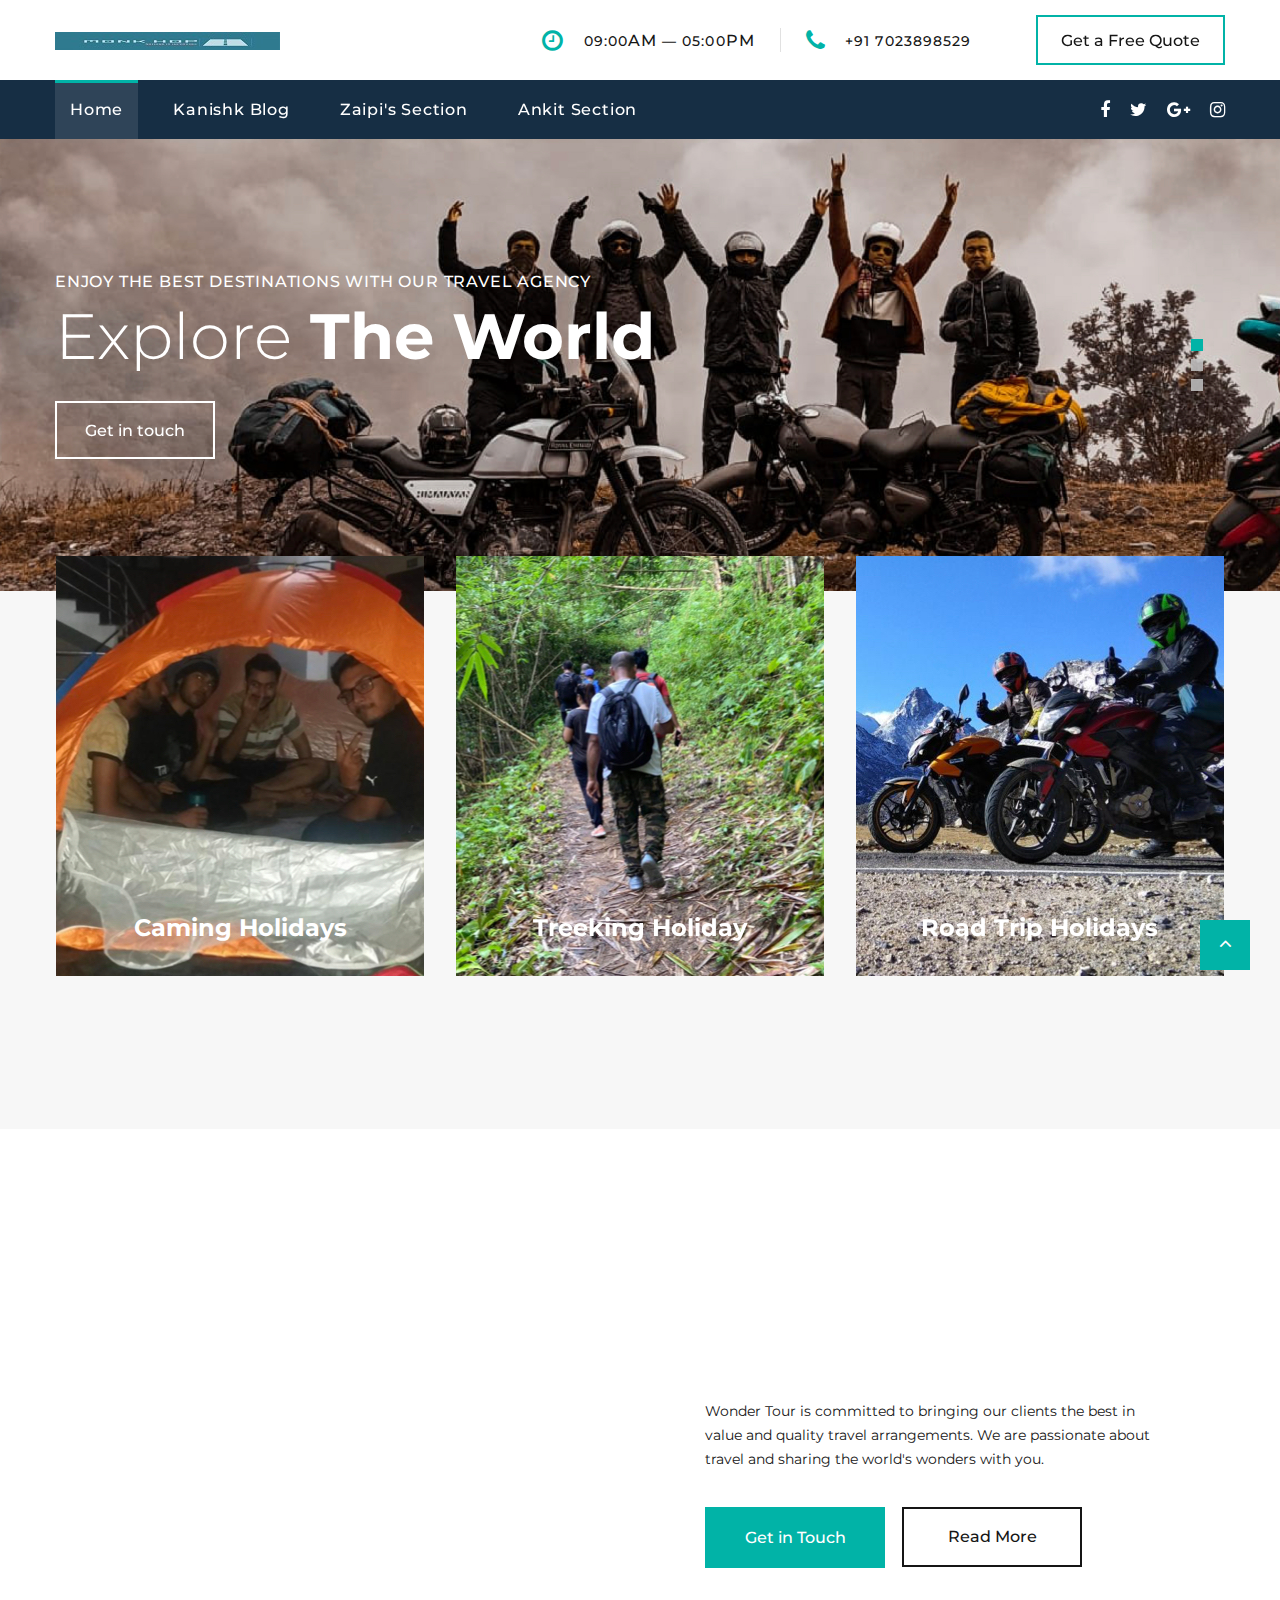
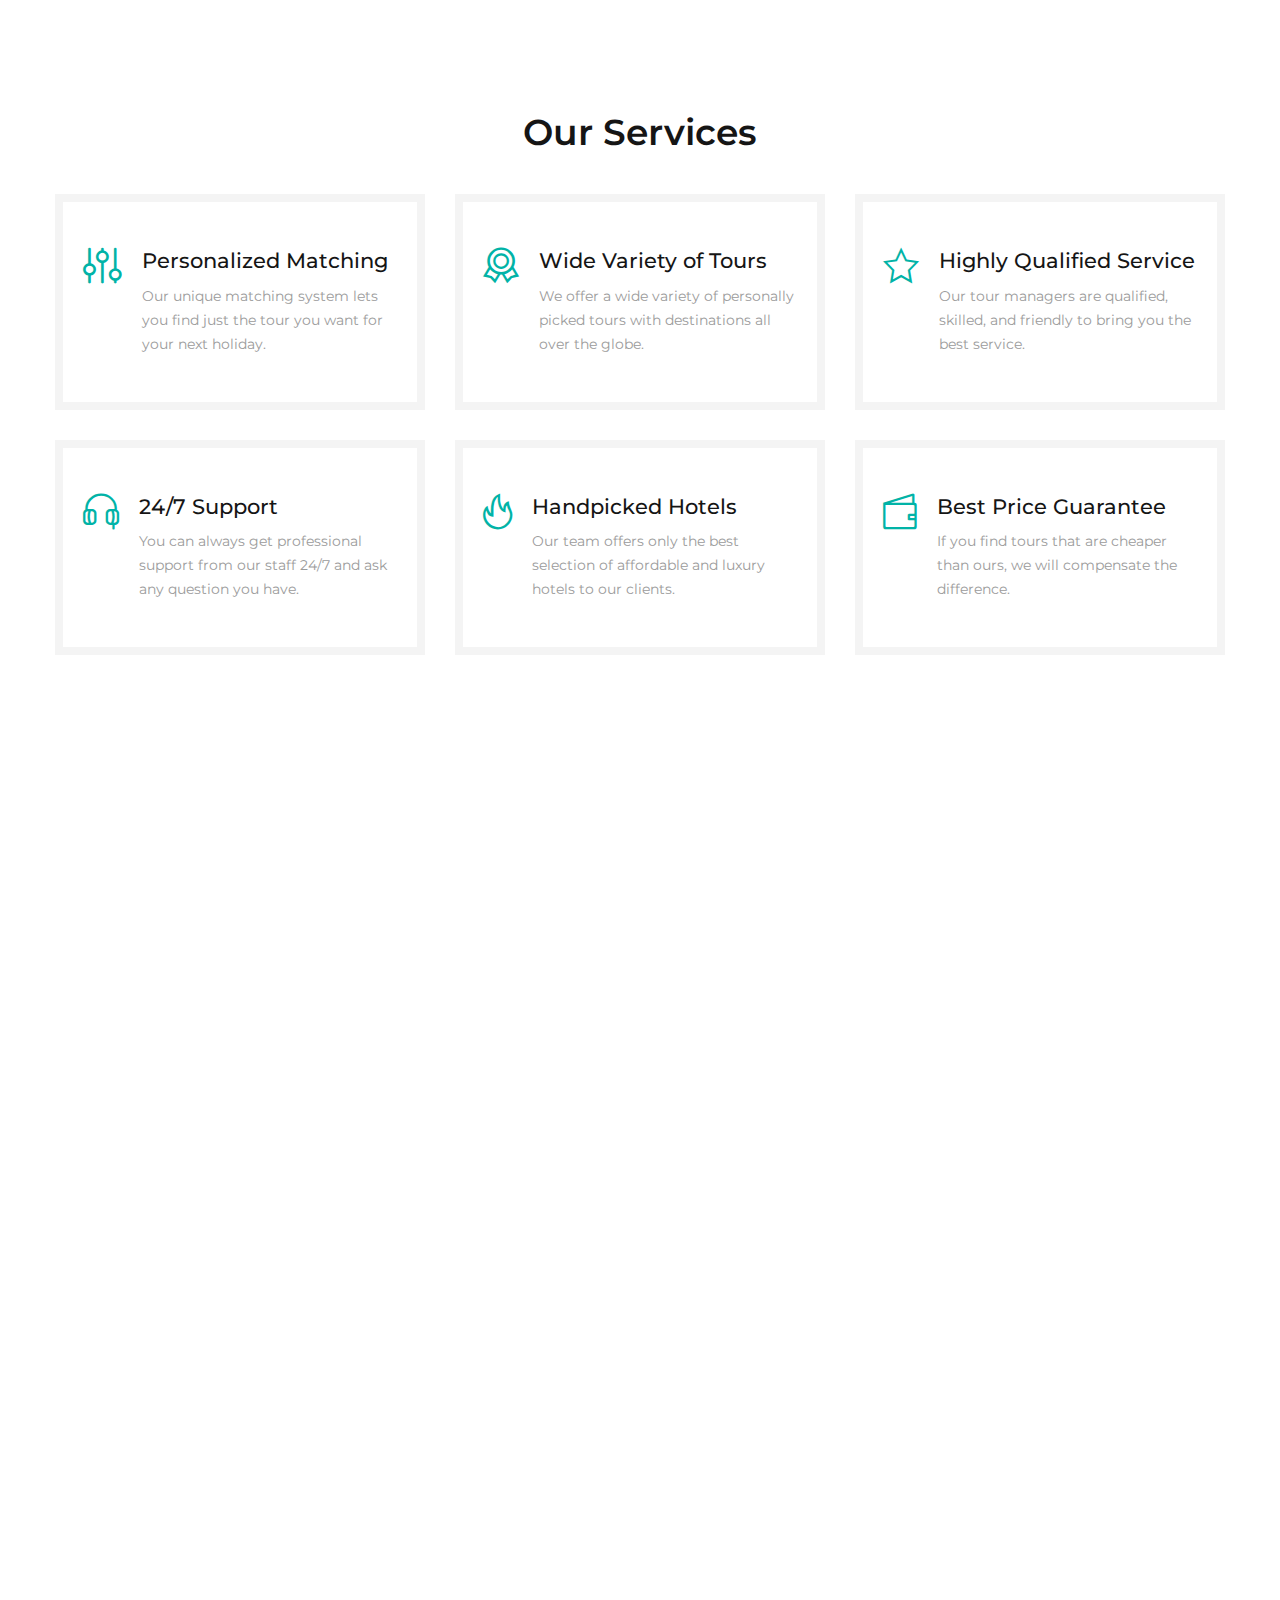
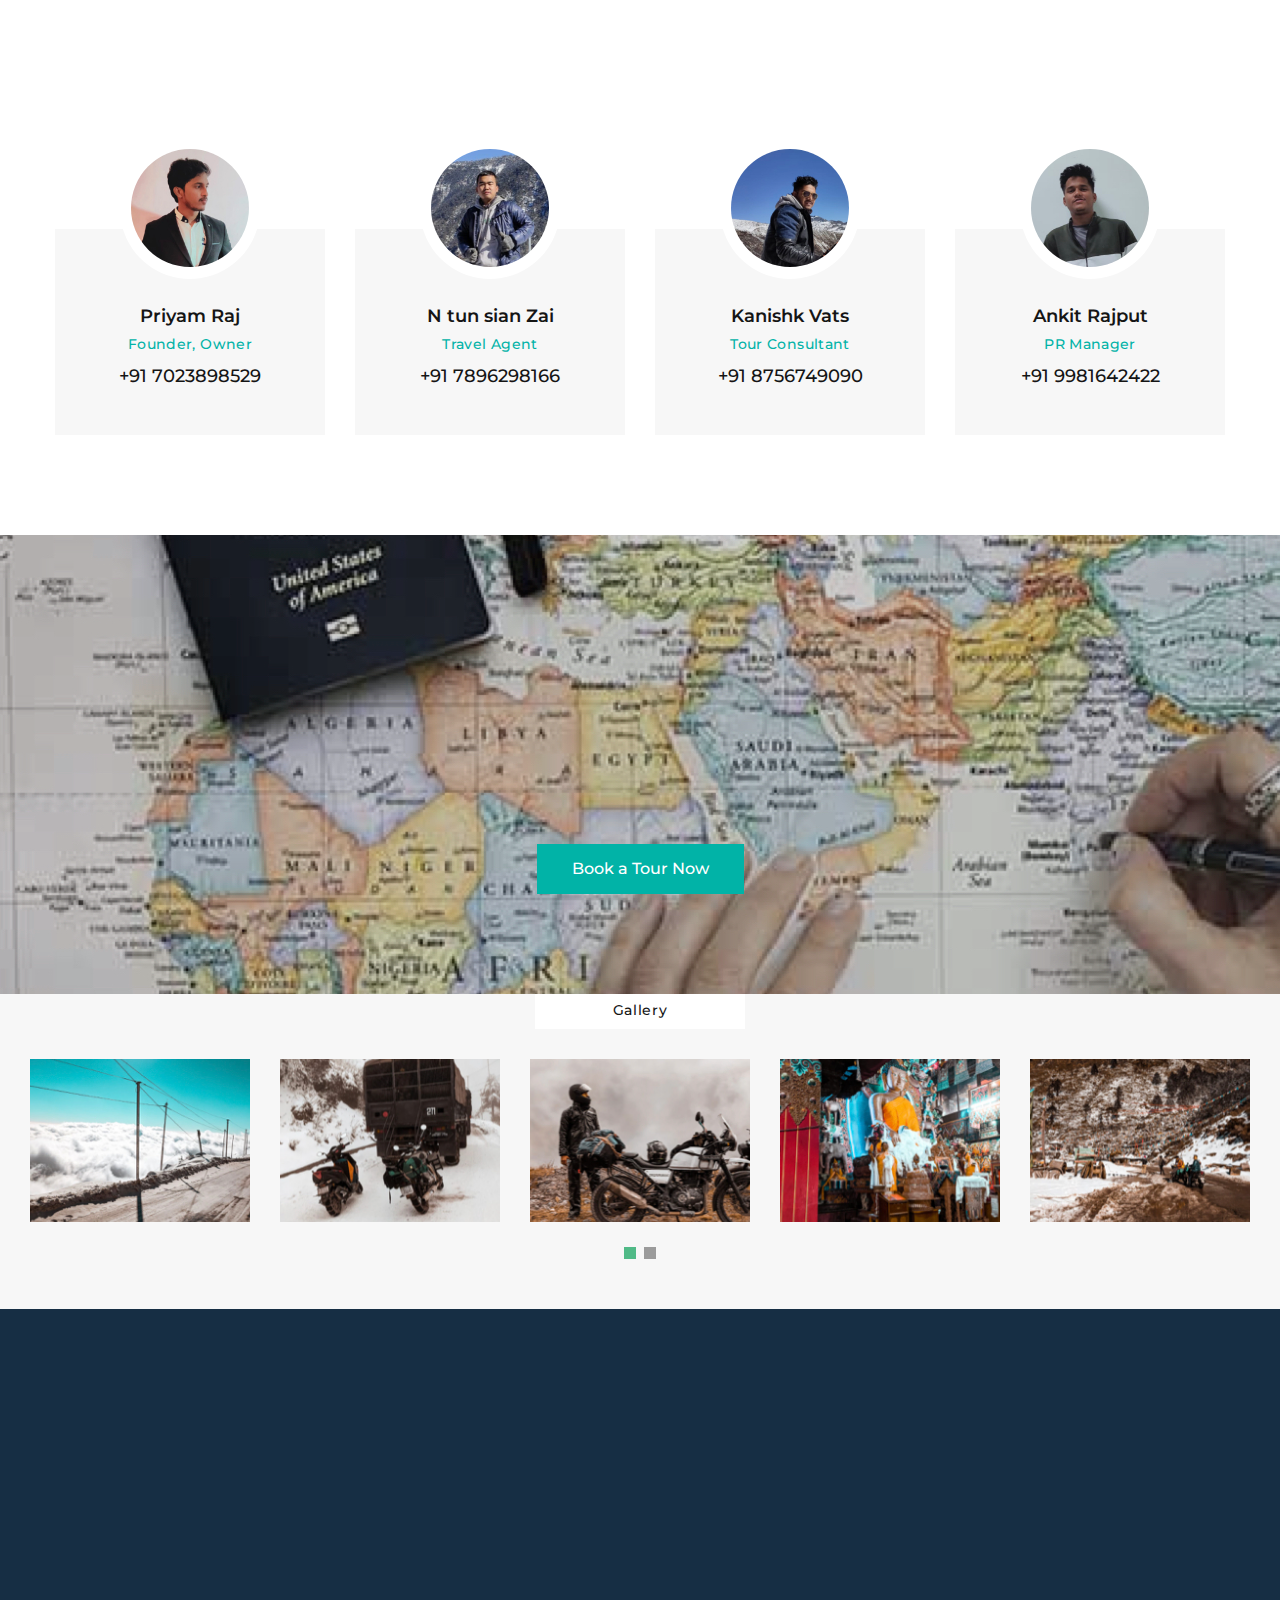
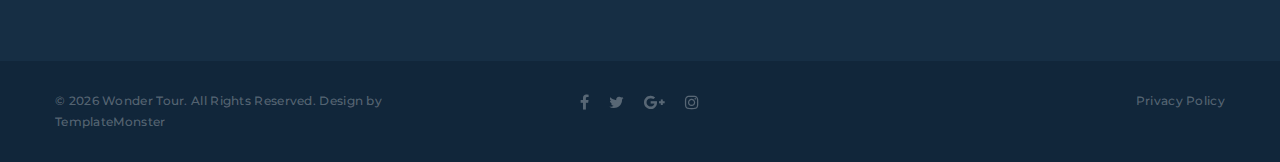
<file: index.html>
<!DOCTYPE html>
<html class="wide wow-animation" lang="en">

<head>
  <title>Home</title>
  <meta name="format-detection" content="telephone=no">
  <meta name="viewport"
    content="width=device-width, height=device-height, initial-scale=1.0, maximum-scale=1.0, user-scalable=0">
  <meta http-equiv="X-UA-Compatible" content="IE=edge">
  <meta charset="utf-8">
  <link rel="icon" href="images/favicon.ico" type="image/x-icon">
  <!-- Stylesheets-->
  <link rel="stylesheet" type="text/css"
    href="//fonts.googleapis.com/css?family=Montserrat:400,500,600,700%7CPoppins:400%7CTeko:300,400">
  <link rel="stylesheet" href="css/bootstrap.css">
  <link rel="stylesheet" href="css/fonts.css">
  <link rel="stylesheet" href="css/style.css">
  <style>
    .ie-panel {
      display: none;
      background: #212121;
      padding: 10px 0;
      box-shadow: 3px 3px 5px 0 rgba(0, 0, 0, .3);
      clear: both;
      text-align: center;
      position: relative;
      z-index: 1;
    }

    html.ie-10 .ie-panel,
    html.lt-ie-10 .ie-panel {
      display: block;
    }
  </style>
</head>



<body onload="myFunction()">
  <div id="loading"></div>


  <!--
  <section class="msger">
    <header class="msger-header">
      <div class="msger-header-title">
        <i class="fas fa-comment-alt"></i> SimpleChat
      </div>
      <div class="msger-header-options">
        <span><i class="fas fa-cog"></i></span>
      </div>
    </header>
  
    <main class="msger-chat">
      <div class="msg left-msg">
        <div
         class="msg-img"
         style="background-image: url(https://image.flaticon.com/icons/svg/327/327779.svg)"
        ></div>
  
        <div class="msg-bubble">
          <div class="msg-info">
            <div class="msg-info-name">BOT</div>
            <div class="msg-info-time">12:45</div>
          </div>
  
          <div class="msg-text">
            Hi, welcome to SimpleChat! Go ahead and send me a message. 😄
          </div>
        </div>
      </div>
  
      <div class="msg right-msg">
        <div
         class="msg-img"
         style="background-image: url(https://image.flaticon.com/icons/svg/145/145867.svg)"
        ></div>
  
        <div class="msg-bubble">
          <div class="msg-info">
            <div class="msg-info-name">Sajad</div>
            <div class="msg-info-time">12:46</div>
          </div>
  
          <div class="msg-text">
            You can change your name in JS section!
          </div>
        </div>
      </div>
    </main>
  
    <form class="msger-inputarea">
      <input type="text" class="msger-input" placeholder="Enter your message...">
      <button type="submit" class="msger-send-btn">Send</button>
    </form>
  </section> -->






  <script>(function (w, d) { w.CollectId = "61122bd236b5b233b03484ed"; var h = d.head || d.getElementsByTagName("head")[0]; var s = d.createElement("script"); s.setAttribute("type", "text/javascript"); s.async = true; s.setAttribute("src", "https://collectcdn.com/launcher.js"); h.appendChild(s); })(window, document);</script>




  <div class="ie-panel"><a href="http://windows.microsoft.com/en-US/internet-explorer/"><img
        src="images/ie8-panel/warning_bar_0000_us.jpg" height="42" width="820"
        alt="You are using an outdated browser. For a faster, safer browsing experience, upgrade for free today."></a>
  </div>


  <!-- <div class="preloader">
    <div class="preloader-body">
      <div class="cssload-container">
        <div class="cssload-speeding-wheel"></div>
      </div>
      <p>Loading...</p>
    </div>
  </div>-->


  <div class="page">
    <!-- Page Header-->
    <header class="section page-header">
      <!-- RD Navbar-->
      <div class="rd-navbar-wrap">
        <nav class="rd-navbar rd-navbar-corporate" data-layout="rd-navbar-fixed" data-sm-layout="rd-navbar-fixed"
          data-md-layout="rd-navbar-fixed" data-md-device-layout="rd-navbar-fixed" data-lg-layout="rd-navbar-static"
          data-lg-device-layout="rd-navbar-fixed" data-xl-layout="rd-navbar-static"
          data-xl-device-layout="rd-navbar-static" data-xxl-layout="rd-navbar-static"
          data-xxl-device-layout="rd-navbar-static" data-lg-stick-up-offset="46px" data-xl-stick-up-offset="46px"
          data-xxl-stick-up-offset="106px" data-lg-stick-up="true" data-xl-stick-up="true" data-xxl-stick-up="true">
          <div class="rd-navbar-collapse-toggle rd-navbar-fixed-element-1" data-rd-navbar-toggle=".rd-navbar-collapse">
            <span></span>
          </div>
          <div class="rd-navbar-aside-outer">
            <div class="rd-navbar-aside">
              <!-- RD Navbar Panel-->
              <div class="rd-navbar-panel">
                <!-- RD Navbar Toggle-->
                <button class="rd-navbar-toggle" data-rd-navbar-toggle=".rd-navbar-nav-wrap"><span></span></button>
                <!-- RD Navbar Brand-->
                <div class="rd-navbar-brand">
                  <!--Brand--><a class="brand" href="index.html"><img src="images/logo-default-450x37.jpeg" alt=""
                      width="225" height="50" /></a>
                </div>
              </div>
              <div class="rd-navbar-aside-right rd-navbar-collapse">
                <ul class="rd-navbar-corporate-contacts">
                  <li>
                    <div class="unit unit-spacing-xs">
                      <div class="unit-left"><span class="icon fa fa-clock-o"></span></div>
                      <div class="unit-body">
                        <p>09:00<span>am</span> — 05:00<span>pm</span></p>
                      </div>
                    </div>
                  </li>
                  <li>
                    <div class="unit unit-spacing-xs">
                      <div class="unit-left"><span class="icon fa fa-phone"></span></div>
                      <div class="unit-body"><a class="link-phone" href="tel:#">+91 7023898529</a></div>
                    </div>
                  </li>
                </ul><a class="button button-md button-default-outline-2 button-ujarak" href="#">Get a Free Quote</a>
              </div>
            </div>
          </div>
          <div class="rd-navbar-main-outer">
            <div class="rd-navbar-main">
              <div class="rd-navbar-nav-wrap">
                <ul class="list-inline list-inline-md rd-navbar-corporate-list-social">
                  <li><a class="icon fa fa-facebook" href="#"></a></li>
                  <li><a class="icon fa fa-twitter" href="#"></a></li>
                  <li><a class="icon fa fa-google-plus" href="#"></a></li>
                  <li><a class="icon fa fa-instagram" href="#"></a></li>
                </ul>
                <!-- RD Navbar Nav-->
                <ul class="rd-navbar-nav">
                  <li class="rd-nav-item active"><a class="rd-nav-link" href="index.html">Home</a>
                  </li>
                  <li class="rd-nav-item"><a class="rd-nav-link" href="moments.html">Kanishk Blog</a>
                  </li>
                  <li class="rd-nav-item"><a class="rd-nav-link" href="typography.html">Zaipi's Section</a>
                  </li>
                  <li class="rd-nav-item"><a class="rd-nav-link" href="contact-us.html">Ankit Section</a>
                  </li>
                </ul>
              </div>
            </div>
          </div>
        </nav>
      </div>
    </header>
    <!-- Swiper-->
    <section class="section swiper-container swiper-slider swiper-slider-corporate swiper-pagination-style-2"
      data-loop="true" data-autoplay="5000" data-simulate-touch="true" data-nav="false" data-direction="vertical">
      <div class="swiper-wrapper text-left">
        <div class="swiper-slide context-dark" data-slide-bg="images/slider-4-slide-1-1920x678.jpg">
          <div class="swiper-slide-caption section-md">
            <div class="container">
              <div class="row">
                <div class="col-md-10">
                  <h6 class="text-uppercase" data-caption-animate="fadeInRight" data-caption-delay="0">Enjoy the Best
                    Destinations with Our Travel Agency</h6>
                  <h2 class="oh font-weight-light" data-caption-animate="slideInUp" data-caption-delay="100">
                    <span>Explore</span><span class="font-weight-bold"> The World</span>
                  </h2><a class="button button-default-outline button-ujarak" href="#" data-caption-animate="fadeInLeft"
                    data-caption-delay="0">Get in touch</a>
                </div>
              </div>
            </div>
          </div>
        </div>
        <div class="swiper-slide context-dark" data-slide-bg="images/slider-4-slide-2-1920x678.jpg">
          <div class="swiper-slide-caption section-md">
            <div class="container">
              <div class="row">
                <div class="col-md-10">
                  <h6 class="text-uppercase" data-caption-animate="fadeInRight" data-caption-delay="0">A team of
                    professional Travel Experts</h6>
                  <h2 class="oh font-weight-light" data-caption-animate="slideInUp" data-caption-delay="100">
                    <span>Trust</span><span class="font-weight-bold"> Our Experience</span>
                  </h2><a class="button button-default-outline button-ujarak" href="#" data-caption-animate="fadeInLeft"
                    data-caption-delay="0">Get in touch</a>
                </div>
              </div>
            </div>
          </div>
        </div>
        <div class="swiper-slide context-dark" data-slide-bg="images/slider-4-slide-3-1920x678.jpg">
          <div class="swiper-slide-caption section-md">
            <div class="container">
              <div class="row">
                <div class="col-md-10">
                  <h6 class="text-uppercase" data-caption-animate="fadeInRight" data-caption-delay="0">Build your Next
                    Holiday Trip with Us</h6>
                  <h2 class="oh font-weight-light" data-caption-animate="slideInUp" data-caption-delay="100">
                    <span>Create</span><span class="font-weight-bold"> Your Tour</span>
                  </h2><a class="button button-default-outline button-ujarak" href="#" data-caption-animate="fadeInLeft"
                    data-caption-delay="0">Get in touch</a>
                </div>
              </div>
            </div>
          </div>
        </div>
      </div>
      <!-- Swiper Pagination-->
      <div class="swiper-pagination"></div>
    </section>
    <!-- Section Box Categories-->
    <section class="section section-lg section-top-1 bg-gray-4">
      <div class="container offset-negative-1">
        <div class="box-categories cta-box-wrap">
          <div class="box-categories-content">
            <div class="row justify-content-center">
              <div class="col-md-4 wow fadeInDown col-9" data-wow-delay=".2s">
                <ul class="list-marked-2 box-categories-list">
                  <li><a href="#"><img src="images/cta-1-368x420.jpg" alt="" width="368" height="420" /></a>
                    <h5 class="box-categories-title">Caming Holidays</h5>
                  </li>
                </ul>
              </div>
              <div class="col-md-4 wow fadeInDown col-9" data-wow-delay=".2s">
                <ul class="list-marked-2 box-categories-list">
                  <li><a href="#"><img src="images/cta-2-368x420.jpg" alt="" width="368" height="420" /></a>
                    <h5 class="box-categories-title">Treeking Holiday</h5>
                  </li>
                </ul>
              </div>
              <div class="col-md-4 wow fadeInDown col-9" data-wow-delay=".2s">
                <ul class="list-marked-2 box-categories-list">
                  <li><a href="#"><img src="images/cta-3-368x420.jpg" alt="" width="368" height="420" /></a>
                    <h5 class="box-categories-title">Road Trip Holidays</h5>
                  </li>
                </ul>
              </div>
            </div>
          </div>
        </div><a class="link-classic wow fadeInUp" href="#">Other Tours<span></span></a>
        <!-- Owl Carousel-->
      </div>
    </section>
    <!-- Discover New Horizons-->
    <section class="section section-sm section-first bg-default text-md-left">
      <div class="container">
        <div class="row row-50 align-items-center justify-content-center justify-content-xl-between">
          <div class="col-lg-6 text-center wow fadeInUp"><img src="images/index-3-556x382.jpg" alt="" width="556"
              height="382" />
          </div>
          <div class="col-lg-6 wow fadeInRight" data-wow-delay=".1s">
            <div class="box-width-lg-470">
              <h3>Discover New Horizons</h3>
              <!-- Bootstrap tabs-->
              <div
                class="tabs-custom tabs-horizontal tabs-line tabs-line-big tabs-line-style-2 text-center text-md-left"
                id="tabs-7">
                <!-- Nav tabs-->
                <ul class="nav nav-tabs">
                  <li class="nav-item" role="presentation"><a class="nav-link active" href="#tabs-7-1"
                      data-toggle="tab">About us</a></li>
                  <li class="nav-item" role="presentation"><a class="nav-link" href="#tabs-7-2" data-toggle="tab">Why
                      choose us</a></li>
                  <li class="nav-item" role="presentation"><a class="nav-link" href="#tabs-7-3" data-toggle="tab">Our
                      mission</a></li>
                </ul>
                <!-- Tab panes-->
                <div class="tab-content">
                  <div class="tab-pane fade show active" id="tabs-7-1">
                    <p>Wonder Tour is committed to bringing our clients the best in value and quality travel
                      arrangements. We are passionate about travel and sharing the world's wonders with you.</p>
                    <div class="group-md group-middle"><a class="button button-secondary button-pipaluk"
                        href="contact-us.html">Get in Touch</a><a class="button button-black-outline button-md"
                        href="about.html">Read More</a></div>
                  </div>
                  <div class="tab-pane fade" id="tabs-7-2">
                    <p>We are proud to offer excellent quality and value for money in our tours, which give you the
                      chance to experience your chosen destination in an authentic and exciting way.</p>
                    <div class="group-md group-middle"><a class="button button-secondary button-pipaluk"
                        href="contact-us.html">Get in Touch</a><a class="button button-black-outline button-md"
                        href="about.html">Read More</a></div>
                  </div>
                  <div class="tab-pane fade" id="tabs-7-3">
                    <p>Our mission is to provide the ultimate travel planning experience while becoming a one-stop shop
                      for every travel service available in the industry.</p>
                    <div class="group-md group-middle"><a class="button button-secondary button-pipaluk"
                        href="contact-us.html">Get in Touch</a><a class="button button-black-outline button-md"
                        href="about.html">Read More</a></div>
                  </div>
                </div>
              </div>
            </div>
          </div>
        </div>
      </div>
    </section>
    <!--	Our Services-->
    <section class="section section-sm">
      <div class="container">
        <h3>Our Services</h3>
        <div class="row row-30">
          <div class="col-sm-6 col-lg-4">
            <article class="box-icon-classic">
              <div
                class="unit box-icon-classic-body flex-column flex-md-row text-md-left flex-lg-column text-lg-center flex-xl-row text-xl-left">
                <div class="unit-left">
                  <div class="box-icon-classic-icon fl-bigmug-line-equalization3"></div>
                </div>
                <div class="unit-body">
                  <h5 class="box-icon-classic-title"><a href="#">Personalized Matching</a></h5>
                  <p class="box-icon-classic-text">Our unique matching system lets you find just the tour you want for
                    your next holiday.</p>
                </div>
              </div>
            </article>
          </div>
          <div class="col-sm-6 col-lg-4">
            <article class="box-icon-classic">
              <div
                class="unit box-icon-classic-body flex-column flex-md-row text-md-left flex-lg-column text-lg-center flex-xl-row text-xl-left">
                <div class="unit-left">
                  <div class="box-icon-classic-icon fl-bigmug-line-circular220"></div>
                </div>
                <div class="unit-body">
                  <h5 class="box-icon-classic-title"><a href="#">Wide Variety of Tours</a></h5>
                  <p class="box-icon-classic-text">We offer a wide variety of personally picked tours with destinations
                    all over the globe.</p>
                </div>
              </div>
            </article>
          </div>
          <div class="col-sm-6 col-lg-4">
            <article class="box-icon-classic">
              <div
                class="unit box-icon-classic-body flex-column flex-md-row text-md-left flex-lg-column text-lg-center flex-xl-row text-xl-left">
                <div class="unit-left">
                  <div class="box-icon-classic-icon fl-bigmug-line-favourites5"></div>
                </div>
                <div class="unit-body">
                  <h5 class="box-icon-classic-title"><a href="#">Highly Qualified Service</a></h5>
                  <p class="box-icon-classic-text">Our tour managers are qualified, skilled, and friendly to bring you
                    the best service.</p>
                </div>
              </div>
            </article>
          </div>
          <div class="col-sm-6 col-lg-4">
            <article class="box-icon-classic">
              <div
                class="unit box-icon-classic-body flex-column flex-md-row text-md-left flex-lg-column text-lg-center flex-xl-row text-xl-left">
                <div class="unit-left">
                  <div class="box-icon-classic-icon fl-bigmug-line-headphones32"></div>
                </div>
                <div class="unit-body">
                  <h5 class="box-icon-classic-title"><a href="#">24/7 Support</a></h5>
                  <p class="box-icon-classic-text">You can always get professional support from our staff 24/7 and ask
                    any question you have.</p>
                </div>
              </div>
            </article>
          </div>
          <div class="col-sm-6 col-lg-4">
            <article class="box-icon-classic">
              <div
                class="unit box-icon-classic-body flex-column flex-md-row text-md-left flex-lg-column text-lg-center flex-xl-row text-xl-left">
                <div class="unit-left">
                  <div class="box-icon-classic-icon fl-bigmug-line-hot67"></div>
                </div>
                <div class="unit-body">
                  <h5 class="box-icon-classic-title"><a href="#">Handpicked Hotels</a></h5>
                  <p class="box-icon-classic-text">Our team offers only the best selection of affordable and luxury
                    hotels to our clients.</p>
                </div>
              </div>
            </article>
          </div>
          <div class="col-sm-6 col-lg-4">
            <article class="box-icon-classic">
              <div
                class="unit box-icon-classic-body flex-column flex-md-row text-md-left flex-lg-column text-lg-center flex-xl-row text-xl-left">
                <div class="unit-left">
                  <div class="box-icon-classic-icon fl-bigmug-line-wallet26"></div>
                </div>
                <div class="unit-body">
                  <h5 class="box-icon-classic-title"><a href="#">Best Price Guarantee</a></h5>
                  <p class="box-icon-classic-text">If you find tours that are cheaper than ours, we will compensate the
                    difference.</p>
                </div>
              </div>
            </article>
          </div>
        </div>
      </div>
    </section>
    <!-- Hot tours-->
    <section class="section section-sm bg-default">
      <div class="container">
        <h3 class="oh-desktop"><span class="d-inline-block wow slideInDown">Join Us this sunday for Trek</span></h3>
        <div class="row row-sm row-40 row-md-50">
          <div class="col-sm-6 col-md-12 wow fadeInRight">
            <!-- Product Big-->
            <article class="product-big">
              <div class="unit flex-column flex-md-row align-items-md-stretch">
                <div class="unit-left"><a class="product-big-figure" href="#"><img
                      src="images/product-big-1-600x366.jpg" alt="" width="600" height="366" /></a></div>
                <div class="unit-body">
                  <div class="product-big-body">
                    <h5 class="product-big-title"><a href="#">Garbhanga Reserve Forest</a></h5>
                    <div class="group-sm group-middle justify-content-start">
                      <div class="product-big-rating"><span class="icon material-icons-star"></span><span
                          class="icon material-icons-star"></span><span class="icon material-icons-star"></span><span
                          class="icon material-icons-star"></span><span class="icon material-icons-star_half"></span>
                      </div><a class="product-big-reviews" href="#">4 customer reviews</a>
                    </div>
                    <p class="product-big-text">We’re constantly shown the “real world” on our screens but we come face
                      to face with the real world out on the trail.</p><a
                      class="button button-black-outline button-ujarak" href="https://forms.gle/joNGGHsqNatzYBGe8">Buy
                      This Tour</a>
                    <div class="product-big-price-wrap"><span class="product-big-price">Rs. 300</span></div>
                  </div>
                </div>
              </div>
            </article>
          </div>
          <div class="col-sm-6 col-md-12 wow fadeInLeft">
            <!-- Product Big-->
            <article class="product-big">
              <div class="unit flex-column flex-md-row align-items-md-stretch">
                <div class="unit-left"><a class="product-big-figure" href="#"><img
                      src="images/product-big-2-600x366.jpg" alt="" width="600" height="366" /></a></div>
                <div class="unit-body">
                  <div class="product-big-body">
                    <h5 class="product-big-title"><a href="#">Rani Trek</a></h5>
                    <div class="group-sm group-middle justify-content-start">
                      <div class="product-big-rating"><span class="icon material-icons-star"></span><span
                          class="icon material-icons-star"></span><span class="icon material-icons-star"></span><span
                          class="icon material-icons-star"></span><span class="icon material-icons-star_half"></span>
                      </div><a class="product-big-reviews" href="#">5 customer reviews</a>
                    </div>
                    <p class="product-big-text">Some mountains only require a good pair of shoes. Others require an
                      entire team to conquer. Knowing which is which, is the key to success.
                    </p><a class="button button-black-outline button-ujarak"
                      href="https://forms.gle/joNGGHsqNatzYBGe8">Buy This Tour</a>
                    <div class="product-big-price-wrap"><span class="product-big-price">Rs 550</span></div>
                  </div>
                </div>
              </div>
            </article>
          </div>
        </div>
      </div>
    </section>
    <!-- Different People-->
    <section class="section section-sm">
      <div class="container">
        <h3 class="title-block find-car oh"><span class="d-inline-block wow slideInUp">Different People — One
            Mission</span></h3>
        <div class="row row-30 justify-content-center box-ordered">
          <div class="col-sm-6 col-md-5 col-lg-3">
            <!-- Team Modern-->
            <article class="team-modern">
              <div class="team-modern-header"><a class="team-modern-figure" href="#"><img class="img-circles"
                    src="images/user-1-118x118.jpg" alt="" width="118" height="118" /></a>
                <svg x="0px" y="0px" width="270px" height="70px" viewbox="0 0 270 70" enable-background="new 0 0 270 70"
                  xml:space="preserve">
                  <g>
                    <path fill="#161616"
                      d="M202.085,0C193.477,28.912,166.708,50,135,50S76.523,28.912,67.915,0H0v70h270V0H202.085z"></path>
                  </g>
                </svg>
              </div>
              <div class="team-modern-caption">
                <h6 class="team-modern-name"><a href="#">Priyam Raj</a></h6>
                <p class="team-modern-status">Founder, Owner</p>
                <h6 class="team-modern-phone"><a href="tel:#">+91 7023898529</a></h6>
              </div>
            </article>
          </div>
          <div class="col-sm-6 col-md-5 col-lg-3">
            <!-- Team Modern-->
            <article class="team-modern">
              <div class="team-modern-header"><a class="team-modern-figure" href="#"><img class="img-circles"
                    src="images/user-2-118x118.jpg" alt="" width="118" height="118" /></a>
                <svg x="0px" y="0px" width="270px" height="70px" viewbox="0 0 270 70" enable-background="new 0 0 270 70"
                  xml:space="preserve">
                  <g>
                    <path fill="#161616"
                      d="M202.085,0C193.477,28.912,166.708,50,135,50S76.523,28.912,67.915,0H0v70h270V0H202.085z"></path>
                  </g>
                </svg>
              </div>
              <div class="team-modern-caption">
                <h6 class="team-modern-name"><a href="#">N tun sian Zai</a></h6>
                <p class="team-modern-status">Travel Agent</p>
                <h6 class="team-modern-phone"><a href="tel:#">+91 7896298166</a></h6>
              </div>
            </article>
          </div>
          <div class="col-sm-6 col-md-5 col-lg-3">
            <!-- Team Modern-->
            <article class="team-modern">
              <div class="team-modern-header"><a class="team-modern-figure" href="#"><img class="img-circles"
                    src="images/user-3-118x118.jpg" alt="" width="118" height="118" /></a>
                <svg x="0px" y="0px" width="270px" height="70px" viewbox="0 0 270 70" enable-background="new 0 0 270 70"
                  xml:space="preserve">
                  <g>
                    <path fill="#161616"
                      d="M202.085,0C193.477,28.912,166.708,50,135,50S76.523,28.912,67.915,0H0v70h270V0H202.085z"></path>
                  </g>
                </svg>
              </div>
              <div class="team-modern-caption">
                <h6 class="team-modern-name"><a href="#">Kanishk Vats</a></h6>
                <p class="team-modern-status">Tour Consultant</p>
                <h6 class="team-modern-phone"><a href="tel:#">+91 8756749090</a></h6>
              </div>
            </article>
          </div>
          <div class="col-sm-6 col-md-5 col-lg-3">
            <!-- Team Modern-->
            <article class="team-modern">
              <div class="team-modern-header"><a class="team-modern-figure" href="#"><img class="img-circles"
                    src="images/user-4-118x118.jpg" alt="" width="118" height="118" /></a>
                <svg x="0px" y="0px" width="270px" height="70px" viewbox="0 0 270 70" enable-background="new 0 0 270 70"
                  xml:space="preserve">
                  <g>
                    <path fill="#161616"
                      d="M202.085,0C193.477,28.912,166.708,50,135,50S76.523,28.912,67.915,0H0v70h270V0H202.085z"></path>
                  </g>
                </svg>
              </div>
              <div class="team-modern-caption">
                <h6 class="team-modern-name"><a href="#">Ankit Rajput</a></h6>
                <p class="team-modern-status">PR Manager</p>
                <h6 class="team-modern-phone"><a href="tel:#">+91 9981642422</a></h6>
              </div>
            </article>
          </div>
        </div>
      </div>
    </section>
    <!-- Section Subscribe-->
    <section class="section bg-default text-center offset-top-50">
      <div class="parallax-container" data-parallax-img="images/parallax-1-1920x850.jpg">
        <div class="parallax-content section-xl section-inset-custom-1 context-dark bg-overlay-2-21">
          <div class="container">
            <h2 class="heading-2 oh font-weight-normal wow slideInDown"><span
                class="d-block font-weight-semi-bold">First-class Impressions</span><span
                class="d-block font-weight-light">are Waiting for You!</span></h2>
            <p class="text-width-medium text-spacing-75 wow fadeInLeft" data-wow-delay=".1s">Our agency offers travelers
              various tours and excursions with destinations all over the world. Browse our website to find your dream
              tour!</p><a class="button button-secondary button-pipaluk" href="#">Book a Tour Now</a>
          </div>
        </div>
      </div>
    </section>
    <!--	Instagrram wondertour-->
    <section class="section section-sm section-top-0 section-fluid section-relative bg-gray-4">
      <div class="container-fluid">
        <h6 class="gallery-title">Gallery</h6>
        <!-- Owl Carousel-->
        <div class="owl-carousel owl-classic owl-dots-secondary" data-items="1" data-sm-items="2" data-md-items="3"
          data-lg-items="4" data-xl-items="5" data-xxl-items="6" data-stage-padding="15" data-xxl-stage-padding="0"
          data-margin="30" data-autoplay="true" data-nav="true" data-dots="true">
          <!-- Thumbnail Classic-->
          <article class="thumbnail thumbnail-mary">
            <div class="thumbnail-mary-figure"><img src="images/gallery-image-1-270x195.jpg" alt="" width="270"
                height="195" />
            </div>
            <div class="thumbnail-mary-caption"><a class="icon fl-bigmug-line-zoom60"
                href="images/gallery-image-1-1200x800-original.jpg" data-lightgallery="item"><img
                  src="images/gallery-image-1-270x195.jpg" alt="" width="270" height="195" /></a>
            </div>
          </article>
          <!-- Thumbnail Classic-->
          <article class="thumbnail thumbnail-mary">
            <div class="thumbnail-mary-figure"><img src="images/gallery-image-2-270x195.jpg" alt="" width="270"
                height="195" />
            </div>
            <div class="thumbnail-mary-caption"><a class="icon fl-bigmug-line-zoom60"
                href="images/gallery-image-2-1200x800-original.jpg" data-lightgallery="item"><img
                  src="images/gallery-image-2-270x195.jpg" alt="" width="270" height="195" /></a>
            </div>
          </article>
          <!-- Thumbnail Classic-->
          <article class="thumbnail thumbnail-mary">
            <div class="thumbnail-mary-figure"><img src="images/gallery-image-3-270x195.jpg" alt="" width="270"
                height="195" />
            </div>
            <div class="thumbnail-mary-caption"><a class="icon fl-bigmug-line-zoom60"
                href="images/gallery-image-3-1200x800-original.jpg" data-lightgallery="item"><img
                  src="images/gallery-image-3-270x195.jpg" alt="" width="270" height="195" /></a>
            </div>
          </article>
          <!-- Thumbnail Classic-->
          <article class="thumbnail thumbnail-mary">
            <div class="thumbnail-mary-figure"><img src="images/gallery-image-4-270x195.jpg" alt="" width="270"
                height="195" />
            </div>
            <div class="thumbnail-mary-caption"><a class="icon fl-bigmug-line-zoom60"
                href="images/gallery-image-4-1200x800-original.jpg" data-lightgallery="item"><img
                  src="images/gallery-image-4-270x195.jpg" alt="" width="270" height="195" /></a>
            </div>
          </article>
          <!-- Thumbnail Classic-->
          <article class="thumbnail thumbnail-mary">
            <div class="thumbnail-mary-figure"><img src="images/gallery-image-5-270x195.jpg" alt="" width="270"
                height="195" />
            </div>
            <div class="thumbnail-mary-caption"><a class="icon fl-bigmug-line-zoom60"
                href="images/gallery-image-5-1200x800-original.jpg" data-lightgallery="item"><img
                  src="images/gallery-image-5-270x195.jpg" alt="" width="270" height="195" /></a>
            </div>
          </article>
          <!-- Thumbnail Classic-->
          <article class="thumbnail thumbnail-mary">
            <div class="thumbnail-mary-figure"><img src="images/gallery-image-6-270x195.jpg" alt="" width="270"
                height="195" />
            </div>
            <div class="thumbnail-mary-caption"><a class="icon fl-bigmug-line-zoom60"
                href="images/gallery-image-6-1200x800-original.jpg" data-lightgallery="item"><img
                  src="images/gallery-image-6-270x195.jpg" alt="" width="270" height="195" /></a>
            </div>
          </article>
          <!-- Thumbnail Classic-->
          <article class="thumbnail thumbnail-mary">
            <div class="thumbnail-mary-figure"><img src="images/gallery-image-7-270x195.jpg" alt="" width="270"
                height="195" />
            </div>
            <div class="thumbnail-mary-caption"><a class="icon fl-bigmug-line-zoom60"
                href="images/gallery-image-7-1200x800-original.jpg" data-lightgallery="item"><img
                  src="images/gallery-image-7-270x195.jpg" alt="" width="270" height="195" /></a>
            </div>
          </article>
        </div>
      </div>
    </section>
    <!-- Page Footer-->
    <footer class="section footer-corporate context-dark">
      <div class="footer-corporate-inset">
        <div class="container">
          <div class="row row-40 justify-content-lg-between">
            <div class="col-sm-6 col-md-12 col-lg-3 col-xl-4">
              <div class="oh-desktop">
                <div class="wow slideInRight" data-wow-delay="0s">
                  <h6 class="text-spacing-100 text-uppercase">Contact us</h6>
                  <ul class="footer-contacts d-inline-block d-sm-block">
                    <li>
                      <div class="unit">
                        <div class="unit-left"><span class="icon fa fa-phone"></span></div>
                        <div class="unit-body"><a class="link-phone" href="tel:#">+1 323-913-4688</a></div>
                      </div>
                    </li>
                    <li>
                      <div class="unit">
                        <div class="unit-left"><span class="icon fa fa-envelope"></span></div>
                        <div class="unit-body"><a class="link-aemail" href="mailto:#">info@demolink.org</a></div>
                      </div>
                    </li>
                    <li>
                      <div class="unit">
                        <div class="unit-left"><span class="icon fa fa-location-arrow"></span></div>
                        <div class="unit-body"><a class="link-location" href="#">4730 Crystal Springs Dr, Los Angeles,
                            CA 90027</a></div>
                      </div>
                    </li>
                  </ul>
                </div>
              </div>
            </div>
            <div class="col-sm-6 col-md-5 col-lg-3 col-xl-4">
              <div class="oh-desktop">
                <div class="wow slideInDown" data-wow-delay="0s">
                  <h6 class="text-spacing-100 text-uppercase">Popular news</h6>
                  <!-- Post Minimal 2-->
                  <article class="post post-minimal-2">
                    <p class="post-minimal-2-title"><a href="#">Your Personal Guide to 5 Best Places to Visit on
                        Earth</a></p>
                    <div class="post-minimal-2-time">
                      <time datetime="2019-05-04">May 04, 2019</time>
                    </div>
                  </article>
                  <!-- Post Minimal 2-->
                  <article class="post post-minimal-2">
                    <p class="post-minimal-2-title"><a href="#">Top 10 Hotels: Rating by Wonder Tour Travel Experts</a>
                    </p>
                    <div class="post-minimal-2-time">
                      <time datetime="2019-05-04">May 04, 2019</time>
                    </div>
                  </article>
                </div>
              </div>
            </div>
            <div class="col-sm-11 col-md-7 col-lg-5 col-xl-4">
              <div class="oh-desktop">
                <div class="wow slideInLeft" data-wow-delay="0s">
                  <h6 class="text-spacing-100 text-uppercase">Quick links</h6>
                  <ul class="row-6 list-0 list-marked list-marked-md list-marked-secondary list-custom-2">
                    <li><a href="about.html">About us</a></li>
                    <li><a href="#">Our Tours</a></li>
                    <li><a href="#">Our Team</a></li>
                    <li><a href="#">Gallery</a></li>
                    <li><a href="#">Blog</a></li>
                  </ul>
                  <div class="group-md group-middle justify-content-sm-start"><a
                      class="button button-lg button-primary button-ujarak" href="#">Get in touch</a></div>
                </div>
              </div>
            </div>
          </div>
        </div>
      </div>
      <div class="footer-corporate-bottom-panel">
        <div class="container">
          <div class="row justfy-content-xl-space-berween row-10 align-items-md-center2">
            <div class="col-sm-6 col-md-4 text-sm-right text-md-center">
              <div>
                <ul class="list-inline list-inline-sm footer-social-list-2">
                  <li><a class="icon fa fa-facebook" href="#"></a></li>
                  <li><a class="icon fa fa-twitter" href="#"></a></li>
                  <li><a class="icon fa fa-google-plus" href="#"></a></li>
                  <li><a class="icon fa fa-instagram" href="#"></a></li>
                </ul>
              </div>
            </div>
            <div class="col-sm-6 col-md-4 order-sm-first">
              <!-- Rights-->
              <p class="rights"><span>&copy;&nbsp;</span><span
                  class="copyright-year"></span><span>&nbsp;</span><span>Wonder Tour</span>. All Rights Reserved. Design
                by <a href="https://www.templatemonster.com">TemplateMonster</a></p>
            </div>
            <div class="col-sm-6 col-md-4 text-md-right">
              <p class="rights"><a href="#">Privacy Policy</a></p>
            </div>
          </div>
        </div>
      </div>
    </footer>
  </div>
  <!-- Global Mailform Output-->
  <div class="snackbars" id="form-output-global"></div>
  <!-- Javascript-->
  <script src="js/core.min.js"></script>
  <script src="js/script.js"></script>


  <script>
    // $(document).ready(function(){
    // 	$('div#loading').removeAttr('id');
    // });
    var preloader = document.getElementById("loading");
    // window.addEventListener('load', function(){
    // 	preloader.style.display = 'none';
    // 	})

    function myFunction() {
      preloader.style.display = 'none';
    };
  </script>



</body>

</html>
</file>
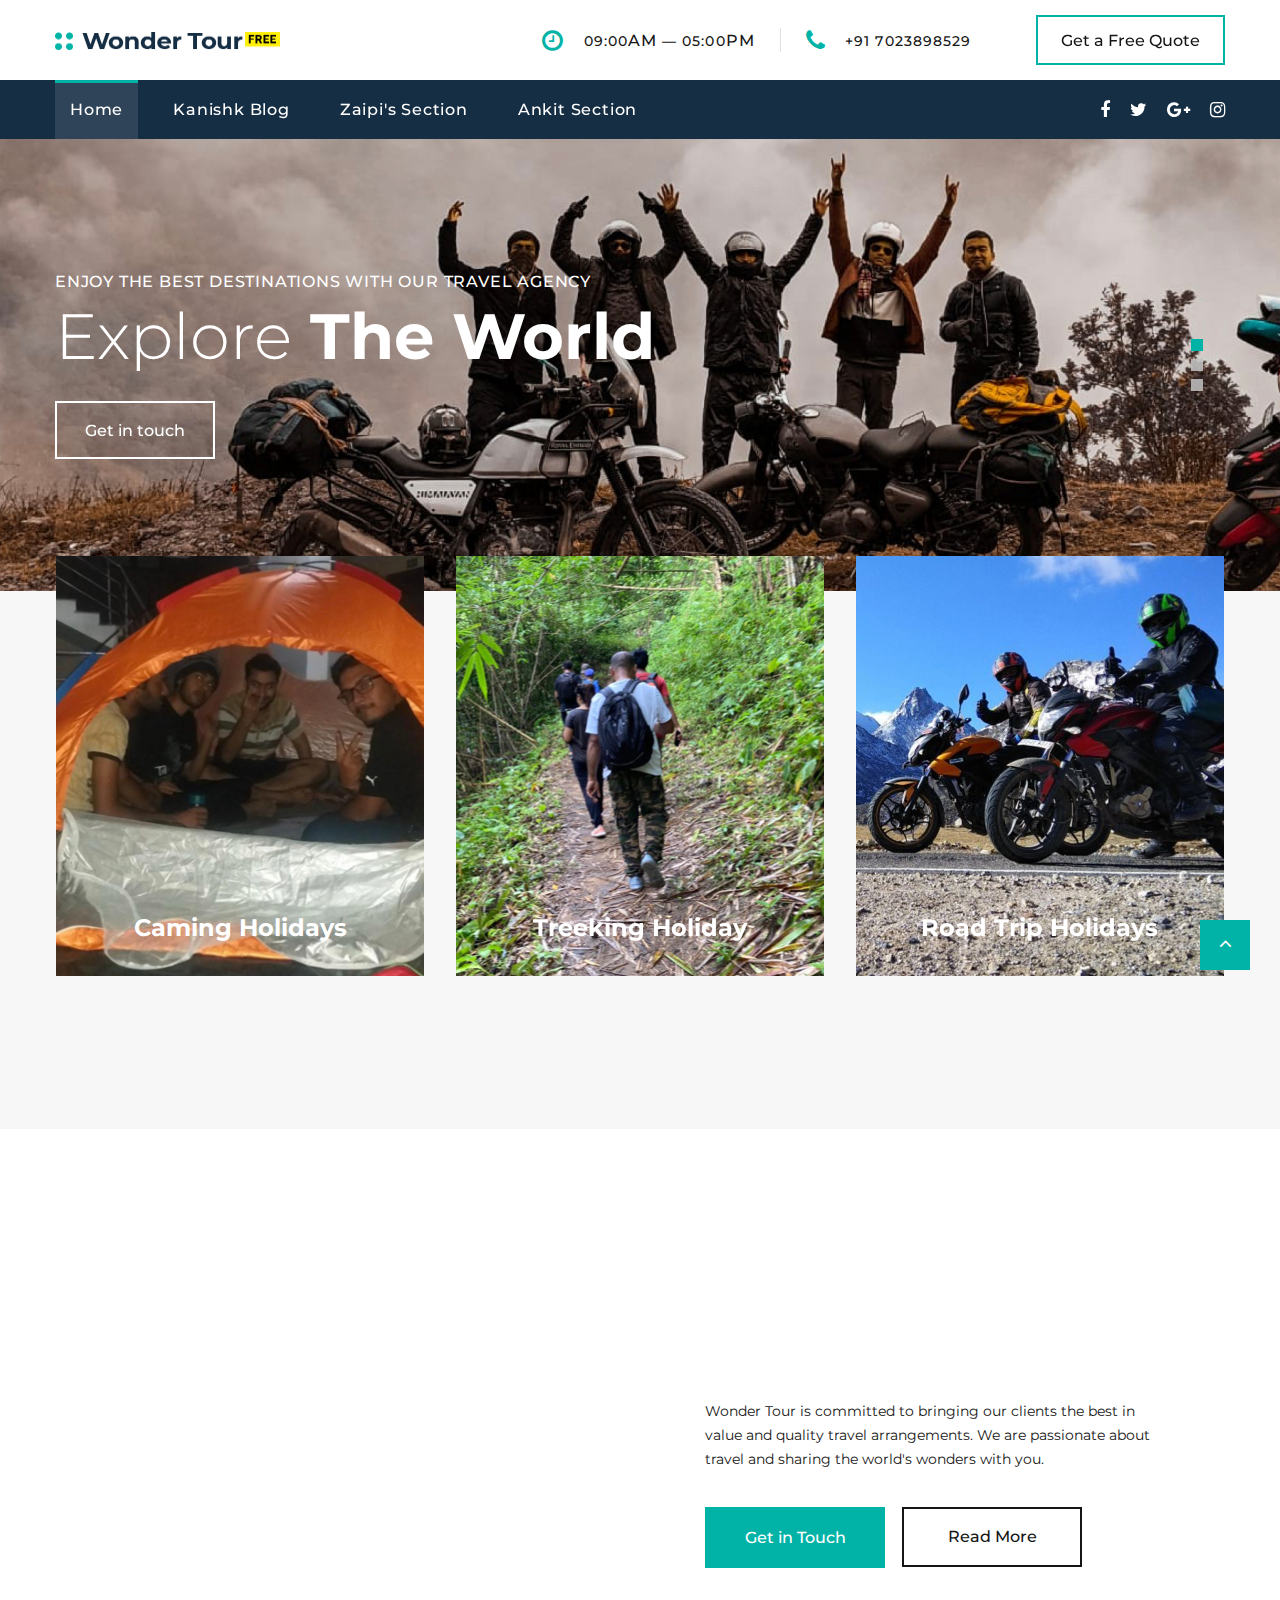
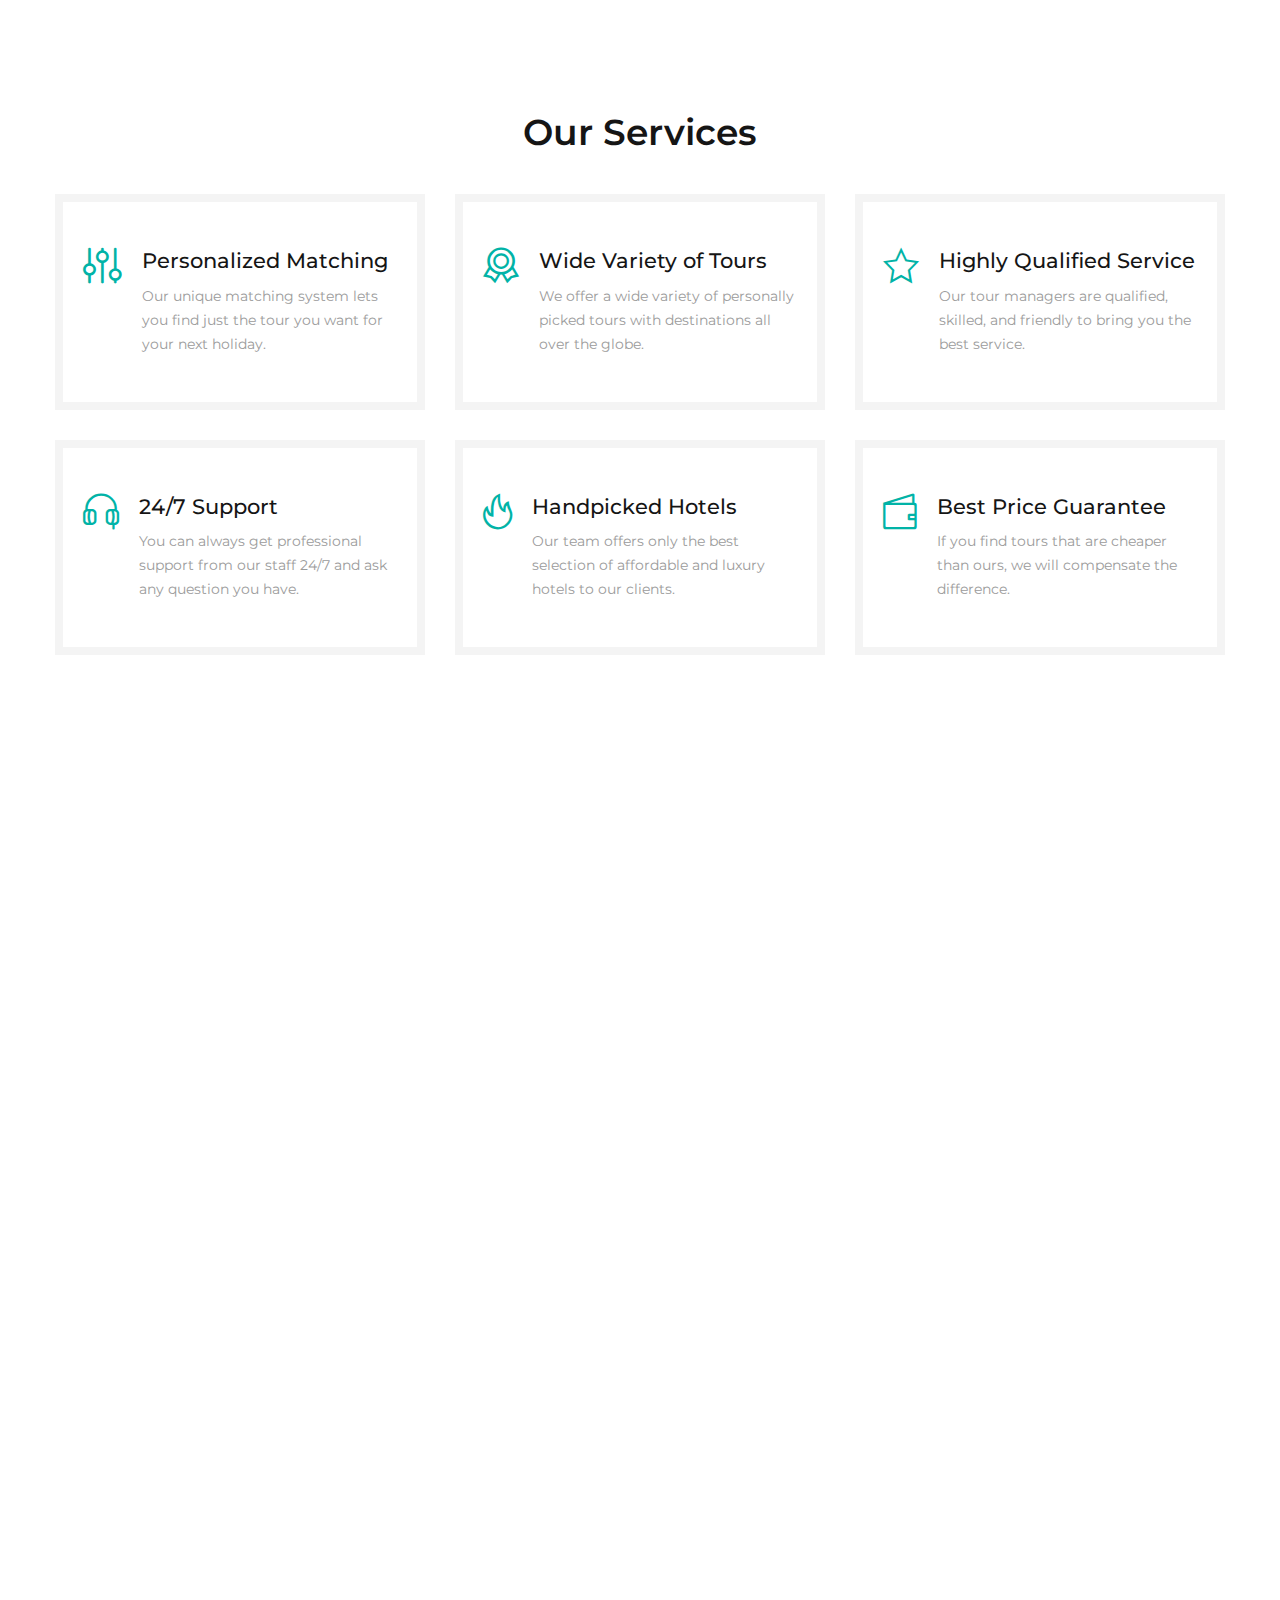
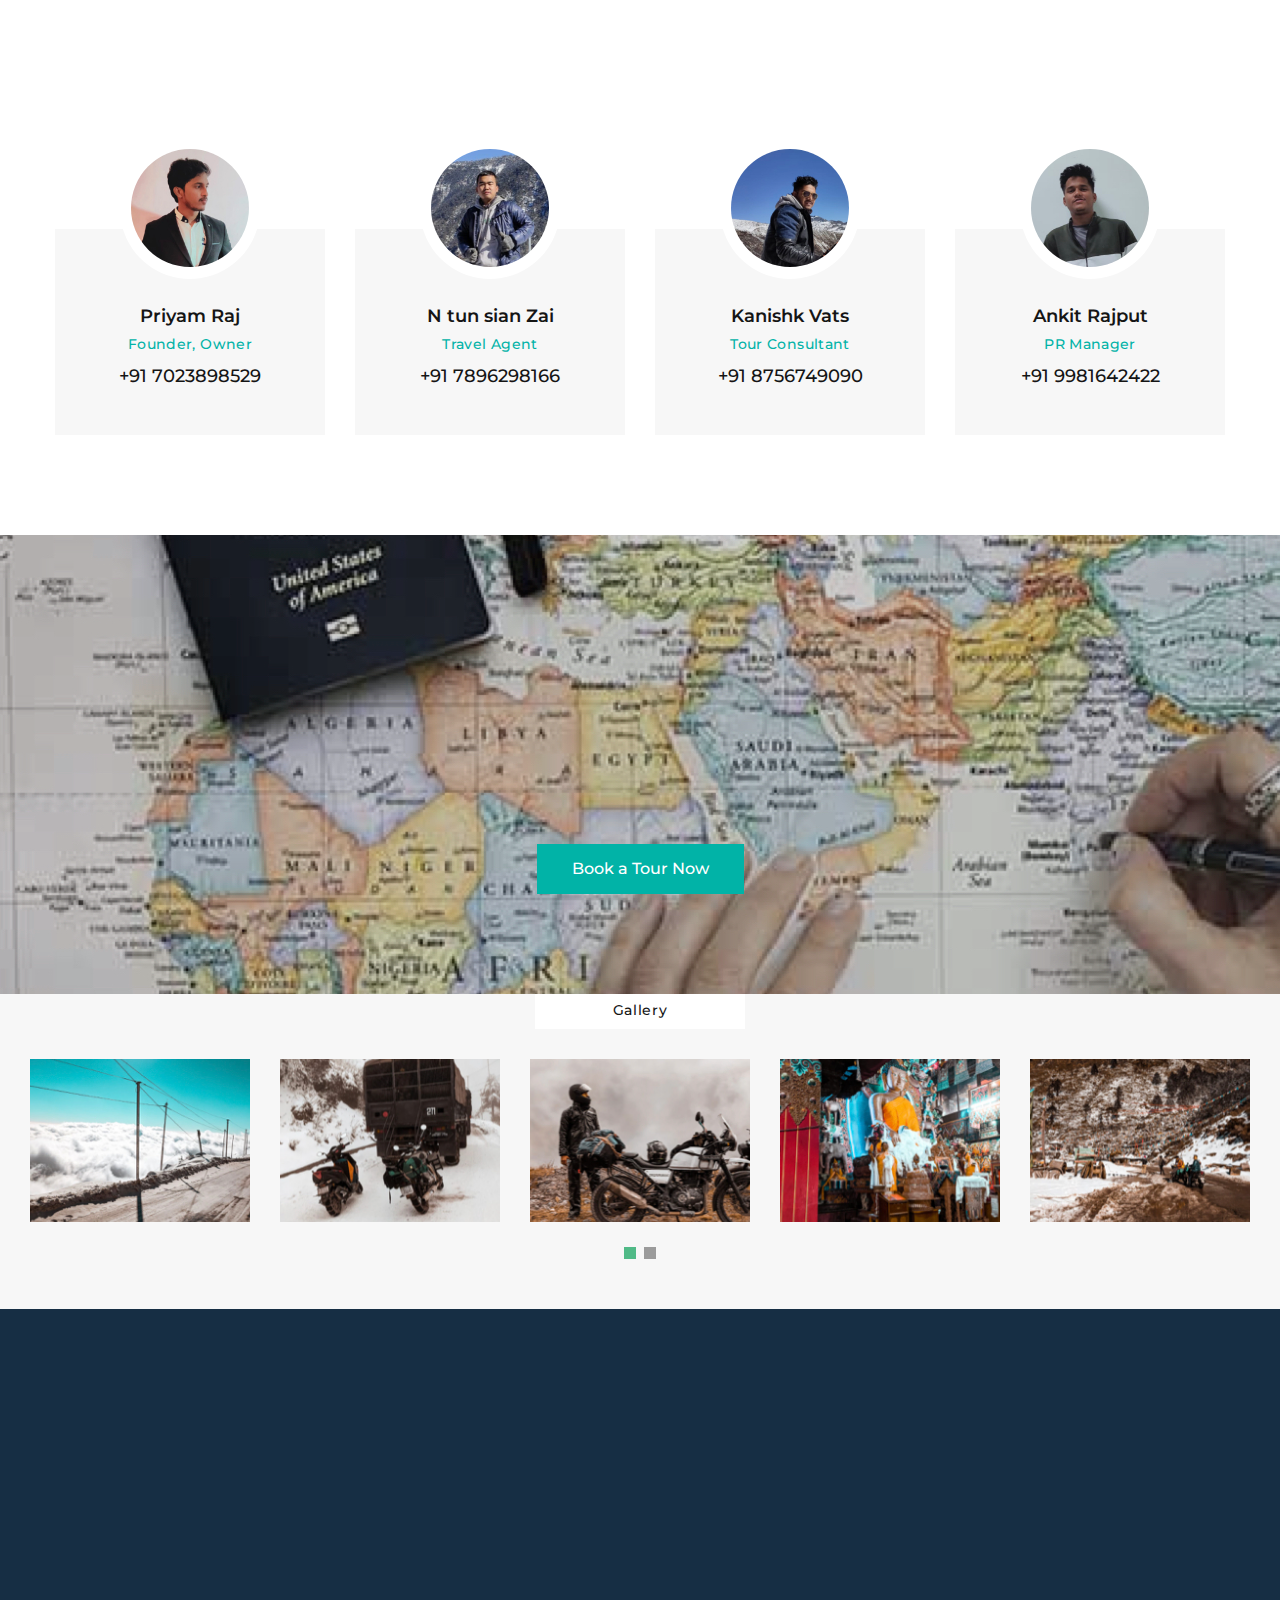
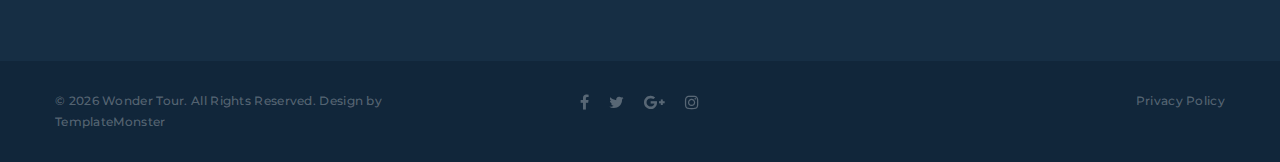
<file: site/index.html>
<!DOCTYPE html>
<html class="wide wow-animation" lang="en">

<head>
  <title>Home</title>
  <meta name="format-detection" content="telephone=no">
  <meta name="viewport"
    content="width=device-width, height=device-height, initial-scale=1.0, maximum-scale=1.0, user-scalable=0">
  <meta http-equiv="X-UA-Compatible" content="IE=edge">
  <meta charset="utf-8">
  <link rel="icon" href="images/favicon.ico" type="image/x-icon">
  <!-- Stylesheets-->
  <link rel="stylesheet" type="text/css"
    href="//fonts.googleapis.com/css?family=Montserrat:400,500,600,700%7CPoppins:400%7CTeko:300,400">
  <link rel="stylesheet" href="css/bootstrap.css">
  <link rel="stylesheet" href="css/fonts.css">
  <link rel="stylesheet" href="css/style.css">
  <style>
    .ie-panel {
      display: none;
      background: #212121;
      padding: 10px 0;
      box-shadow: 3px 3px 5px 0 rgba(0, 0, 0, .3);
      clear: both;
      text-align: center;
      position: relative;
      z-index: 1;
    }

    html.ie-10 .ie-panel,
    html.lt-ie-10 .ie-panel {
      display: block;
    }
  </style>
</head>

<body>


  <!--
  <section class="msger">
    <header class="msger-header">
      <div class="msger-header-title">
        <i class="fas fa-comment-alt"></i> SimpleChat
      </div>
      <div class="msger-header-options">
        <span><i class="fas fa-cog"></i></span>
      </div>
    </header>
  
    <main class="msger-chat">
      <div class="msg left-msg">
        <div
         class="msg-img"
         style="background-image: url(https://image.flaticon.com/icons/svg/327/327779.svg)"
        ></div>
  
        <div class="msg-bubble">
          <div class="msg-info">
            <div class="msg-info-name">BOT</div>
            <div class="msg-info-time">12:45</div>
          </div>
  
          <div class="msg-text">
            Hi, welcome to SimpleChat! Go ahead and send me a message. 😄
          </div>
        </div>
      </div>
  
      <div class="msg right-msg">
        <div
         class="msg-img"
         style="background-image: url(https://image.flaticon.com/icons/svg/145/145867.svg)"
        ></div>
  
        <div class="msg-bubble">
          <div class="msg-info">
            <div class="msg-info-name">Sajad</div>
            <div class="msg-info-time">12:46</div>
          </div>
  
          <div class="msg-text">
            You can change your name in JS section!
          </div>
        </div>
      </div>
    </main>
  
    <form class="msger-inputarea">
      <input type="text" class="msger-input" placeholder="Enter your message...">
      <button type="submit" class="msger-send-btn">Send</button>
    </form>
  </section> -->






  <script>(function (w, d) { w.CollectId = "61122bd236b5b233b03484ed"; var h = d.head || d.getElementsByTagName("head")[0]; var s = d.createElement("script"); s.setAttribute("type", "text/javascript"); s.async = true; s.setAttribute("src", "https://collectcdn.com/launcher.js"); h.appendChild(s); })(window, document);</script>




  <div class="ie-panel"><a href="http://windows.microsoft.com/en-US/internet-explorer/"><img
        src="images/ie8-panel/warning_bar_0000_us.jpg" height="42" width="820"
        alt="You are using an outdated browser. For a faster, safer browsing experience, upgrade for free today."></a>
  </div>
  <div class="preloader">
    <div class="preloader-body">
      <div class="cssload-container">
        <div class="cssload-speeding-wheel"></div>
      </div>
      <p>Loading...</p>
    </div>
  </div>
  <div class="page">
    <!-- Page Header-->
    <header class="section page-header">
      <!-- RD Navbar-->
      <div class="rd-navbar-wrap">
        <nav class="rd-navbar rd-navbar-corporate" data-layout="rd-navbar-fixed" data-sm-layout="rd-navbar-fixed"
          data-md-layout="rd-navbar-fixed" data-md-device-layout="rd-navbar-fixed" data-lg-layout="rd-navbar-static"
          data-lg-device-layout="rd-navbar-fixed" data-xl-layout="rd-navbar-static"
          data-xl-device-layout="rd-navbar-static" data-xxl-layout="rd-navbar-static"
          data-xxl-device-layout="rd-navbar-static" data-lg-stick-up-offset="46px" data-xl-stick-up-offset="46px"
          data-xxl-stick-up-offset="106px" data-lg-stick-up="true" data-xl-stick-up="true" data-xxl-stick-up="true">
          <div class="rd-navbar-collapse-toggle rd-navbar-fixed-element-1" data-rd-navbar-toggle=".rd-navbar-collapse">
            <span></span>
          </div>
          <div class="rd-navbar-aside-outer">
            <div class="rd-navbar-aside">
              <!-- RD Navbar Panel-->
              <div class="rd-navbar-panel">
                <!-- RD Navbar Toggle-->
                <button class="rd-navbar-toggle" data-rd-navbar-toggle=".rd-navbar-nav-wrap"><span></span></button>
                <!-- RD Navbar Brand-->
                <div class="rd-navbar-brand">
                  <!--Brand--><a class="brand" href="index.html"><img src="images/logo-default-450x37.png" alt=""
                      width="225" height="18" /></a>
                </div>
              </div>
              <div class="rd-navbar-aside-right rd-navbar-collapse">
                <ul class="rd-navbar-corporate-contacts">
                  <li>
                    <div class="unit unit-spacing-xs">
                      <div class="unit-left"><span class="icon fa fa-clock-o"></span></div>
                      <div class="unit-body">
                        <p>09:00<span>am</span> — 05:00<span>pm</span></p>
                      </div>
                    </div>
                  </li>
                  <li>
                    <div class="unit unit-spacing-xs">
                      <div class="unit-left"><span class="icon fa fa-phone"></span></div>
                      <div class="unit-body"><a class="link-phone" href="tel:#">+91 7023898529</a></div>
                    </div>
                  </li>
                </ul><a class="button button-md button-default-outline-2 button-ujarak" href="#">Get a Free Quote</a>
              </div>
            </div>
          </div>
          <div class="rd-navbar-main-outer">
            <div class="rd-navbar-main">
              <div class="rd-navbar-nav-wrap">
                <ul class="list-inline list-inline-md rd-navbar-corporate-list-social">
                  <li><a class="icon fa fa-facebook" href="#"></a></li>
                  <li><a class="icon fa fa-twitter" href="#"></a></li>
                  <li><a class="icon fa fa-google-plus" href="#"></a></li>
                  <li><a class="icon fa fa-instagram" href="#"></a></li>
                </ul>
                <!-- RD Navbar Nav-->
                <ul class="rd-navbar-nav">
                  <li class="rd-nav-item active"><a class="rd-nav-link" href="index.html">Home</a>
                  </li>
                  <li class="rd-nav-item"><a class="rd-nav-link" href="about.html">Kanishk Blog</a>
                  </li>
                  <li class="rd-nav-item"><a class="rd-nav-link" href="typography.html">Zaipi's Section</a>
                  </li>
                  <li class="rd-nav-item"><a class="rd-nav-link" href="contact-us.html">Ankit Section</a>
                  </li>
                </ul>
              </div>
            </div>
          </div>
        </nav>
      </div>
    </header>
    <!-- Swiper-->
    <section class="section swiper-container swiper-slider swiper-slider-corporate swiper-pagination-style-2"
      data-loop="true" data-autoplay="5000" data-simulate-touch="true" data-nav="false" data-direction="vertical">
      <div class="swiper-wrapper text-left">
        <div class="swiper-slide context-dark" data-slide-bg="images/slider-4-slide-1-1920x678.jpg">
          <div class="swiper-slide-caption section-md">
            <div class="container">
              <div class="row">
                <div class="col-md-10">
                  <h6 class="text-uppercase" data-caption-animate="fadeInRight" data-caption-delay="0">Enjoy the Best
                    Destinations with Our Travel Agency</h6>
                  <h2 class="oh font-weight-light" data-caption-animate="slideInUp" data-caption-delay="100">
                    <span>Explore</span><span class="font-weight-bold"> The World</span>
                  </h2><a class="button button-default-outline button-ujarak" href="#" data-caption-animate="fadeInLeft"
                    data-caption-delay="0">Get in touch</a>
                </div>
              </div>
            </div>
          </div>
        </div>
        <div class="swiper-slide context-dark" data-slide-bg="images/slider-4-slide-2-1920x678.jpg">
          <div class="swiper-slide-caption section-md">
            <div class="container">
              <div class="row">
                <div class="col-md-10">
                  <h6 class="text-uppercase" data-caption-animate="fadeInRight" data-caption-delay="0">A team of
                    professional Travel Experts</h6>
                  <h2 class="oh font-weight-light" data-caption-animate="slideInUp" data-caption-delay="100">
                    <span>Trust</span><span class="font-weight-bold"> Our Experience</span>
                  </h2><a class="button button-default-outline button-ujarak" href="#" data-caption-animate="fadeInLeft"
                    data-caption-delay="0">Get in touch</a>
                </div>
              </div>
            </div>
          </div>
        </div>
        <div class="swiper-slide context-dark" data-slide-bg="images/slider-4-slide-3-1920x678.jpg">
          <div class="swiper-slide-caption section-md">
            <div class="container">
              <div class="row">
                <div class="col-md-10">
                  <h6 class="text-uppercase" data-caption-animate="fadeInRight" data-caption-delay="0">Build your Next
                    Holiday Trip with Us</h6>
                  <h2 class="oh font-weight-light" data-caption-animate="slideInUp" data-caption-delay="100">
                    <span>Create</span><span class="font-weight-bold"> Your Tour</span>
                  </h2><a class="button button-default-outline button-ujarak" href="#" data-caption-animate="fadeInLeft"
                    data-caption-delay="0">Get in touch</a>
                </div>
              </div>
            </div>
          </div>
        </div>
      </div>
      <!-- Swiper Pagination-->
      <div class="swiper-pagination"></div>
    </section>
    <!-- Section Box Categories-->
    <section class="section section-lg section-top-1 bg-gray-4">
      <div class="container offset-negative-1">
        <div class="box-categories cta-box-wrap">
          <div class="box-categories-content">
            <div class="row justify-content-center">
              <div class="col-md-4 wow fadeInDown col-9" data-wow-delay=".2s">
                <ul class="list-marked-2 box-categories-list">
                  <li><a href="#"><img src="images/cta-1-368x420.jpg" alt="" width="368" height="420" /></a>
                    <h5 class="box-categories-title">Caming Holidays</h5>
                  </li>
                </ul>
              </div>
              <div class="col-md-4 wow fadeInDown col-9" data-wow-delay=".2s">
                <ul class="list-marked-2 box-categories-list">
                  <li><a href="#"><img src="images/cta-2-368x420.jpg" alt="" width="368" height="420" /></a>
                    <h5 class="box-categories-title">Treeking Holiday</h5>
                  </li>
                </ul>
              </div>
              <div class="col-md-4 wow fadeInDown col-9" data-wow-delay=".2s">
                <ul class="list-marked-2 box-categories-list">
                  <li><a href="#"><img src="images/cta-3-368x420.jpg" alt="" width="368" height="420" /></a>
                    <h5 class="box-categories-title">Road Trip Holidays</h5>
                  </li>
                </ul>
              </div>
            </div>
          </div>
        </div><a class="link-classic wow fadeInUp" href="#">Other Tours<span></span></a>
        <!-- Owl Carousel-->
      </div>
    </section>
    <!-- Discover New Horizons-->
    <section class="section section-sm section-first bg-default text-md-left">
      <div class="container">
        <div class="row row-50 align-items-center justify-content-center justify-content-xl-between">
          <div class="col-lg-6 text-center wow fadeInUp"><img src="images/index-3-556x382.jpg" alt="" width="556"
              height="382" />
          </div>
          <div class="col-lg-6 wow fadeInRight" data-wow-delay=".1s">
            <div class="box-width-lg-470">
              <h3>Discover New Horizons</h3>
              <!-- Bootstrap tabs-->
              <div
                class="tabs-custom tabs-horizontal tabs-line tabs-line-big tabs-line-style-2 text-center text-md-left"
                id="tabs-7">
                <!-- Nav tabs-->
                <ul class="nav nav-tabs">
                  <li class="nav-item" role="presentation"><a class="nav-link active" href="#tabs-7-1"
                      data-toggle="tab">About us</a></li>
                  <li class="nav-item" role="presentation"><a class="nav-link" href="#tabs-7-2" data-toggle="tab">Why
                      choose us</a></li>
                  <li class="nav-item" role="presentation"><a class="nav-link" href="#tabs-7-3" data-toggle="tab">Our
                      mission</a></li>
                </ul>
                <!-- Tab panes-->
                <div class="tab-content">
                  <div class="tab-pane fade show active" id="tabs-7-1">
                    <p>Wonder Tour is committed to bringing our clients the best in value and quality travel
                      arrangements. We are passionate about travel and sharing the world's wonders with you.</p>
                    <div class="group-md group-middle"><a class="button button-secondary button-pipaluk"
                        href="contact-us.html">Get in Touch</a><a class="button button-black-outline button-md"
                        href="about.html">Read More</a></div>
                  </div>
                  <div class="tab-pane fade" id="tabs-7-2">
                    <p>We are proud to offer excellent quality and value for money in our tours, which give you the
                      chance to experience your chosen destination in an authentic and exciting way.</p>
                    <div class="group-md group-middle"><a class="button button-secondary button-pipaluk"
                        href="contact-us.html">Get in Touch</a><a class="button button-black-outline button-md"
                        href="about.html">Read More</a></div>
                  </div>
                  <div class="tab-pane fade" id="tabs-7-3">
                    <p>Our mission is to provide the ultimate travel planning experience while becoming a one-stop shop
                      for every travel service available in the industry.</p>
                    <div class="group-md group-middle"><a class="button button-secondary button-pipaluk"
                        href="contact-us.html">Get in Touch</a><a class="button button-black-outline button-md"
                        href="about.html">Read More</a></div>
                  </div>
                </div>
              </div>
            </div>
          </div>
        </div>
      </div>
    </section>
    <!--	Our Services-->
    <section class="section section-sm">
      <div class="container">
        <h3>Our Services</h3>
        <div class="row row-30">
          <div class="col-sm-6 col-lg-4">
            <article class="box-icon-classic">
              <div
                class="unit box-icon-classic-body flex-column flex-md-row text-md-left flex-lg-column text-lg-center flex-xl-row text-xl-left">
                <div class="unit-left">
                  <div class="box-icon-classic-icon fl-bigmug-line-equalization3"></div>
                </div>
                <div class="unit-body">
                  <h5 class="box-icon-classic-title"><a href="#">Personalized Matching</a></h5>
                  <p class="box-icon-classic-text">Our unique matching system lets you find just the tour you want for
                    your next holiday.</p>
                </div>
              </div>
            </article>
          </div>
          <div class="col-sm-6 col-lg-4">
            <article class="box-icon-classic">
              <div
                class="unit box-icon-classic-body flex-column flex-md-row text-md-left flex-lg-column text-lg-center flex-xl-row text-xl-left">
                <div class="unit-left">
                  <div class="box-icon-classic-icon fl-bigmug-line-circular220"></div>
                </div>
                <div class="unit-body">
                  <h5 class="box-icon-classic-title"><a href="#">Wide Variety of Tours</a></h5>
                  <p class="box-icon-classic-text">We offer a wide variety of personally picked tours with destinations
                    all over the globe.</p>
                </div>
              </div>
            </article>
          </div>
          <div class="col-sm-6 col-lg-4">
            <article class="box-icon-classic">
              <div
                class="unit box-icon-classic-body flex-column flex-md-row text-md-left flex-lg-column text-lg-center flex-xl-row text-xl-left">
                <div class="unit-left">
                  <div class="box-icon-classic-icon fl-bigmug-line-favourites5"></div>
                </div>
                <div class="unit-body">
                  <h5 class="box-icon-classic-title"><a href="#">Highly Qualified Service</a></h5>
                  <p class="box-icon-classic-text">Our tour managers are qualified, skilled, and friendly to bring you
                    the best service.</p>
                </div>
              </div>
            </article>
          </div>
          <div class="col-sm-6 col-lg-4">
            <article class="box-icon-classic">
              <div
                class="unit box-icon-classic-body flex-column flex-md-row text-md-left flex-lg-column text-lg-center flex-xl-row text-xl-left">
                <div class="unit-left">
                  <div class="box-icon-classic-icon fl-bigmug-line-headphones32"></div>
                </div>
                <div class="unit-body">
                  <h5 class="box-icon-classic-title"><a href="#">24/7 Support</a></h5>
                  <p class="box-icon-classic-text">You can always get professional support from our staff 24/7 and ask
                    any question you have.</p>
                </div>
              </div>
            </article>
          </div>
          <div class="col-sm-6 col-lg-4">
            <article class="box-icon-classic">
              <div
                class="unit box-icon-classic-body flex-column flex-md-row text-md-left flex-lg-column text-lg-center flex-xl-row text-xl-left">
                <div class="unit-left">
                  <div class="box-icon-classic-icon fl-bigmug-line-hot67"></div>
                </div>
                <div class="unit-body">
                  <h5 class="box-icon-classic-title"><a href="#">Handpicked Hotels</a></h5>
                  <p class="box-icon-classic-text">Our team offers only the best selection of affordable and luxury
                    hotels to our clients.</p>
                </div>
              </div>
            </article>
          </div>
          <div class="col-sm-6 col-lg-4">
            <article class="box-icon-classic">
              <div
                class="unit box-icon-classic-body flex-column flex-md-row text-md-left flex-lg-column text-lg-center flex-xl-row text-xl-left">
                <div class="unit-left">
                  <div class="box-icon-classic-icon fl-bigmug-line-wallet26"></div>
                </div>
                <div class="unit-body">
                  <h5 class="box-icon-classic-title"><a href="#">Best Price Guarantee</a></h5>
                  <p class="box-icon-classic-text">If you find tours that are cheaper than ours, we will compensate the
                    difference.</p>
                </div>
              </div>
            </article>
          </div>
        </div>
      </div>
    </section>
    <!-- Hot tours-->
    <section class="section section-sm bg-default">
      <div class="container">
        <h3 class="oh-desktop"><span class="d-inline-block wow slideInDown">Join Us this sunday for Trek</span></h3>
        <div class="row row-sm row-40 row-md-50">
          <div class="col-sm-6 col-md-12 wow fadeInRight">
            <!-- Product Big-->
            <article class="product-big">
              <div class="unit flex-column flex-md-row align-items-md-stretch">
                <div class="unit-left"><a class="product-big-figure" href="#"><img
                      src="images/product-big-1-600x366.jpg" alt="" width="600" height="366" /></a></div>
                <div class="unit-body">
                  <div class="product-big-body">
                    <h5 class="product-big-title"><a href="#">Garbhanga Reserve Forest</a></h5>
                    <div class="group-sm group-middle justify-content-start">
                      <div class="product-big-rating"><span class="icon material-icons-star"></span><span
                          class="icon material-icons-star"></span><span class="icon material-icons-star"></span><span
                          class="icon material-icons-star"></span><span class="icon material-icons-star_half"></span>
                      </div><a class="product-big-reviews" href="#">4 customer reviews</a>
                    </div>
                    <p class="product-big-text">We’re constantly shown the “real world” on our screens but we come face
                      to face with the real world out on the trail.</p><a
                      class="button button-black-outline button-ujarak" href="https://forms.gle/joNGGHsqNatzYBGe8">Buy
                      This Tour</a>
                    <div class="product-big-price-wrap"><span class="product-big-price">Rs. 300</span></div>
                  </div>
                </div>
              </div>
            </article>
          </div>
          <div class="col-sm-6 col-md-12 wow fadeInLeft">
            <!-- Product Big-->
            <article class="product-big">
              <div class="unit flex-column flex-md-row align-items-md-stretch">
                <div class="unit-left"><a class="product-big-figure" href="#"><img
                      src="images/product-big-2-600x366.jpg" alt="" width="600" height="366" /></a></div>
                <div class="unit-body">
                  <div class="product-big-body">
                    <h5 class="product-big-title"><a href="#">Rani Trek</a></h5>
                    <div class="group-sm group-middle justify-content-start">
                      <div class="product-big-rating"><span class="icon material-icons-star"></span><span
                          class="icon material-icons-star"></span><span class="icon material-icons-star"></span><span
                          class="icon material-icons-star"></span><span class="icon material-icons-star_half"></span>
                      </div><a class="product-big-reviews" href="#">5 customer reviews</a>
                    </div>
                    <p class="product-big-text">Some mountains only require a good pair of shoes. Others require an
                      entire team to conquer. Knowing which is which, is the key to success.
                    </p><a class="button button-black-outline button-ujarak"
                      href="https://forms.gle/joNGGHsqNatzYBGe8">Buy This Tour</a>
                    <div class="product-big-price-wrap"><span class="product-big-price">Rs 550</span></div>
                  </div>
                </div>
              </div>
            </article>
          </div>
        </div>
      </div>
    </section>
    <!-- Different People-->
    <section class="section section-sm">
      <div class="container">
        <h3 class="title-block find-car oh"><span class="d-inline-block wow slideInUp">Different People — One
            Mission</span></h3>
        <div class="row row-30 justify-content-center box-ordered">
          <div class="col-sm-6 col-md-5 col-lg-3">
            <!-- Team Modern-->
            <article class="team-modern">
              <div class="team-modern-header"><a class="team-modern-figure" href="#"><img class="img-circles"
                    src="images/user-1-118x118.jpg" alt="" width="118" height="118" /></a>
                <svg x="0px" y="0px" width="270px" height="70px" viewbox="0 0 270 70" enable-background="new 0 0 270 70"
                  xml:space="preserve">
                  <g>
                    <path fill="#161616"
                      d="M202.085,0C193.477,28.912,166.708,50,135,50S76.523,28.912,67.915,0H0v70h270V0H202.085z"></path>
                  </g>
                </svg>
              </div>
              <div class="team-modern-caption">
                <h6 class="team-modern-name"><a href="#">Priyam Raj</a></h6>
                <p class="team-modern-status">Founder, Owner</p>
                <h6 class="team-modern-phone"><a href="tel:#">+91 7023898529</a></h6>
              </div>
            </article>
          </div>
          <div class="col-sm-6 col-md-5 col-lg-3">
            <!-- Team Modern-->
            <article class="team-modern">
              <div class="team-modern-header"><a class="team-modern-figure" href="#"><img class="img-circles"
                    src="images/user-2-118x118.jpg" alt="" width="118" height="118" /></a>
                <svg x="0px" y="0px" width="270px" height="70px" viewbox="0 0 270 70" enable-background="new 0 0 270 70"
                  xml:space="preserve">
                  <g>
                    <path fill="#161616"
                      d="M202.085,0C193.477,28.912,166.708,50,135,50S76.523,28.912,67.915,0H0v70h270V0H202.085z"></path>
                  </g>
                </svg>
              </div>
              <div class="team-modern-caption">
                <h6 class="team-modern-name"><a href="#">N tun sian Zai</a></h6>
                <p class="team-modern-status">Travel Agent</p>
                <h6 class="team-modern-phone"><a href="tel:#">+91 7896298166</a></h6>
              </div>
            </article>
          </div>
          <div class="col-sm-6 col-md-5 col-lg-3">
            <!-- Team Modern-->
            <article class="team-modern">
              <div class="team-modern-header"><a class="team-modern-figure" href="#"><img class="img-circles"
                    src="images/user-3-118x118.jpg" alt="" width="118" height="118" /></a>
                <svg x="0px" y="0px" width="270px" height="70px" viewbox="0 0 270 70" enable-background="new 0 0 270 70"
                  xml:space="preserve">
                  <g>
                    <path fill="#161616"
                      d="M202.085,0C193.477,28.912,166.708,50,135,50S76.523,28.912,67.915,0H0v70h270V0H202.085z"></path>
                  </g>
                </svg>
              </div>
              <div class="team-modern-caption">
                <h6 class="team-modern-name"><a href="#">Kanishk Vats</a></h6>
                <p class="team-modern-status">Tour Consultant</p>
                <h6 class="team-modern-phone"><a href="tel:#">+91 8756749090</a></h6>
              </div>
            </article>
          </div>
          <div class="col-sm-6 col-md-5 col-lg-3">
            <!-- Team Modern-->
            <article class="team-modern">
              <div class="team-modern-header"><a class="team-modern-figure" href="#"><img class="img-circles"
                    src="images/user-4-118x118.jpg" alt="" width="118" height="118" /></a>
                <svg x="0px" y="0px" width="270px" height="70px" viewbox="0 0 270 70" enable-background="new 0 0 270 70"
                  xml:space="preserve">
                  <g>
                    <path fill="#161616"
                      d="M202.085,0C193.477,28.912,166.708,50,135,50S76.523,28.912,67.915,0H0v70h270V0H202.085z"></path>
                  </g>
                </svg>
              </div>
              <div class="team-modern-caption">
                <h6 class="team-modern-name"><a href="#">Ankit Rajput</a></h6>
                <p class="team-modern-status">PR Manager</p>
                <h6 class="team-modern-phone"><a href="tel:#">+91 9981642422</a></h6>
              </div>
            </article>
          </div>
        </div>
      </div>
    </section>
    <!-- Section Subscribe-->
    <section class="section bg-default text-center offset-top-50">
      <div class="parallax-container" data-parallax-img="images/parallax-1-1920x850.jpg">
        <div class="parallax-content section-xl section-inset-custom-1 context-dark bg-overlay-2-21">
          <div class="container">
            <h2 class="heading-2 oh font-weight-normal wow slideInDown"><span
                class="d-block font-weight-semi-bold">First-class Impressions</span><span
                class="d-block font-weight-light">are Waiting for You!</span></h2>
            <p class="text-width-medium text-spacing-75 wow fadeInLeft" data-wow-delay=".1s">Our agency offers travelers
              various tours and excursions with destinations all over the world. Browse our website to find your dream
              tour!</p><a class="button button-secondary button-pipaluk" href="#">Book a Tour Now</a>
          </div>
        </div>
      </div>
    </section>
    <!--	Instagrram wondertour-->
    <section class="section section-sm section-top-0 section-fluid section-relative bg-gray-4">
      <div class="container-fluid">
        <h6 class="gallery-title">Gallery</h6>
        <!-- Owl Carousel-->
        <div class="owl-carousel owl-classic owl-dots-secondary" data-items="1" data-sm-items="2" data-md-items="3"
          data-lg-items="4" data-xl-items="5" data-xxl-items="6" data-stage-padding="15" data-xxl-stage-padding="0"
          data-margin="30" data-autoplay="true" data-nav="true" data-dots="true">
          <!-- Thumbnail Classic-->
          <article class="thumbnail thumbnail-mary">
            <div class="thumbnail-mary-figure"><img src="images/gallery-image-1-270x195.jpg" alt="" width="270"
                height="195" />
            </div>
            <div class="thumbnail-mary-caption"><a class="icon fl-bigmug-line-zoom60"
                href="images/gallery-image-1-1200x800-original.jpg" data-lightgallery="item"><img
                  src="images/gallery-image-1-270x195.jpg" alt="" width="270" height="195" /></a>
            </div>
          </article>
          <!-- Thumbnail Classic-->
          <article class="thumbnail thumbnail-mary">
            <div class="thumbnail-mary-figure"><img src="images/gallery-image-2-270x195.jpg" alt="" width="270"
                height="195" />
            </div>
            <div class="thumbnail-mary-caption"><a class="icon fl-bigmug-line-zoom60"
                href="images/gallery-image-2-1200x800-original.jpg" data-lightgallery="item"><img
                  src="images/gallery-image-2-270x195.jpg" alt="" width="270" height="195" /></a>
            </div>
          </article>
          <!-- Thumbnail Classic-->
          <article class="thumbnail thumbnail-mary">
            <div class="thumbnail-mary-figure"><img src="images/gallery-image-3-270x195.jpg" alt="" width="270"
                height="195" />
            </div>
            <div class="thumbnail-mary-caption"><a class="icon fl-bigmug-line-zoom60"
                href="images/gallery-image-3-1200x800-original.jpg" data-lightgallery="item"><img
                  src="images/gallery-image-3-270x195.jpg" alt="" width="270" height="195" /></a>
            </div>
          </article>
          <!-- Thumbnail Classic-->
          <article class="thumbnail thumbnail-mary">
            <div class="thumbnail-mary-figure"><img src="images/gallery-image-4-270x195.jpg" alt="" width="270"
                height="195" />
            </div>
            <div class="thumbnail-mary-caption"><a class="icon fl-bigmug-line-zoom60"
                href="images/gallery-image-4-1200x800-original.jpg" data-lightgallery="item"><img
                  src="images/gallery-image-4-270x195.jpg" alt="" width="270" height="195" /></a>
            </div>
          </article>
          <!-- Thumbnail Classic-->
          <article class="thumbnail thumbnail-mary">
            <div class="thumbnail-mary-figure"><img src="images/gallery-image-5-270x195.jpg" alt="" width="270"
                height="195" />
            </div>
            <div class="thumbnail-mary-caption"><a class="icon fl-bigmug-line-zoom60"
                href="images/gallery-image-5-1200x800-original.jpg" data-lightgallery="item"><img
                  src="images/gallery-image-5-270x195.jpg" alt="" width="270" height="195" /></a>
            </div>
          </article>
          <!-- Thumbnail Classic-->
          <article class="thumbnail thumbnail-mary">
            <div class="thumbnail-mary-figure"><img src="images/gallery-image-6-270x195.jpg" alt="" width="270"
                height="195" />
            </div>
            <div class="thumbnail-mary-caption"><a class="icon fl-bigmug-line-zoom60"
                href="images/gallery-image-6-1200x800-original.jpg" data-lightgallery="item"><img
                  src="images/gallery-image-6-270x195.jpg" alt="" width="270" height="195" /></a>
            </div>
          </article>
          <!-- Thumbnail Classic-->
          <article class="thumbnail thumbnail-mary">
            <div class="thumbnail-mary-figure"><img src="images/gallery-image-7-270x195.jpg" alt="" width="270"
                height="195" />
            </div>
            <div class="thumbnail-mary-caption"><a class="icon fl-bigmug-line-zoom60"
                href="images/gallery-image-7-1200x800-original.jpg" data-lightgallery="item"><img
                  src="images/gallery-image-7-270x195.jpg" alt="" width="270" height="195" /></a>
            </div>
          </article>
        </div>
      </div>
    </section>
    <!-- Page Footer-->
    <footer class="section footer-corporate context-dark">
      <div class="footer-corporate-inset">
        <div class="container">
          <div class="row row-40 justify-content-lg-between">
            <div class="col-sm-6 col-md-12 col-lg-3 col-xl-4">
              <div class="oh-desktop">
                <div class="wow slideInRight" data-wow-delay="0s">
                  <h6 class="text-spacing-100 text-uppercase">Contact us</h6>
                  <ul class="footer-contacts d-inline-block d-sm-block">
                    <li>
                      <div class="unit">
                        <div class="unit-left"><span class="icon fa fa-phone"></span></div>
                        <div class="unit-body"><a class="link-phone" href="tel:#">+1 323-913-4688</a></div>
                      </div>
                    </li>
                    <li>
                      <div class="unit">
                        <div class="unit-left"><span class="icon fa fa-envelope"></span></div>
                        <div class="unit-body"><a class="link-aemail" href="mailto:#">info@demolink.org</a></div>
                      </div>
                    </li>
                    <li>
                      <div class="unit">
                        <div class="unit-left"><span class="icon fa fa-location-arrow"></span></div>
                        <div class="unit-body"><a class="link-location" href="#">4730 Crystal Springs Dr, Los Angeles,
                            CA 90027</a></div>
                      </div>
                    </li>
                  </ul>
                </div>
              </div>
            </div>
            <div class="col-sm-6 col-md-5 col-lg-3 col-xl-4">
              <div class="oh-desktop">
                <div class="wow slideInDown" data-wow-delay="0s">
                  <h6 class="text-spacing-100 text-uppercase">Popular news</h6>
                  <!-- Post Minimal 2-->
                  <article class="post post-minimal-2">
                    <p class="post-minimal-2-title"><a href="#">Your Personal Guide to 5 Best Places to Visit on
                        Earth</a></p>
                    <div class="post-minimal-2-time">
                      <time datetime="2019-05-04">May 04, 2019</time>
                    </div>
                  </article>
                  <!-- Post Minimal 2-->
                  <article class="post post-minimal-2">
                    <p class="post-minimal-2-title"><a href="#">Top 10 Hotels: Rating by Wonder Tour Travel Experts</a>
                    </p>
                    <div class="post-minimal-2-time">
                      <time datetime="2019-05-04">May 04, 2019</time>
                    </div>
                  </article>
                </div>
              </div>
            </div>
            <div class="col-sm-11 col-md-7 col-lg-5 col-xl-4">
              <div class="oh-desktop">
                <div class="wow slideInLeft" data-wow-delay="0s">
                  <h6 class="text-spacing-100 text-uppercase">Quick links</h6>
                  <ul class="row-6 list-0 list-marked list-marked-md list-marked-secondary list-custom-2">
                    <li><a href="about.html">About us</a></li>
                    <li><a href="#">Our Tours</a></li>
                    <li><a href="#">Our Team</a></li>
                    <li><a href="#">Gallery</a></li>
                    <li><a href="#">Blog</a></li>
                  </ul>
                  <div class="group-md group-middle justify-content-sm-start"><a
                      class="button button-lg button-primary button-ujarak" href="#">Get in touch</a></div>
                </div>
              </div>
            </div>
          </div>
        </div>
      </div>
      <div class="footer-corporate-bottom-panel">
        <div class="container">
          <div class="row justfy-content-xl-space-berween row-10 align-items-md-center2">
            <div class="col-sm-6 col-md-4 text-sm-right text-md-center">
              <div>
                <ul class="list-inline list-inline-sm footer-social-list-2">
                  <li><a class="icon fa fa-facebook" href="#"></a></li>
                  <li><a class="icon fa fa-twitter" href="#"></a></li>
                  <li><a class="icon fa fa-google-plus" href="#"></a></li>
                  <li><a class="icon fa fa-instagram" href="#"></a></li>
                </ul>
              </div>
            </div>
            <div class="col-sm-6 col-md-4 order-sm-first">
              <!-- Rights-->
              <p class="rights"><span>&copy;&nbsp;</span><span
                  class="copyright-year"></span><span>&nbsp;</span><span>Wonder Tour</span>. All Rights Reserved. Design
                by <a href="https://www.templatemonster.com">TemplateMonster</a></p>
            </div>
            <div class="col-sm-6 col-md-4 text-md-right">
              <p class="rights"><a href="#">Privacy Policy</a></p>
            </div>
          </div>
        </div>
      </div>
    </footer>
  </div>
  <!-- Global Mailform Output-->
  <div class="snackbars" id="form-output-global"></div>
  <!-- Javascript-->
  <script src="js/core.min.js"></script>
  <script src="js/script.js"></script>
</body>

</html>
</file>
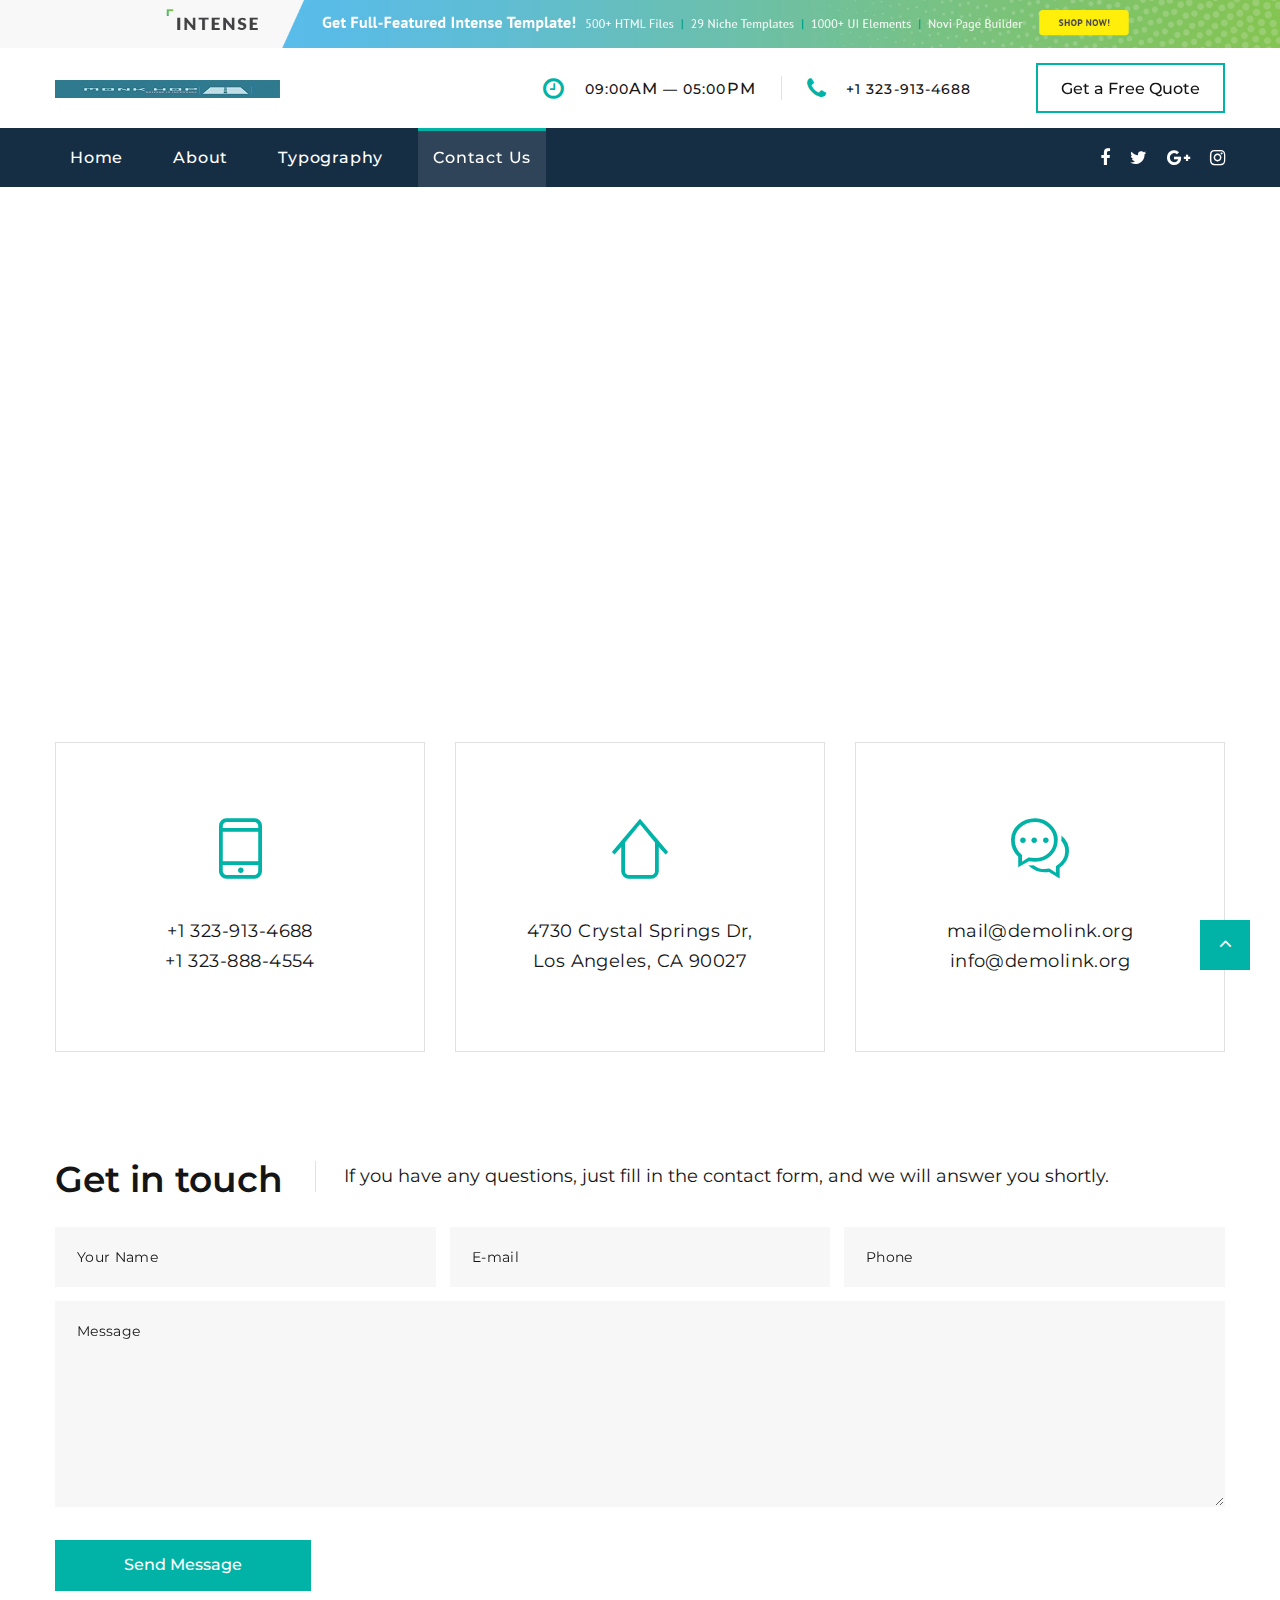
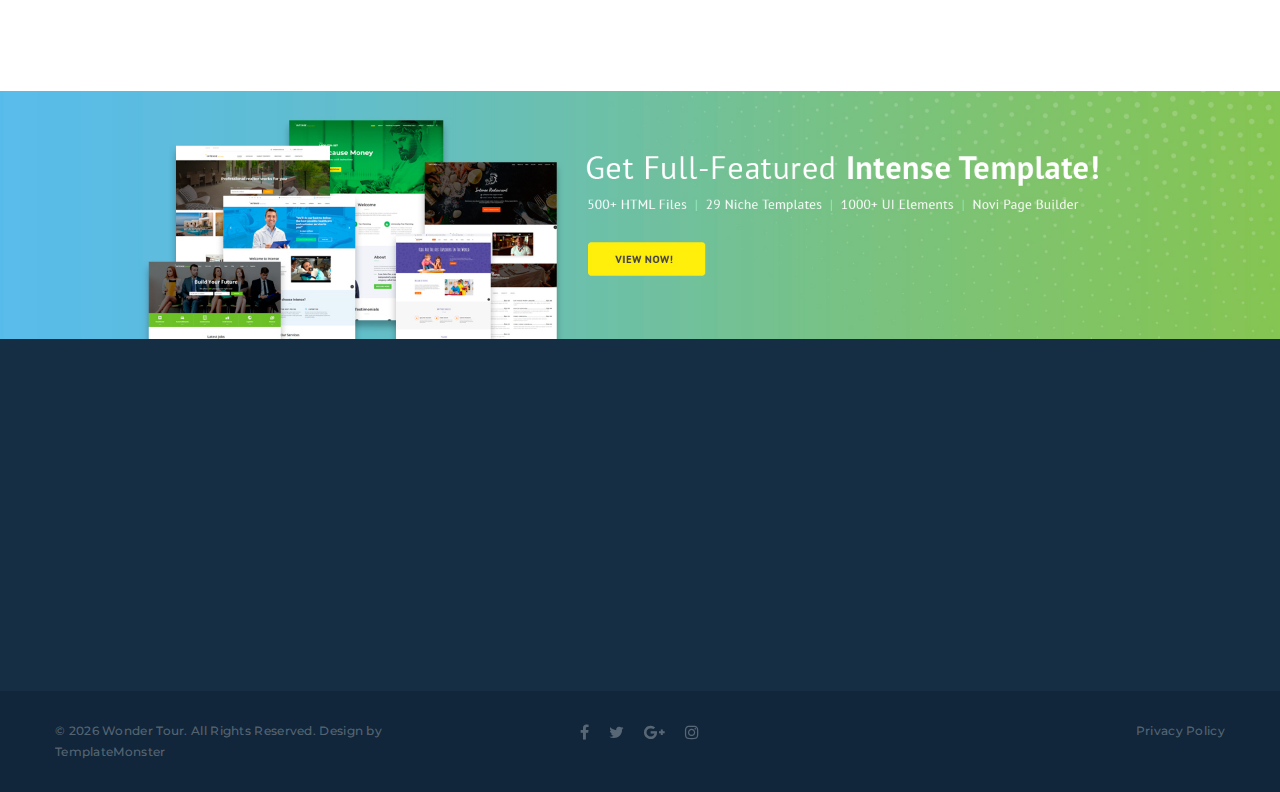
<file: contact-us.html>
<!DOCTYPE html>
<html class="wide wow-animation" lang="en">
  <head>
    <title>Contact Us</title>
    <meta name="format-detection" content="telephone=no">
    <meta name="viewport" content="width=device-width, height=device-height, initial-scale=1.0, maximum-scale=1.0, user-scalable=0">
    <meta http-equiv="X-UA-Compatible" content="IE=edge">
    <meta charset="utf-8">
    <link rel="icon" href="images/favicon.ico" type="image/x-icon">
    <!-- Stylesheets-->
    <link rel="stylesheet" type="text/css" href="//fonts.googleapis.com/css?family=Montserrat:400,500,600,700%7CPoppins:400%7CTeko:300,400">
    <link rel="stylesheet" href="css/bootstrap.css">
    <link rel="stylesheet" href="css/fonts.css">
    <link rel="stylesheet" href="css/style.css">
    <style>.ie-panel{display: none;background: #212121;padding: 10px 0;box-shadow: 3px 3px 5px 0 rgba(0,0,0,.3);clear: both;text-align:center;position: relative;z-index: 1;} html.ie-10 .ie-panel, html.lt-ie-10 .ie-panel {display: block;}</style>
  </head>
  <body>
    <div class="ie-panel"><a href="http://windows.microsoft.com/en-US/internet-explorer/"><img src="images/ie8-panel/warning_bar_0000_us.jpg" height="42" width="820" alt="You are using an outdated browser. For a faster, safer browsing experience, upgrade for free today."></a></div>
    <div class="preloader">
      <div class="preloader-body">
        <div class="cssload-container">
          <div class="cssload-speeding-wheel"></div>
        </div>
        <p>Loading...</p>
      </div>
    </div>
    <div class="page">
      <!-- Page Header--><a class="banner banner-top" href="https://www.templatemonster.com/intense-multipurpose-html-template.html" target="_blank"><img src="images/intense_02.jpg" alt=""/></a>
      <header class="section page-header">
        <!-- RD Navbar-->
        <div class="rd-navbar-wrap">
          <nav class="rd-navbar rd-navbar-corporate" data-layout="rd-navbar-fixed" data-sm-layout="rd-navbar-fixed" data-md-layout="rd-navbar-fixed" data-md-device-layout="rd-navbar-fixed" data-lg-layout="rd-navbar-static" data-lg-device-layout="rd-navbar-fixed" data-xl-layout="rd-navbar-static" data-xl-device-layout="rd-navbar-static" data-xxl-layout="rd-navbar-static" data-xxl-device-layout="rd-navbar-static" data-lg-stick-up-offset="46px" data-xl-stick-up-offset="46px" data-xxl-stick-up-offset="106px" data-lg-stick-up="true" data-xl-stick-up="true" data-xxl-stick-up="true">
            <div class="rd-navbar-collapse-toggle rd-navbar-fixed-element-1" data-rd-navbar-toggle=".rd-navbar-collapse"><span></span></div>
            <div class="rd-navbar-aside-outer">
              <div class="rd-navbar-aside">
                <!-- RD Navbar Panel-->
                <div class="rd-navbar-panel">
                  <!-- RD Navbar Toggle-->
                  <button class="rd-navbar-toggle" data-rd-navbar-toggle=".rd-navbar-nav-wrap"><span></span></button>
                  <!-- RD Navbar Brand-->
                  <div class="rd-navbar-brand">
                    <!--Brand--><a class="brand" href="index.html"><img src="images/logo-default-450x37.jpeg" alt="" width="225" height="18"/></a>
                  </div>
                </div>
                <div class="rd-navbar-aside-right rd-navbar-collapse">
                  <ul class="rd-navbar-corporate-contacts">
                    <li>
                      <div class="unit unit-spacing-xs">
                        <div class="unit-left"><span class="icon fa fa-clock-o"></span></div>
                        <div class="unit-body">
                          <p>09:00<span>am</span> — 05:00<span>pm</span></p>
                        </div>
                      </div>
                    </li>
                    <li>
                      <div class="unit unit-spacing-xs">
                        <div class="unit-left"><span class="icon fa fa-phone"></span></div>
                        <div class="unit-body"><a class="link-phone" href="tel:#">+1 323-913-4688</a></div>
                      </div>
                    </li>
                  </ul><a class="button button-md button-default-outline-2 button-ujarak" href="#">Get a Free Quote</a>
                </div>
              </div>
            </div>
            <div class="rd-navbar-main-outer">
              <div class="rd-navbar-main">
                <div class="rd-navbar-nav-wrap">
                  <ul class="list-inline list-inline-md rd-navbar-corporate-list-social">
                    <li><a class="icon fa fa-facebook" href="#"></a></li>
                    <li><a class="icon fa fa-twitter" href="#"></a></li>
                    <li><a class="icon fa fa-google-plus" href="#"></a></li>
                    <li><a class="icon fa fa-instagram" href="#"></a></li>
                  </ul>
                  <!-- RD Navbar Nav-->
                  <ul class="rd-navbar-nav">
                    <li class="rd-nav-item"><a class="rd-nav-link" href="index.html">Home</a>
                    </li>
                    <li class="rd-nav-item"><a class="rd-nav-link" href="about.html">About</a>
                    </li>
                    <li class="rd-nav-item"><a class="rd-nav-link" href="typography.html">Typography</a>
                    </li>
                    <li class="rd-nav-item active"><a class="rd-nav-link" href="contact-us.html">Contact Us</a>
                    </li>
                  </ul>
                </div>
              </div>
            </div>
          </nav>
        </div>
      </header>
      <!-- RD Google Map-->
      <section class="section section-fluid">
        <div class="google-map-container" data-zoom="5" data-icon="images/gmap_marker.png" data-icon-active="images/gmap_marker.png" data-center="9870 St Vincent Place, Glasgow, DC 45 Fr 45." data-styles="[{&quot;featureType&quot;:&quot;landscape&quot;,&quot;stylers&quot;:[{&quot;hue&quot;:&quot;#FFBB00&quot;},{&quot;saturation&quot;:43.400000000000006},{&quot;lightness&quot;:37.599999999999994},{&quot;gamma&quot;:1}]},{&quot;featureType&quot;:&quot;road.highway&quot;,&quot;stylers&quot;:[{&quot;hue&quot;:&quot;#FFC200&quot;},{&quot;saturation&quot;:-61.8},{&quot;lightness&quot;:45.599999999999994},{&quot;gamma&quot;:1}]},{&quot;featureType&quot;:&quot;road.arterial&quot;,&quot;stylers&quot;:[{&quot;hue&quot;:&quot;#FF0300&quot;},{&quot;saturation&quot;:-100},{&quot;lightness&quot;:51.19999999999999},{&quot;gamma&quot;:1}]},{&quot;featureType&quot;:&quot;road.local&quot;,&quot;stylers&quot;:[{&quot;hue&quot;:&quot;#FF0300&quot;},{&quot;saturation&quot;:-100},{&quot;lightness&quot;:52},{&quot;gamma&quot;:1}]},{&quot;featureType&quot;:&quot;water&quot;,&quot;stylers&quot;:[{&quot;hue&quot;:&quot;#0078FF&quot;},{&quot;saturation&quot;:-13.200000000000003},{&quot;lightness&quot;:2.4000000000000057},{&quot;gamma&quot;:1}]},{&quot;featureType&quot;:&quot;poi&quot;,&quot;stylers&quot;:[{&quot;hue&quot;:&quot;#00FF6A&quot;},{&quot;saturation&quot;:-1.0989010989011234},{&quot;lightness&quot;:11.200000000000017},{&quot;gamma&quot;:1}]}]">
          <div class="google-map"></div>
          <ul class="google-map-markers">
            <li data-location="9870 St Vincent Place, Glasgow, DC 45 Fr 45." data-description="9870 St Vincent Place, Glasgow"></li>
          </ul>
        </div>
      </section>

      <!-- Contact information-->
      <section class="section section-sm section-first bg-default">
        <div class="container">
          <div class="row row-30 justify-content-center">
            <div class="col-sm-8 col-md-6 col-lg-4">
              <article class="box-contacts">
                <div class="box-contacts-body">
                  <div class="box-contacts-icon fl-bigmug-line-cellphone55"></div>
                  <div class="box-contacts-decor"></div>
                  <p class="box-contacts-link"><a href="tel:#">+1 323-913-4688</a></p>
                  <p class="box-contacts-link"><a href="tel:#">+1 323-888-4554</a></p>
                </div>
              </article>
            </div>
            <div class="col-sm-8 col-md-6 col-lg-4">
              <article class="box-contacts">
                <div class="box-contacts-body">
                  <div class="box-contacts-icon fl-bigmug-line-up104"></div>
                  <div class="box-contacts-decor"></div>
                  <p class="box-contacts-link"><a href="#">4730 Crystal Springs Dr, Los Angeles, CA 90027</a></p>
                </div>
              </article>
            </div>
            <div class="col-sm-8 col-md-6 col-lg-4">
              <article class="box-contacts">
                <div class="box-contacts-body">
                  <div class="box-contacts-icon fl-bigmug-line-chat55"></div>
                  <div class="box-contacts-decor"></div>
                  <p class="box-contacts-link"><a href="mailto:#">mail@demolink.org</a></p>
                  <p class="box-contacts-link"><a href="mailto:#">info@demolink.org</a></p>
                </div>
              </article>
            </div>
          </div>
        </div>
      </section>

      <!-- Contact Form-->
      <section class="section section-sm section-last bg-default text-left">
        <div class="container">
          <article class="title-classic">
            <div class="title-classic-title">
              <h3>Get in touch</h3>
            </div>
            <div class="title-classic-text">
              <p>If you have any questions, just fill in the contact form, and we will answer you shortly.</p>
            </div>
          </article>
          <form class="rd-form rd-form-variant-2 rd-mailform" data-form-output="form-output-global" data-form-type="contact" method="post" action="bat/rd-mailform.php">
            <div class="row row-14 gutters-14">
              <div class="col-md-4">
                <div class="form-wrap">
                  <input class="form-input" id="contact-your-name-2" type="text" name="name" data-constraints="@Required">
                  <label class="form-label" for="contact-your-name-2">Your Name</label>
                </div>
              </div>
              <div class="col-md-4">
                <div class="form-wrap">
                  <input class="form-input" id="contact-email-2" type="email" name="email" data-constraints="@Email @Required">
                  <label class="form-label" for="contact-email-2">E-mail</label>
                </div>
              </div>
              <div class="col-md-4">
                <div class="form-wrap">
                  <input class="form-input" id="contact-phone-2" type="text" name="phone" data-constraints="@Numeric">
                  <label class="form-label" for="contact-phone-2">Phone</label>
                </div>
              </div>
              <div class="col-12">
                <div class="form-wrap">
                  <label class="form-label" for="contact-message-2">Message</label>
                  <textarea class="form-input textarea-lg" id="contact-message-2" name="message" data-constraints="@Required"></textarea>
                </div>
              </div>
            </div>
            <button class="button button-primary button-pipaluk" type="submit">Send Message</button>
          </form>
        </div>
      </section>

      <!-- Page Footer--><a class="banner" href="https://www.templatemonster.com/intense-multipurpose-html-template.html" target="_blank"><img src="images/intense_big_02.jpg" alt=""/></a>
      <footer class="section footer-corporate context-dark">
        <div class="footer-corporate-inset">
          <div class="container">
            <div class="row row-40 justify-content-lg-between">
              <div class="col-sm-6 col-md-12 col-lg-3 col-xl-4">
                <div class="oh-desktop">
                  <div class="wow slideInRight" data-wow-delay="0s">
                    <h6 class="text-spacing-100 text-uppercase">Contact us</h6>
                    <ul class="footer-contacts d-inline-block d-sm-block">
                      <li>
                        <div class="unit">
                          <div class="unit-left"><span class="icon fa fa-phone"></span></div>
                          <div class="unit-body"><a class="link-phone" href="tel:#">+1 323-913-4688</a></div>
                        </div>
                      </li>
                      <li>
                        <div class="unit">
                          <div class="unit-left"><span class="icon fa fa-envelope"></span></div>
                          <div class="unit-body"><a class="link-aemail" href="mailto:#">info@demolink.org</a></div>
                        </div>
                      </li>
                      <li>
                        <div class="unit">
                          <div class="unit-left"><span class="icon fa fa-location-arrow"></span></div>
                          <div class="unit-body"><a class="link-location" href="#">4730 Crystal Springs Dr, Los Angeles, CA 90027</a></div>
                        </div>
                      </li>
                    </ul>
                  </div>
                </div>
              </div>
              <div class="col-sm-6 col-md-5 col-lg-3 col-xl-4">
                <div class="oh-desktop">
                  <div class="wow slideInDown" data-wow-delay="0s">
                    <h6 class="text-spacing-100 text-uppercase">Popular news</h6>
                    <!-- Post Minimal 2-->
                    <article class="post post-minimal-2">
                      <p class="post-minimal-2-title"><a href="#">Your Personal Guide to 5 Best Places to Visit on Earth</a></p>
                      <div class="post-minimal-2-time">
                        <time datetime="2019-05-04">May 04, 2019</time>
                      </div>
                    </article>
                    <!-- Post Minimal 2-->
                    <article class="post post-minimal-2">
                      <p class="post-minimal-2-title"><a href="#">Top 10 Hotels: Rating by Wonder Tour Travel Experts</a></p>
                      <div class="post-minimal-2-time">
                        <time datetime="2019-05-04">May 04, 2019</time>
                      </div>
                    </article>
                  </div>
                </div>
              </div>
              <div class="col-sm-11 col-md-7 col-lg-5 col-xl-4">
                <div class="oh-desktop">
                  <div class="wow slideInLeft" data-wow-delay="0s">
                    <h6 class="text-spacing-100 text-uppercase">Quick links</h6>
                    <ul class="row-6 list-0 list-marked list-marked-md list-marked-secondary list-custom-2">
                      <li><a href="about.html">About us</a></li>
                      <li><a href="#">Our Tours</a></li>
                      <li><a href="#">Our Team</a></li>
                      <li><a href="#">Gallery</a></li>
                      <li><a href="#">Blog</a></li>
                    </ul>
                    <div class="group-md group-middle justify-content-sm-start"><a class="button button-lg button-primary button-ujarak" href="#">Get in touch</a></div>
                  </div>
                </div>
              </div>
            </div>
          </div>
        </div>
        <div class="footer-corporate-bottom-panel">
          <div class="container">
            <div class="row justfy-content-xl-space-berween row-10 align-items-md-center2">
              <div class="col-sm-6 col-md-4 text-sm-right text-md-center">
                <div>
                  <ul class="list-inline list-inline-sm footer-social-list-2">
                    <li><a class="icon fa fa-facebook" href="#"></a></li>
                    <li><a class="icon fa fa-twitter" href="#"></a></li>
                    <li><a class="icon fa fa-google-plus" href="#"></a></li>
                    <li><a class="icon fa fa-instagram" href="#"></a></li>
                  </ul>
                </div>
              </div>
              <div class="col-sm-6 col-md-4 order-sm-first">
                <!-- Rights-->
                <p class="rights"><span>&copy;&nbsp;</span><span class="copyright-year"></span><span>&nbsp;</span><span>Wonder Tour</span>. All Rights Reserved. Design by <a href="https://www.templatemonster.com">TemplateMonster</a></p>
              </div>
              <div class="col-sm-6 col-md-4 text-md-right">
                <p class="rights"><a href="#">Privacy Policy</a></p>
              </div>
            </div>
          </div>
        </div>
      </footer>
    </div>
    <!-- Global Mailform Output-->
    <div class="snackbars" id="form-output-global"></div>
    <!-- Javascript-->
    <script src="js/core.min.js"></script>
    <script src="js/script.js"></script>
  </body>
</html>
</file>
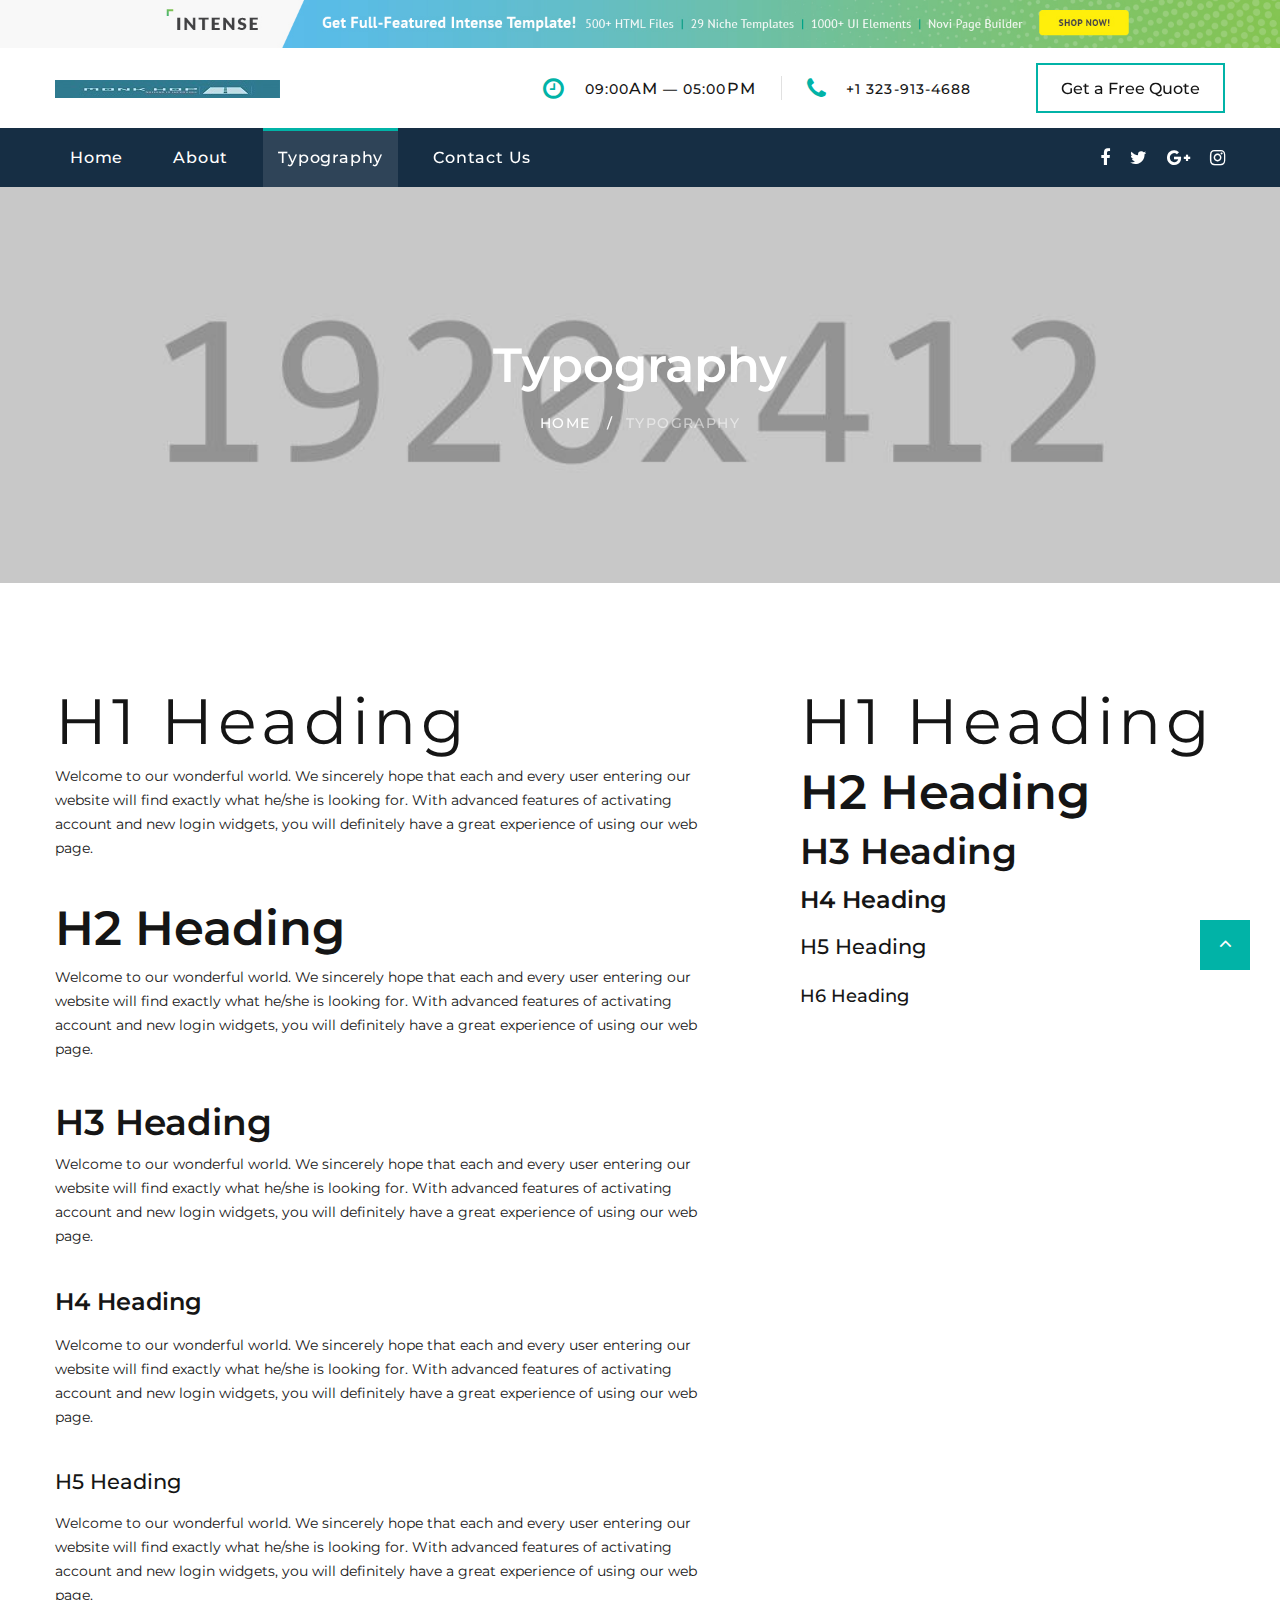
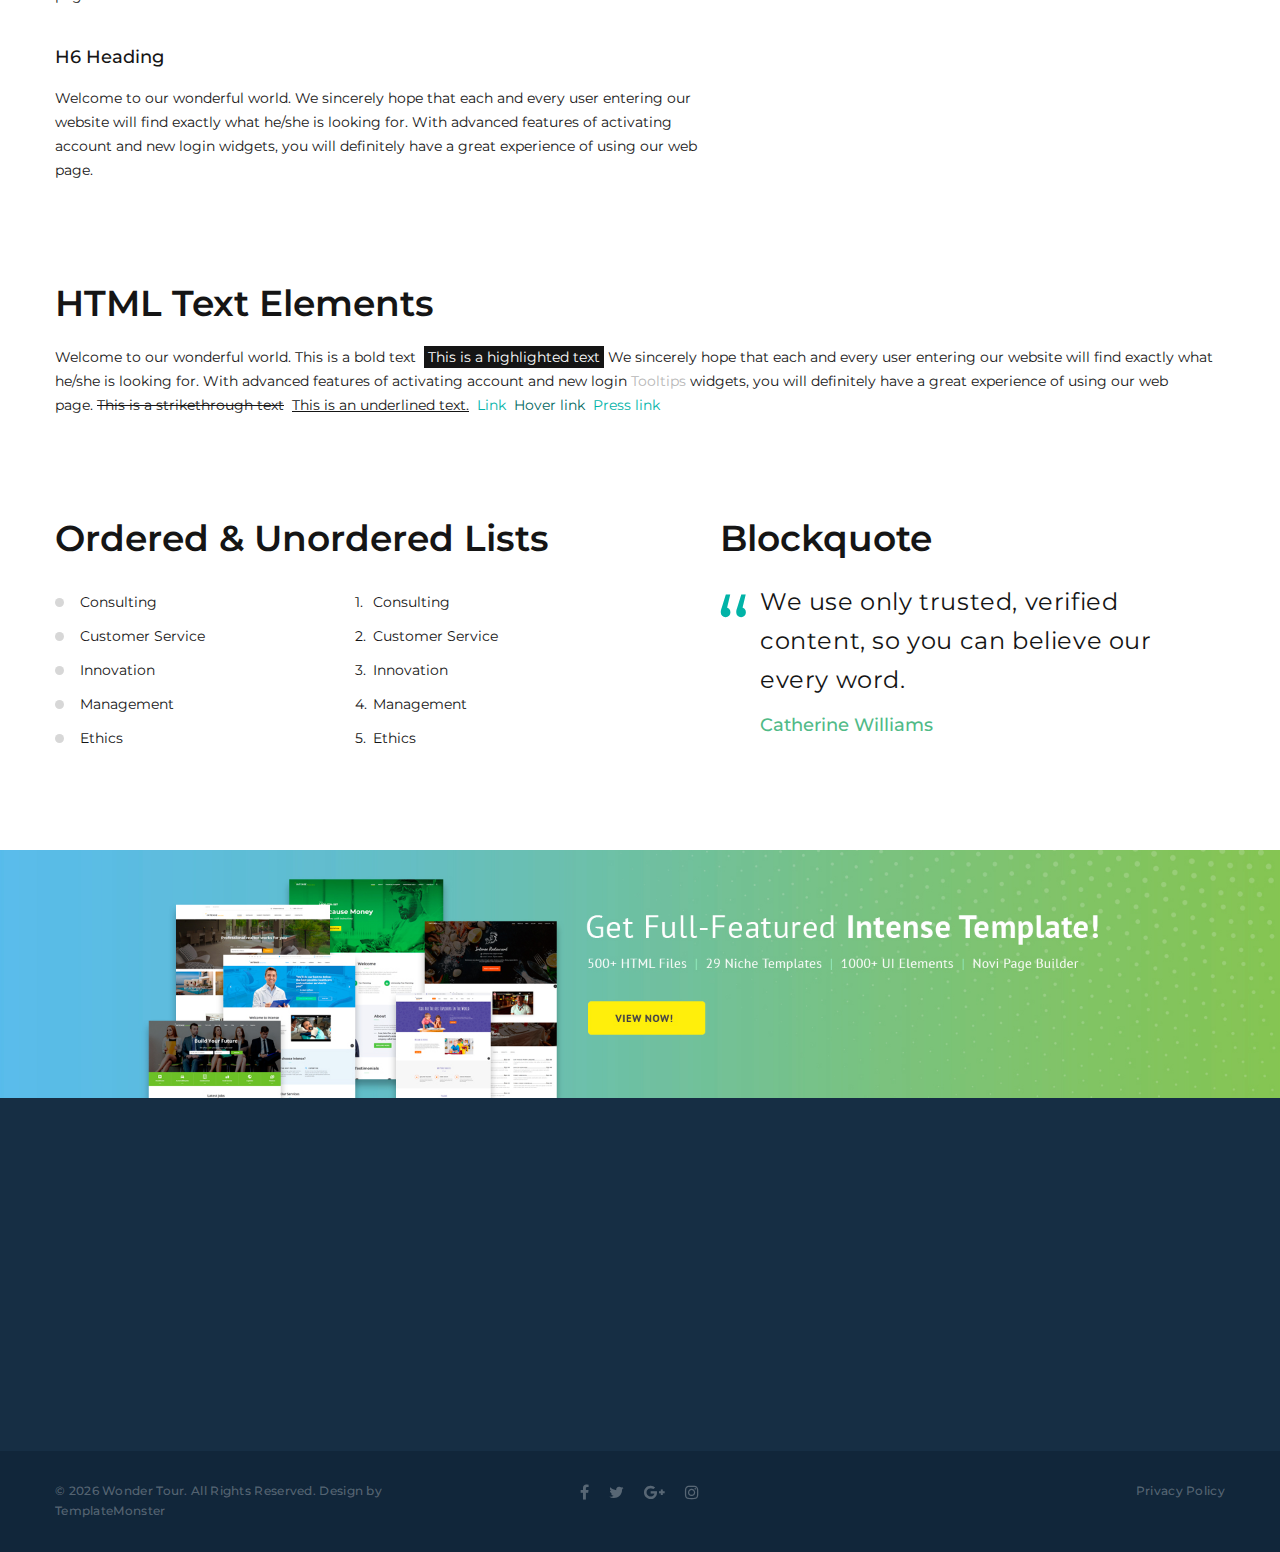
<file: typography.html>
<!DOCTYPE html>
<html class="wide wow-animation" lang="en">

<head>
  <title>Typography</title>
  <meta name="format-detection" content="telephone=no">
  <meta name="viewport"
    content="width=device-width, height=device-height, initial-scale=1.0, maximum-scale=1.0, user-scalable=0">
  <meta http-equiv="X-UA-Compatible" content="IE=edge">
  <meta charset="utf-8">
  <link rel="icon" href="images/favicon.ico" type="image/x-icon">
  <!-- Stylesheets-->
  <link rel="stylesheet" type="text/css"
    href="//fonts.googleapis.com/css?family=Montserrat:400,500,600,700%7CPoppins:400%7CTeko:300,400">
  <link rel="stylesheet" href="css/bootstrap.css">
  <link rel="stylesheet" href="css/fonts.css">
  <link rel="stylesheet" href="css/style.css">
  <style>
    .ie-panel {
      display: none;
      background: #212121;
      padding: 10px 0;
      box-shadow: 3px 3px 5px 0 rgba(0, 0, 0, .3);
      clear: both;
      text-align: center;
      position: relative;
      z-index: 1;
    }

    html.ie-10 .ie-panel,
    html.lt-ie-10 .ie-panel {
      display: block;
    }
  </style>
</head>

<body>
  <div class="ie-panel"><a href="http://windows.microsoft.com/en-US/internet-explorer/"><img
        src="images/ie8-panel/warning_bar_0000_us.jpg" height="42" width="820"
        alt="You are using an outdated browser. For a faster, safer browsing experience, upgrade for free today."></a>
  </div>
  <div class="preloader">
    <div class="preloader-body">
      <div class="cssload-container">
        <div class="cssload-speeding-wheel"></div>
      </div>
      <p>Loading...</p>
    </div>
  </div>
  <div class="page">
    <!-- Page Header--><a class="banner banner-top"
      href="https://www.templatemonster.com/intense-multipurpose-html-template.html" target="_blank"><img
        src="images/intense_02.jpg" alt="" /></a>
    <header class="section page-header">
      <!-- RD Navbar-->
      <div class="rd-navbar-wrap">
        <nav class="rd-navbar rd-navbar-corporate" data-layout="rd-navbar-fixed" data-sm-layout="rd-navbar-fixed"
          data-md-layout="rd-navbar-fixed" data-md-device-layout="rd-navbar-fixed" data-lg-layout="rd-navbar-static"
          data-lg-device-layout="rd-navbar-fixed" data-xl-layout="rd-navbar-static"
          data-xl-device-layout="rd-navbar-static" data-xxl-layout="rd-navbar-static"
          data-xxl-device-layout="rd-navbar-static" data-lg-stick-up-offset="46px" data-xl-stick-up-offset="46px"
          data-xxl-stick-up-offset="106px" data-lg-stick-up="true" data-xl-stick-up="true" data-xxl-stick-up="true">
          <div class="rd-navbar-collapse-toggle rd-navbar-fixed-element-1" data-rd-navbar-toggle=".rd-navbar-collapse">
            <span></span>
          </div>
          <div class="rd-navbar-aside-outer">
            <div class="rd-navbar-aside">
              <!-- RD Navbar Panel-->
              <div class="rd-navbar-panel">
                <!-- RD Navbar Toggle-->
                <button class="rd-navbar-toggle" data-rd-navbar-toggle=".rd-navbar-nav-wrap"><span></span></button>
                <!-- RD Navbar Brand-->
                <div class="rd-navbar-brand">
                  <!--Brand--><a class="brand" href="index.html"><img src="images/logo-default-450x37.jpeg" alt=""
                      width="225" height="18" /></a>
                </div>
              </div>
              <div class="rd-navbar-aside-right rd-navbar-collapse">
                <ul class="rd-navbar-corporate-contacts">
                  <li>
                    <div class="unit unit-spacing-xs">
                      <div class="unit-left"><span class="icon fa fa-clock-o"></span></div>
                      <div class="unit-body">
                        <p>09:00<span>am</span> — 05:00<span>pm</span></p>
                      </div>
                    </div>
                  </li>
                  <li>
                    <div class="unit unit-spacing-xs">
                      <div class="unit-left"><span class="icon fa fa-phone"></span></div>
                      <div class="unit-body"><a class="link-phone" href="tel:#">+1 323-913-4688</a></div>
                    </div>
                  </li>
                </ul><a class="button button-md button-default-outline-2 button-ujarak" href="#">Get a Free Quote</a>
              </div>
            </div>
          </div>
          <div class="rd-navbar-main-outer">
            <div class="rd-navbar-main">
              <div class="rd-navbar-nav-wrap">
                <ul class="list-inline list-inline-md rd-navbar-corporate-list-social">
                  <li><a class="icon fa fa-facebook" href="#"></a></li>
                  <li><a class="icon fa fa-twitter" href="#"></a></li>
                  <li><a class="icon fa fa-google-plus" href="#"></a></li>
                  <li><a class="icon fa fa-instagram" href="#"></a></li>
                </ul>
                <!-- RD Navbar Nav-->
                <ul class="rd-navbar-nav">
                  <li class="rd-nav-item"><a class="rd-nav-link" href="index.html">Home</a>
                  </li>
                  <li class="rd-nav-item"><a class="rd-nav-link" href="about.html">About</a>
                  </li>
                  <li class="rd-nav-item active"><a class="rd-nav-link" href="typography.html">Typography</a>
                  </li>
                  <li class="rd-nav-item"><a class="rd-nav-link" href="contact-us.html">Contact Us</a>
                  </li>
                </ul>
              </div>
            </div>
          </div>
        </nav>
      </div>
    </header>
    <!-- Breadcrumbs -->
    <section class="breadcrumbs-custom-inset">
      <div class="breadcrumbs-custom context-dark bg-overlay-60">
        <div class="container">
          <h2 class="breadcrumbs-custom-title">Typography</h2>
          <ul class="breadcrumbs-custom-path">
            <li><a href="index.html">Home</a></li>
            <li class="active">Typography</li>
          </ul>
        </div>
        <div class="box-position" style="background-image: url(images/breadcrumbs-bg.jpg);"></div>
      </div>
    </section>
    <!-- Base typography-->
    <section class="section section-sm section-first bg-default text-left">
      <div class="container">
        <div class="row row-40 flex-lg-row-reverse justify-content-xl-between">
          <div class="col-xl-5 d-none d-xl-block">
            <div class="offset-left-xl-45">
              <h1>H1 Heading</h1>
              <h2>H2 Heading</h2>
              <h3>H3 Heading</h3>
              <h4>H4 Heading</h4>
              <h5>H5 Heading</h5>
              <h6>H6 Heading</h6>
            </div>
          </div>
          <div class="col-xl-7">
            <ul class="list-xl box-typography">
              <li>
                <h1>H1 Heading</h1>
                <p>Welcome to our wonderful world. We sincerely hope that each and every user entering our website will
                  find exactly what he/she is looking for. With advanced features of activating account and new login
                  widgets, you will definitely have a great experience of using our web page.</p>
              </li>
              <li>
                <h2>H2 Heading</h2>
                <p>Welcome to our wonderful world. We sincerely hope that each and every user entering our website will
                  find exactly what he/she is looking for. With advanced features of activating account and new login
                  widgets, you will definitely have a great experience of using our web page.</p>
              </li>
              <li>
                <h3>H3 Heading</h3>
                <p>Welcome to our wonderful world. We sincerely hope that each and every user entering our website will
                  find exactly what he/she is looking for. With advanced features of activating account and new login
                  widgets, you will definitely have a great experience of using our web page.</p>
              </li>
              <li>
                <h4>H4 Heading</h4>
                <p>Welcome to our wonderful world. We sincerely hope that each and every user entering our website will
                  find exactly what he/she is looking for. With advanced features of activating account and new login
                  widgets, you will definitely have a great experience of using our web page.</p>
              </li>
              <li>
                <h5>H5 Heading</h5>
                <p>Welcome to our wonderful world. We sincerely hope that each and every user entering our website will
                  find exactly what he/she is looking for. With advanced features of activating account and new login
                  widgets, you will definitely have a great experience of using our web page.</p>
              </li>
              <li>
                <h6>H6 Heading</h6>
                <p>Welcome to our wonderful world. We sincerely hope that each and every user entering our website will
                  find exactly what he/she is looking for. With advanced features of activating account and new login
                  widgets, you will definitely have a great experience of using our web page.</p>
              </li>
            </ul>
          </div>
        </div>
      </div>
    </section>
    <!-- HTML Text Elements-->
    <section class="section section-sm bg-default text-left">
      <div class="container">
        <h3>HTML Text Elements</h3>
        <p class="text-block">Welcome to our wonderful world. This is a bold text
          <mark>This is a highlighted text</mark>We sincerely hope that each and every user entering our website will
          find exactly what he/she is looking for. With advanced features of activating account and new login<span
            class="tooltip-custom" data-toggle="tooltip" data-placement="top"
            title="Default text">Tooltips</span>widgets, you will definitely have a great experience of using our web
          page.<span class="text-strike">This is a strikethrough text</span><span class="text-underline">This is an
            underlined text.</span><a href="#">Link</a><a class="link-hover" href="#">Hover link</a><a
            class="link-active" href="#">Press link</a>
        </p>
      </div>
    </section>

    <!-- Lists and Blockquote-->
    <section class="section section-sm section-last bg-default text-left">
      <div class="container">
        <div class="row row-60 row-md-80 row-lg-90">
          <div class="col-lg-8 col-xl-6">
            <h3>Ordered & Unordered Lists</h3>
            <div class="row row-sm row-30">
              <div class="col-sm-6">
                <ul class="list-marked">
                  <li>Consulting</li>
                  <li>Customer Service</li>
                  <li>Innovation</li>
                  <li>Management</li>
                  <li>Ethics</li>
                </ul>
              </div>
              <div class="col-sm-6">
                <ol class="list-ordered">
                  <li>Consulting</li>
                  <li>Customer Service</li>
                  <li>Innovation</li>
                  <li>Management</li>
                  <li>Ethics</li>
                </ol>
              </div>
            </div>
          </div>
          <div class="col-lg-8 col-xl-6">
            <div class="offset-left-xl-65">
              <h3>Blockquote</h3>
              <!-- Quote Classic-->
              <article class="quote-classic">
                <div class="quote-classic-text">
                  <p class="q">We use only trusted, verified content, so you can believe our every word.</p>
                </div>
                <h6 class="quote-classic-cite">Catherine Williams</h6>
              </article>
            </div>
          </div>
        </div>
      </div>
    </section>

    <!-- Page Footer--><a class="banner" href="https://www.templatemonster.com/intense-multipurpose-html-template.html"
      target="_blank"><img src="images/intense_big_02.jpg" alt="" /></a>
    <footer class="section footer-corporate context-dark">
      <div class="footer-corporate-inset">
        <div class="container">
          <div class="row row-40 justify-content-lg-between">
            <div class="col-sm-6 col-md-12 col-lg-3 col-xl-4">
              <div class="oh-desktop">
                <div class="wow slideInRight" data-wow-delay="0s">
                  <h6 class="text-spacing-100 text-uppercase">Contact us</h6>
                  <ul class="footer-contacts d-inline-block d-sm-block">
                    <li>
                      <div class="unit">
                        <div class="unit-left"><span class="icon fa fa-phone"></span></div>
                        <div class="unit-body"><a class="link-phone" href="tel:#">+1 323-913-4688</a></div>
                      </div>
                    </li>
                    <li>
                      <div class="unit">
                        <div class="unit-left"><span class="icon fa fa-envelope"></span></div>
                        <div class="unit-body"><a class="link-aemail" href="mailto:#">info@demolink.org</a></div>
                      </div>
                    </li>
                    <li>
                      <div class="unit">
                        <div class="unit-left"><span class="icon fa fa-location-arrow"></span></div>
                        <div class="unit-body"><a class="link-location" href="#">4730 Crystal Springs Dr, Los Angeles,
                            CA 90027</a></div>
                      </div>
                    </li>
                  </ul>
                </div>
              </div>
            </div>
            <div class="col-sm-6 col-md-5 col-lg-3 col-xl-4">
              <div class="oh-desktop">
                <div class="wow slideInDown" data-wow-delay="0s">
                  <h6 class="text-spacing-100 text-uppercase">Popular news</h6>
                  <!-- Post Minimal 2-->
                  <article class="post post-minimal-2">
                    <p class="post-minimal-2-title"><a href="#">Your Personal Guide to 5 Best Places to Visit on
                        Earth</a></p>
                    <div class="post-minimal-2-time">
                      <time datetime="2019-05-04">May 04, 2019</time>
                    </div>
                  </article>
                  <!-- Post Minimal 2-->
                  <article class="post post-minimal-2">
                    <p class="post-minimal-2-title"><a href="#">Top 10 Hotels: Rating by Wonder Tour Travel Experts</a>
                    </p>
                    <div class="post-minimal-2-time">
                      <time datetime="2019-05-04">May 04, 2019</time>
                    </div>
                  </article>
                </div>
              </div>
            </div>
            <div class="col-sm-11 col-md-7 col-lg-5 col-xl-4">
              <div class="oh-desktop">
                <div class="wow slideInLeft" data-wow-delay="0s">
                  <h6 class="text-spacing-100 text-uppercase">Quick links</h6>
                  <ul class="row-6 list-0 list-marked list-marked-md list-marked-secondary list-custom-2">
                    <li><a href="about.html">About us</a></li>
                    <li><a href="#">Our Tours</a></li>
                    <li><a href="#">Our Team</a></li>
                    <li><a href="#">Gallery</a></li>
                    <li><a href="#">Blog</a></li>
                  </ul>
                  <div class="group-md group-middle justify-content-sm-start"><a
                      class="button button-lg button-primary button-ujarak" href="#">Get in touch</a></div>
                </div>
              </div>
            </div>
          </div>
        </div>
      </div>
      <div class="footer-corporate-bottom-panel">
        <div class="container">
          <div class="row justfy-content-xl-space-berween row-10 align-items-md-center2">
            <div class="col-sm-6 col-md-4 text-sm-right text-md-center">
              <div>
                <ul class="list-inline list-inline-sm footer-social-list-2">
                  <li><a class="icon fa fa-facebook" href="#"></a></li>
                  <li><a class="icon fa fa-twitter" href="#"></a></li>
                  <li><a class="icon fa fa-google-plus" href="#"></a></li>
                  <li><a class="icon fa fa-instagram" href="#"></a></li>
                </ul>
              </div>
            </div>
            <div class="col-sm-6 col-md-4 order-sm-first">
              <!-- Rights-->
              <p class="rights"><span>&copy;&nbsp;</span><span
                  class="copyright-year"></span><span>&nbsp;</span><span>Wonder Tour</span>. All Rights Reserved. Design
                by <a href="https://www.templatemonster.com">TemplateMonster</a></p>
            </div>
            <div class="col-sm-6 col-md-4 text-md-right">
              <p class="rights"><a href="#">Privacy Policy</a></p>
            </div>
          </div>
        </div>
      </div>
    </footer>
  </div>
  <!-- Global Mailform Output-->
  <div class="snackbars" id="form-output-global"></div>
  <!-- Javascript-->
  <script src="js/core.min.js"></script>
  <script src="js/script.js"></script>
</body>

</html>
</file>
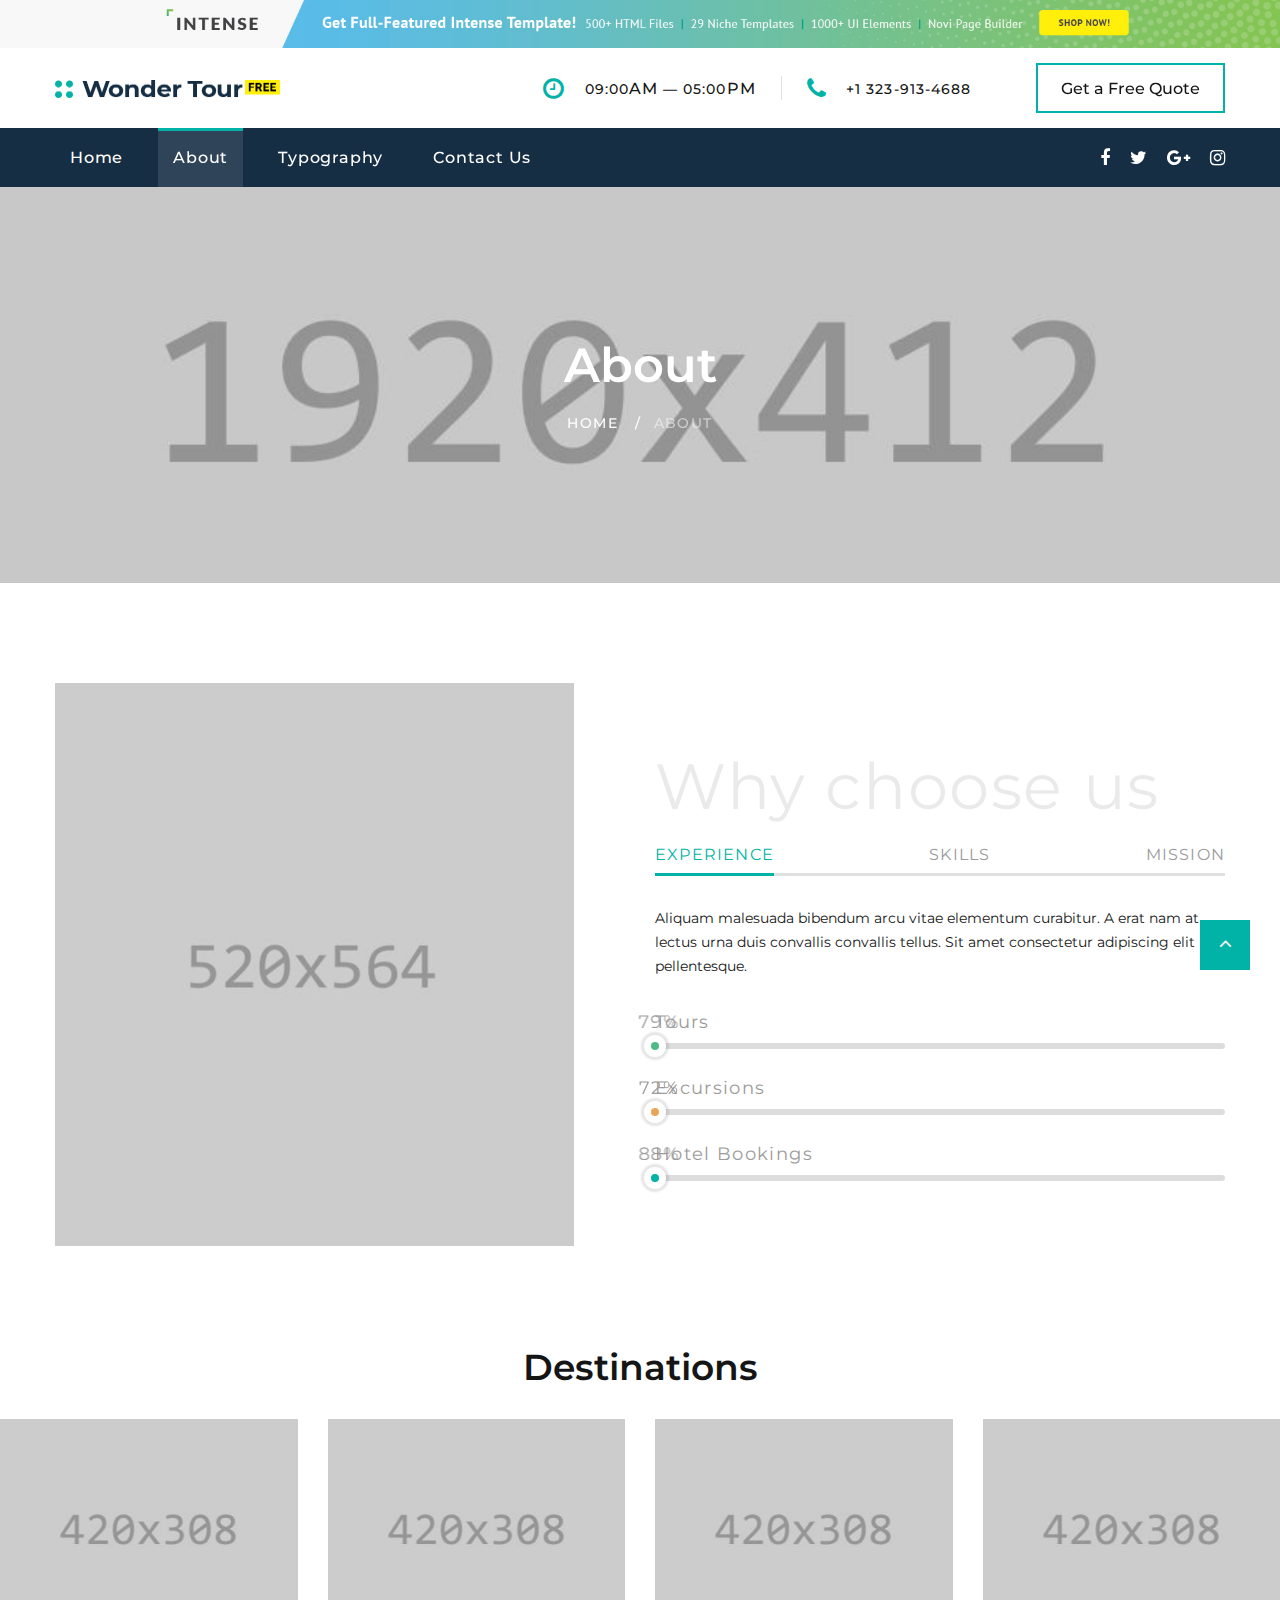
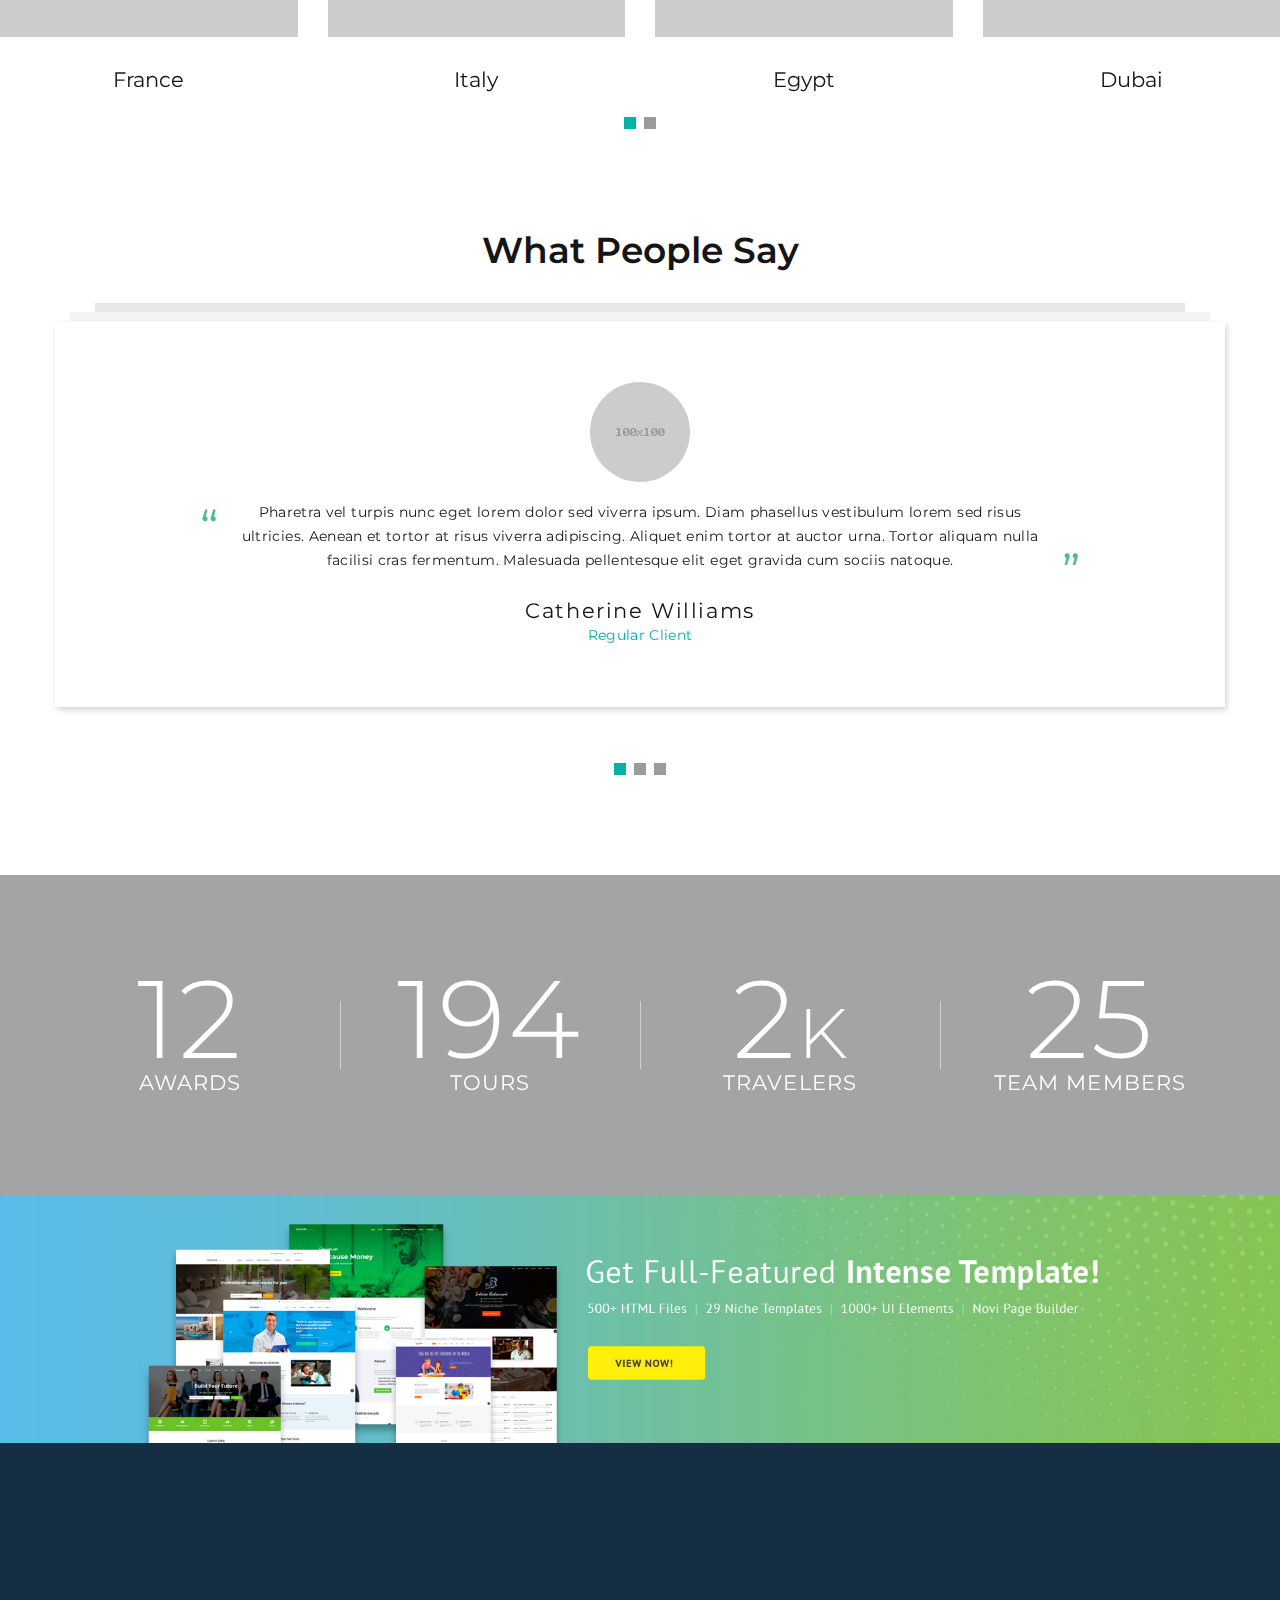
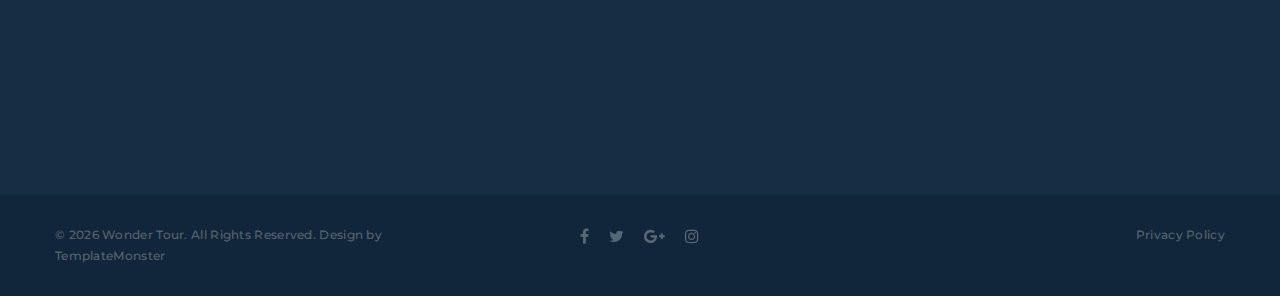
<file: site/about.html>
<!DOCTYPE html>
<html class="wide wow-animation" lang="en">
  <head>
    <title>About</title>
    <meta name="format-detection" content="telephone=no">
    <meta name="viewport" content="width=device-width, height=device-height, initial-scale=1.0, maximum-scale=1.0, user-scalable=0">
    <meta http-equiv="X-UA-Compatible" content="IE=edge">
    <meta charset="utf-8">
    <link rel="icon" href="images/favicon.ico" type="image/x-icon">
    <!-- Stylesheets-->
    <link rel="stylesheet" type="text/css" href="//fonts.googleapis.com/css?family=Montserrat:400,500,600,700%7CPoppins:400%7CTeko:300,400">
    <link rel="stylesheet" href="css/bootstrap.css">
    <link rel="stylesheet" href="css/fonts.css">
    <link rel="stylesheet" href="css/style.css">
    <style>.ie-panel{display: none;background: #212121;padding: 10px 0;box-shadow: 3px 3px 5px 0 rgba(0,0,0,.3);clear: both;text-align:center;position: relative;z-index: 1;} html.ie-10 .ie-panel, html.lt-ie-10 .ie-panel {display: block;}</style>
  </head>
  <body>
    <div class="ie-panel"><a href="http://windows.microsoft.com/en-US/internet-explorer/"><img src="images/ie8-panel/warning_bar_0000_us.jpg" height="42" width="820" alt="You are using an outdated browser. For a faster, safer browsing experience, upgrade for free today."></a></div>
    <div class="preloader">
      <div class="preloader-body">
        <div class="cssload-container">
          <div class="cssload-speeding-wheel"></div>
        </div>
        <p>Loading...</p>
      </div>
    </div>
    <div class="page">
      <!-- Page Header--><a class="banner banner-top" href="https://www.templatemonster.com/intense-multipurpose-html-template.html" target="_blank"><img src="images/intense_02.jpg" alt=""/></a>
      <header class="section page-header">
        <!-- RD Navbar-->
        <div class="rd-navbar-wrap">
          <nav class="rd-navbar rd-navbar-corporate" data-layout="rd-navbar-fixed" data-sm-layout="rd-navbar-fixed" data-md-layout="rd-navbar-fixed" data-md-device-layout="rd-navbar-fixed" data-lg-layout="rd-navbar-static" data-lg-device-layout="rd-navbar-fixed" data-xl-layout="rd-navbar-static" data-xl-device-layout="rd-navbar-static" data-xxl-layout="rd-navbar-static" data-xxl-device-layout="rd-navbar-static" data-lg-stick-up-offset="46px" data-xl-stick-up-offset="46px" data-xxl-stick-up-offset="106px" data-lg-stick-up="true" data-xl-stick-up="true" data-xxl-stick-up="true">
            <div class="rd-navbar-collapse-toggle rd-navbar-fixed-element-1" data-rd-navbar-toggle=".rd-navbar-collapse"><span></span></div>
            <div class="rd-navbar-aside-outer">
              <div class="rd-navbar-aside">
                <!-- RD Navbar Panel-->
                <div class="rd-navbar-panel">
                  <!-- RD Navbar Toggle-->
                  <button class="rd-navbar-toggle" data-rd-navbar-toggle=".rd-navbar-nav-wrap"><span></span></button>
                  <!-- RD Navbar Brand-->
                  <div class="rd-navbar-brand">
                    <!--Brand--><a class="brand" href="index.html"><img src="images/logo-default-450x37.png" alt="" width="225" height="18"/></a>
                  </div>
                </div>
                <div class="rd-navbar-aside-right rd-navbar-collapse">
                  <ul class="rd-navbar-corporate-contacts">
                    <li>
                      <div class="unit unit-spacing-xs">
                        <div class="unit-left"><span class="icon fa fa-clock-o"></span></div>
                        <div class="unit-body">
                          <p>09:00<span>am</span> — 05:00<span>pm</span></p>
                        </div>
                      </div>
                    </li>
                    <li>
                      <div class="unit unit-spacing-xs">
                        <div class="unit-left"><span class="icon fa fa-phone"></span></div>
                        <div class="unit-body"><a class="link-phone" href="tel:#">+1 323-913-4688</a></div>
                      </div>
                    </li>
                  </ul><a class="button button-md button-default-outline-2 button-ujarak" href="#">Get a Free Quote</a>
                </div>
              </div>
            </div>
            <div class="rd-navbar-main-outer">
              <div class="rd-navbar-main">
                <div class="rd-navbar-nav-wrap">
                  <ul class="list-inline list-inline-md rd-navbar-corporate-list-social">
                    <li><a class="icon fa fa-facebook" href="#"></a></li>
                    <li><a class="icon fa fa-twitter" href="#"></a></li>
                    <li><a class="icon fa fa-google-plus" href="#"></a></li>
                    <li><a class="icon fa fa-instagram" href="#"></a></li>
                  </ul>
                  <!-- RD Navbar Nav-->
                  <ul class="rd-navbar-nav">
                    <li class="rd-nav-item"><a class="rd-nav-link" href="index.html">Home</a>
                    </li>
                    <li class="rd-nav-item active"><a class="rd-nav-link" href="about.html">About</a>
                    </li>
                    <li class="rd-nav-item"><a class="rd-nav-link" href="typography.html">Typography</a>
                    </li>
                    <li class="rd-nav-item"><a class="rd-nav-link" href="contact-us.html">Contact Us</a>
                    </li>
                  </ul>
                </div>
              </div>
            </div>
          </nav>
        </div>
      </header>
      <!-- Breadcrumbs -->
      <section class="breadcrumbs-custom-inset">
        <div class="breadcrumbs-custom context-dark bg-overlay-60">
          <div class="container">
            <h2 class="breadcrumbs-custom-title">About</h2>
            <ul class="breadcrumbs-custom-path">
              <li><a href="index.html">Home</a></li>
              <li class="active">About</li>
            </ul>
          </div>
          <div class="box-position" style="background-image: url(images/breadcrumbs-bg.jpg);"></div>
        </div>
      </section>
      <!-- Why choose us-->
      <section class="section section-sm section-first bg-default text-md-left">
        <div class="container">
          <div class="row row-50 justify-content-center align-items-xl-center">
            <div class="col-md-10 col-lg-5 col-xl-6"><img src="images/about-1-519x564.jpg" alt="" width="519" height="564"/>
            </div>
            <div class="col-md-10 col-lg-7 col-xl-6">
              <h1 class="text-spacing-25 font-weight-normal title-opacity-9">Why choose us</h1>
              <!-- Bootstrap tabs-->
              <div class="tabs-custom tabs-horizontal tabs-line" id="tabs-4">
                <!-- Nav tabs-->
                <ul class="nav nav-tabs">
                  <li class="nav-item" role="presentation"><a class="nav-link active" href="#tabs-4-1" data-toggle="tab">Experience</a></li>
                  <li class="nav-item" role="presentation"><a class="nav-link" href="#tabs-4-2" data-toggle="tab">Skills</a></li>
                  <li class="nav-item" role="presentation"><a class="nav-link" href="#tabs-4-3" data-toggle="tab">Mission</a></li>
                </ul>
                <!-- Tab panes-->
                <div class="tab-content">
                  <div class="tab-pane fade show active" id="tabs-4-1">
                    <p>Aliquam malesuada bibendum arcu vitae elementum curabitur. A erat nam at lectus urna duis convallis convallis tellus. Sit amet consectetur adipiscing elit pellentesque.</p>
                    <!-- Linear progress bar-->
                    <article class="progress-linear progress-secondary">
                      <div class="progress-header">
                        <p>Tours</p>
                      </div>
                      <div class="progress-bar-linear-wrap">
                        <div class="progress-bar-linear" data-gradient=""><span class="progress-value">79</span><span class="progress-marker"></span></div>
                      </div>
                    </article>
                    <!-- Linear progress bar-->
                    <article class="progress-linear progress-orange">
                      <div class="progress-header">
                        <p>Excursions</p>
                      </div>
                      <div class="progress-bar-linear-wrap">
                        <div class="progress-bar-linear" data-gradient=""><span class="progress-value">72</span><span class="progress-marker"></span></div>
                      </div>
                    </article>
                    <!-- Linear progress bar-->
                    <article class="progress-linear">
                      <div class="progress-header">
                        <p>Hotel Bookings</p>
                      </div>
                      <div class="progress-bar-linear-wrap">
                        <div class="progress-bar-linear" data-gradient=""><span class="progress-value">88</span><span class="progress-marker"></span></div>
                      </div>
                    </article>
                  </div>
                  <div class="tab-pane fade" id="tabs-4-2">
                    <div class="row row-40 justify-content-center text-center inset-top-10">
                      <div class="col-sm-4">
                        <!-- Circle Progress Bar-->
                        <div class="progress-bar-circle" data-value="0.87" data-gradient="#01b3a7" data-empty-fill="transparent" data-size="150" data-thickness="12" data-reverse="true"><span></span></div>
                        <p class="progress-bar-circle-title">Tours</p>
                      </div>
                      <div class="col-sm-4">
                        <!-- Circle Progress Bar-->
                        <div class="progress-bar-circle" data-value="0.74" data-gradient="#01b3a7" data-empty-fill="transparent" data-size="150" data-thickness="12" data-reverse="true"><span></span></div>
                        <p class="progress-bar-circle-title">Excursions</p>
                      </div>
                      <div class="col-sm-4">
                        <!-- Circle Progress Bar-->
                        <div class="progress-bar-circle" data-value="0.99" data-gradient="#01b3a7" data-empty-fill="transparent" data-size="150" data-thickness="12" data-reverse="true"><span></span></div>
                        <p class="progress-bar-circle-title">Hotel Bookings</p>
                      </div>
                    </div>
                    <div class="group-md group-middle"><a class="button button-width-xl-230 button-primary button-pipaluk" href="#">Get in touch</a><a class="button button-black-outline button-width-xl-230" href="#">Read more</a></div>
                  </div>
                  <div class="tab-pane fade" id="tabs-4-3">
                    <p>Orci nulla pellentesque dignissim enim sit. Elit ullamcorper dignissim cras tincidunt lobortis feugiat vivamus. Nibh mauris cursus mattis molestie a iaculis at erat pellentesque.</p>
                    <div class="text-center text-sm-left offset-top-30 tab-height">
                      <ul class="row-16 list-0 list-custom list-marked list-marked-sm list-marked-secondary">
                        <li>Lorem ipsum</li>
                        <li>Consectetur adipiscing</li>
                        <li>Sed do eiusmod</li>
                        <li>Tempor incididunt</li>
                        <li>Sem fringilla</li>
                        <li>Ut venenatis</li>
                      </ul>
                    </div>
                    <div class="group-md group-middle"><a class="button button-width-xl-230 button-primary button-pipaluk" href="#">Get in touch</a><a class="button button-black-outline button-md" href="#">Download presentation</a></div>
                  </div>
                </div>
              </div>
            </div>
          </div>
        </div>
      </section>
      <!-- Latest Projects-->
      <section class="section section-sm section-fluid bg-default">
        <div class="container">
          <h3>Destinations</h3>
        </div>
        <!-- Owl Carousel-->
        <div class="owl-carousel owl-classic owl-timeline" data-items="1" data-md-items="2" data-lg-items="3" data-xl-items="4" data-margin="30" data-autoplay="false" data-nav="true" data-dots="true">
          <div class="owl-item">
            <!-- Thumbnail Classic-->
            <article class="thumbnail thumbnail-mary">
              <div class="thumbnail-mary-figure"><img src="images/gallery-image-11-420x308.jpg" alt="" width="420" height="308"/>
              </div>
              <div class="thumbnail-mary-caption"><a class="icon fl-bigmug-line-zoom60" href="images/gallery-image-11-1200x800-original.jpg" data-lightgallery="item"><img src="images/gallery-image-11-420x308.jpg" alt="" width="420" height="308"/></a>
              </div>
            </article>
            <div class="thumbnail-mary-description">
              <h5 class="thumbnail-mary-project"><a href="#">France</a></h5><span class="thumbnail-mary-decor"></span>
              <h5 class="thumbnail-mary-time">
              </h5>
            </div>
          </div>
          <div class="owl-item">
            <!-- Thumbnail Classic-->
            <article class="thumbnail thumbnail-mary">
              <div class="thumbnail-mary-figure"><img src="images/gallery-image-12-420x308.jpg" alt="" width="420" height="308"/>
              </div>
              <div class="thumbnail-mary-caption"><a class="icon fl-bigmug-line-zoom60" href="images/gallery-image-12-1200x800-original.jpg" data-lightgallery="item"><img src="images/gallery-image-12-420x308.jpg" alt="" width="420" height="308"/></a>
              </div>
            </article>
            <div class="thumbnail-mary-description">
              <h5 class="thumbnail-mary-project"><a href="#">Italy</a></h5><span class="thumbnail-mary-decor"></span>
              <h5 class="thumbnail-mary-time">
              </h5>
            </div>
          </div>
          <div class="owl-item">
            <!-- Thumbnail Classic-->
            <article class="thumbnail thumbnail-mary">
              <div class="thumbnail-mary-figure"><img src="images/gallery-image-13-420x308.jpg" alt="" width="420" height="308"/>
              </div>
              <div class="thumbnail-mary-caption"><a class="icon fl-bigmug-line-zoom60" href="images/gallery-image-13-1200x800-original.jpg" data-lightgallery="item"><img src="images/gallery-image-13-420x308.jpg" alt="" width="420" height="308"/></a>
              </div>
            </article>
            <div class="thumbnail-mary-description">
              <h5 class="thumbnail-mary-project"><a href="#">Egypt</a></h5><span class="thumbnail-mary-decor"></span>
              <h5 class="thumbnail-mary-time">
              </h5>
            </div>
          </div>
          <div class="owl-item">
            <!-- Thumbnail Classic-->
            <article class="thumbnail thumbnail-mary">
              <div class="thumbnail-mary-figure"><img src="images/gallery-image-14-420x308.jpg" alt="" width="420" height="308"/>
              </div>
              <div class="thumbnail-mary-caption"><a class="icon fl-bigmug-line-zoom60" href="images/gallery-image-14-1200x800-original.jpg" data-lightgallery="item"><img src="images/gallery-image-14-420x308.jpg" alt="" width="420" height="308"/></a>
              </div>
            </article>
            <div class="thumbnail-mary-description">
              <h5 class="thumbnail-mary-project"><a href="#">Dubai</a></h5><span class="thumbnail-mary-decor"></span>
              <h5 class="thumbnail-mary-time">
              </h5>
            </div>
          </div>
          <div class="owl-item">
            <!-- Thumbnail Classic-->
            <article class="thumbnail thumbnail-mary">
              <div class="thumbnail-mary-figure"><img src="images/gallery-image-15-420x308.jpg" alt="" width="420" height="308"/>
              </div>
              <div class="thumbnail-mary-caption"><a class="icon fl-bigmug-line-zoom60" href="images/gallery-image-15-1200x800-original.jpg" data-lightgallery="item"><img src="images/gallery-image-15-420x308.jpg" alt="" width="420" height="308"/></a>
              </div>
            </article>
            <div class="thumbnail-mary-description">
              <h5 class="thumbnail-mary-project"><a href="#">Spain</a></h5><span class="thumbnail-mary-decor"></span>
              <h5 class="thumbnail-mary-time">
              </h5>
            </div>
          </div>
          <div class="owl-item">
            <!-- Thumbnail Classic-->
            <article class="thumbnail thumbnail-mary">
              <div class="thumbnail-mary-figure"><img src="images/gallery-image-16-420x308.jpg" alt="" width="420" height="308"/>
              </div>
              <div class="thumbnail-mary-caption"><a class="icon fl-bigmug-line-zoom60" href="images/gallery-image-16-1200x800-original.jpg" data-lightgallery="item"><img src="images/gallery-image-16-420x308.jpg" alt="" width="420" height="308"/></a>
              </div>
            </article>
            <div class="thumbnail-mary-description">
              <h5 class="thumbnail-mary-project"><a href="#">Africa</a></h5><span class="thumbnail-mary-decor"></span>
              <h5 class="thumbnail-mary-time">
              </h5>
            </div>
          </div>
        </div>
      </section>
      <!-- What people Say-->
      <section class="section section-sm section-last bg-default">
        <div class="container">
          <h3>What People Say</h3>
          <!-- Owl Carousel-->
          <div class="owl-carousel owl-modern" data-items="1" data-stage-padding="15" data-margin="30" data-dots="true" data-animation-in="fadeIn" data-animation-out="fadeOut" data-autoplay="true">
            <!-- Quote Lisa-->
            <article class="quote-lisa">
              <div class="quote-lisa-body"><a class="quote-lisa-figure" href="#"><img class="img-circles" src="images/user-16-100x100.jpg" alt="" width="100" height="100"/></a>
                <div class="quote-lisa-text">
                  <p class="q">Pharetra vel turpis nunc eget lorem dolor sed viverra ipsum. Diam phasellus vestibulum lorem sed risus ultricies. Aenean et tortor at risus viverra adipiscing. Aliquet enim tortor at auctor urna. Tortor aliquam nulla facilisi cras fermentum. Malesuada pellentesque elit eget gravida cum sociis natoque.</p>
                </div>
                <h5 class="quote-lisa-cite"><a href="#">Catherine Williams</a></h5>
                <p class="quote-lisa-status">Regular Client</p>
              </div>
            </article>
            <!-- Quote Lisa-->
            <article class="quote-lisa">
              <div class="quote-lisa-body"><a class="quote-lisa-figure" href="#"><img class="img-circles" src="images/user-17-100x100.jpg" alt="" width="100" height="100"/></a>
                <div class="quote-lisa-text">
                  <p class="q">Sodales ut etiam sit amet nisl purus. Maecenas accumsan lacus vel facilisis volutpat est. Suscipit adipiscing bibendum est ultricies integer quis auctor. Viverra aliquet eget sit amet tellus cras adipiscing. Posuere ac ut consequat semper viverra nam libero justo laoreet. Iaculis eu non diam phasellus vestibulum lorem sed risus ultricies.</p>
                </div>
                <h5 class="quote-lisa-cite"><a href="#">Rupert Wood</a></h5>
                <p class="quote-lisa-status">Regular Client</p>
              </div>
            </article>
            <!-- Quote Lisa-->
            <article class="quote-lisa">
              <div class="quote-lisa-body"><a class="quote-lisa-figure" href="#"><img class="img-circles" src="images/user-18-100x100.jpg" alt="" width="100" height="100"/></a>
                <div class="quote-lisa-text">
                  <p class="q">Lacus vestibulum sed arcu non odio euismod lacinia. Pellentesque elit ullamcorper dignissim cras. Ultrices eros in cursus turpis massa tincidunt dui. Nunc pulvinar sapien et ligula ullamcorper malesuada proin. Commodo odio aenean sed adipiscing diam. Sed euismod nisi porta lorem mollis aliquam.</p>
                </div>
                <h5 class="quote-lisa-cite"><a href="#">Samantha Brown</a></h5>
                <p class="quote-lisa-status">Regular Client</p>
              </div>
            </article>
          </div>
        </div>
      </section>
      <!--Counters-->
      <!-- Counter Classic-->
      <section class="section section-fluid bg-default">
        <div class="parallax-container" data-parallax-img="images/bg-counter-2.jpg">
          <div class="parallax-content section-xl context-dark bg-overlay-26">
            <div class="container">
              <div class="row row-50 justify-content-center border-classic">
                <div class="col-sm-6 col-md-5 col-lg-3">
                  <div class="counter-classic">
                    <div class="counter-classic-number"><span class="counter">12</span>
                    </div>
                    <h5 class="counter-classic-title">Awards</h5>
                  </div>
                </div>
                <div class="col-sm-6 col-md-5 col-lg-3">
                  <div class="counter-classic">
                    <div class="counter-classic-number"><span class="counter">194</span>
                    </div>
                    <h5 class="counter-classic-title">Tours</h5>
                  </div>
                </div>
                <div class="col-sm-6 col-md-5 col-lg-3">
                  <div class="counter-classic">
                    <div class="counter-classic-number"><span class="counter">2</span><span class="symbol">k</span>
                    </div>
                    <h5 class="counter-classic-title">Travelers</h5>
                  </div>
                </div>
                <div class="col-sm-6 col-md-5 col-lg-3">
                  <div class="counter-classic">
                    <div class="counter-classic-number"><span class="counter">25</span>
                    </div>
                    <h5 class="counter-classic-title">Team members</h5>
                  </div>
                </div>
              </div>
            </div>
          </div>
        </div>
      </section>

      <!-- Page Footer--><a class="banner" href="https://www.templatemonster.com/intense-multipurpose-html-template.html" target="_blank"><img src="images/intense_big_02.jpg" alt=""/></a>
      <footer class="section footer-corporate context-dark">
        <div class="footer-corporate-inset">
          <div class="container">
            <div class="row row-40 justify-content-lg-between">
              <div class="col-sm-6 col-md-12 col-lg-3 col-xl-4">
                <div class="oh-desktop">
                  <div class="wow slideInRight" data-wow-delay="0s">
                    <h6 class="text-spacing-100 text-uppercase">Contact us</h6>
                    <ul class="footer-contacts d-inline-block d-sm-block">
                      <li>
                        <div class="unit">
                          <div class="unit-left"><span class="icon fa fa-phone"></span></div>
                          <div class="unit-body"><a class="link-phone" href="tel:#">+1 323-913-4688</a></div>
                        </div>
                      </li>
                      <li>
                        <div class="unit">
                          <div class="unit-left"><span class="icon fa fa-envelope"></span></div>
                          <div class="unit-body"><a class="link-aemail" href="mailto:#">info@demolink.org</a></div>
                        </div>
                      </li>
                      <li>
                        <div class="unit">
                          <div class="unit-left"><span class="icon fa fa-location-arrow"></span></div>
                          <div class="unit-body"><a class="link-location" href="#">4730 Crystal Springs Dr, Los Angeles, CA 90027</a></div>
                        </div>
                      </li>
                    </ul>
                  </div>
                </div>
              </div>
              <div class="col-sm-6 col-md-5 col-lg-3 col-xl-4">
                <div class="oh-desktop">
                  <div class="wow slideInDown" data-wow-delay="0s">
                    <h6 class="text-spacing-100 text-uppercase">Popular news</h6>
                    <!-- Post Minimal 2-->
                    <article class="post post-minimal-2">
                      <p class="post-minimal-2-title"><a href="#">Your Personal Guide to 5 Best Places to Visit on Earth</a></p>
                      <div class="post-minimal-2-time">
                        <time datetime="2019-05-04">May 04, 2019</time>
                      </div>
                    </article>
                    <!-- Post Minimal 2-->
                    <article class="post post-minimal-2">
                      <p class="post-minimal-2-title"><a href="#">Top 10 Hotels: Rating by Wonder Tour Travel Experts</a></p>
                      <div class="post-minimal-2-time">
                        <time datetime="2019-05-04">May 04, 2019</time>
                      </div>
                    </article>
                  </div>
                </div>
              </div>
              <div class="col-sm-11 col-md-7 col-lg-5 col-xl-4">
                <div class="oh-desktop">
                  <div class="wow slideInLeft" data-wow-delay="0s">
                    <h6 class="text-spacing-100 text-uppercase">Quick links</h6>
                    <ul class="row-6 list-0 list-marked list-marked-md list-marked-secondary list-custom-2">
                      <li><a href="about.html">About us</a></li>
                      <li><a href="#">Our Tours</a></li>
                      <li><a href="#">Our Team</a></li>
                      <li><a href="#">Gallery</a></li>
                      <li><a href="#">Blog</a></li>
                    </ul>
                    <div class="group-md group-middle justify-content-sm-start"><a class="button button-lg button-primary button-ujarak" href="#">Get in touch</a></div>
                  </div>
                </div>
              </div>
            </div>
          </div>
        </div>
        <div class="footer-corporate-bottom-panel">
          <div class="container">
            <div class="row justfy-content-xl-space-berween row-10 align-items-md-center2">
              <div class="col-sm-6 col-md-4 text-sm-right text-md-center">
                <div>
                  <ul class="list-inline list-inline-sm footer-social-list-2">
                    <li><a class="icon fa fa-facebook" href="#"></a></li>
                    <li><a class="icon fa fa-twitter" href="#"></a></li>
                    <li><a class="icon fa fa-google-plus" href="#"></a></li>
                    <li><a class="icon fa fa-instagram" href="#"></a></li>
                  </ul>
                </div>
              </div>
              <div class="col-sm-6 col-md-4 order-sm-first">
                <!-- Rights-->
                <p class="rights"><span>&copy;&nbsp;</span><span class="copyright-year"></span><span>&nbsp;</span><span>Wonder Tour</span>. All Rights Reserved. Design by <a href="https://www.templatemonster.com">TemplateMonster</a></p>
              </div>
              <div class="col-sm-6 col-md-4 text-md-right">
                <p class="rights"><a href="#">Privacy Policy</a></p>
              </div>
            </div>
          </div>
        </div>
      </footer>
    </div>
    <!-- Global Mailform Output-->
    <div class="snackbars" id="form-output-global"></div>
    <!-- Javascript-->
    <script src="js/core.min.js"></script>
    <script src="js/script.js"></script>
  </body>
</html>
</file>
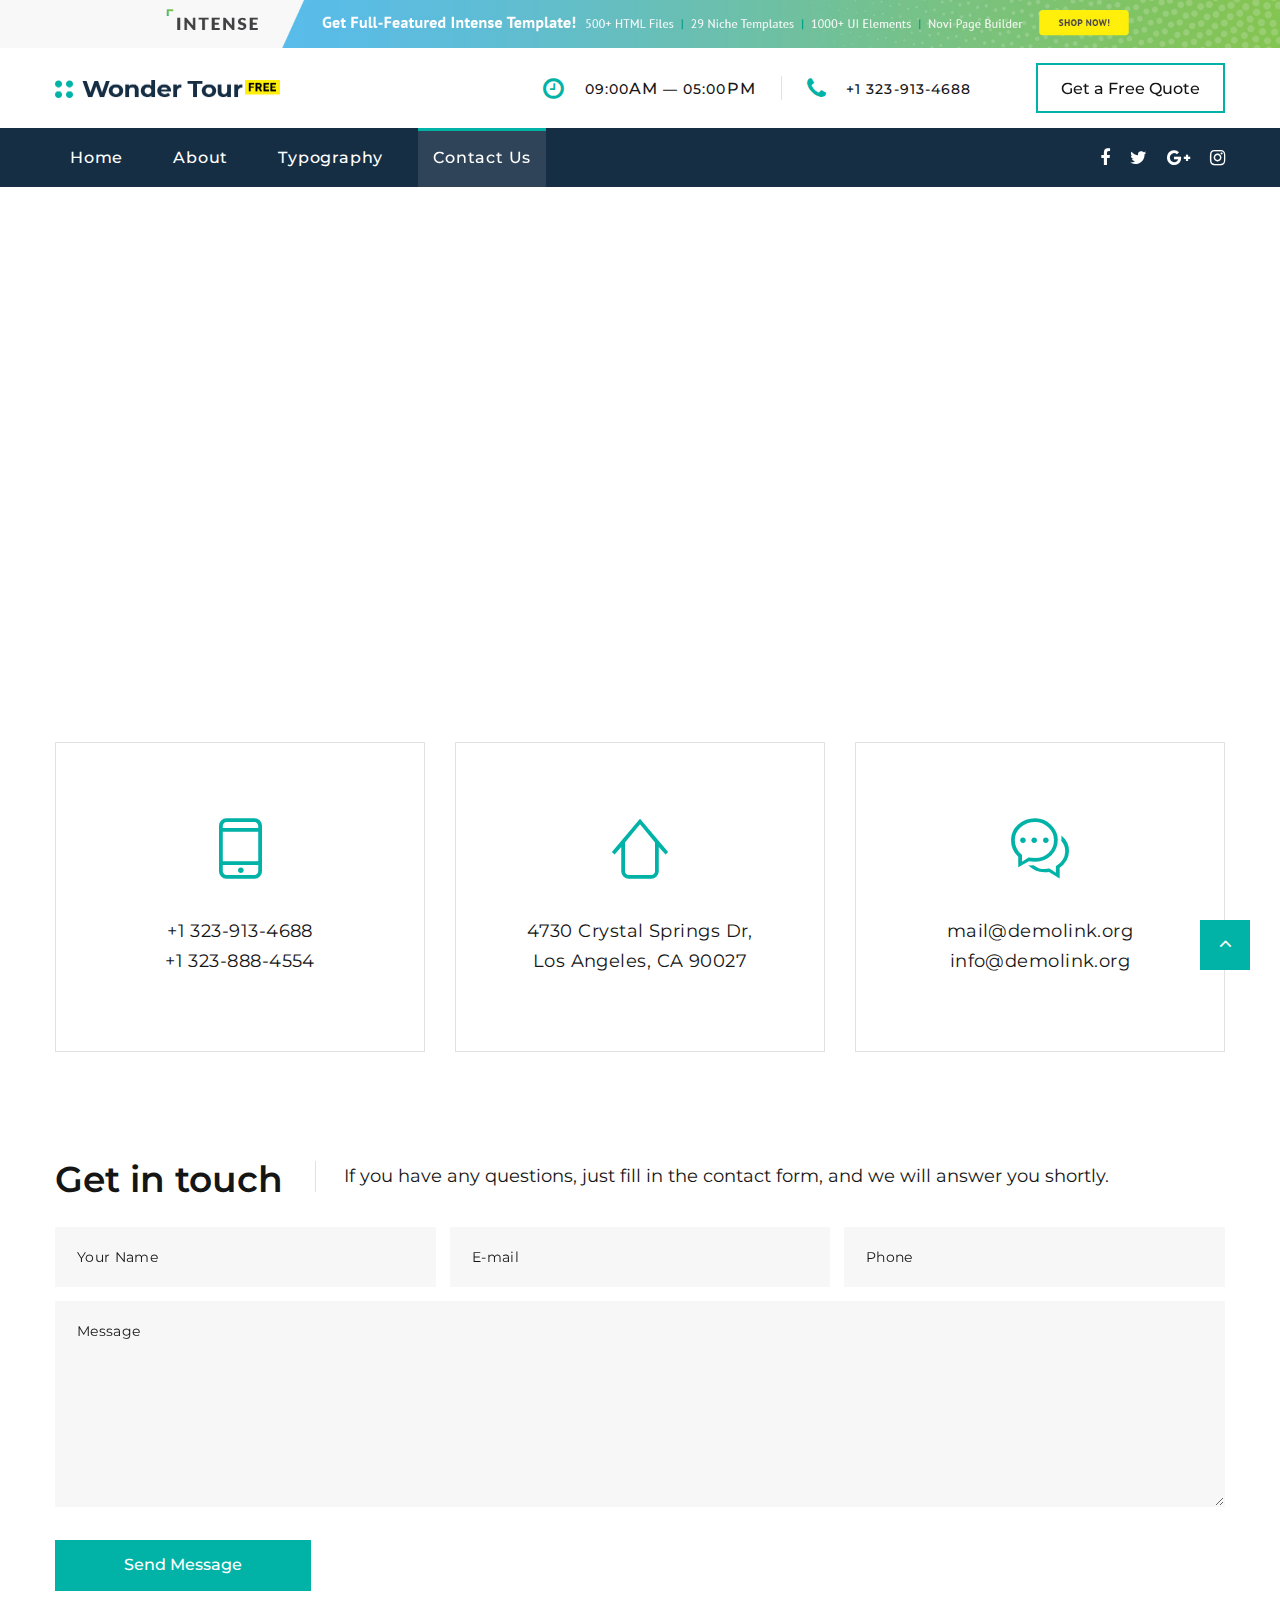
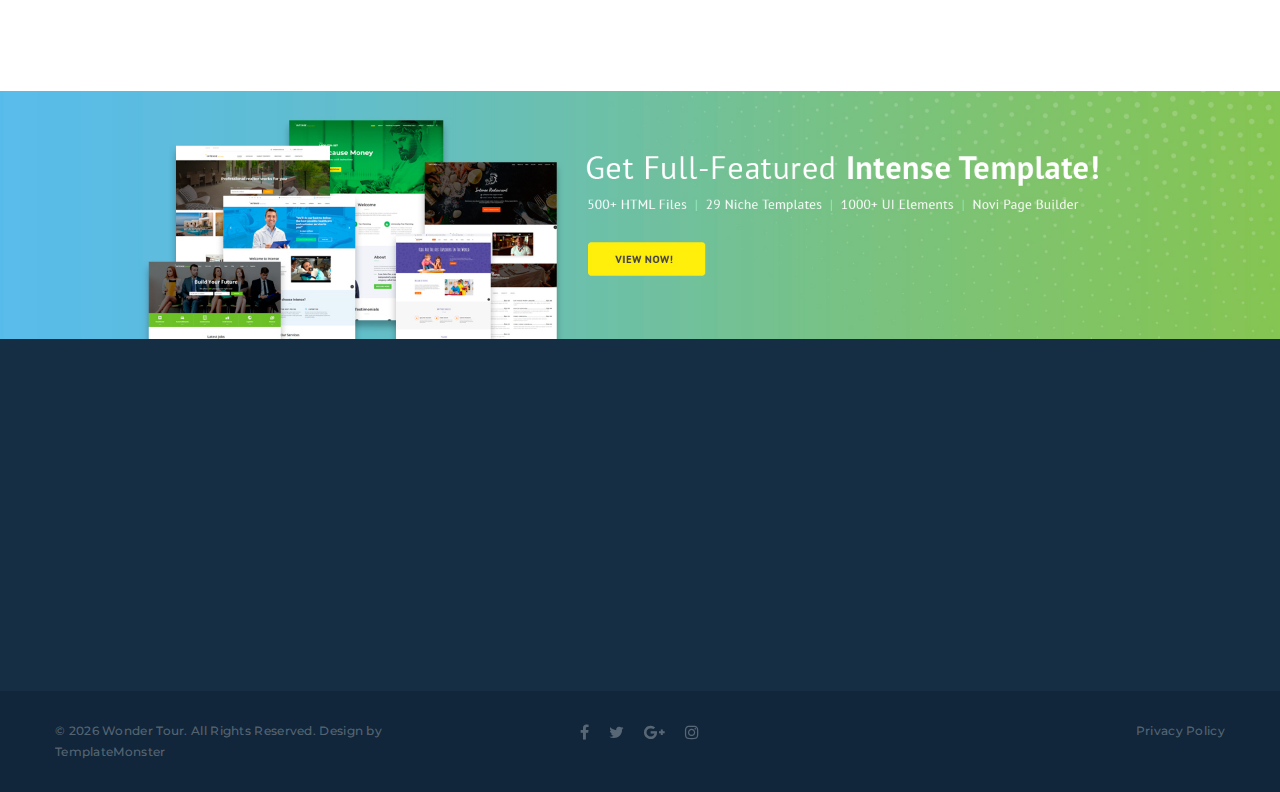
<file: site/contact-us.html>
<!DOCTYPE html>
<html class="wide wow-animation" lang="en">
  <head>
    <title>Contact Us</title>
    <meta name="format-detection" content="telephone=no">
    <meta name="viewport" content="width=device-width, height=device-height, initial-scale=1.0, maximum-scale=1.0, user-scalable=0">
    <meta http-equiv="X-UA-Compatible" content="IE=edge">
    <meta charset="utf-8">
    <link rel="icon" href="images/favicon.ico" type="image/x-icon">
    <!-- Stylesheets-->
    <link rel="stylesheet" type="text/css" href="//fonts.googleapis.com/css?family=Montserrat:400,500,600,700%7CPoppins:400%7CTeko:300,400">
    <link rel="stylesheet" href="css/bootstrap.css">
    <link rel="stylesheet" href="css/fonts.css">
    <link rel="stylesheet" href="css/style.css">
    <style>.ie-panel{display: none;background: #212121;padding: 10px 0;box-shadow: 3px 3px 5px 0 rgba(0,0,0,.3);clear: both;text-align:center;position: relative;z-index: 1;} html.ie-10 .ie-panel, html.lt-ie-10 .ie-panel {display: block;}</style>
  </head>
  <body>
    <div class="ie-panel"><a href="http://windows.microsoft.com/en-US/internet-explorer/"><img src="images/ie8-panel/warning_bar_0000_us.jpg" height="42" width="820" alt="You are using an outdated browser. For a faster, safer browsing experience, upgrade for free today."></a></div>
    <div class="preloader">
      <div class="preloader-body">
        <div class="cssload-container">
          <div class="cssload-speeding-wheel"></div>
        </div>
        <p>Loading...</p>
      </div>
    </div>
    <div class="page">
      <!-- Page Header--><a class="banner banner-top" href="https://www.templatemonster.com/intense-multipurpose-html-template.html" target="_blank"><img src="images/intense_02.jpg" alt=""/></a>
      <header class="section page-header">
        <!-- RD Navbar-->
        <div class="rd-navbar-wrap">
          <nav class="rd-navbar rd-navbar-corporate" data-layout="rd-navbar-fixed" data-sm-layout="rd-navbar-fixed" data-md-layout="rd-navbar-fixed" data-md-device-layout="rd-navbar-fixed" data-lg-layout="rd-navbar-static" data-lg-device-layout="rd-navbar-fixed" data-xl-layout="rd-navbar-static" data-xl-device-layout="rd-navbar-static" data-xxl-layout="rd-navbar-static" data-xxl-device-layout="rd-navbar-static" data-lg-stick-up-offset="46px" data-xl-stick-up-offset="46px" data-xxl-stick-up-offset="106px" data-lg-stick-up="true" data-xl-stick-up="true" data-xxl-stick-up="true">
            <div class="rd-navbar-collapse-toggle rd-navbar-fixed-element-1" data-rd-navbar-toggle=".rd-navbar-collapse"><span></span></div>
            <div class="rd-navbar-aside-outer">
              <div class="rd-navbar-aside">
                <!-- RD Navbar Panel-->
                <div class="rd-navbar-panel">
                  <!-- RD Navbar Toggle-->
                  <button class="rd-navbar-toggle" data-rd-navbar-toggle=".rd-navbar-nav-wrap"><span></span></button>
                  <!-- RD Navbar Brand-->
                  <div class="rd-navbar-brand">
                    <!--Brand--><a class="brand" href="index.html"><img src="images/logo-default-450x37.png" alt="" width="225" height="18"/></a>
                  </div>
                </div>
                <div class="rd-navbar-aside-right rd-navbar-collapse">
                  <ul class="rd-navbar-corporate-contacts">
                    <li>
                      <div class="unit unit-spacing-xs">
                        <div class="unit-left"><span class="icon fa fa-clock-o"></span></div>
                        <div class="unit-body">
                          <p>09:00<span>am</span> — 05:00<span>pm</span></p>
                        </div>
                      </div>
                    </li>
                    <li>
                      <div class="unit unit-spacing-xs">
                        <div class="unit-left"><span class="icon fa fa-phone"></span></div>
                        <div class="unit-body"><a class="link-phone" href="tel:#">+1 323-913-4688</a></div>
                      </div>
                    </li>
                  </ul><a class="button button-md button-default-outline-2 button-ujarak" href="#">Get a Free Quote</a>
                </div>
              </div>
            </div>
            <div class="rd-navbar-main-outer">
              <div class="rd-navbar-main">
                <div class="rd-navbar-nav-wrap">
                  <ul class="list-inline list-inline-md rd-navbar-corporate-list-social">
                    <li><a class="icon fa fa-facebook" href="#"></a></li>
                    <li><a class="icon fa fa-twitter" href="#"></a></li>
                    <li><a class="icon fa fa-google-plus" href="#"></a></li>
                    <li><a class="icon fa fa-instagram" href="#"></a></li>
                  </ul>
                  <!-- RD Navbar Nav-->
                  <ul class="rd-navbar-nav">
                    <li class="rd-nav-item"><a class="rd-nav-link" href="index.html">Home</a>
                    </li>
                    <li class="rd-nav-item"><a class="rd-nav-link" href="about.html">About</a>
                    </li>
                    <li class="rd-nav-item"><a class="rd-nav-link" href="typography.html">Typography</a>
                    </li>
                    <li class="rd-nav-item active"><a class="rd-nav-link" href="contact-us.html">Contact Us</a>
                    </li>
                  </ul>
                </div>
              </div>
            </div>
          </nav>
        </div>
      </header>
      <!-- RD Google Map-->
      <section class="section section-fluid">
        <div class="google-map-container" data-zoom="5" data-icon="images/gmap_marker.png" data-icon-active="images/gmap_marker.png" data-center="9870 St Vincent Place, Glasgow, DC 45 Fr 45." data-styles="[{&quot;featureType&quot;:&quot;landscape&quot;,&quot;stylers&quot;:[{&quot;hue&quot;:&quot;#FFBB00&quot;},{&quot;saturation&quot;:43.400000000000006},{&quot;lightness&quot;:37.599999999999994},{&quot;gamma&quot;:1}]},{&quot;featureType&quot;:&quot;road.highway&quot;,&quot;stylers&quot;:[{&quot;hue&quot;:&quot;#FFC200&quot;},{&quot;saturation&quot;:-61.8},{&quot;lightness&quot;:45.599999999999994},{&quot;gamma&quot;:1}]},{&quot;featureType&quot;:&quot;road.arterial&quot;,&quot;stylers&quot;:[{&quot;hue&quot;:&quot;#FF0300&quot;},{&quot;saturation&quot;:-100},{&quot;lightness&quot;:51.19999999999999},{&quot;gamma&quot;:1}]},{&quot;featureType&quot;:&quot;road.local&quot;,&quot;stylers&quot;:[{&quot;hue&quot;:&quot;#FF0300&quot;},{&quot;saturation&quot;:-100},{&quot;lightness&quot;:52},{&quot;gamma&quot;:1}]},{&quot;featureType&quot;:&quot;water&quot;,&quot;stylers&quot;:[{&quot;hue&quot;:&quot;#0078FF&quot;},{&quot;saturation&quot;:-13.200000000000003},{&quot;lightness&quot;:2.4000000000000057},{&quot;gamma&quot;:1}]},{&quot;featureType&quot;:&quot;poi&quot;,&quot;stylers&quot;:[{&quot;hue&quot;:&quot;#00FF6A&quot;},{&quot;saturation&quot;:-1.0989010989011234},{&quot;lightness&quot;:11.200000000000017},{&quot;gamma&quot;:1}]}]">
          <div class="google-map"></div>
          <ul class="google-map-markers">
            <li data-location="9870 St Vincent Place, Glasgow, DC 45 Fr 45." data-description="9870 St Vincent Place, Glasgow"></li>
          </ul>
        </div>
      </section>

      <!-- Contact information-->
      <section class="section section-sm section-first bg-default">
        <div class="container">
          <div class="row row-30 justify-content-center">
            <div class="col-sm-8 col-md-6 col-lg-4">
              <article class="box-contacts">
                <div class="box-contacts-body">
                  <div class="box-contacts-icon fl-bigmug-line-cellphone55"></div>
                  <div class="box-contacts-decor"></div>
                  <p class="box-contacts-link"><a href="tel:#">+1 323-913-4688</a></p>
                  <p class="box-contacts-link"><a href="tel:#">+1 323-888-4554</a></p>
                </div>
              </article>
            </div>
            <div class="col-sm-8 col-md-6 col-lg-4">
              <article class="box-contacts">
                <div class="box-contacts-body">
                  <div class="box-contacts-icon fl-bigmug-line-up104"></div>
                  <div class="box-contacts-decor"></div>
                  <p class="box-contacts-link"><a href="#">4730 Crystal Springs Dr, Los Angeles, CA 90027</a></p>
                </div>
              </article>
            </div>
            <div class="col-sm-8 col-md-6 col-lg-4">
              <article class="box-contacts">
                <div class="box-contacts-body">
                  <div class="box-contacts-icon fl-bigmug-line-chat55"></div>
                  <div class="box-contacts-decor"></div>
                  <p class="box-contacts-link"><a href="mailto:#">mail@demolink.org</a></p>
                  <p class="box-contacts-link"><a href="mailto:#">info@demolink.org</a></p>
                </div>
              </article>
            </div>
          </div>
        </div>
      </section>

      <!-- Contact Form-->
      <section class="section section-sm section-last bg-default text-left">
        <div class="container">
          <article class="title-classic">
            <div class="title-classic-title">
              <h3>Get in touch</h3>
            </div>
            <div class="title-classic-text">
              <p>If you have any questions, just fill in the contact form, and we will answer you shortly.</p>
            </div>
          </article>
          <form class="rd-form rd-form-variant-2 rd-mailform" data-form-output="form-output-global" data-form-type="contact" method="post" action="bat/rd-mailform.php">
            <div class="row row-14 gutters-14">
              <div class="col-md-4">
                <div class="form-wrap">
                  <input class="form-input" id="contact-your-name-2" type="text" name="name" data-constraints="@Required">
                  <label class="form-label" for="contact-your-name-2">Your Name</label>
                </div>
              </div>
              <div class="col-md-4">
                <div class="form-wrap">
                  <input class="form-input" id="contact-email-2" type="email" name="email" data-constraints="@Email @Required">
                  <label class="form-label" for="contact-email-2">E-mail</label>
                </div>
              </div>
              <div class="col-md-4">
                <div class="form-wrap">
                  <input class="form-input" id="contact-phone-2" type="text" name="phone" data-constraints="@Numeric">
                  <label class="form-label" for="contact-phone-2">Phone</label>
                </div>
              </div>
              <div class="col-12">
                <div class="form-wrap">
                  <label class="form-label" for="contact-message-2">Message</label>
                  <textarea class="form-input textarea-lg" id="contact-message-2" name="message" data-constraints="@Required"></textarea>
                </div>
              </div>
            </div>
            <button class="button button-primary button-pipaluk" type="submit">Send Message</button>
          </form>
        </div>
      </section>

      <!-- Page Footer--><a class="banner" href="https://www.templatemonster.com/intense-multipurpose-html-template.html" target="_blank"><img src="images/intense_big_02.jpg" alt=""/></a>
      <footer class="section footer-corporate context-dark">
        <div class="footer-corporate-inset">
          <div class="container">
            <div class="row row-40 justify-content-lg-between">
              <div class="col-sm-6 col-md-12 col-lg-3 col-xl-4">
                <div class="oh-desktop">
                  <div class="wow slideInRight" data-wow-delay="0s">
                    <h6 class="text-spacing-100 text-uppercase">Contact us</h6>
                    <ul class="footer-contacts d-inline-block d-sm-block">
                      <li>
                        <div class="unit">
                          <div class="unit-left"><span class="icon fa fa-phone"></span></div>
                          <div class="unit-body"><a class="link-phone" href="tel:#">+1 323-913-4688</a></div>
                        </div>
                      </li>
                      <li>
                        <div class="unit">
                          <div class="unit-left"><span class="icon fa fa-envelope"></span></div>
                          <div class="unit-body"><a class="link-aemail" href="mailto:#">info@demolink.org</a></div>
                        </div>
                      </li>
                      <li>
                        <div class="unit">
                          <div class="unit-left"><span class="icon fa fa-location-arrow"></span></div>
                          <div class="unit-body"><a class="link-location" href="#">4730 Crystal Springs Dr, Los Angeles, CA 90027</a></div>
                        </div>
                      </li>
                    </ul>
                  </div>
                </div>
              </div>
              <div class="col-sm-6 col-md-5 col-lg-3 col-xl-4">
                <div class="oh-desktop">
                  <div class="wow slideInDown" data-wow-delay="0s">
                    <h6 class="text-spacing-100 text-uppercase">Popular news</h6>
                    <!-- Post Minimal 2-->
                    <article class="post post-minimal-2">
                      <p class="post-minimal-2-title"><a href="#">Your Personal Guide to 5 Best Places to Visit on Earth</a></p>
                      <div class="post-minimal-2-time">
                        <time datetime="2019-05-04">May 04, 2019</time>
                      </div>
                    </article>
                    <!-- Post Minimal 2-->
                    <article class="post post-minimal-2">
                      <p class="post-minimal-2-title"><a href="#">Top 10 Hotels: Rating by Wonder Tour Travel Experts</a></p>
                      <div class="post-minimal-2-time">
                        <time datetime="2019-05-04">May 04, 2019</time>
                      </div>
                    </article>
                  </div>
                </div>
              </div>
              <div class="col-sm-11 col-md-7 col-lg-5 col-xl-4">
                <div class="oh-desktop">
                  <div class="wow slideInLeft" data-wow-delay="0s">
                    <h6 class="text-spacing-100 text-uppercase">Quick links</h6>
                    <ul class="row-6 list-0 list-marked list-marked-md list-marked-secondary list-custom-2">
                      <li><a href="about.html">About us</a></li>
                      <li><a href="#">Our Tours</a></li>
                      <li><a href="#">Our Team</a></li>
                      <li><a href="#">Gallery</a></li>
                      <li><a href="#">Blog</a></li>
                    </ul>
                    <div class="group-md group-middle justify-content-sm-start"><a class="button button-lg button-primary button-ujarak" href="#">Get in touch</a></div>
                  </div>
                </div>
              </div>
            </div>
          </div>
        </div>
        <div class="footer-corporate-bottom-panel">
          <div class="container">
            <div class="row justfy-content-xl-space-berween row-10 align-items-md-center2">
              <div class="col-sm-6 col-md-4 text-sm-right text-md-center">
                <div>
                  <ul class="list-inline list-inline-sm footer-social-list-2">
                    <li><a class="icon fa fa-facebook" href="#"></a></li>
                    <li><a class="icon fa fa-twitter" href="#"></a></li>
                    <li><a class="icon fa fa-google-plus" href="#"></a></li>
                    <li><a class="icon fa fa-instagram" href="#"></a></li>
                  </ul>
                </div>
              </div>
              <div class="col-sm-6 col-md-4 order-sm-first">
                <!-- Rights-->
                <p class="rights"><span>&copy;&nbsp;</span><span class="copyright-year"></span><span>&nbsp;</span><span>Wonder Tour</span>. All Rights Reserved. Design by <a href="https://www.templatemonster.com">TemplateMonster</a></p>
              </div>
              <div class="col-sm-6 col-md-4 text-md-right">
                <p class="rights"><a href="#">Privacy Policy</a></p>
              </div>
            </div>
          </div>
        </div>
      </footer>
    </div>
    <!-- Global Mailform Output-->
    <div class="snackbars" id="form-output-global"></div>
    <!-- Javascript-->
    <script src="js/core.min.js"></script>
    <script src="js/script.js"></script>
  </body>
</html>
</file>
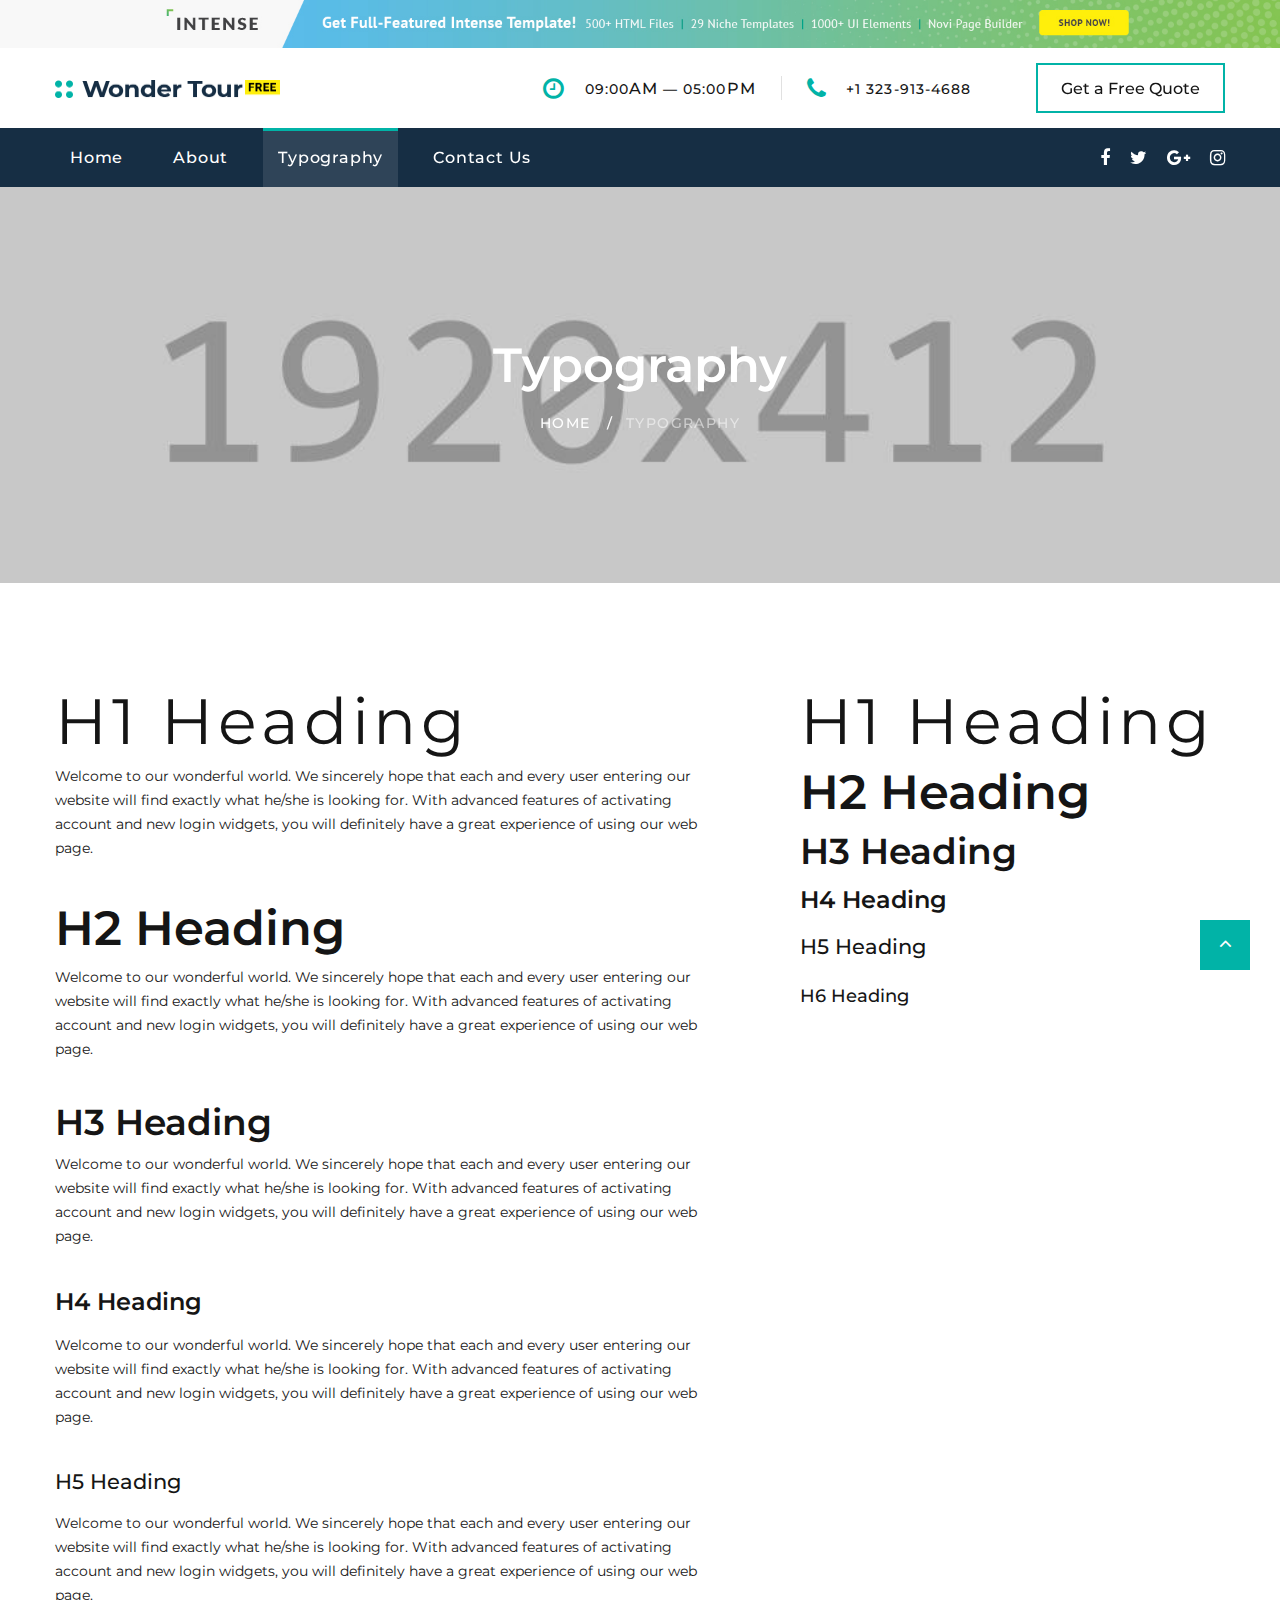
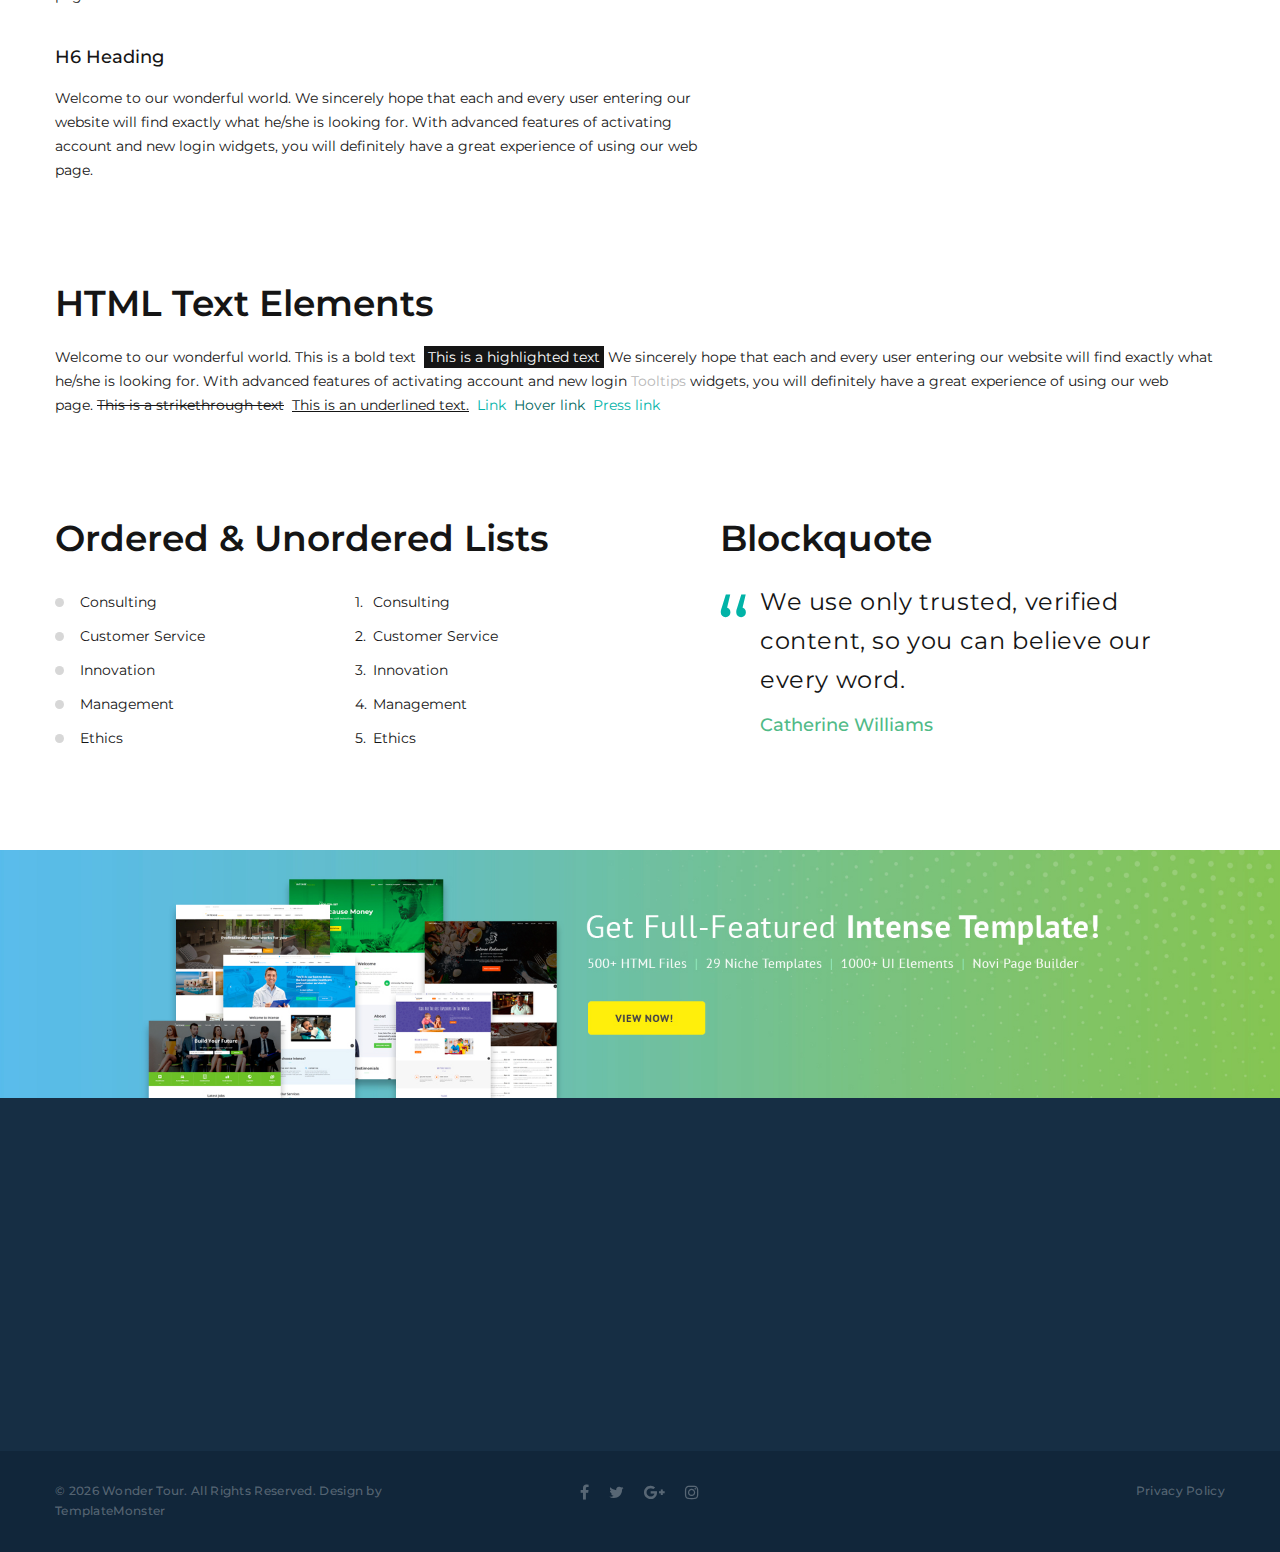
<file: site/typography.html>
<!DOCTYPE html>
<html class="wide wow-animation" lang="en">
  <head>
    <title>Typography</title>
    <meta name="format-detection" content="telephone=no">
    <meta name="viewport" content="width=device-width, height=device-height, initial-scale=1.0, maximum-scale=1.0, user-scalable=0">
    <meta http-equiv="X-UA-Compatible" content="IE=edge">
    <meta charset="utf-8">
    <link rel="icon" href="images/favicon.ico" type="image/x-icon">
    <!-- Stylesheets-->
    <link rel="stylesheet" type="text/css" href="//fonts.googleapis.com/css?family=Montserrat:400,500,600,700%7CPoppins:400%7CTeko:300,400">
    <link rel="stylesheet" href="css/bootstrap.css">
    <link rel="stylesheet" href="css/fonts.css">
    <link rel="stylesheet" href="css/style.css">
    <style>.ie-panel{display: none;background: #212121;padding: 10px 0;box-shadow: 3px 3px 5px 0 rgba(0,0,0,.3);clear: both;text-align:center;position: relative;z-index: 1;} html.ie-10 .ie-panel, html.lt-ie-10 .ie-panel {display: block;}</style>
  </head>
  <body>
    <div class="ie-panel"><a href="http://windows.microsoft.com/en-US/internet-explorer/"><img src="images/ie8-panel/warning_bar_0000_us.jpg" height="42" width="820" alt="You are using an outdated browser. For a faster, safer browsing experience, upgrade for free today."></a></div>
    <div class="preloader">
      <div class="preloader-body">
        <div class="cssload-container">
          <div class="cssload-speeding-wheel"></div>
        </div>
        <p>Loading...</p>
      </div>
    </div>
    <div class="page">
      <!-- Page Header--><a class="banner banner-top" href="https://www.templatemonster.com/intense-multipurpose-html-template.html" target="_blank"><img src="images/intense_02.jpg" alt=""/></a>
      <header class="section page-header">
        <!-- RD Navbar-->
        <div class="rd-navbar-wrap">
          <nav class="rd-navbar rd-navbar-corporate" data-layout="rd-navbar-fixed" data-sm-layout="rd-navbar-fixed" data-md-layout="rd-navbar-fixed" data-md-device-layout="rd-navbar-fixed" data-lg-layout="rd-navbar-static" data-lg-device-layout="rd-navbar-fixed" data-xl-layout="rd-navbar-static" data-xl-device-layout="rd-navbar-static" data-xxl-layout="rd-navbar-static" data-xxl-device-layout="rd-navbar-static" data-lg-stick-up-offset="46px" data-xl-stick-up-offset="46px" data-xxl-stick-up-offset="106px" data-lg-stick-up="true" data-xl-stick-up="true" data-xxl-stick-up="true">
            <div class="rd-navbar-collapse-toggle rd-navbar-fixed-element-1" data-rd-navbar-toggle=".rd-navbar-collapse"><span></span></div>
            <div class="rd-navbar-aside-outer">
              <div class="rd-navbar-aside">
                <!-- RD Navbar Panel-->
                <div class="rd-navbar-panel">
                  <!-- RD Navbar Toggle-->
                  <button class="rd-navbar-toggle" data-rd-navbar-toggle=".rd-navbar-nav-wrap"><span></span></button>
                  <!-- RD Navbar Brand-->
                  <div class="rd-navbar-brand">
                    <!--Brand--><a class="brand" href="index.html"><img src="images/logo-default-450x37.png" alt="" width="225" height="18"/></a>
                  </div>
                </div>
                <div class="rd-navbar-aside-right rd-navbar-collapse">
                  <ul class="rd-navbar-corporate-contacts">
                    <li>
                      <div class="unit unit-spacing-xs">
                        <div class="unit-left"><span class="icon fa fa-clock-o"></span></div>
                        <div class="unit-body">
                          <p>09:00<span>am</span> — 05:00<span>pm</span></p>
                        </div>
                      </div>
                    </li>
                    <li>
                      <div class="unit unit-spacing-xs">
                        <div class="unit-left"><span class="icon fa fa-phone"></span></div>
                        <div class="unit-body"><a class="link-phone" href="tel:#">+1 323-913-4688</a></div>
                      </div>
                    </li>
                  </ul><a class="button button-md button-default-outline-2 button-ujarak" href="#">Get a Free Quote</a>
                </div>
              </div>
            </div>
            <div class="rd-navbar-main-outer">
              <div class="rd-navbar-main">
                <div class="rd-navbar-nav-wrap">
                  <ul class="list-inline list-inline-md rd-navbar-corporate-list-social">
                    <li><a class="icon fa fa-facebook" href="#"></a></li>
                    <li><a class="icon fa fa-twitter" href="#"></a></li>
                    <li><a class="icon fa fa-google-plus" href="#"></a></li>
                    <li><a class="icon fa fa-instagram" href="#"></a></li>
                  </ul>
                  <!-- RD Navbar Nav-->
                  <ul class="rd-navbar-nav">
                    <li class="rd-nav-item"><a class="rd-nav-link" href="index.html">Home</a>
                    </li>
                    <li class="rd-nav-item"><a class="rd-nav-link" href="about.html">About</a>
                    </li>
                    <li class="rd-nav-item active"><a class="rd-nav-link" href="typography.html">Typography</a>
                    </li>
                    <li class="rd-nav-item"><a class="rd-nav-link" href="contact-us.html">Contact Us</a>
                    </li>
                  </ul>
                </div>
              </div>
            </div>
          </nav>
        </div>
      </header>
      <!-- Breadcrumbs -->
      <section class="breadcrumbs-custom-inset">
        <div class="breadcrumbs-custom context-dark bg-overlay-60">
          <div class="container">
            <h2 class="breadcrumbs-custom-title">Typography</h2>
            <ul class="breadcrumbs-custom-path">
              <li><a href="index.html">Home</a></li>
              <li class="active">Typography</li>
            </ul>
          </div>
          <div class="box-position" style="background-image: url(images/breadcrumbs-bg.jpg);"></div>
        </div>
      </section>
      <!-- Base typography-->
      <section class="section section-sm section-first bg-default text-left">
        <div class="container">
          <div class="row row-40 flex-lg-row-reverse justify-content-xl-between">
            <div class="col-xl-5 d-none d-xl-block">
              <div class="offset-left-xl-45">
                <h1>H1 Heading</h1>
                <h2>H2 Heading</h2>
                <h3>H3 Heading</h3>
                <h4>H4 Heading</h4>
                <h5>H5 Heading</h5>
                <h6>H6 Heading</h6>
              </div>
            </div>
            <div class="col-xl-7">
              <ul class="list-xl box-typography">
                <li>
                  <h1>H1 Heading</h1>
                  <p>Welcome to our wonderful world. We sincerely hope that each and every user entering our website will find exactly what he/she is looking for. With advanced features of activating account and new login widgets, you will definitely have a great experience of using our web page.</p>
                </li>
                <li>
                  <h2>H2 Heading</h2>
                  <p>Welcome to our wonderful world. We sincerely hope that each and every user entering our website will find exactly what he/she is looking for. With advanced features of activating account and new login widgets, you will definitely have a great experience of using our web page.</p>
                </li>
                <li>
                  <h3>H3 Heading</h3>
                  <p>Welcome to our wonderful world. We sincerely hope that each and every user entering our website will find exactly what he/she is looking for. With advanced features of activating account and new login widgets, you will definitely have a great experience of using our web page.</p>
                </li>
                <li>
                  <h4>H4 Heading</h4>
                  <p>Welcome to our wonderful world. We sincerely hope that each and every user entering our website will find exactly what he/she is looking for. With advanced features of activating account and new login widgets, you will definitely have a great experience of using our web page.</p>
                </li>
                <li>
                  <h5>H5 Heading</h5>
                  <p>Welcome to our wonderful world. We sincerely hope that each and every user entering our website will find exactly what he/she is looking for. With advanced features of activating account and new login widgets, you will definitely have a great experience of using our web page.</p>
                </li>
                <li>
                  <h6>H6 Heading</h6>
                  <p>Welcome to our wonderful world. We sincerely hope that each and every user entering our website will find exactly what he/she is looking for. With advanced features of activating account and new login widgets, you will definitely have a great experience of using our web page.</p>
                </li>
              </ul>
            </div>
          </div>
        </div>
      </section>
      <!-- HTML Text Elements-->
      <section class="section section-sm bg-default text-left">
        <div class="container">
          <h3>HTML Text Elements</h3>
          <p class="text-block">Welcome to our wonderful world. This is a bold text
            <mark>This is a highlighted text</mark>We sincerely hope that each and every user entering our website will find exactly what he/she is looking for. With advanced features of activating account and new login<span class="tooltip-custom" data-toggle="tooltip" data-placement="top" title="Default text">Tooltips</span>widgets, you will definitely have a great experience of using our web page.<span class="text-strike">This is a strikethrough text</span><span class="text-underline">This is an underlined text.</span><a href="#">Link</a><a class="link-hover" href="#">Hover link</a><a class="link-active" href="#">Press link</a>
          </p>
        </div>
      </section>

      <!-- Lists and Blockquote-->
      <section class="section section-sm section-last bg-default text-left">
        <div class="container">
          <div class="row row-60 row-md-80 row-lg-90">
            <div class="col-lg-8 col-xl-6">
              <h3>Ordered & Unordered Lists</h3>
              <div class="row row-sm row-30">
                <div class="col-sm-6">
                  <ul class="list-marked">
                    <li>Consulting</li>
                    <li>Customer Service</li>
                    <li>Innovation</li>
                    <li>Management</li>
                    <li>Ethics</li>
                  </ul>
                </div>
                <div class="col-sm-6">
                  <ol class="list-ordered">
                    <li>Consulting</li>
                    <li>Customer Service</li>
                    <li>Innovation</li>
                    <li>Management</li>
                    <li>Ethics</li>
                  </ol>
                </div>
              </div>
            </div>
            <div class="col-lg-8 col-xl-6">
              <div class="offset-left-xl-65">
                <h3>Blockquote</h3>
                <!-- Quote Classic-->
                <article class="quote-classic">
                  <div class="quote-classic-text">
                    <p class="q">We use only trusted, verified content, so you can believe our every word.</p>
                  </div>
                  <h6 class="quote-classic-cite">Catherine Williams</h6>
                </article>
              </div>
            </div>
          </div>
        </div>
      </section>

      <!-- Page Footer--><a class="banner" href="https://www.templatemonster.com/intense-multipurpose-html-template.html" target="_blank"><img src="images/intense_big_02.jpg" alt=""/></a>
      <footer class="section footer-corporate context-dark">
        <div class="footer-corporate-inset">
          <div class="container">
            <div class="row row-40 justify-content-lg-between">
              <div class="col-sm-6 col-md-12 col-lg-3 col-xl-4">
                <div class="oh-desktop">
                  <div class="wow slideInRight" data-wow-delay="0s">
                    <h6 class="text-spacing-100 text-uppercase">Contact us</h6>
                    <ul class="footer-contacts d-inline-block d-sm-block">
                      <li>
                        <div class="unit">
                          <div class="unit-left"><span class="icon fa fa-phone"></span></div>
                          <div class="unit-body"><a class="link-phone" href="tel:#">+1 323-913-4688</a></div>
                        </div>
                      </li>
                      <li>
                        <div class="unit">
                          <div class="unit-left"><span class="icon fa fa-envelope"></span></div>
                          <div class="unit-body"><a class="link-aemail" href="mailto:#">info@demolink.org</a></div>
                        </div>
                      </li>
                      <li>
                        <div class="unit">
                          <div class="unit-left"><span class="icon fa fa-location-arrow"></span></div>
                          <div class="unit-body"><a class="link-location" href="#">4730 Crystal Springs Dr, Los Angeles, CA 90027</a></div>
                        </div>
                      </li>
                    </ul>
                  </div>
                </div>
              </div>
              <div class="col-sm-6 col-md-5 col-lg-3 col-xl-4">
                <div class="oh-desktop">
                  <div class="wow slideInDown" data-wow-delay="0s">
                    <h6 class="text-spacing-100 text-uppercase">Popular news</h6>
                    <!-- Post Minimal 2-->
                    <article class="post post-minimal-2">
                      <p class="post-minimal-2-title"><a href="#">Your Personal Guide to 5 Best Places to Visit on Earth</a></p>
                      <div class="post-minimal-2-time">
                        <time datetime="2019-05-04">May 04, 2019</time>
                      </div>
                    </article>
                    <!-- Post Minimal 2-->
                    <article class="post post-minimal-2">
                      <p class="post-minimal-2-title"><a href="#">Top 10 Hotels: Rating by Wonder Tour Travel Experts</a></p>
                      <div class="post-minimal-2-time">
                        <time datetime="2019-05-04">May 04, 2019</time>
                      </div>
                    </article>
                  </div>
                </div>
              </div>
              <div class="col-sm-11 col-md-7 col-lg-5 col-xl-4">
                <div class="oh-desktop">
                  <div class="wow slideInLeft" data-wow-delay="0s">
                    <h6 class="text-spacing-100 text-uppercase">Quick links</h6>
                    <ul class="row-6 list-0 list-marked list-marked-md list-marked-secondary list-custom-2">
                      <li><a href="about.html">About us</a></li>
                      <li><a href="#">Our Tours</a></li>
                      <li><a href="#">Our Team</a></li>
                      <li><a href="#">Gallery</a></li>
                      <li><a href="#">Blog</a></li>
                    </ul>
                    <div class="group-md group-middle justify-content-sm-start"><a class="button button-lg button-primary button-ujarak" href="#">Get in touch</a></div>
                  </div>
                </div>
              </div>
            </div>
          </div>
        </div>
        <div class="footer-corporate-bottom-panel">
          <div class="container">
            <div class="row justfy-content-xl-space-berween row-10 align-items-md-center2">
              <div class="col-sm-6 col-md-4 text-sm-right text-md-center">
                <div>
                  <ul class="list-inline list-inline-sm footer-social-list-2">
                    <li><a class="icon fa fa-facebook" href="#"></a></li>
                    <li><a class="icon fa fa-twitter" href="#"></a></li>
                    <li><a class="icon fa fa-google-plus" href="#"></a></li>
                    <li><a class="icon fa fa-instagram" href="#"></a></li>
                  </ul>
                </div>
              </div>
              <div class="col-sm-6 col-md-4 order-sm-first">
                <!-- Rights-->
                <p class="rights"><span>&copy;&nbsp;</span><span class="copyright-year"></span><span>&nbsp;</span><span>Wonder Tour</span>. All Rights Reserved. Design by <a href="https://www.templatemonster.com">TemplateMonster</a></p>
              </div>
              <div class="col-sm-6 col-md-4 text-md-right">
                <p class="rights"><a href="#">Privacy Policy</a></p>
              </div>
            </div>
          </div>
        </div>
      </footer>
    </div>
    <!-- Global Mailform Output-->
    <div class="snackbars" id="form-output-global"></div>
    <!-- Javascript-->
    <script src="js/core.min.js"></script>
    <script src="js/script.js"></script>
  </body>
</html>
</file>
<file: css/fonts.css>
/*
*
* Fonts
*//*
*
* Font Awesome Icons 4.7.0
* --------------------------------------------------
*/@font-face {	font-family: 'FontAwesome';	src: url("../fonts/fontawesome-webfont.eot?v=4.7.0");	src: url("../fonts/fontawesome-webfont.eot?#iefix&v=4.7.0") format("embedded-opentype"), url("../fonts/fontawesome-webfont.woff2?v=4.7.0") format("woff2"), url("../fonts/fontawesome-webfont.woff?v=4.7.0") format("woff"), url("../fonts/fontawesome-webfont.ttf?v=4.7.0") format("truetype"), url("../fonts/fontawesome-webfont.svg?v=4.7.0#fontawesomeregular") format("svg");	font-weight: normal;	font-style: normal;}.fa {	display: inline-block;	font-family: 'FontAwesome';	font-size: inherit;	text-rendering: auto;	-webkit-font-smoothing: antialiased;	-moz-osx-font-smoothing: grayscale;}[class*='fa-']:before {	font-weight: 400;	font-family: 'FontAwesome';}/* makes the font 33% larger relative to the icon container */.fa-lg {	font-size: 1.33333333em;	line-height: 0.75em;	vertical-align: -15%;}.fa-2x {	font-size: 2em;}.fa-3x {	font-size: 3em;}.fa-4x {	font-size: 4em;}.fa-5x {	font-size: 5em;}.fa-fw {	width: 1.28571429em;	text-align: center;}.fa-ul {	padding-left: 0;	margin-left: 2.14285714em;	list-style-type: none;}.fa-ul > li {	position: relative;}.fa-li {	position: absolute;	left: -2.14285714em;	width: 2.14285714em;	top: 0.14285714em;	text-align: center;}.fa-li.fa-lg {	left: -1.85714286em;}.fa-border {	padding: .2em .25em .15em;	border: solid 0.08em #eeeeee;	border-radius: .1em;}.fa-pull-left {	float: left;}.fa-pull-right {	float: right;}.fa.fa-pull-left {	margin-right: .3em;}.fa.fa-pull-right {	margin-left: .3em;}/* Deprecated as of 4.4.0 */.pull-right {	float: right;}.pull-left {	float: left;}.fa.pull-left {	margin-right: .3em;}.fa.pull-right {	margin-left: .3em;}.fa-spin {	-webkit-animation: fa-spin 2s infinite linear;	animation: fa-spin 2s infinite linear;}.fa-pulse {	-webkit-animation: fa-spin 1s infinite steps(8);	animation: fa-spin 1s infinite steps(8);}@-webkit-keyframes fa-spin {	0% {		-webkit-transform: rotate(0deg);		transform: rotate(0deg);	}	100% {		-webkit-transform: rotate(359deg);		transform: rotate(359deg);	}}@keyframes fa-spin {	0% {		-webkit-transform: rotate(0deg);		transform: rotate(0deg);	}	100% {		-webkit-transform: rotate(359deg);		transform: rotate(359deg);	}}.fa-rotate-90 {	-ms-filter: "progid:DXImageTransform.Microsoft.BasicImage(rotation=1)";	-webkit-transform: rotate(90deg);	-ms-transform: rotate(90deg);	transform: rotate(90deg);}.fa-rotate-180 {	-ms-filter: "progid:DXImageTransform.Microsoft.BasicImage(rotation=2)";	-webkit-transform: rotate(180deg);	-ms-transform: rotate(180deg);	transform: rotate(180deg);}.fa-rotate-270 {	-ms-filter: "progid:DXImageTransform.Microsoft.BasicImage(rotation=3)";	-webkit-transform: rotate(270deg);	-ms-transform: rotate(270deg);	transform: rotate(270deg);}.fa-flip-horizontal {	-ms-filter: "progid:DXImageTransform.Microsoft.BasicImage(rotation=0, mirror=1)";	-webkit-transform: scale(-1, 1);	-ms-transform: scale(-1, 1);	transform: scale(-1, 1);}.fa-flip-vertical {	-ms-filter: "progid:DXImageTransform.Microsoft.BasicImage(rotation=2, mirror=1)";	-webkit-transform: scale(1, -1);	-ms-transform: scale(1, -1);	transform: scale(1, -1);}:root .fa-rotate-90,:root .fa-rotate-180,:root .fa-rotate-270,:root .fa-flip-horizontal,:root .fa-flip-vertical {	filter: none;}.fa-stack {	position: relative;	display: inline-block;	width: 2em;	height: 2em;	line-height: 2em;	vertical-align: middle;}.fa-stack-1x,.fa-stack-2x {	position: absolute;	left: 0;	width: 100%;	text-align: center;}.fa-stack-1x {	line-height: inherit;}.fa-stack-2x {	font-size: 2em;}.fa-inverse {	color: #ffffff;}/* Font Awesome uses the Unicode Private Use Area (PUA) to ensure screen
   readers do not read off random characters that represent icons */.fa-glass:before {	content: "\f000";}.fa-music:before {	content: "\f001";}.fa-search:before {	content: "\f002";}.fa-envelope-o:before {	content: "\f003";}.fa-heart:before {	content: "\f004";}.fa-star:before {	content: "\f005";}.fa-star-o:before {	content: "\f006";}.fa-user:before {	content: "\f007";}.fa-film:before {	content: "\f008";}.fa-th-large:before {	content: "\f009";}.fa-th:before {	content: "\f00a";}.fa-th-list:before {	content: "\f00b";}.fa-check:before {	content: "\f00c";}.fa-remove:before,.fa-close:before,.fa-times:before {	content: "\f00d";}.fa-search-plus:before {	content: "\f00e";}.fa-search-minus:before {	content: "\f010";}.fa-power-off:before {	content: "\f011";}.fa-signal:before {	content: "\f012";}.fa-gear:before,.fa-cog:before {	content: "\f013";}.fa-trash-o:before {	content: "\f014";}.fa-home:before {	content: "\f015";}.fa-file-o:before {	content: "\f016";}.fa-clock-o:before {	content: "\f017";}.fa-road:before {	content: "\f018";}.fa-download:before {	content: "\f019";}.fa-arrow-circle-o-down:before {	content: "\f01a";}.fa-arrow-circle-o-up:before {	content: "\f01b";}.fa-inbox:before {	content: "\f01c";}.fa-play-circle-o:before {	content: "\f01d";}.fa-rotate-right:before,.fa-repeat:before {	content: "\f01e";}.fa-refresh:before {	content: "\f021";}.fa-list-alt:before {	content: "\f022";}.fa-lock:before {	content: "\f023";}.fa-flag:before {	content: "\f024";}.fa-headphones:before {	content: "\f025";}.fa-volume-off:before {	content: "\f026";}.fa-volume-down:before {	content: "\f027";}.fa-volume-up:before {	content: "\f028";}.fa-qrcode:before {	content: "\f029";}.fa-barcode:before {	content: "\f02a";}.fa-tag:before {	content: "\f02b";}.fa-tags:before {	content: "\f02c";}.fa-book:before {	content: "\f02d";}.fa-bookmark:before {	content: "\f02e";}.fa-print:before {	content: "\f02f";}.fa-camera:before {	content: "\f030";}.fa-font:before {	content: "\f031";}.fa-bold:before {	content: "\f032";}.fa-italic:before {	content: "\f033";}.fa-text-height:before {	content: "\f034";}.fa-text-width:before {	content: "\f035";}.fa-align-left:before {	content: "\f036";}.fa-align-center:before {	content: "\f037";}.fa-align-right:before {	content: "\f038";}.fa-align-justify:before {	content: "\f039";}.fa-list:before {	content: "\f03a";}.fa-dedent:before,.fa-outdent:before {	content: "\f03b";}.fa-indent:before {	content: "\f03c";}.fa-video-camera:before {	content: "\f03d";}.fa-photo:before,.fa-image:before,.fa-picture-o:before {	content: "\f03e";}.fa-pencil:before {	content: "\f040";}.fa-map-marker:before {	content: "\f041";}.fa-adjust:before {	content: "\f042";}.fa-tint:before {	content: "\f043";}.fa-edit:before,.fa-pencil-square-o:before {	content: "\f044";}.fa-share-square-o:before {	content: "\f045";}.fa-check-square-o:before {	content: "\f046";}.fa-arrows:before {	content: "\f047";}.fa-step-backward:before {	content: "\f048";}.fa-fast-backward:before {	content: "\f049";}.fa-backward:before {	content: "\f04a";}.fa-play:before {	content: "\f04b";}.fa-pause:before {	content: "\f04c";}.fa-stop:before {	content: "\f04d";}.fa-forward:before {	content: "\f04e";}.fa-fast-forward:before {	content: "\f050";}.fa-step-forward:before {	content: "\f051";}.fa-eject:before {	content: "\f052";}.fa-chevron-left:before {	content: "\f053";}.fa-chevron-right:before {	content: "\f054";}.fa-plus-circle:before {	content: "\f055";}.fa-minus-circle:before {	content: "\f056";}.fa-times-circle:before {	content: "\f057";}.fa-check-circle:before {	content: "\f058";}.fa-question-circle:before {	content: "\f059";}.fa-info-circle:before {	content: "\f05a";}.fa-crosshairs:before {	content: "\f05b";}.fa-times-circle-o:before {	content: "\f05c";}.fa-check-circle-o:before {	content: "\f05d";}.fa-ban:before {	content: "\f05e";}.fa-arrow-left:before {	content: "\f060";}.fa-arrow-right:before {	content: "\f061";}.fa-arrow-up:before {	content: "\f062";}.fa-arrow-down:before {	content: "\f063";}.fa-mail-forward:before,.fa-share:before {	content: "\f064";}.fa-expand:before {	content: "\f065";}.fa-compress:before {	content: "\f066";}.fa-plus:before {	content: "\f067";}.fa-minus:before {	content: "\f068";}.fa-asterisk:before {	content: "\f069";}.fa-exclamation-circle:before {	content: "\f06a";}.fa-gift:before {	content: "\f06b";}.fa-leaf:before {	content: "\f06c";}.fa-fire:before {	content: "\f06d";}.fa-eye:before {	content: "\f06e";}.fa-eye-slash:before {	content: "\f070";}.fa-warning:before,.fa-exclamation-triangle:before {	content: "\f071";}.fa-plane:before {	content: "\f072";}.fa-calendar:before {	content: "\f073";}.fa-random:before {	content: "\f074";}.fa-comment:before {	content: "\f075";}.fa-magnet:before {	content: "\f076";}.fa-chevron-up:before {	content: "\f077";}.fa-chevron-down:before {	content: "\f078";}.fa-retweet:before {	content: "\f079";}.fa-shopping-cart:before {	content: "\f07a";}.fa-folder:before {	content: "\f07b";}.fa-folder-open:before {	content: "\f07c";}.fa-arrows-v:before {	content: "\f07d";}.fa-arrows-h:before {	content: "\f07e";}.fa-bar-chart-o:before,.fa-bar-chart:before {	content: "\f080";}.fa-twitter-square:before {	content: "\f081";}.fa-facebook-square:before {	content: "\f082";}.fa-camera-retro:before {	content: "\f083";}.fa-key:before {	content: "\f084";}.fa-gears:before,.fa-cogs:before {	content: "\f085";}.fa-comments:before {	content: "\f086";}.fa-thumbs-o-up:before {	content: "\f087";}.fa-thumbs-o-down:before {	content: "\f088";}.fa-star-half:before {	content: "\f089";}.fa-heart-o:before {	content: "\f08a";}.fa-sign-out:before {	content: "\f08b";}.fa-linkedin-square:before {	content: "\f08c";}.fa-thumb-tack:before {	content: "\f08d";}.fa-external-link:before {	content: "\f08e";}.fa-sign-in:before {	content: "\f090";}.fa-trophy:before {	content: "\f091";}.fa-github-square:before {	content: "\f092";}.fa-upload:before {	content: "\f093";}.fa-lemon-o:before {	content: "\f094";}.fa-phone:before {	content: "\f095";}.fa-square-o:before {	content: "\f096";}.fa-bookmark-o:before {	content: "\f097";}.fa-phone-square:before {	content: "\f098";}.fa-twitter:before {	content: "\f099";}.fa-facebook-f:before,.fa-facebook:before {	content: "\f09a";}.fa-github:before {	content: "\f09b";}.fa-unlock:before {	content: "\f09c";}.fa-credit-card:before {	content: "\f09d";}.fa-feed:before,.fa-rss:before {	content: "\f09e";}.fa-hdd-o:before {	content: "\f0a0";}.fa-bullhorn:before {	content: "\f0a1";}.fa-bell:before {	content: "\f0f3";}.fa-certificate:before {	content: "\f0a3";}.fa-hand-o-right:before {	content: "\f0a4";}.fa-hand-o-left:before {	content: "\f0a5";}.fa-hand-o-up:before {	content: "\f0a6";}.fa-hand-o-down:before {	content: "\f0a7";}.fa-arrow-circle-left:before {	content: "\f0a8";}.fa-arrow-circle-right:before {	content: "\f0a9";}.fa-arrow-circle-up:before {	content: "\f0aa";}.fa-arrow-circle-down:before {	content: "\f0ab";}.fa-globe:before {	content: "\f0ac";}.fa-wrench:before {	content: "\f0ad";}.fa-tasks:before {	content: "\f0ae";}.fa-filter:before {	content: "\f0b0";}.fa-briefcase:before {	content: "\f0b1";}.fa-arrows-alt:before {	content: "\f0b2";}.fa-group:before,.fa-users:before {	content: "\f0c0";}.fa-chain:before,.fa-link:before {	content: "\f0c1";}.fa-cloud:before {	content: "\f0c2";}.fa-flask:before {	content: "\f0c3";}.fa-cut:before,.fa-scissors:before {	content: "\f0c4";}.fa-copy:before,.fa-files-o:before {	content: "\f0c5";}.fa-paperclip:before {	content: "\f0c6";}.fa-save:before,.fa-floppy-o:before {	content: "\f0c7";}.fa-square:before {	content: "\f0c8";}.fa-navicon:before,.fa-reorder:before,.fa-bars:before {	content: "\f0c9";}.fa-list-ul:before {	content: "\f0ca";}.fa-list-ol:before {	content: "\f0cb";}.fa-strikethrough:before {	content: "\f0cc";}.fa-underline:before {	content: "\f0cd";}.fa-table:before {	content: "\f0ce";}.fa-magic:before {	content: "\f0d0";}.fa-truck:before {	content: "\f0d1";}.fa-pinterest:before {	content: "\f0d2";}.fa-pinterest-square:before {	content: "\f0d3";}.fa-google-plus-square:before {	content: "\f0d4";}.fa-google-plus:before {	content: "\f0d5";}.fa-money:before {	content: "\f0d6";}.fa-caret-down:before {	content: "\f0d7";}.fa-caret-up:before {	content: "\f0d8";}.fa-caret-left:before {	content: "\f0d9";}.fa-caret-right:before {	content: "\f0da";}.fa-columns:before {	content: "\f0db";}.fa-unsorted:before,.fa-sort:before {	content: "\f0dc";}.fa-sort-down:before,.fa-sort-desc:before {	content: "\f0dd";}.fa-sort-up:before,.fa-sort-asc:before {	content: "\f0de";}.fa-envelope:before {	content: "\f0e0";}.fa-linkedin:before {	content: "\f0e1";}.fa-rotate-left:before,.fa-undo:before {	content: "\f0e2";}.fa-legal:before,.fa-gavel:before {	content: "\f0e3";}.fa-dashboard:before,.fa-tachometer:before {	content: "\f0e4";}.fa-comment-o:before {	content: "\f0e5";}.fa-comments-o:before {	content: "\f0e6";}.fa-flash:before,.fa-bolt:before {	content: "\f0e7";}.fa-sitemap:before {	content: "\f0e8";}.fa-umbrella:before {	content: "\f0e9";}.fa-paste:before,.fa-clipboard:before {	content: "\f0ea";}.fa-lightbulb-o:before {	content: "\f0eb";}.fa-exchange:before {	content: "\f0ec";}.fa-cloud-download:before {	content: "\f0ed";}.fa-cloud-upload:before {	content: "\f0ee";}.fa-user-md:before {	content: "\f0f0";}.fa-stethoscope:before {	content: "\f0f1";}.fa-suitcase:before {	content: "\f0f2";}.fa-bell-o:before {	content: "\f0a2";}.fa-coffee:before {	content: "\f0f4";}.fa-cutlery:before {	content: "\f0f5";}.fa-file-text-o:before {	content: "\f0f6";}.fa-building-o:before {	content: "\f0f7";}.fa-hospital-o:before {	content: "\f0f8";}.fa-ambulance:before {	content: "\f0f9";}.fa-medkit:before {	content: "\f0fa";}.fa-fighter-jet:before {	content: "\f0fb";}.fa-beer:before {	content: "\f0fc";}.fa-h-square:before {	content: "\f0fd";}.fa-plus-square:before {	content: "\f0fe";}.fa-angle-double-left:before {	content: "\f100";}.fa-angle-double-right:before {	content: "\f101";}.fa-angle-double-up:before {	content: "\f102";}.fa-angle-double-down:before {	content: "\f103";}.fa-angle-left:before {	content: "\f104";}.fa-angle-right:before {	content: "\f105";}.fa-angle-up:before {	content: "\f106";}.fa-angle-down:before {	content: "\f107";}.fa-desktop:before {	content: "\f108";}.fa-laptop:before {	content: "\f109";}.fa-tablet:before {	content: "\f10a";}.fa-mobile-phone:before,.fa-mobile:before {	content: "\f10b";}.fa-circle-o:before {	content: "\f10c";}.fa-quote-left:before {	content: "\f10d";}.fa-quote-right:before {	content: "\f10e";}.fa-spinner:before {	content: "\f110";}.fa-circle:before {	content: "\f111";}.fa-mail-reply:before,.fa-reply:before {	content: "\f112";}.fa-github-alt:before {	content: "\f113";}.fa-folder-o:before {	content: "\f114";}.fa-folder-open-o:before {	content: "\f115";}.fa-smile-o:before {	content: "\f118";}.fa-frown-o:before {	content: "\f119";}.fa-meh-o:before {	content: "\f11a";}.fa-gamepad:before {	content: "\f11b";}.fa-keyboard-o:before {	content: "\f11c";}.fa-flag-o:before {	content: "\f11d";}.fa-flag-checkered:before {	content: "\f11e";}.fa-terminal:before {	content: "\f120";}.fa-code:before {	content: "\f121";}.fa-mail-reply-all:before,.fa-reply-all:before {	content: "\f122";}.fa-star-half-empty:before,.fa-star-half-full:before,.fa-star-half-o:before {	content: "\f123";}.fa-location-arrow:before {	content: "\f124";}.fa-crop:before {	content: "\f125";}.fa-code-fork:before {	content: "\f126";}.fa-unlink:before,.fa-chain-broken:before {	content: "\f127";}.fa-question:before {	content: "\f128";}.fa-info:before {	content: "\f129";}.fa-exclamation:before {	content: "\f12a";}.fa-superscript:before {	content: "\f12b";}.fa-subscript:before {	content: "\f12c";}.fa-eraser:before {	content: "\f12d";}.fa-puzzle-piece:before {	content: "\f12e";}.fa-microphone:before {	content: "\f130";}.fa-microphone-slash:before {	content: "\f131";}.fa-shield:before {	content: "\f132";}.fa-calendar-o:before {	content: "\f133";}.fa-fire-extinguisher:before {	content: "\f134";}.fa-rocket:before {	content: "\f135";}.fa-maxcdn:before {	content: "\f136";}.fa-chevron-circle-left:before {	content: "\f137";}.fa-chevron-circle-right:before {	content: "\f138";}.fa-chevron-circle-up:before {	content: "\f139";}.fa-chevron-circle-down:before {	content: "\f13a";}.fa-html5:before {	content: "\f13b";}.fa-css3:before {	content: "\f13c";}.fa-anchor:before {	content: "\f13d";}.fa-unlock-alt:before {	content: "\f13e";}.fa-bullseye:before {	content: "\f140";}.fa-ellipsis-h:before {	content: "\f141";}.fa-ellipsis-v:before {	content: "\f142";}.fa-rss-square:before {	content: "\f143";}.fa-play-circle:before {	content: "\f144";}.fa-ticket:before {	content: "\f145";}.fa-minus-square:before {	content: "\f146";}.fa-minus-square-o:before {	content: "\f147";}.fa-level-up:before {	content: "\f148";}.fa-level-down:before {	content: "\f149";}.fa-check-square:before {	content: "\f14a";}.fa-pencil-square:before {	content: "\f14b";}.fa-external-link-square:before {	content: "\f14c";}.fa-share-square:before {	content: "\f14d";}.fa-compass:before {	content: "\f14e";}.fa-toggle-down:before,.fa-caret-square-o-down:before {	content: "\f150";}.fa-toggle-up:before,.fa-caret-square-o-up:before {	content: "\f151";}.fa-toggle-right:before,.fa-caret-square-o-right:before {	content: "\f152";}.fa-euro:before,.fa-eur:before {	content: "\f153";}.fa-gbp:before {	content: "\f154";}.fa-dollar:before,.fa-usd:before {	content: "\f155";}.fa-rupee:before,.fa-inr:before {	content: "\f156";}.fa-cny:before,.fa-rmb:before,.fa-yen:before,.fa-jpy:before {	content: "\f157";}.fa-ruble:before,.fa-rouble:before,.fa-rub:before {	content: "\f158";}.fa-won:before,.fa-krw:before {	content: "\f159";}.fa-bitcoin:before,.fa-btc:before {	content: "\f15a";}.fa-file:before {	content: "\f15b";}.fa-file-text:before {	content: "\f15c";}.fa-sort-alpha-asc:before {	content: "\f15d";}.fa-sort-alpha-desc:before {	content: "\f15e";}.fa-sort-amount-asc:before {	content: "\f160";}.fa-sort-amount-desc:before {	content: "\f161";}.fa-sort-numeric-asc:before {	content: "\f162";}.fa-sort-numeric-desc:before {	content: "\f163";}.fa-thumbs-up:before {	content: "\f164";}.fa-thumbs-down:before {	content: "\f165";}.fa-youtube-square:before {	content: "\f166";}.fa-youtube:before {	content: "\f167";}.fa-xing:before {	content: "\f168";}.fa-xing-square:before {	content: "\f169";}.fa-youtube-play:before {	content: "\f16a";}.fa-dropbox:before {	content: "\f16b";}.fa-stack-overflow:before {	content: "\f16c";}.fa-instagram:before {	content: "\f16d";}.fa-flickr:before {	content: "\f16e";}.fa-adn:before {	content: "\f170";}.fa-bitbucket:before {	content: "\f171";}.fa-bitbucket-square:before {	content: "\f172";}.fa-tumblr:before {	content: "\f173";}.fa-tumblr-square:before {	content: "\f174";}.fa-long-arrow-down:before {	content: "\f175";}.fa-long-arrow-up:before {	content: "\f176";}.fa-long-arrow-left:before {	content: "\f177";}.fa-long-arrow-right:before {	content: "\f178";}.fa-apple:before {	content: "\f179";}.fa-windows:before {	content: "\f17a";}.fa-android:before {	content: "\f17b";}.fa-linux:before {	content: "\f17c";}.fa-dribbble:before {	content: "\f17d";}.fa-skype:before {	content: "\f17e";}.fa-foursquare:before {	content: "\f180";}.fa-trello:before {	content: "\f181";}.fa-female:before {	content: "\f182";}.fa-male:before {	content: "\f183";}.fa-gittip:before,.fa-gratipay:before {	content: "\f184";}.fa-sun-o:before {	content: "\f185";}.fa-moon-o:before {	content: "\f186";}.fa-archive:before {	content: "\f187";}.fa-bug:before {	content: "\f188";}.fa-vk:before {	content: "\f189";}.fa-weibo:before {	content: "\f18a";}.fa-renren:before {	content: "\f18b";}.fa-pagelines:before {	content: "\f18c";}.fa-stack-exchange:before {	content: "\f18d";}.fa-arrow-circle-o-right:before {	content: "\f18e";}.fa-arrow-circle-o-left:before {	content: "\f190";}.fa-toggle-left:before,.fa-caret-square-o-left:before {	content: "\f191";}.fa-dot-circle-o:before {	content: "\f192";}.fa-wheelchair:before {	content: "\f193";}.fa-vimeo-square:before {	content: "\f194";}.fa-turkish-lira:before,.fa-try:before {	content: "\f195";}.fa-plus-square-o:before {	content: "\f196";}.fa-space-shuttle:before {	content: "\f197";}.fa-slack:before {	content: "\f198";}.fa-envelope-square:before {	content: "\f199";}.fa-wordpress:before {	content: "\f19a";}.fa-openid:before {	content: "\f19b";}.fa-institution:before,.fa-bank:before,.fa-university:before {	content: "\f19c";}.fa-mortar-board:before,.fa-graduation-cap:before {	content: "\f19d";}.fa-yahoo:before {	content: "\f19e";}.fa-google:before {	content: "\f1a0";}.fa-reddit:before {	content: "\f1a1";}.fa-reddit-square:before {	content: "\f1a2";}.fa-stumbleupon-circle:before {	content: "\f1a3";}.fa-stumbleupon:before {	content: "\f1a4";}.fa-delicious:before {	content: "\f1a5";}.fa-digg:before {	content: "\f1a6";}.fa-pied-piper-pp:before {	content: "\f1a7";}.fa-pied-piper-alt:before {	content: "\f1a8";}.fa-drupal:before {	content: "\f1a9";}.fa-joomla:before {	content: "\f1aa";}.fa-language:before {	content: "\f1ab";}.fa-fax:before {	content: "\f1ac";}.fa-building:before {	content: "\f1ad";}.fa-child:before {	content: "\f1ae";}.fa-paw:before {	content: "\f1b0";}.fa-spoon:before {	content: "\f1b1";}.fa-cube:before {	content: "\f1b2";}.fa-cubes:before {	content: "\f1b3";}.fa-behance:before {	content: "\f1b4";}.fa-behance-square:before {	content: "\f1b5";}.fa-steam:before {	content: "\f1b6";}.fa-steam-square:before {	content: "\f1b7";}.fa-recycle:before {	content: "\f1b8";}.fa-automobile:before,.fa-car:before {	content: "\f1b9";}.fa-cab:before,.fa-taxi:before {	content: "\f1ba";}.fa-tree:before {	content: "\f1bb";}.fa-spotify:before {	content: "\f1bc";}.fa-deviantart:before {	content: "\f1bd";}.fa-soundcloud:before {	content: "\f1be";}.fa-database:before {	content: "\f1c0";}.fa-file-pdf-o:before {	content: "\f1c1";}.fa-file-word-o:before {	content: "\f1c2";}.fa-file-excel-o:before {	content: "\f1c3";}.fa-file-powerpoint-o:before {	content: "\f1c4";}.fa-file-photo-o:before,.fa-file-picture-o:before,.fa-file-image-o:before {	content: "\f1c5";}.fa-file-zip-o:before,.fa-file-archive-o:before {	content: "\f1c6";}.fa-file-sound-o:before,.fa-file-audio-o:before {	content: "\f1c7";}.fa-file-movie-o:before,.fa-file-video-o:before {	content: "\f1c8";}.fa-file-code-o:before {	content: "\f1c9";}.fa-vine:before {	content: "\f1ca";}.fa-codepen:before {	content: "\f1cb";}.fa-jsfiddle:before {	content: "\f1cc";}.fa-life-bouy:before,.fa-life-buoy:before,.fa-life-saver:before,.fa-support:before,.fa-life-ring:before {	content: "\f1cd";}.fa-circle-o-notch:before {	content: "\f1ce";}.fa-ra:before,.fa-resistance:before,.fa-rebel:before {	content: "\f1d0";}.fa-ge:before,.fa-empire:before {	content: "\f1d1";}.fa-git-square:before {	content: "\f1d2";}.fa-git:before {	content: "\f1d3";}.fa-y-combinator-square:before,.fa-yc-square:before,.fa-hacker-news:before {	content: "\f1d4";}.fa-tencent-weibo:before {	content: "\f1d5";}.fa-qq:before {	content: "\f1d6";}.fa-wechat:before,.fa-weixin:before {	content: "\f1d7";}.fa-send:before,.fa-paper-plane:before {	content: "\f1d8";}.fa-send-o:before,.fa-paper-plane-o:before {	content: "\f1d9";}.fa-history:before {	content: "\f1da";}.fa-circle-thin:before {	content: "\f1db";}.fa-header:before {	content: "\f1dc";}.fa-paragraph:before {	content: "\f1dd";}.fa-sliders:before {	content: "\f1de";}.fa-share-alt:before {	content: "\f1e0";}.fa-share-alt-square:before {	content: "\f1e1";}.fa-bomb:before {	content: "\f1e2";}.fa-soccer-ball-o:before,.fa-futbol-o:before {	content: "\f1e3";}.fa-tty:before {	content: "\f1e4";}.fa-binoculars:before {	content: "\f1e5";}.fa-plug:before {	content: "\f1e6";}.fa-slideshare:before {	content: "\f1e7";}.fa-twitch:before {	content: "\f1e8";}.fa-yelp:before {	content: "\f1e9";}.fa-newspaper-o:before {	content: "\f1ea";}.fa-wifi:before {	content: "\f1eb";}.fa-calculator:before {	content: "\f1ec";}.fa-paypal:before {	content: "\f1ed";}.fa-google-wallet:before {	content: "\f1ee";}.fa-cc-visa:before {	content: "\f1f0";}.fa-cc-mastercard:before {	content: "\f1f1";}.fa-cc-discover:before {	content: "\f1f2";}.fa-cc-amex:before {	content: "\f1f3";}.fa-cc-paypal:before {	content: "\f1f4";}.fa-cc-stripe:before {	content: "\f1f5";}.fa-bell-slash:before {	content: "\f1f6";}.fa-bell-slash-o:before {	content: "\f1f7";}.fa-trash:before {	content: "\f1f8";}.fa-copyright:before {	content: "\f1f9";}.fa-at:before {	content: "\f1fa";}.fa-eyedropper:before {	content: "\f1fb";}.fa-paint-brush:before {	content: "\f1fc";}.fa-birthday-cake:before {	content: "\f1fd";}.fa-area-chart:before {	content: "\f1fe";}.fa-pie-chart:before {	content: "\f200";}.fa-line-chart:before {	content: "\f201";}.fa-lastfm:before {	content: "\f202";}.fa-lastfm-square:before {	content: "\f203";}.fa-toggle-off:before {	content: "\f204";}.fa-toggle-on:before {	content: "\f205";}.fa-bicycle:before {	content: "\f206";}.fa-bus:before {	content: "\f207";}.fa-ioxhost:before {	content: "\f208";}.fa-angellist:before {	content: "\f209";}.fa-cc:before {	content: "\f20a";}.fa-shekel:before,.fa-sheqel:before,.fa-ils:before {	content: "\f20b";}.fa-meanpath:before {	content: "\f20c";}.fa-buysellads:before {	content: "\f20d";}.fa-connectdevelop:before {	content: "\f20e";}.fa-dashcube:before {	content: "\f210";}.fa-forumbee:before {	content: "\f211";}.fa-leanpub:before {	content: "\f212";}.fa-sellsy:before {	content: "\f213";}.fa-shirtsinbulk:before {	content: "\f214";}.fa-simplybuilt:before {	content: "\f215";}.fa-skyatlas:before {	content: "\f216";}.fa-cart-plus:before {	content: "\f217";}.fa-cart-arrow-down:before {	content: "\f218";}.fa-diamond:before {	content: "\f219";}.fa-ship:before {	content: "\f21a";}.fa-user-secret:before {	content: "\f21b";}.fa-motorcycle:before {	content: "\f21c";}.fa-street-view:before {	content: "\f21d";}.fa-heartbeat:before {	content: "\f21e";}.fa-venus:before {	content: "\f221";}.fa-mars:before {	content: "\f222";}.fa-mercury:before {	content: "\f223";}.fa-intersex:before,.fa-transgender:before {	content: "\f224";}.fa-transgender-alt:before {	content: "\f225";}.fa-venus-double:before {	content: "\f226";}.fa-mars-double:before {	content: "\f227";}.fa-venus-mars:before {	content: "\f228";}.fa-mars-stroke:before {	content: "\f229";}.fa-mars-stroke-v:before {	content: "\f22a";}.fa-mars-stroke-h:before {	content: "\f22b";}.fa-neuter:before {	content: "\f22c";}.fa-genderless:before {	content: "\f22d";}.fa-facebook-official:before {	content: "\f230";}.fa-pinterest-p:before {	content: "\f231";}.fa-whatsapp:before {	content: "\f232";}.fa-server:before {	content: "\f233";}.fa-user-plus:before {	content: "\f234";}.fa-user-times:before {	content: "\f235";}.fa-hotel:before,.fa-bed:before {	content: "\f236";}.fa-viacoin:before {	content: "\f237";}.fa-train:before {	content: "\f238";}.fa-subway:before {	content: "\f239";}.fa-medium:before {	content: "\f23a";}.fa-yc:before,.fa-y-combinator:before {	content: "\f23b";}.fa-optin-monster:before {	content: "\f23c";}.fa-opencart:before {	content: "\f23d";}.fa-expeditedssl:before {	content: "\f23e";}.fa-battery-4:before,.fa-battery:before,.fa-battery-full:before {	content: "\f240";}.fa-battery-3:before,.fa-battery-three-quarters:before {	content: "\f241";}.fa-battery-2:before,.fa-battery-half:before {	content: "\f242";}.fa-battery-1:before,.fa-battery-quarter:before {	content: "\f243";}.fa-battery-0:before,.fa-battery-empty:before {	content: "\f244";}.fa-mouse-pointer:before {	content: "\f245";}.fa-i-cursor:before {	content: "\f246";}.fa-object-group:before {	content: "\f247";}.fa-object-ungroup:before {	content: "\f248";}.fa-sticky-note:before {	content: "\f249";}.fa-sticky-note-o:before {	content: "\f24a";}.fa-cc-jcb:before {	content: "\f24b";}.fa-cc-diners-club:before {	content: "\f24c";}.fa-clone:before {	content: "\f24d";}.fa-balance-scale:before {	content: "\f24e";}.fa-hourglass-o:before {	content: "\f250";}.fa-hourglass-1:before,.fa-hourglass-start:before {	content: "\f251";}.fa-hourglass-2:before,.fa-hourglass-half:before {	content: "\f252";}.fa-hourglass-3:before,.fa-hourglass-end:before {	content: "\f253";}.fa-hourglass:before {	content: "\f254";}.fa-hand-grab-o:before,.fa-hand-rock-o:before {	content: "\f255";}.fa-hand-stop-o:before,.fa-hand-paper-o:before {	content: "\f256";}.fa-hand-scissors-o:before {	content: "\f257";}.fa-hand-lizard-o:before {	content: "\f258";}.fa-hand-spock-o:before {	content: "\f259";}.fa-hand-pointer-o:before {	content: "\f25a";}.fa-hand-peace-o:before {	content: "\f25b";}.fa-trademark:before {	content: "\f25c";}.fa-registered:before {	content: "\f25d";}.fa-creative-commons:before {	content: "\f25e";}.fa-gg:before {	content: "\f260";}.fa-gg-circle:before {	content: "\f261";}.fa-tripadvisor:before {	content: "\f262";}.fa-odnoklassniki:before {	content: "\f263";}.fa-odnoklassniki-square:before {	content: "\f264";}.fa-get-pocket:before {	content: "\f265";}.fa-wikipedia-w:before {	content: "\f266";}.fa-safari:before {	content: "\f267";}.fa-chrome:before {	content: "\f268";}.fa-firefox:before {	content: "\f269";}.fa-opera:before {	content: "\f26a";}.fa-internet-explorer:before {	content: "\f26b";}.fa-tv:before,.fa-television:before {	content: "\f26c";}.fa-contao:before {	content: "\f26d";}.fa-500px:before {	content: "\f26e";}.fa-amazon:before {	content: "\f270";}.fa-calendar-plus-o:before {	content: "\f271";}.fa-calendar-minus-o:before {	content: "\f272";}.fa-calendar-times-o:before {	content: "\f273";}.fa-calendar-check-o:before {	content: "\f274";}.fa-industry:before {	content: "\f275";}.fa-map-pin:before {	content: "\f276";}.fa-map-signs:before {	content: "\f277";}.fa-map-o:before {	content: "\f278";}.fa-map:before {	content: "\f279";}.fa-commenting:before {	content: "\f27a";}.fa-commenting-o:before {	content: "\f27b";}.fa-houzz:before {	content: "\f27c";}.fa-vimeo:before {	content: "\f27d";}.fa-black-tie:before {	content: "\f27e";}.fa-fonticons:before {	content: "\f280";}.fa-reddit-alien:before {	content: "\f281";}.fa-edge:before {	content: "\f282";}.fa-credit-card-alt:before {	content: "\f283";}.fa-codiepie:before {	content: "\f284";}.fa-modx:before {	content: "\f285";}.fa-fort-awesome:before {	content: "\f286";}.fa-usb:before {	content: "\f287";}.fa-product-hunt:before {	content: "\f288";}.fa-mixcloud:before {	content: "\f289";}.fa-scribd:before {	content: "\f28a";}.fa-pause-circle:before {	content: "\f28b";}.fa-pause-circle-o:before {	content: "\f28c";}.fa-stop-circle:before {	content: "\f28d";}.fa-stop-circle-o:before {	content: "\f28e";}.fa-shopping-bag:before {	content: "\f290";}.fa-shopping-basket:before {	content: "\f291";}.fa-hashtag:before {	content: "\f292";}.fa-bluetooth:before {	content: "\f293";}.fa-bluetooth-b:before {	content: "\f294";}.fa-percent:before {	content: "\f295";}.fa-gitlab:before {	content: "\f296";}.fa-wpbeginner:before {	content: "\f297";}.fa-wpforms:before {	content: "\f298";}.fa-envira:before {	content: "\f299";}.fa-universal-access:before {	content: "\f29a";}.fa-wheelchair-alt:before {	content: "\f29b";}.fa-question-circle-o:before {	content: "\f29c";}.fa-blind:before {	content: "\f29d";}.fa-audio-description:before {	content: "\f29e";}.fa-volume-control-phone:before {	content: "\f2a0";}.fa-braille:before {	content: "\f2a1";}.fa-assistive-listening-systems:before {	content: "\f2a2";}.fa-asl-interpreting:before,.fa-american-sign-language-interpreting:before {	content: "\f2a3";}.fa-deafness:before,.fa-hard-of-hearing:before,.fa-deaf:before {	content: "\f2a4";}.fa-glide:before {	content: "\f2a5";}.fa-glide-g:before {	content: "\f2a6";}.fa-signing:before,.fa-sign-language:before {	content: "\f2a7";}.fa-low-vision:before {	content: "\f2a8";}.fa-viadeo:before {	content: "\f2a9";}.fa-viadeo-square:before {	content: "\f2aa";}.fa-snapchat:before {	content: "\f2ab";}.fa-snapchat-ghost:before {	content: "\f2ac";}.fa-snapchat-square:before {	content: "\f2ad";}.fa-pied-piper:before {	content: "\f2ae";}.fa-first-order:before {	content: "\f2b0";}.fa-yoast:before {	content: "\f2b1";}.fa-themeisle:before {	content: "\f2b2";}.fa-google-plus-circle:before,.fa-google-plus-official:before {	content: "\f2b3";}.fa-fa:before,.fa-font-awesome:before {	content: "\f2b4";}.fa-handshake-o:before {	content: "\f2b5";}.fa-envelope-open:before {	content: "\f2b6";}.fa-envelope-open-o:before {	content: "\f2b7";}.fa-linode:before {	content: "\f2b8";}.fa-address-book:before {	content: "\f2b9";}.fa-address-book-o:before {	content: "\f2ba";}.fa-vcard:before,.fa-address-card:before {	content: "\f2bb";}.fa-vcard-o:before,.fa-address-card-o:before {	content: "\f2bc";}.fa-user-circle:before {	content: "\f2bd";}.fa-user-circle-o:before {	content: "\f2be";}.fa-user-o:before {	content: "\f2c0";}.fa-id-badge:before {	content: "\f2c1";}.fa-drivers-license:before,.fa-id-card:before {	content: "\f2c2";}.fa-drivers-license-o:before,.fa-id-card-o:before {	content: "\f2c3";}.fa-quora:before {	content: "\f2c4";}.fa-free-code-camp:before {	content: "\f2c5";}.fa-telegram:before {	content: "\f2c6";}.fa-thermometer-4:before,.fa-thermometer:before,.fa-thermometer-full:before {	content: "\f2c7";}.fa-thermometer-3:before,.fa-thermometer-three-quarters:before {	content: "\f2c8";}.fa-thermometer-2:before,.fa-thermometer-half:before {	content: "\f2c9";}.fa-thermometer-1:before,.fa-thermometer-quarter:before {	content: "\f2ca";}.fa-thermometer-0:before,.fa-thermometer-empty:before {	content: "\f2cb";}.fa-shower:before {	content: "\f2cc";}.fa-bathtub:before,.fa-s15:before,.fa-bath:before {	content: "\f2cd";}.fa-podcast:before {	content: "\f2ce";}.fa-window-maximize:before {	content: "\f2d0";}.fa-window-minimize:before {	content: "\f2d1";}.fa-window-restore:before {	content: "\f2d2";}.fa-times-rectangle:before,.fa-window-close:before {	content: "\f2d3";}.fa-times-rectangle-o:before,.fa-window-close-o:before {	content: "\f2d4";}.fa-bandcamp:before {	content: "\f2d5";}.fa-grav:before {	content: "\f2d6";}.fa-etsy:before {	content: "\f2d7";}.fa-imdb:before {	content: "\f2d8";}.fa-ravelry:before {	content: "\f2d9";}.fa-eercast:before {	content: "\f2da";}.fa-microchip:before {	content: "\f2db";}.fa-snowflake-o:before {	content: "\f2dc";}.fa-superpowers:before {	content: "\f2dd";}.fa-wpexplorer:before {	content: "\f2de";}.fa-meetup:before {	content: "\f2e0";}.sr-only {	position: absolute;	width: 1px;	height: 1px;	padding: 0;	margin: -1px;	overflow: hidden;	clip: rect(0, 0, 0, 0);	border: 0;}.sr-only-focusable:active,.sr-only-focusable:focus {	position: static;	width: auto;	height: auto;	margin: 0;	overflow: visible;	clip: auto;}/*
*
* Material Design Icons
* --------------------------------------------------
*/@font-face {	font-family: "Material Design Icons";	src: url("../fonts/materialdesignicons-webfont.eot?v=1.4.57");	src: url("../fonts/materialdesignicons-webfont.eot?#iefix&v=1.4.57") format("embedded-opentype"), url("../fonts/materialdesignicons-webfont.woff2?v=1.4.57") format("woff2"), url("../fonts/materialdesignicons-webfont.woff?v=1.4.57") format("woff"), url("../fonts/materialdesignicons-webfont.ttf?v=1.4.57") format("truetype"), url("../fonts/materialdesignicons-webfont.svg?v=1.4.57#materialdesigniconsregular") format("svg");	font-weight: normal;	font-style: normal;}.mdi {	display: inline-block;	font: normal normal normal 24px/1 "Material Design Icons";	font-size: inherit;	text-rendering: auto;	-webkit-font-smoothing: antialiased;	-moz-osx-font-smoothing: grayscale;	transform: translate(0, 0);}.mdi-access-point:before {	content: "\f101";}.mdi-access-point-network:before {	content: "\f102";}.mdi-account:before {	content: "\f103";}.mdi-account-alert:before {	content: "\f104";}.mdi-account-box:before {	content: "\f105";}.mdi-account-box-outline:before {	content: "\f106";}.mdi-account-check:before {	content: "\f107";}.mdi-account-circle:before {	content: "\f108";}.mdi-account-convert:before {	content: "\f109";}.mdi-account-key:before {	content: "\f10a";}.mdi-account-location:before {	content: "\f10b";}.mdi-account-minus:before {	content: "\f10c";}.mdi-account-multiple:before {	content: "\f10d";}.mdi-account-multiple-outline:before {	content: "\f10e";}.mdi-account-multiple-plus:before {	content: "\f10f";}.mdi-account-network:before {	content: "\f110";}.mdi-account-off:before {	content: "\f111";}.mdi-account-outline:before {	content: "\f112";}.mdi-account-plus:before {	content: "\f113";}.mdi-account-remove:before {	content: "\f114";}.mdi-account-search:before {	content: "\f115";}.mdi-account-star:before {	content: "\f116";}.mdi-account-star-variant:before {	content: "\f117";}.mdi-account-switch:before {	content: "\f118";}.mdi-adjust:before {	content: "\f119";}.mdi-air-conditioner:before {	content: "\f11a";}.mdi-airballoon:before {	content: "\f11b";}.mdi-airplane:before {	content: "\f11c";}.mdi-airplane-off:before {	content: "\f11d";}.mdi-airplay:before {	content: "\f11e";}.mdi-alarm:before {	content: "\f11f";}.mdi-alarm-check:before {	content: "\f120";}.mdi-alarm-multiple:before {	content: "\f121";}.mdi-alarm-off:before {	content: "\f122";}.mdi-alarm-plus:before {	content: "\f123";}.mdi-album:before {	content: "\f124";}.mdi-alert:before {	content: "\f125";}.mdi-alert-box:before {	content: "\f126";}.mdi-alert-circle:before {	content: "\f127";}.mdi-alert-octagon:before {	content: "\f128";}.mdi-alert-outline:before {	content: "\f129";}.mdi-alpha:before {	content: "\f12a";}.mdi-alphabetical:before {	content: "\f12b";}.mdi-amazon:before {	content: "\f12c";}.mdi-amazon-clouddrive:before {	content: "\f12d";}.mdi-ambulance:before {	content: "\f12e";}.mdi-anchor:before {	content: "\f12f";}.mdi-android:before {	content: "\f130";}.mdi-android-debug-bridge:before {	content: "\f131";}.mdi-android-studio:before {	content: "\f132";}.mdi-apple:before {	content: "\f133";}.mdi-apple-finder:before {	content: "\f134";}.mdi-apple-ios:before {	content: "\f135";}.mdi-apple-mobileme:before {	content: "\f136";}.mdi-apple-safari:before {	content: "\f137";}.mdi-appnet:before {	content: "\f138";}.mdi-apps:before {	content: "\f139";}.mdi-archive:before {	content: "\f13a";}.mdi-arrange-bring-forward:before {	content: "\f13b";}.mdi-arrange-bring-to-front:before {	content: "\f13c";}.mdi-arrange-send-backward:before {	content: "\f13d";}.mdi-arrange-send-to-back:before {	content: "\f13e";}.mdi-arrow-all:before {	content: "\f13f";}.mdi-arrow-bottom-drop-circle:before {	content: "\f140";}.mdi-arrow-bottom-left:before {	content: "\f141";}.mdi-arrow-bottom-right:before {	content: "\f142";}.mdi-arrow-collapse:before {	content: "\f143";}.mdi-arrow-down:before {	content: "\f144";}.mdi-arrow-down-bold:before {	content: "\f145";}.mdi-arrow-down-bold-circle:before {	content: "\f146";}.mdi-arrow-down-bold-circle-outline:before {	content: "\f147";}.mdi-arrow-down-bold-hexagon-outline:before {	content: "\f148";}.mdi-arrow-expand:before {	content: "\f149";}.mdi-arrow-left:before {	content: "\f14a";}.mdi-arrow-left-bold:before {	content: "\f14b";}.mdi-arrow-left-bold-circle:before {	content: "\f14c";}.mdi-arrow-left-bold-circle-outline:before {	content: "\f14d";}.mdi-arrow-left-bold-hexagon-outline:before {	content: "\f14e";}.mdi-arrow-right:before {	content: "\f14f";}.mdi-arrow-right-bold:before {	content: "\f150";}.mdi-arrow-right-bold-circle:before {	content: "\f151";}.mdi-arrow-right-bold-circle-outline:before {	content: "\f152";}.mdi-arrow-right-bold-hexagon-outline:before {	content: "\f153";}.mdi-arrow-top-left:before {	content: "\f154";}.mdi-arrow-top-right:before {	content: "\f155";}.mdi-arrow-up:before {	content: "\f156";}.mdi-arrow-up-bold:before {	content: "\f157";}.mdi-arrow-up-bold-circle:before {	content: "\f158";}.mdi-arrow-up-bold-circle-outline:before {	content: "\f159";}.mdi-arrow-up-bold-hexagon-outline:before {	content: "\f15a";}.mdi-assistant:before {	content: "\f15b";}.mdi-at:before {	content: "\f15c";}.mdi-attachment:before {	content: "\f15d";}.mdi-audiobook:before {	content: "\f15e";}.mdi-auto-fix:before {	content: "\f15f";}.mdi-auto-upload:before {	content: "\f160";}.mdi-autorenew:before {	content: "\f161";}.mdi-av-timer:before {	content: "\f162";}.mdi-baby:before {	content: "\f163";}.mdi-backburger:before {	content: "\f164";}.mdi-backspace:before {	content: "\f165";}.mdi-backup-restore:before {	content: "\f166";}.mdi-bank:before {	content: "\f167";}.mdi-barcode:before {	content: "\f168";}.mdi-barcode-scan:before {	content: "\f169";}.mdi-barley:before {	content: "\f16a";}.mdi-barrel:before {	content: "\f16b";}.mdi-basecamp:before {	content: "\f16c";}.mdi-basket:before {	content: "\f16d";}.mdi-basket-fill:before {	content: "\f16e";}.mdi-basket-unfill:before {	content: "\f16f";}.mdi-battery:before {	content: "\f170";}.mdi-battery-10:before {	content: "\f171";}.mdi-battery-20:before {	content: "\f172";}.mdi-battery-30:before {	content: "\f173";}.mdi-battery-40:before {	content: "\f174";}.mdi-battery-50:before {	content: "\f175";}.mdi-battery-60:before {	content: "\f176";}.mdi-battery-70:before {	content: "\f177";}.mdi-battery-80:before {	content: "\f178";}.mdi-battery-90:before {	content: "\f179";}.mdi-battery-alert:before {	content: "\f17a";}.mdi-battery-charging:before {	content: "\f17b";}.mdi-battery-charging-100:before {	content: "\f17c";}.mdi-battery-charging-20:before {	content: "\f17d";}.mdi-battery-charging-30:before {	content: "\f17e";}.mdi-battery-charging-40:before {	content: "\f17f";}.mdi-battery-charging-60:before {	content: "\f180";}.mdi-battery-charging-80:before {	content: "\f181";}.mdi-battery-charging-90:before {	content: "\f182";}.mdi-battery-minus:before {	content: "\f183";}.mdi-battery-negative:before {	content: "\f184";}.mdi-battery-outline:before {	content: "\f185";}.mdi-battery-plus:before {	content: "\f186";}.mdi-battery-positive:before {	content: "\f187";}.mdi-battery-unknown:before {	content: "\f188";}.mdi-beach:before {	content: "\f189";}.mdi-beaker:before {	content: "\f18a";}.mdi-beaker-empty:before {	content: "\f18b";}.mdi-beaker-empty-outline:before {	content: "\f18c";}.mdi-beaker-outline:before {	content: "\f18d";}.mdi-beats:before {	content: "\f18e";}.mdi-beer:before {	content: "\f18f";}.mdi-behance:before {	content: "\f190";}.mdi-bell:before {	content: "\f191";}.mdi-bell-off:before {	content: "\f192";}.mdi-bell-outline:before {	content: "\f193";}.mdi-bell-plus:before {	content: "\f194";}.mdi-bell-ring:before {	content: "\f195";}.mdi-bell-ring-outline:before {	content: "\f196";}.mdi-bell-sleep:before {	content: "\f197";}.mdi-beta:before {	content: "\f198";}.mdi-bike:before {	content: "\f199";}.mdi-bing:before {	content: "\f19a";}.mdi-binoculars:before {	content: "\f19b";}.mdi-bio:before {	content: "\f19c";}.mdi-biohazard:before {	content: "\f19d";}.mdi-bitbucket:before {	content: "\f19e";}.mdi-black-mesa:before {	content: "\f19f";}.mdi-blackberry:before {	content: "\f1a0";}.mdi-blender:before {	content: "\f1a1";}.mdi-blinds:before {	content: "\f1a2";}.mdi-block-helper:before {	content: "\f1a3";}.mdi-blogger:before {	content: "\f1a4";}.mdi-bluetooth:before {	content: "\f1a5";}.mdi-bluetooth-audio:before {	content: "\f1a6";}.mdi-bluetooth-connect:before {	content: "\f1a7";}.mdi-bluetooth-off:before {	content: "\f1a8";}.mdi-bluetooth-settings:before {	content: "\f1a9";}.mdi-bluetooth-transfer:before {	content: "\f1aa";}.mdi-blur:before {	content: "\f1ab";}.mdi-blur-linear:before {	content: "\f1ac";}.mdi-blur-off:before {	content: "\f1ad";}.mdi-blur-radial:before {	content: "\f1ae";}.mdi-bone:before {	content: "\f1af";}.mdi-book:before {	content: "\f1b0";}.mdi-book-multiple:before {	content: "\f1b1";}.mdi-book-multiple-variant:before {	content: "\f1b2";}.mdi-book-open:before {	content: "\f1b3";}.mdi-book-open-variant:before {	content: "\f1b4";}.mdi-book-variant:before {	content: "\f1b5";}.mdi-bookmark:before {	content: "\f1b6";}.mdi-bookmark-check:before {	content: "\f1b7";}.mdi-bookmark-music:before {	content: "\f1b8";}.mdi-bookmark-outline:before {	content: "\f1b9";}.mdi-bookmark-outline-plus:before {	content: "\f1ba";}.mdi-bookmark-plus:before {	content: "\f1bb";}.mdi-bookmark-remove:before {	content: "\f1bc";}.mdi-border-all:before {	content: "\f1bd";}.mdi-border-bottom:before {	content: "\f1be";}.mdi-border-color:before {	content: "\f1bf";}.mdi-border-horizontal:before {	content: "\f1c0";}.mdi-border-inside:before {	content: "\f1c1";}.mdi-border-left:before {	content: "\f1c2";}.mdi-border-none:before {	content: "\f1c3";}.mdi-border-outside:before {	content: "\f1c4";}.mdi-border-right:before {	content: "\f1c5";}.mdi-border-style:before {	content: "\f1c6";}.mdi-border-top:before {	content: "\f1c7";}.mdi-border-vertical:before {	content: "\f1c8";}.mdi-bowling:before {	content: "\f1c9";}.mdi-box:before {	content: "\f1ca";}.mdi-box-cutter:before {	content: "\f1cb";}.mdi-briefcase:before {	content: "\f1cc";}.mdi-briefcase-check:before {	content: "\f1cd";}.mdi-briefcase-download:before {	content: "\f1ce";}.mdi-briefcase-upload:before {	content: "\f1cf";}.mdi-brightness-1:before {	content: "\f1d0";}.mdi-brightness-2:before {	content: "\f1d1";}.mdi-brightness-3:before {	content: "\f1d2";}.mdi-brightness-4:before {	content: "\f1d3";}.mdi-brightness-5:before {	content: "\f1d4";}.mdi-brightness-6:before {	content: "\f1d5";}.mdi-brightness-7:before {	content: "\f1d6";}.mdi-brightness-auto:before {	content: "\f1d7";}.mdi-broom:before {	content: "\f1d8";}.mdi-brush:before {	content: "\f1d9";}.mdi-bug:before {	content: "\f1da";}.mdi-bulletin-board:before {	content: "\f1db";}.mdi-bullhorn:before {	content: "\f1dc";}.mdi-bus:before {	content: "\f1dd";}.mdi-cached:before {	content: "\f1de";}.mdi-cake:before {	content: "\f1df";}.mdi-cake-layered:before {	content: "\f1e0";}.mdi-cake-variant:before {	content: "\f1e1";}.mdi-calculator:before {	content: "\f1e2";}.mdi-calendar:before {	content: "\f1e3";}.mdi-calendar-blank:before {	content: "\f1e4";}.mdi-calendar-check:before {	content: "\f1e5";}.mdi-calendar-clock:before {	content: "\f1e6";}.mdi-calendar-multiple:before {	content: "\f1e7";}.mdi-calendar-multiple-check:before {	content: "\f1e8";}.mdi-calendar-plus:before {	content: "\f1e9";}.mdi-calendar-remove:before {	content: "\f1ea";}.mdi-calendar-text:before {	content: "\f1eb";}.mdi-calendar-today:before {	content: "\f1ec";}.mdi-call-made:before {	content: "\f1ed";}.mdi-call-merge:before {	content: "\f1ee";}.mdi-call-missed:before {	content: "\f1ef";}.mdi-call-received:before {	content: "\f1f0";}.mdi-call-split:before {	content: "\f1f1";}.mdi-camcorder:before {	content: "\f1f2";}.mdi-camcorder-box:before {	content: "\f1f3";}.mdi-camcorder-box-off:before {	content: "\f1f4";}.mdi-camcorder-off:before {	content: "\f1f5";}.mdi-camera:before {	content: "\f1f6";}.mdi-camera-enhance:before {	content: "\f1f7";}.mdi-camera-front:before {	content: "\f1f8";}.mdi-camera-front-variant:before {	content: "\f1f9";}.mdi-camera-iris:before {	content: "\f1fa";}.mdi-camera-party-mode:before {	content: "\f1fb";}.mdi-camera-rear:before {	content: "\f1fc";}.mdi-camera-rear-variant:before {	content: "\f1fd";}.mdi-camera-switch:before {	content: "\f1fe";}.mdi-camera-timer:before {	content: "\f1ff";}.mdi-candycane:before {	content: "\f200";}.mdi-car:before {	content: "\f201";}.mdi-car-battery:before {	content: "\f202";}.mdi-car-connected:before {	content: "\f203";}.mdi-car-wash:before {	content: "\f204";}.mdi-carrot:before {	content: "\f205";}.mdi-cart:before {	content: "\f206";}.mdi-cart-outline:before {	content: "\f207";}.mdi-cart-plus:before {	content: "\f208";}.mdi-case-sensitive-alt:before {	content: "\f209";}.mdi-cash:before {	content: "\f20a";}.mdi-cash-100:before {	content: "\f20b";}.mdi-cash-multiple:before {	content: "\f20c";}.mdi-cash-usd:before {	content: "\f20d";}.mdi-cast:before {	content: "\f20e";}.mdi-cast-connected:before {	content: "\f20f";}.mdi-castle:before {	content: "\f210";}.mdi-cat:before {	content: "\f211";}.mdi-cellphone:before {	content: "\f212";}.mdi-cellphone-android:before {	content: "\f213";}.mdi-cellphone-basic:before {	content: "\f214";}.mdi-cellphone-dock:before {	content: "\f215";}.mdi-cellphone-iphone:before {	content: "\f216";}.mdi-cellphone-link:before {	content: "\f217";}.mdi-cellphone-link-off:before {	content: "\f218";}.mdi-cellphone-settings:before {	content: "\f219";}.mdi-certificate:before {	content: "\f21a";}.mdi-chair-school:before {	content: "\f21b";}.mdi-chart-arc:before {	content: "\f21c";}.mdi-chart-areaspline:before {	content: "\f21d";}.mdi-chart-bar:before {	content: "\f21e";}.mdi-chart-histogram:before {	content: "\f21f";}.mdi-chart-line:before {	content: "\f220";}.mdi-chart-pie:before {	content: "\f221";}.mdi-check:before {	content: "\f222";}.mdi-check-all:before {	content: "\f223";}.mdi-checkbox-blank:before {	content: "\f224";}.mdi-checkbox-blank-circle:before {	content: "\f225";}.mdi-checkbox-blank-circle-outline:before {	content: "\f226";}.mdi-checkbox-blank-outline:before {	content: "\f227";}.mdi-checkbox-marked:before {	content: "\f228";}.mdi-checkbox-marked-circle:before {	content: "\f229";}.mdi-checkbox-marked-circle-outline:before {	content: "\f22a";}.mdi-checkbox-marked-outline:before {	content: "\f22b";}.mdi-checkbox-multiple-blank:before {	content: "\f22c";}.mdi-checkbox-multiple-blank-outline:before {	content: "\f22d";}.mdi-checkbox-multiple-marked:before {	content: "\f22e";}.mdi-checkbox-multiple-marked-outline:before {	content: "\f22f";}.mdi-checkerboard:before {	content: "\f230";}.mdi-chemical-weapon:before {	content: "\f231";}.mdi-chevron-double-down:before {	content: "\f232";}.mdi-chevron-double-left:before {	content: "\f233";}.mdi-chevron-double-right:before {	content: "\f234";}.mdi-chevron-double-up:before {	content: "\f235";}.mdi-chevron-down:before {	content: "\f236";}.mdi-chevron-left:before {	content: "\f237";}.mdi-chevron-right:before {	content: "\f238";}.mdi-chevron-up:before {	content: "\f239";}.mdi-church:before {	content: "\f23a";}.mdi-cisco-webex:before {	content: "\f23b";}.mdi-city:before {	content: "\f23c";}.mdi-clipboard:before {	content: "\f23d";}.mdi-clipboard-account:before {	content: "\f23e";}.mdi-clipboard-alert:before {	content: "\f23f";}.mdi-clipboard-arrow-down:before {	content: "\f240";}.mdi-clipboard-arrow-left:before {	content: "\f241";}.mdi-clipboard-check:before {	content: "\f242";}.mdi-clipboard-outline:before {	content: "\f243";}.mdi-clipboard-text:before {	content: "\f244";}.mdi-clippy:before {	content: "\f245";}.mdi-clock:before {	content: "\f246";}.mdi-clock-end:before {	content: "\f247";}.mdi-clock-fast:before {	content: "\f248";}.mdi-clock-in:before {	content: "\f249";}.mdi-clock-out:before {	content: "\f24a";}.mdi-clock-start:before {	content: "\f24b";}.mdi-close:before {	content: "\f24c";}.mdi-close-box:before {	content: "\f24d";}.mdi-close-box-outline:before {	content: "\f24e";}.mdi-close-circle:before {	content: "\f24f";}.mdi-close-circle-outline:before {	content: "\f250";}.mdi-close-network:before {	content: "\f251";}.mdi-close-octagon:before {	content: "\f252";}.mdi-close-octagon-outline:before {	content: "\f253";}.mdi-closed-caption:before {	content: "\f254";}.mdi-cloud:before {	content: "\f255";}.mdi-cloud-check:before {	content: "\f256";}.mdi-cloud-circle:before {	content: "\f257";}.mdi-cloud-download:before {	content: "\f258";}.mdi-cloud-outline:before {	content: "\f259";}.mdi-cloud-outline-off:before {	content: "\f25a";}.mdi-cloud-print:before {	content: "\f25b";}.mdi-cloud-print-outline:before {	content: "\f25c";}.mdi-cloud-upload:before {	content: "\f25d";}.mdi-code-array:before {	content: "\f25e";}.mdi-code-braces:before {	content: "\f25f";}.mdi-code-brackets:before {	content: "\f260";}.mdi-code-equal:before {	content: "\f261";}.mdi-code-greater-than:before {	content: "\f262";}.mdi-code-greater-than-or-equal:before {	content: "\f263";}.mdi-code-less-than:before {	content: "\f264";}.mdi-code-less-than-or-equal:before {	content: "\f265";}.mdi-code-not-equal:before {	content: "\f266";}.mdi-code-not-equal-variant:before {	content: "\f267";}.mdi-code-parentheses:before {	content: "\f268";}.mdi-code-string:before {	content: "\f269";}.mdi-code-tags:before {	content: "\f26a";}.mdi-codepen:before {	content: "\f26b";}.mdi-coffee:before {	content: "\f26c";}.mdi-coffee-to-go:before {	content: "\f26d";}.mdi-coin:before {	content: "\f26e";}.mdi-color-helper:before {	content: "\f26f";}.mdi-comment:before {	content: "\f270";}.mdi-comment-account:before {	content: "\f271";}.mdi-comment-account-outline:before {	content: "\f272";}.mdi-comment-alert:before {	content: "\f273";}.mdi-comment-alert-outline:before {	content: "\f274";}.mdi-comment-check:before {	content: "\f275";}.mdi-comment-check-outline:before {	content: "\f276";}.mdi-comment-multiple-outline:before {	content: "\f277";}.mdi-comment-outline:before {	content: "\f278";}.mdi-comment-plus-outline:before {	content: "\f279";}.mdi-comment-processing:before {	content: "\f27a";}.mdi-comment-processing-outline:before {	content: "\f27b";}.mdi-comment-question-outline:before {	content: "\f27c";}.mdi-comment-remove-outline:before {	content: "\f27d";}.mdi-comment-text:before {	content: "\f27e";}.mdi-comment-text-outline:before {	content: "\f27f";}.mdi-compare:before {	content: "\f280";}.mdi-compass:before {	content: "\f281";}.mdi-compass-outline:before {	content: "\f282";}.mdi-console:before {	content: "\f283";}.mdi-contact-mail:before {	content: "\f284";}.mdi-content-copy:before {	content: "\f285";}.mdi-content-cut:before {	content: "\f286";}.mdi-content-duplicate:before {	content: "\f287";}.mdi-content-paste:before {	content: "\f288";}.mdi-content-save:before {	content: "\f289";}.mdi-content-save-all:before {	content: "\f28a";}.mdi-contrast:before {	content: "\f28b";}.mdi-contrast-box:before {	content: "\f28c";}.mdi-contrast-circle:before {	content: "\f28d";}.mdi-cookie:before {	content: "\f28e";}.mdi-cow:before {	content: "\f28f";}.mdi-credit-card:before {	content: "\f290";}.mdi-credit-card-multiple:before {	content: "\f291";}.mdi-credit-card-scan:before {	content: "\f292";}.mdi-crop:before {	content: "\f293";}.mdi-crop-free:before {	content: "\f294";}.mdi-crop-landscape:before {	content: "\f295";}.mdi-crop-portrait:before {	content: "\f296";}.mdi-crop-square:before {	content: "\f297";}.mdi-crosshairs:before {	content: "\f298";}.mdi-crosshairs-gps:before {	content: "\f299";}.mdi-crown:before {	content: "\f29a";}.mdi-cube:before {	content: "\f29b";}.mdi-cube-outline:before {	content: "\f29c";}.mdi-cube-send:before {	content: "\f29d";}.mdi-cube-unfolded:before {	content: "\f29e";}.mdi-cup:before {	content: "\f29f";}.mdi-cup-water:before {	content: "\f2a0";}.mdi-currency-btc:before {	content: "\f2a1";}.mdi-currency-eur:before {	content: "\f2a2";}.mdi-currency-gbp:before {	content: "\f2a3";}.mdi-currency-inr:before {	content: "\f2a4";}.mdi-currency-ngn:before {	content: "\f2a5";}.mdi-currency-rub:before {	content: "\f2a6";}.mdi-currency-try:before {	content: "\f2a7";}.mdi-currency-usd:before {	content: "\f2a8";}.mdi-cursor-default:before {	content: "\f2a9";}.mdi-cursor-default-outline:before {	content: "\f2aa";}.mdi-cursor-move:before {	content: "\f2ab";}.mdi-cursor-pointer:before {	content: "\f2ac";}.mdi-database:before {	content: "\f2ad";}.mdi-database-minus:before {	content: "\f2ae";}.mdi-database-plus:before {	content: "\f2af";}.mdi-debug-step-into:before {	content: "\f2b0";}.mdi-debug-step-out:before {	content: "\f2b1";}.mdi-debug-step-over:before {	content: "\f2b2";}.mdi-decimal-decrease:before {	content: "\f2b3";}.mdi-decimal-increase:before {	content: "\f2b4";}.mdi-delete:before {	content: "\f2b5";}.mdi-delete-variant:before {	content: "\f2b6";}.mdi-delta:before {	content: "\f2b7";}.mdi-deskphone:before {	content: "\f2b8";}.mdi-desktop-mac:before {	content: "\f2b9";}.mdi-desktop-tower:before {	content: "\f2ba";}.mdi-details:before {	content: "\f2bb";}.mdi-deviantart:before {	content: "\f2bc";}.mdi-diamond:before {	content: "\f2bd";}.mdi-dice:before {	content: "\f2be";}.mdi-dice-1:before {	content: "\f2bf";}.mdi-dice-2:before {	content: "\f2c0";}.mdi-dice-3:before {	content: "\f2c1";}.mdi-dice-4:before {	content: "\f2c2";}.mdi-dice-5:before {	content: "\f2c3";}.mdi-dice-6:before {	content: "\f2c4";}.mdi-directions:before {	content: "\f2c5";}.mdi-disk-alert:before {	content: "\f2c6";}.mdi-disqus:before {	content: "\f2c7";}.mdi-disqus-outline:before {	content: "\f2c8";}.mdi-division:before {	content: "\f2c9";}.mdi-division-box:before {	content: "\f2ca";}.mdi-dns:before {	content: "\f2cb";}.mdi-domain:before {	content: "\f2cc";}.mdi-dots-horizontal:before {	content: "\f2cd";}.mdi-dots-vertical:before {	content: "\f2ce";}.mdi-download:before {	content: "\f2cf";}.mdi-drag:before {	content: "\f2d0";}.mdi-drag-horizontal:before {	content: "\f2d1";}.mdi-drag-vertical:before {	content: "\f2d2";}.mdi-drawing:before {	content: "\f2d3";}.mdi-drawing-box:before {	content: "\f2d4";}.mdi-dribbble:before {	content: "\f2d5";}.mdi-dribbble-box:before {	content: "\f2d6";}.mdi-drone:before {	content: "\f2d7";}.mdi-dropbox:before {	content: "\f2d8";}.mdi-drupal:before {	content: "\f2d9";}.mdi-duck:before {	content: "\f2da";}.mdi-dumbbell:before {	content: "\f2db";}.mdi-earth:before {	content: "\f2dc";}.mdi-earth-off:before {	content: "\f2dd";}.mdi-edge:before {	content: "\f2de";}.mdi-eject:before {	content: "\f2df";}.mdi-elevation-decline:before {	content: "\f2e0";}.mdi-elevation-rise:before {	content: "\f2e1";}.mdi-elevator:before {	content: "\f2e2";}.mdi-email:before {	content: "\f2e3";}.mdi-email-open:before {	content: "\f2e4";}.mdi-email-outline:before {	content: "\f2e5";}.mdi-email-secure:before {	content: "\f2e6";}.mdi-emoticon:before {	content: "\f2e7";}.mdi-emoticon-cool:before {	content: "\f2e8";}.mdi-emoticon-devil:before {	content: "\f2e9";}.mdi-emoticon-happy:before {	content: "\f2ea";}.mdi-emoticon-neutral:before {	content: "\f2eb";}.mdi-emoticon-poop:before {	content: "\f2ec";}.mdi-emoticon-sad:before {	content: "\f2ed";}.mdi-emoticon-tongue:before {	content: "\f2ee";}.mdi-engine:before {	content: "\f2ef";}.mdi-engine-outline:before {	content: "\f2f0";}.mdi-equal:before {	content: "\f2f1";}.mdi-equal-box:before {	content: "\f2f2";}.mdi-eraser:before {	content: "\f2f3";}.mdi-escalator:before {	content: "\f2f4";}.mdi-ethernet:before {	content: "\f2f5";}.mdi-ethernet-cable:before {	content: "\f2f6";}.mdi-ethernet-cable-off:before {	content: "\f2f7";}.mdi-etsy:before {	content: "\f2f8";}.mdi-evernote:before {	content: "\f2f9";}.mdi-exclamation:before {	content: "\f2fa";}.mdi-exit-to-app:before {	content: "\f2fb";}.mdi-export:before {	content: "\f2fc";}.mdi-eye:before {	content: "\f2fd";}.mdi-eye-off:before {	content: "\f2fe";}.mdi-eyedropper:before {	content: "\f2ff";}.mdi-eyedropper-variant:before {	content: "\f300";}.mdi-facebook:before {	content: "\f301";}.mdi-facebook-box:before {	content: "\f302";}.mdi-facebook-messenger:before {	content: "\f303";}.mdi-factory:before {	content: "\f304";}.mdi-fan:before {	content: "\f305";}.mdi-fast-forward:before {	content: "\f306";}.mdi-fax:before {	content: "\f307";}.mdi-ferry:before {	content: "\f308";}.mdi-file:before {	content: "\f309";}.mdi-file-chart:before {	content: "\f30a";}.mdi-file-check:before {	content: "\f30b";}.mdi-file-cloud:before {	content: "\f30c";}.mdi-file-delimited:before {	content: "\f30d";}.mdi-file-document:before {	content: "\f30e";}.mdi-file-document-box:before {	content: "\f30f";}.mdi-file-excel:before {	content: "\f310";}.mdi-file-excel-box:before {	content: "\f311";}.mdi-file-export:before {	content: "\f312";}.mdi-file-find:before {	content: "\f313";}.mdi-file-image:before {	content: "\f314";}.mdi-file-import:before {	content: "\f315";}.mdi-file-lock:before {	content: "\f316";}.mdi-file-multiple:before {	content: "\f317";}.mdi-file-music:before {	content: "\f318";}.mdi-file-outline:before {	content: "\f319";}.mdi-file-pdf:before {	content: "\f31a";}.mdi-file-pdf-box:before {	content: "\f31b";}.mdi-file-powerpoint:before {	content: "\f31c";}.mdi-file-powerpoint-box:before {	content: "\f31d";}.mdi-file-presentation-box:before {	content: "\f31e";}.mdi-file-send:before {	content: "\f31f";}.mdi-file-video:before {	content: "\f320";}.mdi-file-word:before {	content: "\f321";}.mdi-file-word-box:before {	content: "\f322";}.mdi-file-xml:before {	content: "\f323";}.mdi-film:before {	content: "\f324";}.mdi-filmstrip:before {	content: "\f325";}.mdi-filmstrip-off:before {	content: "\f326";}.mdi-filter:before {	content: "\f327";}.mdi-filter-outline:before {	content: "\f328";}.mdi-filter-remove:before {	content: "\f329";}.mdi-filter-remove-outline:before {	content: "\f32a";}.mdi-filter-variant:before {	content: "\f32b";}.mdi-fingerprint:before {	content: "\f32c";}.mdi-fire:before {	content: "\f32d";}.mdi-firefox:before {	content: "\f32e";}.mdi-fish:before {	content: "\f32f";}.mdi-flag:before {	content: "\f330";}.mdi-flag-checkered:before {	content: "\f331";}.mdi-flag-outline:before {	content: "\f332";}.mdi-flag-outline-variant:before {	content: "\f333";}.mdi-flag-triangle:before {	content: "\f334";}.mdi-flag-variant:before {	content: "\f335";}.mdi-flash:before {	content: "\f336";}.mdi-flash-auto:before {	content: "\f337";}.mdi-flash-off:before {	content: "\f338";}.mdi-flashlight:before {	content: "\f339";}.mdi-flashlight-off:before {	content: "\f33a";}.mdi-flattr:before {	content: "\f33b";}.mdi-flip-to-back:before {	content: "\f33c";}.mdi-flip-to-front:before {	content: "\f33d";}.mdi-floppy:before {	content: "\f33e";}.mdi-flower:before {	content: "\f33f";}.mdi-folder:before {	content: "\f340";}.mdi-folder-account:before {	content: "\f341";}.mdi-folder-download:before {	content: "\f342";}.mdi-folder-google-drive:before {	content: "\f343";}.mdi-folder-image:before {	content: "\f344";}.mdi-folder-lock:before {	content: "\f345";}.mdi-folder-lock-open:before {	content: "\f346";}.mdi-folder-move:before {	content: "\f347";}.mdi-folder-multiple:before {	content: "\f348";}.mdi-folder-multiple-image:before {	content: "\f349";}.mdi-folder-multiple-outline:before {	content: "\f34a";}.mdi-folder-outline:before {	content: "\f34b";}.mdi-folder-plus:before {	content: "\f34c";}.mdi-folder-remove:before {	content: "\f34d";}.mdi-folder-upload:before {	content: "\f34e";}.mdi-food:before {	content: "\f34f";}.mdi-food-apple:before {	content: "\f350";}.mdi-food-variant:before {	content: "\f351";}.mdi-football:before {	content: "\f352";}.mdi-football-australian:before {	content: "\f353";}.mdi-football-helmet:before {	content: "\f354";}.mdi-format-align-center:before {	content: "\f355";}.mdi-format-align-justify:before {	content: "\f356";}.mdi-format-align-left:before {	content: "\f357";}.mdi-format-align-right:before {	content: "\f358";}.mdi-format-bold:before {	content: "\f359";}.mdi-format-clear:before {	content: "\f35a";}.mdi-format-color-fill:before {	content: "\f35b";}.mdi-format-float-center:before {	content: "\f35c";}.mdi-format-float-left:before {	content: "\f35d";}.mdi-format-float-none:before {	content: "\f35e";}.mdi-format-float-right:before {	content: "\f35f";}.mdi-format-header-1:before {	content: "\f360";}.mdi-format-header-2:before {	content: "\f361";}.mdi-format-header-3:before {	content: "\f362";}.mdi-format-header-4:before {	content: "\f363";}.mdi-format-header-5:before {	content: "\f364";}.mdi-format-header-6:before {	content: "\f365";}.mdi-format-header-decrease:before {	content: "\f366";}.mdi-format-header-equal:before {	content: "\f367";}.mdi-format-header-increase:before {	content: "\f368";}.mdi-format-header-pound:before {	content: "\f369";}.mdi-format-indent-decrease:before {	content: "\f36a";}.mdi-format-indent-increase:before {	content: "\f36b";}.mdi-format-italic:before {	content: "\f36c";}.mdi-format-line-spacing:before {	content: "\f36d";}.mdi-format-list-bulleted:before {	content: "\f36e";}.mdi-format-list-bulleted-type:before {	content: "\f36f";}.mdi-format-list-numbers:before {	content: "\f370";}.mdi-format-paint:before {	content: "\f371";}.mdi-format-paragraph:before {	content: "\f372";}.mdi-format-quote:before {	content: "\f373";}.mdi-format-size:before {	content: "\f374";}.mdi-format-strikethrough:before {	content: "\f375";}.mdi-format-strikethrough-variant:before {	content: "\f376";}.mdi-format-subscript:before {	content: "\f377";}.mdi-format-superscript:before {	content: "\f378";}.mdi-format-text:before {	content: "\f379";}.mdi-format-textdirection-l-to-r:before {	content: "\f37a";}.mdi-format-textdirection-r-to-l:before {	content: "\f37b";}.mdi-format-underline:before {	content: "\f37c";}.mdi-format-wrap-inline:before {	content: "\f37d";}.mdi-format-wrap-square:before {	content: "\f37e";}.mdi-format-wrap-tight:before {	content: "\f37f";}.mdi-format-wrap-top-bottom:before {	content: "\f380";}.mdi-forum:before {	content: "\f381";}.mdi-forward:before {	content: "\f382";}.mdi-foursquare:before {	content: "\f383";}.mdi-fridge:before {	content: "\f384";}.mdi-fridge-filled:before {	content: "\f385";}.mdi-fridge-filled-bottom:before {	content: "\f386";}.mdi-fridge-filled-top:before {	content: "\f387";}.mdi-fullscreen:before {	content: "\f388";}.mdi-fullscreen-exit:before {	content: "\f389";}.mdi-function:before {	content: "\f38a";}.mdi-gamepad:before {	content: "\f38b";}.mdi-gamepad-variant:before {	content: "\f38c";}.mdi-gas-station:before {	content: "\f38d";}.mdi-gate:before {	content: "\f38e";}.mdi-gauge:before {	content: "\f38f";}.mdi-gavel:before {	content: "\f390";}.mdi-gender-female:before {	content: "\f391";}.mdi-gender-male:before {	content: "\f392";}.mdi-gender-male-female:before {	content: "\f393";}.mdi-gender-transgender:before {	content: "\f394";}.mdi-ghost:before {	content: "\f395";}.mdi-gift:before {	content: "\f396";}.mdi-git:before {	content: "\f397";}.mdi-github-box:before {	content: "\f398";}.mdi-github-circle:before {	content: "\f399";}.mdi-glass-flute:before {	content: "\f39a";}.mdi-glass-mug:before {	content: "\f39b";}.mdi-glass-stange:before {	content: "\f39c";}.mdi-glass-tulip:before {	content: "\f39d";}.mdi-glasses:before {	content: "\f39e";}.mdi-gmail:before {	content: "\f39f";}.mdi-google:before {	content: "\f3a0";}.mdi-google-cardboard:before {	content: "\f3a1";}.mdi-google-chrome:before {	content: "\f3a2";}.mdi-google-circles:before {	content: "\f3a3";}.mdi-google-circles-communities:before {	content: "\f3a4";}.mdi-google-circles-extended:before {	content: "\f3a5";}.mdi-google-circles-group:before {	content: "\f3a6";}.mdi-google-controller:before {	content: "\f3a7";}.mdi-google-controller-off:before {	content: "\f3a8";}.mdi-google-drive:before {	content: "\f3a9";}.mdi-google-earth:before {	content: "\f3aa";}.mdi-google-glass:before {	content: "\f3ab";}.mdi-google-nearby:before {	content: "\f3ac";}.mdi-google-pages:before {	content: "\f3ad";}.mdi-google-physical-web:before {	content: "\f3ae";}.mdi-google-play:before {	content: "\f3af";}.mdi-google-plus:before {	content: "\f3b0";}.mdi-google-plus-box:before {	content: "\f3b1";}.mdi-google-translate:before {	content: "\f3b2";}.mdi-google-wallet:before {	content: "\f3b3";}.mdi-grid:before {	content: "\f3b4";}.mdi-grid-off:before {	content: "\f3b5";}.mdi-group:before {	content: "\f3b6";}.mdi-guitar:before {	content: "\f3b7";}.mdi-guitar-pick:before {	content: "\f3b8";}.mdi-guitar-pick-outline:before {	content: "\f3b9";}.mdi-hand-pointing-right:before {	content: "\f3ba";}.mdi-hanger:before {	content: "\f3bb";}.mdi-hangouts:before {	content: "\f3bc";}.mdi-harddisk:before {	content: "\f3bd";}.mdi-headphones:before {	content: "\f3be";}.mdi-headphones-box:before {	content: "\f3bf";}.mdi-headphones-settings:before {	content: "\f3c0";}.mdi-headset:before {	content: "\f3c1";}.mdi-headset-dock:before {	content: "\f3c2";}.mdi-headset-off:before {	content: "\f3c3";}.mdi-heart:before {	content: "\f3c4";}.mdi-heart-box:before {	content: "\f3c5";}.mdi-heart-box-outline:before {	content: "\f3c6";}.mdi-heart-broken:before {	content: "\f3c7";}.mdi-heart-outline:before {	content: "\f3c8";}.mdi-help:before {	content: "\f3c9";}.mdi-help-circle:before {	content: "\f3ca";}.mdi-hexagon:before {	content: "\f3cb";}.mdi-hexagon-outline:before {	content: "\f3cc";}.mdi-history:before {	content: "\f3cd";}.mdi-hololens:before {	content: "\f3ce";}.mdi-home:before {	content: "\f3cf";}.mdi-home-modern:before {	content: "\f3d0";}.mdi-home-variant:before {	content: "\f3d1";}.mdi-hops:before {	content: "\f3d2";}.mdi-hospital:before {	content: "\f3d3";}.mdi-hospital-building:before {	content: "\f3d4";}.mdi-hospital-marker:before {	content: "\f3d5";}.mdi-hotel:before {	content: "\f3d6";}.mdi-houzz:before {	content: "\f3d7";}.mdi-houzz-box:before {	content: "\f3d8";}.mdi-human:before {	content: "\f3d9";}.mdi-human-child:before {	content: "\f3da";}.mdi-human-male-female:before {	content: "\f3db";}.mdi-image:before {	content: "\f3dc";}.mdi-image-album:before {	content: "\f3dd";}.mdi-image-area:before {	content: "\f3de";}.mdi-image-area-close:before {	content: "\f3df";}.mdi-image-broken:before {	content: "\f3e0";}.mdi-image-broken-variant:before {	content: "\f3e1";}.mdi-image-filter:before {	content: "\f3e2";}.mdi-image-filter-black-white:before {	content: "\f3e3";}.mdi-image-filter-center-focus:before {	content: "\f3e4";}.mdi-image-filter-center-focus-weak:before {	content: "\f3e5";}.mdi-image-filter-drama:before {	content: "\f3e6";}.mdi-image-filter-frames:before {	content: "\f3e7";}.mdi-image-filter-hdr:before {	content: "\f3e8";}.mdi-image-filter-none:before {	content: "\f3e9";}.mdi-image-filter-tilt-shift:before {	content: "\f3ea";}.mdi-image-filter-vintage:before {	content: "\f3eb";}.mdi-image-multiple:before {	content: "\f3ec";}.mdi-import:before {	content: "\f3ed";}.mdi-inbox:before {	content: "\f3ee";}.mdi-information:before {	content: "\f3ef";}.mdi-information-outline:before {	content: "\f3f0";}.mdi-instagram:before {	content: "\f3f1";}.mdi-instapaper:before {	content: "\f3f2";}.mdi-internet-explorer:before {	content: "\f3f3";}.mdi-invert-colors:before {	content: "\f3f4";}.mdi-jeepney:before {	content: "\f3f5";}.mdi-jira:before {	content: "\f3f6";}.mdi-jsfiddle:before {	content: "\f3f7";}.mdi-keg:before {	content: "\f3f8";}.mdi-key:before {	content: "\f3f9";}.mdi-key-change:before {	content: "\f3fa";}.mdi-key-minus:before {	content: "\f3fb";}.mdi-key-plus:before {	content: "\f3fc";}.mdi-key-remove:before {	content: "\f3fd";}.mdi-key-variant:before {	content: "\f3fe";}.mdi-keyboard:before {	content: "\f3ff";}.mdi-keyboard-backspace:before {	content: "\f400";}.mdi-keyboard-caps:before {	content: "\f401";}.mdi-keyboard-close:before {	content: "\f402";}.mdi-keyboard-off:before {	content: "\f403";}.mdi-keyboard-return:before {	content: "\f404";}.mdi-keyboard-tab:before {	content: "\f405";}.mdi-keyboard-variant:before {	content: "\f406";}.mdi-label:before {	content: "\f407";}.mdi-label-outline:before {	content: "\f408";}.mdi-lan:before {	content: "\f409";}.mdi-lan-connect:before {	content: "\f40a";}.mdi-lan-disconnect:before {	content: "\f40b";}.mdi-lan-pending:before {	content: "\f40c";}.mdi-language-csharp:before {	content: "\f40d";}.mdi-language-css3:before {	content: "\f40e";}.mdi-language-html5:before {	content: "\f40f";}.mdi-language-javascript:before {	content: "\f410";}.mdi-language-php:before {	content: "\f411";}.mdi-language-python:before {	content: "\f412";}.mdi-language-python-text:before {	content: "\f413";}.mdi-laptop:before {	content: "\f414";}.mdi-laptop-chromebook:before {	content: "\f415";}.mdi-laptop-mac:before {	content: "\f416";}.mdi-laptop-windows:before {	content: "\f417";}.mdi-lastfm:before {	content: "\f418";}.mdi-launch:before {	content: "\f419";}.mdi-layers:before {	content: "\f41a";}.mdi-layers-off:before {	content: "\f41b";}.mdi-leaf:before {	content: "\f41c";}.mdi-led-off:before {	content: "\f41d";}.mdi-led-on:before {	content: "\f41e";}.mdi-led-outline:before {	content: "\f41f";}.mdi-led-variant-off:before {	content: "\f420";}.mdi-led-variant-on:before {	content: "\f421";}.mdi-led-variant-outline:before {	content: "\f422";}.mdi-library:before {	content: "\f423";}.mdi-library-books:before {	content: "\f424";}.mdi-library-music:before {	content: "\f425";}.mdi-library-plus:before {	content: "\f426";}.mdi-lightbulb:before {	content: "\f427";}.mdi-lightbulb-outline:before {	content: "\f428";}.mdi-link:before {	content: "\f429";}.mdi-link-off:before {	content: "\f42a";}.mdi-link-variant:before {	content: "\f42b";}.mdi-link-variant-off:before {	content: "\f42c";}.mdi-linkedin:before {	content: "\f42d";}.mdi-linkedin-box:before {	content: "\f42e";}.mdi-linux:before {	content: "\f42f";}.mdi-lock:before {	content: "\f430";}.mdi-lock-open:before {	content: "\f431";}.mdi-lock-open-outline:before {	content: "\f432";}.mdi-lock-outline:before {	content: "\f433";}.mdi-login:before {	content: "\f434";}.mdi-logout:before {	content: "\f435";}.mdi-looks:before {	content: "\f436";}.mdi-loupe:before {	content: "\f437";}.mdi-lumx:before {	content: "\f438";}.mdi-magnet:before {	content: "\f439";}.mdi-magnet-on:before {	content: "\f43a";}.mdi-magnify:before {	content: "\f43b";}.mdi-magnify-minus:before {	content: "\f43c";}.mdi-magnify-plus:before {	content: "\f43d";}.mdi-mail-ru:before {	content: "\f43e";}.mdi-map:before {	content: "\f43f";}.mdi-map-marker:before {	content: "\f440";}.mdi-map-marker-circle:before {	content: "\f441";}.mdi-map-marker-multiple:before {	content: "\f442";}.mdi-map-marker-off:before {	content: "\f443";}.mdi-map-marker-radius:before {	content: "\f444";}.mdi-margin:before {	content: "\f445";}.mdi-markdown:before {	content: "\f446";}.mdi-marker-check:before {	content: "\f447";}.mdi-martini:before {	content: "\f448";}.mdi-material-ui:before {	content: "\f449";}.mdi-math-compass:before {	content: "\f44a";}.mdi-maxcdn:before {	content: "\f44b";}.mdi-medium:before {	content: "\f44c";}.mdi-memory:before {	content: "\f44d";}.mdi-menu:before {	content: "\f44e";}.mdi-menu-down:before {	content: "\f44f";}.mdi-menu-left:before {	content: "\f450";}.mdi-menu-right:before {	content: "\f451";}.mdi-menu-up:before {	content: "\f452";}.mdi-message:before {	content: "\f453";}.mdi-message-alert:before {	content: "\f454";}.mdi-message-draw:before {	content: "\f455";}.mdi-message-image:before {	content: "\f456";}.mdi-message-outline:before {	content: "\f457";}.mdi-message-processing:before {	content: "\f458";}.mdi-message-reply:before {	content: "\f459";}.mdi-message-reply-text:before {	content: "\f45a";}.mdi-message-text:before {	content: "\f45b";}.mdi-message-text-outline:before {	content: "\f45c";}.mdi-message-video:before {	content: "\f45d";}.mdi-microphone:before {	content: "\f45e";}.mdi-microphone-off:before {	content: "\f45f";}.mdi-microphone-outline:before {	content: "\f460";}.mdi-microphone-settings:before {	content: "\f461";}.mdi-microphone-variant:before {	content: "\f462";}.mdi-microphone-variant-off:before {	content: "\f463";}.mdi-microsoft:before {	content: "\f464";}.mdi-minus:before {	content: "\f465";}.mdi-minus-box:before {	content: "\f466";}.mdi-minus-circle:before {	content: "\f467";}.mdi-minus-circle-outline:before {	content: "\f468";}.mdi-minus-network:before {	content: "\f469";}.mdi-monitor:before {	content: "\f46a";}.mdi-monitor-multiple:before {	content: "\f46b";}.mdi-more:before {	content: "\f46c";}.mdi-motorbike:before {	content: "\f46d";}.mdi-mouse:before {	content: "\f46e";}.mdi-mouse-off:before {	content: "\f46f";}.mdi-mouse-variant:before {	content: "\f470";}.mdi-mouse-variant-off:before {	content: "\f471";}.mdi-movie:before {	content: "\f472";}.mdi-multiplication:before {	content: "\f473";}.mdi-multiplication-box:before {	content: "\f474";}.mdi-music-box:before {	content: "\f475";}.mdi-music-box-outline:before {	content: "\f476";}.mdi-music-circle:before {	content: "\f477";}.mdi-music-note:before {	content: "\f478";}.mdi-music-note-eighth:before {	content: "\f479";}.mdi-music-note-half:before {	content: "\f47a";}.mdi-music-note-off:before {	content: "\f47b";}.mdi-music-note-quarter:before {	content: "\f47c";}.mdi-music-note-sixteenth:before {	content: "\f47d";}.mdi-music-note-whole:before {	content: "\f47e";}.mdi-nature:before {	content: "\f47f";}.mdi-nature-people:before {	content: "\f480";}.mdi-navigation:before {	content: "\f481";}.mdi-needle:before {	content: "\f482";}.mdi-nest-protect:before {	content: "\f483";}.mdi-nest-thermostat:before {	content: "\f484";}.mdi-newspaper:before {	content: "\f485";}.mdi-nfc:before {	content: "\f486";}.mdi-nfc-tap:before {	content: "\f487";}.mdi-nfc-variant:before {	content: "\f488";}.mdi-nodejs:before {	content: "\f489";}.mdi-note:before {	content: "\f48a";}.mdi-note-outline:before {	content: "\f48b";}.mdi-note-plus:before {	content: "\f48c";}.mdi-note-plus-outline:before {	content: "\f48d";}.mdi-note-text:before {	content: "\f48e";}.mdi-notification-clear-all:before {	content: "\f48f";}.mdi-numeric:before {	content: "\f490";}.mdi-numeric-0-box:before {	content: "\f491";}.mdi-numeric-0-box-multiple-outline:before {	content: "\f492";}.mdi-numeric-0-box-outline:before {	content: "\f493";}.mdi-numeric-1-box:before {	content: "\f494";}.mdi-numeric-1-box-multiple-outline:before {	content: "\f495";}.mdi-numeric-1-box-outline:before {	content: "\f496";}.mdi-numeric-2-box:before {	content: "\f497";}.mdi-numeric-2-box-multiple-outline:before {	content: "\f498";}.mdi-numeric-2-box-outline:before {	content: "\f499";}.mdi-numeric-3-box:before {	content: "\f49a";}.mdi-numeric-3-box-multiple-outline:before {	content: "\f49b";}.mdi-numeric-3-box-outline:before {	content: "\f49c";}.mdi-numeric-4-box:before {	content: "\f49d";}.mdi-numeric-4-box-multiple-outline:before {	content: "\f49e";}.mdi-numeric-4-box-outline:before {	content: "\f49f";}.mdi-numeric-5-box:before {	content: "\f4a0";}.mdi-numeric-5-box-multiple-outline:before {	content: "\f4a1";}.mdi-numeric-5-box-outline:before {	content: "\f4a2";}.mdi-numeric-6-box:before {	content: "\f4a3";}.mdi-numeric-6-box-multiple-outline:before {	content: "\f4a4";}.mdi-numeric-6-box-outline:before {	content: "\f4a5";}.mdi-numeric-7-box:before {	content: "\f4a6";}.mdi-numeric-7-box-multiple-outline:before {	content: "\f4a7";}.mdi-numeric-7-box-outline:before {	content: "\f4a8";}.mdi-numeric-8-box:before {	content: "\f4a9";}.mdi-numeric-8-box-multiple-outline:before {	content: "\f4aa";}.mdi-numeric-8-box-outline:before {	content: "\f4ab";}.mdi-numeric-9-box:before {	content: "\f4ac";}.mdi-numeric-9-box-multiple-outline:before {	content: "\f4ad";}.mdi-numeric-9-box-outline:before {	content: "\f4ae";}.mdi-numeric-9-plus-box:before {	content: "\f4af";}.mdi-numeric-9-plus-box-multiple-outline:before {	content: "\f4b0";}.mdi-numeric-9-plus-box-outline:before {	content: "\f4b1";}.mdi-nutrition:before {	content: "\f4b2";}.mdi-octagon:before {	content: "\f4b3";}.mdi-octagon-outline:before {	content: "\f4b4";}.mdi-odnoklassniki:before {	content: "\f4b5";}.mdi-office:before {	content: "\f4b6";}.mdi-oil:before {	content: "\f4b7";}.mdi-oil-temperature:before {	content: "\f4b8";}.mdi-omega:before {	content: "\f4b9";}.mdi-onedrive:before {	content: "\f4ba";}.mdi-open-in-app:before {	content: "\f4bb";}.mdi-open-in-new:before {	content: "\f4bc";}.mdi-opera:before {	content: "\f4bd";}.mdi-ornament:before {	content: "\f4be";}.mdi-ornament-variant:before {	content: "\f4bf";}.mdi-outbox:before {	content: "\f4c0";}.mdi-owl:before {	content: "\f4c1";}.mdi-package:before {	content: "\f4c2";}.mdi-package-down:before {	content: "\f4c3";}.mdi-package-up:before {	content: "\f4c4";}.mdi-package-variant:before {	content: "\f4c5";}.mdi-package-variant-closed:before {	content: "\f4c6";}.mdi-palette:before {	content: "\f4c7";}.mdi-palette-advanced:before {	content: "\f4c8";}.mdi-panda:before {	content: "\f4c9";}.mdi-pandora:before {	content: "\f4ca";}.mdi-panorama:before {	content: "\f4cb";}.mdi-panorama-fisheye:before {	content: "\f4cc";}.mdi-panorama-horizontal:before {	content: "\f4cd";}.mdi-panorama-vertical:before {	content: "\f4ce";}.mdi-panorama-wide-angle:before {	content: "\f4cf";}.mdi-paper-cut-vertical:before {	content: "\f4d0";}.mdi-paperclip:before {	content: "\f4d1";}.mdi-parking:before {	content: "\f4d2";}.mdi-pause:before {	content: "\f4d3";}.mdi-pause-circle:before {	content: "\f4d4";}.mdi-pause-circle-outline:before {	content: "\f4d5";}.mdi-pause-octagon:before {	content: "\f4d6";}.mdi-pause-octagon-outline:before {	content: "\f4d7";}.mdi-paw:before {	content: "\f4d8";}.mdi-pen:before {	content: "\f4d9";}.mdi-pencil:before {	content: "\f4da";}.mdi-pencil-box:before {	content: "\f4db";}.mdi-pencil-box-outline:before {	content: "\f4dc";}.mdi-pencil-lock:before {	content: "\f4dd";}.mdi-pencil-off:before {	content: "\f4de";}.mdi-percent:before {	content: "\f4df";}.mdi-pharmacy:before {	content: "\f4e0";}.mdi-phone:before {	content: "\f4e1";}.mdi-phone-bluetooth:before {	content: "\f4e2";}.mdi-phone-forward:before {	content: "\f4e3";}.mdi-phone-hangup:before {	content: "\f4e4";}.mdi-phone-in-talk:before {	content: "\f4e5";}.mdi-phone-incoming:before {	content: "\f4e6";}.mdi-phone-locked:before {	content: "\f4e7";}.mdi-phone-log:before {	content: "\f4e8";}.mdi-phone-missed:before {	content: "\f4e9";}.mdi-phone-outgoing:before {	content: "\f4ea";}.mdi-phone-paused:before {	content: "\f4eb";}.mdi-phone-settings:before {	content: "\f4ec";}.mdi-phone-voip:before {	content: "\f4ed";}.mdi-pi:before {	content: "\f4ee";}.mdi-pi-box:before {	content: "\f4ef";}.mdi-pig:before {	content: "\f4f0";}.mdi-pill:before {	content: "\f4f1";}.mdi-pin:before {	content: "\f4f2";}.mdi-pin-off:before {	content: "\f4f3";}.mdi-pine-tree:before {	content: "\f4f4";}.mdi-pine-tree-box:before {	content: "\f4f5";}.mdi-pinterest:before {	content: "\f4f6";}.mdi-pinterest-box:before {	content: "\f4f7";}.mdi-pizza:before {	content: "\f4f8";}.mdi-play:before {	content: "\f4f9";}.mdi-play-box-outline:before {	content: "\f4fa";}.mdi-play-circle:before {	content: "\f4fb";}.mdi-play-circle-outline:before {	content: "\f4fc";}.mdi-play-pause:before {	content: "\f4fd";}.mdi-play-protected-content:before {	content: "\f4fe";}.mdi-playlist-minus:before {	content: "\f4ff";}.mdi-playlist-play:before {	content: "\f500";}.mdi-playlist-plus:before {	content: "\f501";}.mdi-playlist-remove:before {	content: "\f502";}.mdi-playstation:before {	content: "\f503";}.mdi-plus:before {	content: "\f504";}.mdi-plus-box:before {	content: "\f505";}.mdi-plus-circle:before {	content: "\f506";}.mdi-plus-circle-multiple-outline:before {	content: "\f507";}.mdi-plus-circle-outline:before {	content: "\f508";}.mdi-plus-network:before {	content: "\f509";}.mdi-plus-one:before {	content: "\f50a";}.mdi-pocket:before {	content: "\f50b";}.mdi-pokeball:before {	content: "\f50c";}.mdi-polaroid:before {	content: "\f50d";}.mdi-poll:before {	content: "\f50e";}.mdi-poll-box:before {	content: "\f50f";}.mdi-polymer:before {	content: "\f510";}.mdi-popcorn:before {	content: "\f511";}.mdi-pound:before {	content: "\f512";}.mdi-pound-box:before {	content: "\f513";}.mdi-power:before {	content: "\f514";}.mdi-power-settings:before {	content: "\f515";}.mdi-power-socket:before {	content: "\f516";}.mdi-presentation:before {	content: "\f517";}.mdi-presentation-play:before {	content: "\f518";}.mdi-printer:before {	content: "\f519";}.mdi-printer-3d:before {	content: "\f51a";}.mdi-printer-alert:before {	content: "\f51b";}.mdi-professional-hexagon:before {	content: "\f51c";}.mdi-projector:before {	content: "\f51d";}.mdi-projector-screen:before {	content: "\f51e";}.mdi-pulse:before {	content: "\f51f";}.mdi-puzzle:before {	content: "\f520";}.mdi-qrcode:before {	content: "\f521";}.mdi-qrcode-scan:before {	content: "\f522";}.mdi-quadcopter:before {	content: "\f523";}.mdi-quality-high:before {	content: "\f524";}.mdi-quicktime:before {	content: "\f525";}.mdi-radar:before {	content: "\f526";}.mdi-radiator:before {	content: "\f527";}.mdi-radio:before {	content: "\f528";}.mdi-radio-handheld:before {	content: "\f529";}.mdi-radio-tower:before {	content: "\f52a";}.mdi-radioactive:before {	content: "\f52b";}.mdi-radiobox-blank:before {	content: "\f52c";}.mdi-radiobox-marked:before {	content: "\f52d";}.mdi-raspberrypi:before {	content: "\f52e";}.mdi-ray-end:before {	content: "\f52f";}.mdi-ray-end-arrow:before {	content: "\f530";}.mdi-ray-start:before {	content: "\f531";}.mdi-ray-start-arrow:before {	content: "\f532";}.mdi-ray-start-end:before {	content: "\f533";}.mdi-ray-vertex:before {	content: "\f534";}.mdi-rdio:before {	content: "\f535";}.mdi-read:before {	content: "\f536";}.mdi-readability:before {	content: "\f537";}.mdi-receipt:before {	content: "\f538";}.mdi-record:before {	content: "\f539";}.mdi-record-rec:before {	content: "\f53a";}.mdi-recycle:before {	content: "\f53b";}.mdi-reddit:before {	content: "\f53c";}.mdi-redo:before {	content: "\f53d";}.mdi-redo-variant:before {	content: "\f53e";}.mdi-refresh:before {	content: "\f53f";}.mdi-regex:before {	content: "\f540";}.mdi-relative-scale:before {	content: "\f541";}.mdi-reload:before {	content: "\f542";}.mdi-remote:before {	content: "\f543";}.mdi-rename-box:before {	content: "\f544";}.mdi-repeat:before {	content: "\f545";}.mdi-repeat-off:before {	content: "\f546";}.mdi-repeat-once:before {	content: "\f547";}.mdi-replay:before {	content: "\f548";}.mdi-reply:before {	content: "\f549";}.mdi-reply-all:before {	content: "\f54a";}.mdi-reproduction:before {	content: "\f54b";}.mdi-resize-bottom-right:before {	content: "\f54c";}.mdi-responsive:before {	content: "\f54d";}.mdi-rewind:before {	content: "\f54e";}.mdi-ribbon:before {	content: "\f54f";}.mdi-road:before {	content: "\f550";}.mdi-road-variant:before {	content: "\f551";}.mdi-rocket:before {	content: "\f552";}.mdi-rotate-3d:before {	content: "\f553";}.mdi-rotate-left:before {	content: "\f554";}.mdi-rotate-left-variant:before {	content: "\f555";}.mdi-rotate-right:before {	content: "\f556";}.mdi-rotate-right-variant:before {	content: "\f557";}.mdi-router-wireless:before {	content: "\f558";}.mdi-routes:before {	content: "\f559";}.mdi-rss:before {	content: "\f55a";}.mdi-rss-box:before {	content: "\f55b";}.mdi-ruler:before {	content: "\f55c";}.mdi-run:before {	content: "\f55d";}.mdi-sale:before {	content: "\f55e";}.mdi-satellite:before {	content: "\f55f";}.mdi-satellite-variant:before {	content: "\f560";}.mdi-scale:before {	content: "\f561";}.mdi-scale-bathroom:before {	content: "\f562";}.mdi-school:before {	content: "\f563";}.mdi-screen-rotation:before {	content: "\f564";}.mdi-screen-rotation-lock:before {	content: "\f565";}.mdi-screwdriver:before {	content: "\f566";}.mdi-script:before {	content: "\f567";}.mdi-sd:before {	content: "\f568";}.mdi-seal:before {	content: "\f569";}.mdi-seat-flat:before {	content: "\f56a";}.mdi-seat-flat-angled:before {	content: "\f56b";}.mdi-seat-individual-suite:before {	content: "\f56c";}.mdi-seat-legroom-extra:before {	content: "\f56d";}.mdi-seat-legroom-normal:before {	content: "\f56e";}.mdi-seat-legroom-reduced:before {	content: "\f56f";}.mdi-seat-recline-extra:before {	content: "\f570";}.mdi-seat-recline-normal:before {	content: "\f571";}.mdi-security:before {	content: "\f572";}.mdi-security-network:before {	content: "\f573";}.mdi-select:before {	content: "\f574";}.mdi-select-all:before {	content: "\f575";}.mdi-select-inverse:before {	content: "\f576";}.mdi-select-off:before {	content: "\f577";}.mdi-selection:before {	content: "\f578";}.mdi-send:before {	content: "\f579";}.mdi-server:before {	content: "\f57a";}.mdi-server-minus:before {	content: "\f57b";}.mdi-server-network:before {	content: "\f57c";}.mdi-server-network-off:before {	content: "\f57d";}.mdi-server-off:before {	content: "\f57e";}.mdi-server-plus:before {	content: "\f57f";}.mdi-server-remove:before {	content: "\f580";}.mdi-server-security:before {	content: "\f581";}.mdi-settings:before {	content: "\f582";}.mdi-settings-box:before {	content: "\f583";}.mdi-shape-plus:before {	content: "\f584";}.mdi-share:before {	content: "\f585";}.mdi-share-variant:before {	content: "\f586";}.mdi-shield:before {	content: "\f587";}.mdi-shield-outline:before {	content: "\f588";}.mdi-shopping:before {	content: "\f589";}.mdi-shopping-music:before {	content: "\f58a";}.mdi-shredder:before {	content: "\f58b";}.mdi-shuffle:before {	content: "\f58c";}.mdi-shuffle-disabled:before {	content: "\f58d";}.mdi-shuffle-variant:before {	content: "\f58e";}.mdi-sigma:before {	content: "\f58f";}.mdi-sign-caution:before {	content: "\f590";}.mdi-signal:before {	content: "\f591";}.mdi-silverware:before {	content: "\f592";}.mdi-silverware-fork:before {	content: "\f593";}.mdi-silverware-spoon:before {	content: "\f594";}.mdi-silverware-variant:before {	content: "\f595";}.mdi-sim:before {	content: "\f596";}.mdi-sim-alert:before {	content: "\f597";}.mdi-sim-off:before {	content: "\f598";}.mdi-sitemap:before {	content: "\f599";}.mdi-skip-backward:before {	content: "\f59a";}.mdi-skip-forward:before {	content: "\f59b";}.mdi-skip-next:before {	content: "\f59c";}.mdi-skip-previous:before {	content: "\f59d";}.mdi-skype:before {	content: "\f59e";}.mdi-skype-business:before {	content: "\f59f";}.mdi-slack:before {	content: "\f5a0";}.mdi-sleep:before {	content: "\f5a1";}.mdi-sleep-off:before {	content: "\f5a2";}.mdi-smoking:before {	content: "\f5a3";}.mdi-smoking-off:before {	content: "\f5a4";}.mdi-snapchat:before {	content: "\f5a5";}.mdi-snowman:before {	content: "\f5a6";}.mdi-sofa:before {	content: "\f5a7";}.mdi-sort:before {	content: "\f5a8";}.mdi-sort-alphabetical:before {	content: "\f5a9";}.mdi-sort-ascending:before {	content: "\f5aa";}.mdi-sort-descending:before {	content: "\f5ab";}.mdi-sort-numeric:before {	content: "\f5ac";}.mdi-sort-variant:before {	content: "\f5ad";}.mdi-soundcloud:before {	content: "\f5ae";}.mdi-source-fork:before {	content: "\f5af";}.mdi-source-pull:before {	content: "\f5b0";}.mdi-speaker:before {	content: "\f5b1";}.mdi-speaker-off:before {	content: "\f5b2";}.mdi-speedometer:before {	content: "\f5b3";}.mdi-spellcheck:before {	content: "\f5b4";}.mdi-spotify:before {	content: "\f5b5";}.mdi-spotlight:before {	content: "\f5b6";}.mdi-spotlight-beam:before {	content: "\f5b7";}.mdi-square-inc:before {	content: "\f5b8";}.mdi-square-inc-cash:before {	content: "\f5b9";}.mdi-stackoverflow:before {	content: "\f5ba";}.mdi-stairs:before {	content: "\f5bb";}.mdi-star:before {	content: "\f5bc";}.mdi-star-circle:before {	content: "\f5bd";}.mdi-star-half:before {	content: "\f5be";}.mdi-star-off:before {	content: "\f5bf";}.mdi-star-outline:before {	content: "\f5c0";}.mdi-steam:before {	content: "\f5c1";}.mdi-steering:before {	content: "\f5c2";}.mdi-step-backward:before {	content: "\f5c3";}.mdi-step-backward-2:before {	content: "\f5c4";}.mdi-step-forward:before {	content: "\f5c5";}.mdi-step-forward-2:before {	content: "\f5c6";}.mdi-stethoscope:before {	content: "\f5c7";}.mdi-stocking:before {	content: "\f5c8";}.mdi-stop:before {	content: "\f5c9";}.mdi-store:before {	content: "\f5ca";}.mdi-store-24-hour:before {	content: "\f5cb";}.mdi-stove:before {	content: "\f5cc";}.mdi-subway:before {	content: "\f5cd";}.mdi-sunglasses:before {	content: "\f5ce";}.mdi-swap-horizontal:before {	content: "\f5cf";}.mdi-swap-vertical:before {	content: "\f5d0";}.mdi-swim:before {	content: "\f5d1";}.mdi-switch:before {	content: "\f5d2";}.mdi-sword:before {	content: "\f5d3";}.mdi-sync:before {	content: "\f5d4";}.mdi-sync-alert:before {	content: "\f5d5";}.mdi-sync-off:before {	content: "\f5d6";}.mdi-tab:before {	content: "\f5d7";}.mdi-tab-unselected:before {	content: "\f5d8";}.mdi-table:before {	content: "\f5d9";}.mdi-table-column-plus-after:before {	content: "\f5da";}.mdi-table-column-plus-before:before {	content: "\f5db";}.mdi-table-column-remove:before {	content: "\f5dc";}.mdi-table-column-width:before {	content: "\f5dd";}.mdi-table-edit:before {	content: "\f5de";}.mdi-table-large:before {	content: "\f5df";}.mdi-table-row-height:before {	content: "\f5e0";}.mdi-table-row-plus-after:before {	content: "\f5e1";}.mdi-table-row-plus-before:before {	content: "\f5e2";}.mdi-table-row-remove:before {	content: "\f5e3";}.mdi-tablet:before {	content: "\f5e4";}.mdi-tablet-android:before {	content: "\f5e5";}.mdi-tablet-ipad:before {	content: "\f5e6";}.mdi-tag:before {	content: "\f5e7";}.mdi-tag-faces:before {	content: "\f5e8";}.mdi-tag-multiple:before {	content: "\f5e9";}.mdi-tag-outline:before {	content: "\f5ea";}.mdi-tag-text-outline:before {	content: "\f5eb";}.mdi-target:before {	content: "\f5ec";}.mdi-taxi:before {	content: "\f5ed";}.mdi-teamviewer:before {	content: "\f5ee";}.mdi-telegram:before {	content: "\f5ef";}.mdi-television:before {	content: "\f5f0";}.mdi-television-guide:before {	content: "\f5f1";}.mdi-temperature-celsius:before {	content: "\f5f2";}.mdi-temperature-fahrenheit:before {	content: "\f5f3";}.mdi-temperature-kelvin:before {	content: "\f5f4";}.mdi-tennis:before {	content: "\f5f5";}.mdi-tent:before {	content: "\f5f6";}.mdi-terrain:before {	content: "\f5f7";}.mdi-text-to-speech:before {	content: "\f5f8";}.mdi-text-to-speech-off:before {	content: "\f5f9";}.mdi-texture:before {	content: "\f5fa";}.mdi-theater:before {	content: "\f5fb";}.mdi-theme-light-dark:before {	content: "\f5fc";}.mdi-thermometer:before {	content: "\f5fd";}.mdi-thermometer-lines:before {	content: "\f5fe";}.mdi-thumb-down:before {	content: "\f5ff";}.mdi-thumb-down-outline:before {	content: "\f600";}.mdi-thumb-up:before {	content: "\f601";}.mdi-thumb-up-outline:before {	content: "\f602";}.mdi-thumbs-up-down:before {	content: "\f603";}.mdi-ticket:before {	content: "\f604";}.mdi-ticket-account:before {	content: "\f605";}.mdi-ticket-confirmation:before {	content: "\f606";}.mdi-tie:before {	content: "\f607";}.mdi-timelapse:before {	content: "\f608";}.mdi-timer:before {	content: "\f609";}.mdi-timer-10:before {	content: "\f60a";}.mdi-timer-3:before {	content: "\f60b";}.mdi-timer-off:before {	content: "\f60c";}.mdi-timer-sand:before {	content: "\f60d";}.mdi-timetable:before {	content: "\f60e";}.mdi-toggle-switch:before {	content: "\f60f";}.mdi-toggle-switch-off:before {	content: "\f610";}.mdi-tooltip:before {	content: "\f611";}.mdi-tooltip-edit:before {	content: "\f612";}.mdi-tooltip-image:before {	content: "\f613";}.mdi-tooltip-outline:before {	content: "\f614";}.mdi-tooltip-outline-plus:before {	content: "\f615";}.mdi-tooltip-text:before {	content: "\f616";}.mdi-tor:before {	content: "\f617";}.mdi-traffic-light:before {	content: "\f618";}.mdi-train:before {	content: "\f619";}.mdi-tram:before {	content: "\f61a";}.mdi-transcribe:before {	content: "\f61b";}.mdi-transcribe-close:before {	content: "\f61c";}.mdi-transfer:before {	content: "\f61d";}.mdi-tree:before {	content: "\f61e";}.mdi-trello:before {	content: "\f61f";}.mdi-trending-down:before {	content: "\f620";}.mdi-trending-neutral:before {	content: "\f621";}.mdi-trending-up:before {	content: "\f622";}.mdi-triangle:before {	content: "\f623";}.mdi-triangle-outline:before {	content: "\f624";}.mdi-trophy:before {	content: "\f625";}.mdi-trophy-award:before {	content: "\f626";}.mdi-trophy-outline:before {	content: "\f627";}.mdi-trophy-variant:before {	content: "\f628";}.mdi-trophy-variant-outline:before {	content: "\f629";}.mdi-truck:before {	content: "\f62a";}.mdi-truck-delivery:before {	content: "\f62b";}.mdi-tshirt-crew:before {	content: "\f62c";}.mdi-tshirt-v:before {	content: "\f62d";}.mdi-tumblr:before {	content: "\f62e";}.mdi-tumblr-reblog:before {	content: "\f62f";}.mdi-twitch:before {	content: "\f630";}.mdi-twitter:before {	content: "\f631";}.mdi-twitter-box:before {	content: "\f632";}.mdi-twitter-circle:before {	content: "\f633";}.mdi-twitter-retweet:before {	content: "\f634";}.mdi-ubuntu:before {	content: "\f635";}.mdi-umbraco:before {	content: "\f636";}.mdi-umbrella:before {	content: "\f637";}.mdi-umbrella-outline:before {	content: "\f638";}.mdi-undo:before {	content: "\f639";}.mdi-undo-variant:before {	content: "\f63a";}.mdi-unfold-less:before {	content: "\f63b";}.mdi-unfold-more:before {	content: "\f63c";}.mdi-ungroup:before {	content: "\f63d";}.mdi-untappd:before {	content: "\f63e";}.mdi-upload:before {	content: "\f63f";}.mdi-usb:before {	content: "\f640";}.mdi-vector-arrange-above:before {	content: "\f641";}.mdi-vector-arrange-below:before {	content: "\f642";}.mdi-vector-circle:before {	content: "\f643";}.mdi-vector-circle-variant:before {	content: "\f644";}.mdi-vector-combine:before {	content: "\f645";}.mdi-vector-curve:before {	content: "\f646";}.mdi-vector-difference:before {	content: "\f647";}.mdi-vector-difference-ab:before {	content: "\f648";}.mdi-vector-difference-ba:before {	content: "\f649";}.mdi-vector-intersection:before {	content: "\f64a";}.mdi-vector-line:before {	content: "\f64b";}.mdi-vector-point:before {	content: "\f64c";}.mdi-vector-polygon:before {	content: "\f64d";}.mdi-vector-polyline:before {	content: "\f64e";}.mdi-vector-selection:before {	content: "\f64f";}.mdi-vector-square:before {	content: "\f650";}.mdi-vector-triangle:before {	content: "\f651";}.mdi-vector-union:before {	content: "\f652";}.mdi-verified:before {	content: "\f653";}.mdi-vibrate:before {	content: "\f654";}.mdi-video:before {	content: "\f655";}.mdi-video-off:before {	content: "\f656";}.mdi-video-switch:before {	content: "\f657";}.mdi-view-agenda:before {	content: "\f658";}.mdi-view-array:before {	content: "\f659";}.mdi-view-carousel:before {	content: "\f65a";}.mdi-view-column:before {	content: "\f65b";}.mdi-view-dashboard:before {	content: "\f65c";}.mdi-view-day:before {	content: "\f65d";}.mdi-view-grid:before {	content: "\f65e";}.mdi-view-headline:before {	content: "\f65f";}.mdi-view-list:before {	content: "\f660";}.mdi-view-module:before {	content: "\f661";}.mdi-view-quilt:before {	content: "\f662";}.mdi-view-stream:before {	content: "\f663";}.mdi-view-week:before {	content: "\f664";}.mdi-vimeo:before {	content: "\f665";}.mdi-vine:before {	content: "\f666";}.mdi-vk:before {	content: "\f667";}.mdi-vk-box:before {	content: "\f668";}.mdi-vk-circle:before {	content: "\f669";}.mdi-voicemail:before {	content: "\f66a";}.mdi-volume-high:before {	content: "\f66b";}.mdi-volume-low:before {	content: "\f66c";}.mdi-volume-medium:before {	content: "\f66d";}.mdi-volume-off:before {	content: "\f66e";}.mdi-vpn:before {	content: "\f66f";}.mdi-walk:before {	content: "\f670";}.mdi-wallet:before {	content: "\f671";}.mdi-wallet-giftcard:before {	content: "\f672";}.mdi-wallet-membership:before {	content: "\f673";}.mdi-wallet-travel:before {	content: "\f674";}.mdi-wan:before {	content: "\f675";}.mdi-watch:before {	content: "\f676";}.mdi-watch-export:before {	content: "\f677";}.mdi-watch-import:before {	content: "\f678";}.mdi-water:before {	content: "\f679";}.mdi-water-off:before {	content: "\f67a";}.mdi-water-percent:before {	content: "\f67b";}.mdi-water-pump:before {	content: "\f67c";}.mdi-weather-cloudy:before {	content: "\f67d";}.mdi-weather-fog:before {	content: "\f67e";}.mdi-weather-hail:before {	content: "\f67f";}.mdi-weather-lightning:before {	content: "\f680";}.mdi-weather-night:before {	content: "\f681";}.mdi-weather-partlycloudy:before {	content: "\f682";}.mdi-weather-pouring:before {	content: "\f683";}.mdi-weather-rainy:before {	content: "\f684";}.mdi-weather-snowy:before {	content: "\f685";}.mdi-weather-sunny:before {	content: "\f686";}.mdi-weather-sunset:before {	content: "\f687";}.mdi-weather-sunset-down:before {	content: "\f688";}.mdi-weather-sunset-up:before {	content: "\f689";}.mdi-weather-windy:before {	content: "\f68a";}.mdi-weather-windy-variant:before {	content: "\f68b";}.mdi-web:before {	content: "\f68c";}.mdi-webcam:before {	content: "\f68d";}.mdi-weight:before {	content: "\f68e";}.mdi-weight-kilogram:before {	content: "\f68f";}.mdi-whatsapp:before {	content: "\f690";}.mdi-wheelchair-accessibility:before {	content: "\f691";}.mdi-white-balance-auto:before {	content: "\f692";}.mdi-white-balance-incandescent:before {	content: "\f693";}.mdi-white-balance-irradescent:before {	content: "\f694";}.mdi-white-balance-sunny:before {	content: "\f695";}.mdi-wifi:before {	content: "\f696";}.mdi-wifi-off:before {	content: "\f697";}.mdi-wii:before {	content: "\f698";}.mdi-wikipedia:before {	content: "\f699";}.mdi-window-close:before {	content: "\f69a";}.mdi-window-closed:before {	content: "\f69b";}.mdi-window-maximize:before {	content: "\f69c";}.mdi-window-minimize:before {	content: "\f69d";}.mdi-window-open:before {	content: "\f69e";}.mdi-window-restore:before {	content: "\f69f";}.mdi-windows:before {	content: "\f6a0";}.mdi-wordpress:before {	content: "\f6a1";}.mdi-worker:before {	content: "\f6a2";}.mdi-wrap:before {	content: "\f6a3";}.mdi-wrench:before {	content: "\f6a4";}.mdi-wunderlist:before {	content: "\f6a5";}.mdi-xbox:before {	content: "\f6a6";}.mdi-xbox-controller:before {	content: "\f6a7";}.mdi-xbox-controller-off:before {	content: "\f6a8";}.mdi-xda:before {	content: "\f6a9";}.mdi-xing:before {	content: "\f6aa";}.mdi-xing-box:before {	content: "\f6ab";}.mdi-xing-circle:before {	content: "\f6ac";}.mdi-xml:before {	content: "\f6ad";}.mdi-yeast:before {	content: "\f6ae";}.mdi-yelp:before {	content: "\f6af";}.mdi-youtube-play:before {	content: "\f6b0";}.mdi-zip-box:before {	content: "\f6b1";}.mdi-18px {	font-size: 18px;}.mdi-24px {	font-size: 24px;}.mdi-36px {	font-size: 36px;}.mdi-48px {	font-size: 48px;}.mdi-dark {	color: rgba(0, 0, 0, 0.54);}.mdi-dark.mdi-inactive {	color: rgba(0, 0, 0, 0.26);}.mdi-light {	color: white;}.mdi-light.mdi-inactive {	color: rgba(255, 255, 255, 0.3);}/**
 * Title:  Bigmug Line Flaticon Pack
 * Author: Catalin Fertu
 * Source: http://www.flaticon.com/packs/bigmug-line
 * License:  CC BY 3.0 (http://creativecommons.org/licenses/by/3.0/)
 */@font-face {	font-family: "fl-bigmug-line";	src: url("../fonts/fl-bigmug-line.eot");	src: url("../fonts/fl-bigmug-line.eot#iefix") format("embedded-opentype"), url("../fonts/fl-bigmug-line.woff") format("woff"), url("../fonts/fl-bigmug-line.ttf") format("truetype"), url("../fonts/fl-bigmug-line.svg") format("svg");	font-weight: normal;	font-style: normal;}.fl-bigmug-line-ico,[class^="fl-bigmug-line-"]:before, [class*=" fl-bigmug-line-"]:before,[class^="fl-bigmug-line-"]:after, [class*=" fl-bigmug-line-"]:after {	font-family: 'fl-bigmug-line';	font-size: inherit;	font-weight: 400;	font-style: normal;}.fl-bigmug-line-add137:before {	content: "\e000";}.fl-bigmug-line-add139:before {	content: "\e001";}.fl-bigmug-line-add149:before {	content: "\e002";}.fl-bigmug-line-airplane86:before {	content: "\e003";}.fl-bigmug-line-alarm31:before {	content: "\e004";}.fl-bigmug-line-arrow592:before {	content: "\e005";}.fl-bigmug-line-attach8:before {	content: "\e006";}.fl-bigmug-line-attachment15:before {	content: "\e007";}.fl-bigmug-line-audio46:before {	content: "\e008";}.fl-bigmug-line-back44:before {	content: "\e009";}.fl-bigmug-line-back46:before {	content: "\e00a";}.fl-bigmug-line-big104:before {	content: "\e00b";}.fl-bigmug-line-book188:before {	content: "\e00c";}.fl-bigmug-line-bookmark28:before {	content: "\e00d";}.fl-bigmug-line-bottle34:before {	content: "\e00e";}.fl-bigmug-line-button5:before {	content: "\e00f";}.fl-bigmug-line-buttons5:before {	content: "\e010";}.fl-bigmug-line-cellphone55:before {	content: "\e011";}.fl-bigmug-line-cellular9:before {	content: "\e012";}.fl-bigmug-line-center10:before {	content: "\e013";}.fl-bigmug-line-chat51:before {	content: "\e014";}.fl-bigmug-line-chat55:before {	content: "\e015";}.fl-bigmug-line-checkmark14:before {	content: "\e016";}.fl-bigmug-line-checkmark15:before {	content: "\e017";}.fl-bigmug-line-checkmark16:before {	content: "\e018";}.fl-bigmug-line-circular220:before {	content: "\e019";}.fl-bigmug-line-circular224:before {	content: "\e01a";}.fl-bigmug-line-circular228:before {	content: "\e01b";}.fl-bigmug-line-circular229:before {	content: "\e01c";}.fl-bigmug-line-clipboard68:before {	content: "\e01d";}.fl-bigmug-line-close42:before {	content: "\e01e";}.fl-bigmug-line-cloud255:before {	content: "\e01f";}.fl-bigmug-line-cloud260:before {	content: "\e020";}.fl-bigmug-line-cocktail26:before {	content: "\e021";}.fl-bigmug-line-code30:before {	content: "\e022";}.fl-bigmug-line-collapse5:before {	content: "\e023";}.fl-bigmug-line-comment45:before {	content: "\e024";}.fl-bigmug-line-compass80:before {	content: "\e025";}.fl-bigmug-line-contract5:before {	content: "\e026";}.fl-bigmug-line-copy23:before {	content: "\e027";}.fl-bigmug-line-crescent23:before {	content: "\e028";}.fl-bigmug-line-cropping1:before {	content: "\e029";}.fl-bigmug-line-cross81:before {	content: "\e02a";}.fl-bigmug-line-cross83:before {	content: "\e02b";}.fl-bigmug-line-cube29:before {	content: "\e02c";}.fl-bigmug-line-double97:before {	content: "\e02d";}.fl-bigmug-line-double98:before {	content: "\e02e";}.fl-bigmug-line-double99:before {	content: "\e02f";}.fl-bigmug-line-down55:before {	content: "\e030";}.fl-bigmug-line-down56:before {	content: "\e031";}.fl-bigmug-line-down58:before {	content: "\e032";}.fl-bigmug-line-down59:before {	content: "\e033";}.fl-bigmug-line-down64:before {	content: "\e034";}.fl-bigmug-line-download136:before {	content: "\e035";}.fl-bigmug-line-download142:before {	content: "\e036";}.fl-bigmug-line-download146:before {	content: "\e037";}.fl-bigmug-line-download147:before {	content: "\e038";}.fl-bigmug-line-download148:before {	content: "\e039";}.fl-bigmug-line-electrical17:before {	content: "\e03a";}.fl-bigmug-line-electronic57:before {	content: "\e03b";}.fl-bigmug-line-email64:before {	content: "\e03c";}.fl-bigmug-line-email67:before {	content: "\e03d";}.fl-bigmug-line-equalization3:before {	content: "\e03e";}.fl-bigmug-line-equalizer26:before {	content: "\e03f";}.fl-bigmug-line-event6:before {	content: "\e040";}.fl-bigmug-line-expand25:before {	content: "\e041";}.fl-bigmug-line-expanding2:before {	content: "\e042";}.fl-bigmug-line-fast33:before {	content: "\e043";}.fl-bigmug-line-favourites5:before {	content: "\e044";}.fl-bigmug-line-file68:before {	content: "\e045";}.fl-bigmug-line-file69:before {	content: "\e046";}.fl-bigmug-line-film57:before {	content: "\e047";}.fl-bigmug-line-flag53:before {	content: "\e048";}.fl-bigmug-line-fog10:before {	content: "\e049";}.fl-bigmug-line-foggy3:before {	content: "\e04a";}.fl-bigmug-line-folder173:before {	content: "\e04b";}.fl-bigmug-line-fork34:before {	content: "\e04c";}.fl-bigmug-line-four87:before {	content: "\e04d";}.fl-bigmug-line-full40:before {	content: "\e04e";}.fl-bigmug-line-games32:before {	content: "\e04f";}.fl-bigmug-line-gear30:before {	content: "\e050";}.fl-bigmug-line-giftbox54:before {	content: "\e051";}.fl-bigmug-line-graphical8:before {	content: "\e052";}.fl-bigmug-line-headphones32:before {	content: "\e053";}.fl-bigmug-line-hot67:before {	content: "\e054";}.fl-bigmug-line-images21:before {	content: "\e055";}.fl-bigmug-line-ink12:before {	content: "\e056";}.fl-bigmug-line-label25:before {	content: "\e057";}.fl-bigmug-line-left144:before {	content: "\e058";}.fl-bigmug-line-left145:before {	content: "\e059";}.fl-bigmug-line-left146:before {	content: "\e05a";}.fl-bigmug-line-left148:before {	content: "\e05b";}.fl-bigmug-line-left152:before {	content: "\e05c";}.fl-bigmug-line-left153:before {	content: "\e05d";}.fl-bigmug-line-left158:before {	content: "\e05e";}.fl-bigmug-line-left159:before {	content: "\e05f";}.fl-bigmug-line-like51:before {	content: "\e060";}.fl-bigmug-line-link52:before {	content: "\e061";}.fl-bigmug-line-list63:before {	content: "\e062";}.fl-bigmug-line-list65:before {	content: "\e063";}.fl-bigmug-line-lock64:before {	content: "\e064";}.fl-bigmug-line-login12:before {	content: "\e065";}.fl-bigmug-line-login9:before {	content: "\e066";}.fl-bigmug-line-map87:before {	content: "\e067";}.fl-bigmug-line-megaphone11:before {	content: "\e068";}.fl-bigmug-line-men25:before {	content: "\e069";}.fl-bigmug-line-menu40:before {	content: "\e06a";}.fl-bigmug-line-menu41:before {	content: "\e06b";}.fl-bigmug-line-microphone76:before {	content: "\e06c";}.fl-bigmug-line-microphone77:before {	content: "\e06d";}.fl-bigmug-line-minus79:before {	content: "\e06e";}.fl-bigmug-line-minus80:before {	content: "\e06f";}.fl-bigmug-line-minus83:before {	content: "\e070";}.fl-bigmug-line-minus86:before {	content: "\e071";}.fl-bigmug-line-monitor74:before {	content: "\e072";}.fl-bigmug-line-music218:before {	content: "\e073";}.fl-bigmug-line-music219:before {	content: "\e074";}.fl-bigmug-line-music221:before {	content: "\e075";}.fl-bigmug-line-musical100:before {	content: "\e076";}.fl-bigmug-line-musical98:before {	content: "\e077";}.fl-bigmug-line-mute34:before {	content: "\e078";}.fl-bigmug-line-new83:before {	content: "\e079";}.fl-bigmug-line-nine16:before {	content: "\e07a";}.fl-bigmug-line-note35:before {	content: "\e07b";}.fl-bigmug-line-notebook41:before {	content: "\e07c";}.fl-bigmug-line-notification4:before {	content: "\e07d";}.fl-bigmug-line-notification5:before {	content: "\e07e";}.fl-bigmug-line-opened25:before {	content: "\e07f";}.fl-bigmug-line-oval34:before {	content: "\e080";}.fl-bigmug-line-paintbrush9:before {	content: "\e081";}.fl-bigmug-line-paper122:before {	content: "\e082";}.fl-bigmug-line-pause37:before {	content: "\e083";}.fl-bigmug-line-pencil85:before {	content: "\e084";}.fl-bigmug-line-phone351:before {	content: "\e085";}.fl-bigmug-line-photo181:before {	content: "\e086";}.fl-bigmug-line-pin42:before {	content: "\e087";}.fl-bigmug-line-planetary2:before {	content: "\e088";}.fl-bigmug-line-play83:before {	content: "\e089";}.fl-bigmug-line-portfolio23:before {	content: "\e08a";}.fl-bigmug-line-print34:before {	content: "\e08b";}.fl-bigmug-line-radio46:before {	content: "\e08c";}.fl-bigmug-line-rain30:before {	content: "\e08d";}.fl-bigmug-line-rectangular78:before {	content: "\e08e";}.fl-bigmug-line-recycling10:before {	content: "\e08f";}.fl-bigmug-line-rewind37:before {	content: "\e090";}.fl-bigmug-line-right139:before {	content: "\e091";}.fl-bigmug-line-right141:before {	content: "\e092";}.fl-bigmug-line-right142:before {	content: "\e093";}.fl-bigmug-line-right144:before {	content: "\e094";}.fl-bigmug-line-right148:before {	content: "\e095";}.fl-bigmug-line-right153:before {	content: "\e096";}.fl-bigmug-line-right154:before {	content: "\e097";}.fl-bigmug-line-right156:before {	content: "\e098";}.fl-bigmug-line-rounded51:before {	content: "\e099";}.fl-bigmug-line-sand14:before {	content: "\e09a";}.fl-bigmug-line-save15:before {	content: "\e09b";}.fl-bigmug-line-search74:before {	content: "\e09c";}.fl-bigmug-line-search78:before {	content: "\e09d";}.fl-bigmug-line-share27:before {	content: "\e09e";}.fl-bigmug-line-shopping198:before {	content: "\e09f";}.fl-bigmug-line-shopping199:before {	content: "\e0a0";}.fl-bigmug-line-shopping202:before {	content: "\e0a1";}.fl-bigmug-line-shopping204:before {	content: "\e0a2";}.fl-bigmug-line-shuffle17:before {	content: "\e0a3";}.fl-bigmug-line-sort47:before {	content: "\e0a4";}.fl-bigmug-line-sort48:before {	content: "\e0a5";}.fl-bigmug-line-speaker75:before {	content: "\e0a6";}.fl-bigmug-line-speaker80:before {	content: "\e0a7";}.fl-bigmug-line-speaker81:before {	content: "\e0a8";}.fl-bigmug-line-speaker86:before {	content: "\e0a9";}.fl-bigmug-line-speaker87:before {	content: "\e0aa";}.fl-bigmug-line-speech96:before {	content: "\e0ab";}.fl-bigmug-line-square152:before {	content: "\e0ac";}.fl-bigmug-line-square156:before {	content: "\e0ad";}.fl-bigmug-line-square160:before {	content: "\e0ae";}.fl-bigmug-line-store10:before {	content: "\e0af";}.fl-bigmug-line-sun81:before {	content: "\e0b0";}.fl-bigmug-line-sunrise3:before {	content: "\e0b1";}.fl-bigmug-line-switch23:before {	content: "\e0b2";}.fl-bigmug-line-switch24:before {	content: "\e0b3";}.fl-bigmug-line-tag47:before {	content: "\e0b4";}.fl-bigmug-line-television20:before {	content: "\e0b5";}.fl-bigmug-line-text108:before {	content: "\e0b6";}.fl-bigmug-line-text109:before {	content: "\e0b7";}.fl-bigmug-line-three142:before {	content: "\e0b8";}.fl-bigmug-line-timer35:before {	content: "\e0b9";}.fl-bigmug-line-tool16:before {	content: "\e0ba";}.fl-bigmug-line-triangle33:before {	content: "\e0bb";}.fl-bigmug-line-trophy55:before {	content: "\e0bc";}.fl-bigmug-line-two311:before {	content: "\e0bd";}.fl-bigmug-line-two316:before {	content: "\e0be";}.fl-bigmug-line-two317:before {	content: "\e0bf";}.fl-bigmug-line-two319:before {	content: "\e0c0";}.fl-bigmug-line-two323:before {	content: "\e0c1";}.fl-bigmug-line-unlocked27:before {	content: "\e0c2";}.fl-bigmug-line-up100:before {	content: "\e0c3";}.fl-bigmug-line-up102:before {	content: "\e0c4";}.fl-bigmug-line-up103:before {	content: "\e0c5";}.fl-bigmug-line-up104:before {	content: "\e0c6";}.fl-bigmug-line-up107:before {	content: "\e0c7";}.fl-bigmug-line-up111:before {	content: "\e0c8";}.fl-bigmug-line-up112:before {	content: "\e0c9";}.fl-bigmug-line-up114:before {	content: "\e0ca";}.fl-bigmug-line-up98:before {	content: "\e0cb";}.fl-bigmug-line-up99:before {	content: "\e0cc";}.fl-bigmug-line-upload91:before {	content: "\e0cd";}.fl-bigmug-line-upload92:before {	content: "\e0ce";}.fl-bigmug-line-upper8:before {	content: "\e0cf";}.fl-bigmug-line-user143:before {	content: "\e0d0";}.fl-bigmug-line-user144:before {	content: "\e0d1";}.fl-bigmug-line-video163:before {	content: "\e0d2";}.fl-bigmug-line-wallet26:before {	content: "\e0d3";}.fl-bigmug-line-weather21:before {	content: "\e0d4";}.fl-bigmug-line-weekly14:before {	content: "\e0d5";}.fl-bigmug-line-weekly15:before {	content: "\e0d6";}.fl-bigmug-line-wind24:before {	content: "\e0d7";}.fl-bigmug-line-window50:before {	content: "\e0d8";}.fl-bigmug-line-winds4:before {	content: "\e0d9";}.fl-bigmug-line-wrench66:before {	content: "\e0da";}.fl-bigmug-line-zoom60:before {	content: "\e0db";}@font-face {	font-family: 'Material Icons';	font-style: normal;	font-weight: 400;	src: url(../fonts/MaterialIcons-Regular.eot);	/* For IE6-8 */	src: local("Material Icons"), local("MaterialIcons-Regular"), url(../fonts/MaterialIcons-Regular.woff2) format("woff2"), url(../fonts/MaterialIcons-Regular.woff) format("woff"), url(../fonts/MaterialIcons-Regular.ttf) format("truetype");}.material-icons-ico,[class*="material-icons-"]:before {	font-family: 'Material Icons';	font-weight: 400;	font-style: normal;	font-size: inherit;}.material-icons-3d_rotation:before {	content: "\e84d";}.material-icons-access_alarm:before {	content: "\e190";}.material-icons-access_alarms:before {	content: "\e191";}.material-icons-access_time:before {	content: "\e192";}.material-icons-accessibility:before {	content: "\e84e";}.material-icons-account_balance:before {	content: "\e84f";}.material-icons-account_balance_wallet:before {	content: "\e850";}.material-icons-account_box:before {	content: "\e851";}.material-icons-account_circle:before {	content: "\e853";}.material-icons-adb:before {	content: "\e60e";}.material-icons-add:before {	content: "\e145";}.material-icons-add_alarm:before {	content: "\e193";}.material-icons-add_alert:before {	content: "\e003";}.material-icons-add_box:before {	content: "\e146";}.material-icons-add_circle:before {	content: "\e147";}.material-icons-add_circle_outline:before {	content: "\e148";}.material-icons-add_shopping_cart:before {	content: "\e854";}.material-icons-add_to_photos:before {	content: "\e39d";}.material-icons-adjust:before {	content: "\e39e";}.material-icons-airline_seat_flat:before {	content: "\e630";}.material-icons-airline_seat_flat_angled:before {	content: "\e631";}.material-icons-airline_seat_individual_suite:before {	content: "\e632";}.material-icons-airline_seat_legroom_extra:before {	content: "\e633";}.material-icons-airline_seat_legroom_normal:before {	content: "\e634";}.material-icons-airline_seat_legroom_reduced:before {	content: "\e635";}.material-icons-airline_seat_recline_extra:before {	content: "\e636";}.material-icons-airline_seat_recline_normal:before {	content: "\e637";}.material-icons-airplanemode_active:before {	content: "\e195";}.material-icons-airplanemode_inactive:before {	content: "\e194";}.material-icons-airplay:before {	content: "\e055";}.material-icons-alarm:before {	content: "\e855";}.material-icons-alarm_add:before {	content: "\e856";}.material-icons-alarm_off:before {	content: "\e857";}.material-icons-alarm_on:before {	content: "\e858";}.material-icons-album:before {	content: "\e019";}.material-icons-android:before {	content: "\e859";}.material-icons-announcement:before {	content: "\e85a";}.material-icons-apps:before {	content: "\e5c3";}.material-icons-archive:before {	content: "\e149";}.material-icons-arrow_back:before {	content: "\e5c4";}.material-icons-arrow_drop_down:before {	content: "\e5c5";}.material-icons-arrow_drop_down_circle:before {	content: "\e5c6";}.material-icons-arrow_drop_up:before {	content: "\e5c7";}.material-icons-arrow_forward:before {	content: "\e5c8";}.material-icons-aspect_ratio:before {	content: "\e85b";}.material-icons-assessment:before {	content: "\e85c";}.material-icons-assignment:before {	content: "\e85d";}.material-icons-assignment_ind:before {	content: "\e85e";}.material-icons-assignment_late:before {	content: "\e85f";}.material-icons-assignment_return:before {	content: "\e860";}.material-icons-assignment_returned:before {	content: "\e861";}.material-icons-assignment_turned_in:before {	content: "\e862";}.material-icons-assistant:before {	content: "\e39f";}.material-icons-assistant_photo:before {	content: "\e3a0";}.material-icons-attach_file:before {	content: "\e226";}.material-icons-attach_money:before {	content: "\e227";}.material-icons-attachment:before {	content: "\e2bc";}.material-icons-audiotrack:before {	content: "\e3a1";}.material-icons-autorenew:before {	content: "\e863";}.material-icons-av_timer:before {	content: "\e01b";}.material-icons-backspace:before {	content: "\e14a";}.material-icons-backup:before {	content: "\e864";}.material-icons-battery_alert:before {	content: "\e19c";}.material-icons-battery_charging_full:before {	content: "\e1a3";}.material-icons-battery_full:before {	content: "\e1a4";}.material-icons-battery_std:before {	content: "\e1a5";}.material-icons-battery_unknown:before {	content: "\e1a6";}.material-icons-beenhere:before {	content: "\e52d";}.material-icons-block:before {	content: "\e14b";}.material-icons-bluetooth:before {	content: "\e1a7";}.material-icons-bluetooth_audio:before {	content: "\e60f";}.material-icons-bluetooth_connected:before {	content: "\e1a8";}.material-icons-bluetooth_disabled:before {	content: "\e1a9";}.material-icons-bluetooth_searching:before {	content: "\e1aa";}.material-icons-blur_circular:before {	content: "\e3a2";}.material-icons-blur_linear:before {	content: "\e3a3";}.material-icons-blur_off:before {	content: "\e3a4";}.material-icons-blur_on:before {	content: "\e3a5";}.material-icons-book:before {	content: "\e865";}.material-icons-bookmark:before {	content: "\e866";}.material-icons-bookmark_border:before {	content: "\e867";}.material-icons-border_all:before {	content: "\e228";}.material-icons-border_bottom:before {	content: "\e229";}.material-icons-border_clear:before {	content: "\e22a";}.material-icons-border_color:before {	content: "\e22b";}.material-icons-border_horizontal:before {	content: "\e22c";}.material-icons-border_inner:before {	content: "\e22d";}.material-icons-border_left:before {	content: "\e22e";}.material-icons-border_outer:before {	content: "\e22f";}.material-icons-border_right:before {	content: "\e230";}.material-icons-border_style:before {	content: "\e231";}.material-icons-border_top:before {	content: "\e232";}.material-icons-border_vertical:before {	content: "\e233";}.material-icons-brightness_1:before {	content: "\e3a6";}.material-icons-brightness_2:before {	content: "\e3a7";}.material-icons-brightness_3:before {	content: "\e3a8";}.material-icons-brightness_4:before {	content: "\e3a9";}.material-icons-brightness_5:before {	content: "\e3aa";}.material-icons-brightness_6:before {	content: "\e3ab";}.material-icons-brightness_7:before {	content: "\e3ac";}.material-icons-brightness_auto:before {	content: "\e1ab";}.material-icons-brightness_high:before {	content: "\e1ac";}.material-icons-brightness_low:before {	content: "\e1ad";}.material-icons-brightness_medium:before {	content: "\e1ae";}.material-icons-broken_image:before {	content: "\e3ad";}.material-icons-brush:before {	content: "\e3ae";}.material-icons-bug_report:before {	content: "\e868";}.material-icons-build:before {	content: "\e869";}.material-icons-business:before {	content: "\e0af";}.material-icons-cached:before {	content: "\e86a";}.material-icons-cake:before {	content: "\e7e9";}.material-icons-call:before {	content: "\e0b0";}.material-icons-call_end:before {	content: "\e0b1";}.material-icons-call_made:before {	content: "\e0b2";}.material-icons-call_merge:before {	content: "\e0b3";}.material-icons-call_missed:before {	content: "\e0b4";}.material-icons-call_received:before {	content: "\e0b5";}.material-icons-call_split:before {	content: "\e0b6";}.material-icons-camera:before {	content: "\e3af";}.material-icons-camera_alt:before {	content: "\e3b0";}.material-icons-camera_enhance:before {	content: "\e8fc";}.material-icons-camera_front:before {	content: "\e3b1";}.material-icons-camera_rear:before {	content: "\e3b2";}.material-icons-camera_roll:before {	content: "\e3b3";}.material-icons-cancel:before {	content: "\e5c9";}.material-icons-card_giftcard:before {	content: "\e8f6";}.material-icons-card_membership:before {	content: "\e8f7";}.material-icons-card_travel:before {	content: "\e8f8";}.material-icons-cast:before {	content: "\e307";}.material-icons-cast_connected:before {	content: "\e308";}.material-icons-center_focus_strong:before {	content: "\e3b4";}.material-icons-center_focus_weak:before {	content: "\e3b5";}.material-icons-change_history:before {	content: "\e86b";}.material-icons-chat:before {	content: "\e0b7";}.material-icons-chat_bubble:before {	content: "\e0ca";}.material-icons-chat_bubble_outline:before {	content: "\e0cb";}.material-icons-check:before {	content: "\e5ca";}.material-icons-check_box:before {	content: "\e834";}.material-icons-check_box_outline_blank:before {	content: "\e835";}.material-icons-check_circle:before {	content: "\e86c";}.material-icons-chevron_left:before {	content: "\e5cb";}.material-icons-chevron_right:before {	content: "\e5cc";}.material-icons-chrome_reader_mode:before {	content: "\e86d";}.material-icons-class:before {	content: "\e86e";}.material-icons-clear:before {	content: "\e14c";}.material-icons-clear_all:before {	content: "\e0b8";}.material-icons-close:before {	content: "\e5cd";}.material-icons-closed_caption:before {	content: "\e01c";}.material-icons-cloud:before {	content: "\e2bd";}.material-icons-cloud_circle:before {	content: "\e2be";}.material-icons-cloud_done:before {	content: "\e2bf";}.material-icons-cloud_download:before {	content: "\e2c0";}.material-icons-cloud_off:before {	content: "\e2c1";}.material-icons-cloud_queue:before {	content: "\e2c2";}.material-icons-cloud_upload:before {	content: "\e2c3";}.material-icons-code:before {	content: "\e86f";}.material-icons-collections:before {	content: "\e3b6";}.material-icons-collections_bookmark:before {	content: "\e431";}.material-icons-color_lens:before {	content: "\e3b7";}.material-icons-colorize:before {	content: "\e3b8";}.material-icons-comment:before {	content: "\e0b9";}.material-icons-compare:before {	content: "\e3b9";}.material-icons-computer:before {	content: "\e30a";}.material-icons-confirmation_number:before {	content: "\e638";}.material-icons-contact_phone:before {	content: "\e0cf";}.material-icons-contacts:before {	content: "\e0ba";}.material-icons-content_copy:before {	content: "\e14d";}.material-icons-content_cut:before {	content: "\e14e";}.material-icons-content_paste:before {	content: "\e14f";}.material-icons-control_point:before {	content: "\e3ba";}.material-icons-control_point_duplicate:before {	content: "\e3bb";}.material-icons-create:before {	content: "\e150";}.material-icons-credit_card:before {	content: "\e870";}.material-icons-crop:before {	content: "\e3be";}.material-icons-crop_16_9:before {	content: "\e3bc";}.material-icons-crop_3_2:before {	content: "\e3bd";}.material-icons-crop_5_4:before {	content: "\e3bf";}.material-icons-crop_7_5:before {	content: "\e3c0";}.material-icons-crop_din:before {	content: "\e3c1";}.material-icons-crop_free:before {	content: "\e3c2";}.material-icons-crop_landscape:before {	content: "\e3c3";}.material-icons-crop_original:before {	content: "\e3c4";}.material-icons-crop_portrait:before {	content: "\e3c5";}.material-icons-crop_square:before {	content: "\e3c6";}.material-icons-dashboard:before {	content: "\e871";}.material-icons-data_usage:before {	content: "\e1af";}.material-icons-dehaze:before {	content: "\e3c7";}.material-icons-delete:before {	content: "\e872";}.material-icons-description:before {	content: "\e873";}.material-icons-desktop_mac:before {	content: "\e30b";}.material-icons-desktop_windows:before {	content: "\e30c";}.material-icons-details:before {	content: "\e3c8";}.material-icons-developer_board:before {	content: "\e30d";}.material-icons-developer_mode:before {	content: "\e1b0";}.material-icons-device_hub:before {	content: "\e335";}.material-icons-devices:before {	content: "\e1b1";}.material-icons-dialer_sip:before {	content: "\e0bb";}.material-icons-dialpad:before {	content: "\e0bc";}.material-icons-directions:before {	content: "\e52e";}.material-icons-directions_bike:before {	content: "\e52f";}.material-icons-directions_boat:before {	content: "\e532";}.material-icons-directions_bus:before {	content: "\e530";}.material-icons-directions_car:before {	content: "\e531";}.material-icons-directions_railway:before {	content: "\e534";}.material-icons-directions_run:before {	content: "\e566";}.material-icons-directions_subway:before {	content: "\e533";}.material-icons-directions_transit:before {	content: "\e535";}.material-icons-directions_walk:before {	content: "\e536";}.material-icons-disc_full:before {	content: "\e610";}.material-icons-dns:before {	content: "\e875";}.material-icons-do_not_disturb:before {	content: "\e612";}.material-icons-do_not_disturb_alt:before {	content: "\e611";}.material-icons-dock:before {	content: "\e30e";}.material-icons-domain:before {	content: "\e7ee";}.material-icons-done:before {	content: "\e876";}.material-icons-done_all:before {	content: "\e877";}.material-icons-drafts:before {	content: "\e151";}.material-icons-drive_eta:before {	content: "\e613";}.material-icons-dvr:before {	content: "\e1b2";}.material-icons-edit:before {	content: "\e3c9";}.material-icons-eject:before {	content: "\e8fb";}.material-icons-email:before {	content: "\e0be";}.material-icons-equalizer:before {	content: "\e01d";}.material-icons-error:before {	content: "\e000";}.material-icons-error_outline:before {	content: "\e001";}.material-icons-event:before {	content: "\e878";}.material-icons-event_available:before {	content: "\e614";}.material-icons-event_busy:before {	content: "\e615";}.material-icons-event_note:before {	content: "\e616";}.material-icons-event_seat:before {	content: "\e903";}.material-icons-exit_to_app:before {	content: "\e879";}.material-icons-expand_less:before {	content: "\e5ce";}.material-icons-expand_more:before {	content: "\e5cf";}.material-icons-explicit:before {	content: "\e01e";}.material-icons-explore:before {	content: "\e87a";}.material-icons-exposure:before {	content: "\e3ca";}.material-icons-exposure_neg_1:before {	content: "\e3cb";}.material-icons-exposure_neg_2:before {	content: "\e3cc";}.material-icons-exposure_plus_1:before {	content: "\e3cd";}.material-icons-exposure_plus_2:before {	content: "\e3ce";}.material-icons-exposure_zero:before {	content: "\e3cf";}.material-icons-extension:before {	content: "\e87b";}.material-icons-face:before {	content: "\e87c";}.material-icons-fast_forward:before {	content: "\e01f";}.material-icons-fast_rewind:before {	content: "\e020";}.material-icons-favorite:before {	content: "\e87d";}.material-icons-favorite_border:before {	content: "\e87e";}.material-icons-feedback:before {	content: "\e87f";}.material-icons-file_download:before {	content: "\e2c4";}.material-icons-file_upload:before {	content: "\e2c6";}.material-icons-filter:before {	content: "\e3d3";}.material-icons-filter_1:before {	content: "\e3d0";}.material-icons-filter_2:before {	content: "\e3d1";}.material-icons-filter_3:before {	content: "\e3d2";}.material-icons-filter_4:before {	content: "\e3d4";}.material-icons-filter_5:before {	content: "\e3d5";}.material-icons-filter_6:before {	content: "\e3d6";}.material-icons-filter_7:before {	content: "\e3d7";}.material-icons-filter_8:before {	content: "\e3d8";}.material-icons-filter_9:before {	content: "\e3d9";}.material-icons-filter_9_plus:before {	content: "\e3da";}.material-icons-filter_b_and_w:before {	content: "\e3db";}.material-icons-filter_center_focus:before {	content: "\e3dc";}.material-icons-filter_drama:before {	content: "\e3dd";}.material-icons-filter_frames:before {	content: "\e3de";}.material-icons-filter_hdr:before {	content: "\e3df";}.material-icons-filter_list:before {	content: "\e152";}.material-icons-filter_none:before {	content: "\e3e0";}.material-icons-filter_tilt_shift:before {	content: "\e3e2";}.material-icons-filter_vintage:before {	content: "\e3e3";}.material-icons-find_in_page:before {	content: "\e880";}.material-icons-find_replace:before {	content: "\e881";}.material-icons-flag:before {	content: "\e153";}.material-icons-flare:before {	content: "\e3e4";}.material-icons-flash_auto:before {	content: "\e3e5";}.material-icons-flash_off:before {	content: "\e3e6";}.material-icons-flash_on:before {	content: "\e3e7";}.material-icons-flight:before {	content: "\e539";}.material-icons-flight_land:before {	content: "\e904";}.material-icons-flight_takeoff:before {	content: "\e905";}.material-icons-flip:before {	content: "\e3e8";}.material-icons-flip_to_back:before {	content: "\e882";}.material-icons-flip_to_front:before {	content: "\e883";}.material-icons-folder:before {	content: "\e2c7";}.material-icons-folder_open:before {	content: "\e2c8";}.material-icons-folder_shared:before {	content: "\e2c9";}.material-icons-folder_special:before {	content: "\e617";}.material-icons-font_download:before {	content: "\e167";}.material-icons-format_align_center:before {	content: "\e234";}.material-icons-format_align_justify:before {	content: "\e235";}.material-icons-format_align_left:before {	content: "\e236";}.material-icons-format_align_right:before {	content: "\e237";}.material-icons-format_bold:before {	content: "\e238";}.material-icons-format_clear:before {	content: "\e239";}.material-icons-format_color_fill:before {	content: "\e23a";}.material-icons-format_color_reset:before {	content: "\e23b";}.material-icons-format_color_text:before {	content: "\e23c";}.material-icons-format_indent_decrease:before {	content: "\e23d";}.material-icons-format_indent_increase:before {	content: "\e23e";}.material-icons-format_italic:before {	content: "\e23f";}.material-icons-format_line_spacing:before {	content: "\e240";}.material-icons-format_list_bulleted:before {	content: "\e241";}.material-icons-format_list_numbered:before {	content: "\e242";}.material-icons-format_paint:before {	content: "\e243";}.material-icons-format_quote:before {	content: "\e244";}.material-icons-format_size:before {	content: "\e245";}.material-icons-format_strikethrough:before {	content: "\e246";}.material-icons-format_textdirection_l_to_r:before {	content: "\e247";}.material-icons-format_textdirection_r_to_l:before {	content: "\e248";}.material-icons-format_underlined:before {	content: "\e249";}.material-icons-forum:before {	content: "\e0bf";}.material-icons-forward:before {	content: "\e154";}.material-icons-forward_10:before {	content: "\e056";}.material-icons-forward_30:before {	content: "\e057";}.material-icons-forward_5:before {	content: "\e058";}.material-icons-fullscreen:before {	content: "\e5d0";}.material-icons-fullscreen_exit:before {	content: "\e5d1";}.material-icons-functions:before {	content: "\e24a";}.material-icons-gamepad:before {	content: "\e30f";}.material-icons-games:before {	content: "\e021";}.material-icons-gesture:before {	content: "\e155";}.material-icons-get_app:before {	content: "\e884";}.material-icons-gif:before {	content: "\e908";}.material-icons-gps_fixed:before {	content: "\e1b3";}.material-icons-gps_not_fixed:before {	content: "\e1b4";}.material-icons-gps_off:before {	content: "\e1b5";}.material-icons-grade:before {	content: "\e885";}.material-icons-gradient:before {	content: "\e3e9";}.material-icons-grain:before {	content: "\e3ea";}.material-icons-graphic_eq:before {	content: "\e1b8";}.material-icons-grid_off:before {	content: "\e3eb";}.material-icons-grid_on:before {	content: "\e3ec";}.material-icons-group:before {	content: "\e7ef";}.material-icons-group_add:before {	content: "\e7f0";}.material-icons-group_work:before {	content: "\e886";}.material-icons-hd:before {	content: "\e052";}.material-icons-hdr_off:before {	content: "\e3ed";}.material-icons-hdr_on:before {	content: "\e3ee";}.material-icons-hdr_strong:before {	content: "\e3f1";}.material-icons-hdr_weak:before {	content: "\e3f2";}.material-icons-headset:before {	content: "\e310";}.material-icons-headset_mic:before {	content: "\e311";}.material-icons-healing:before {	content: "\e3f3";}.material-icons-hearing:before {	content: "\e023";}.material-icons-help:before {	content: "\e887";}.material-icons-help_outline:before {	content: "\e8fd";}.material-icons-high_quality:before {	content: "\e024";}.material-icons-highlight_off:before {	content: "\e888";}.material-icons-history:before {	content: "\e889";}.material-icons-home:before {	content: "\e88a";}.material-icons-hotel:before {	content: "\e53a";}.material-icons-hourglass_empty:before {	content: "\e88b";}.material-icons-hourglass_full:before {	content: "\e88c";}.material-icons-http:before {	content: "\e902";}.material-icons-https:before {	content: "\e88d";}.material-icons-image:before {	content: "\e3f4";}.material-icons-image_aspect_ratio:before {	content: "\e3f5";}.material-icons-import_export:before {	content: "\e0c3";}.material-icons-inbox:before {	content: "\e156";}.material-icons-indeterminate_check_box:before {	content: "\e909";}.material-icons-info:before {	content: "\e88e";}.material-icons-info_outline:before {	content: "\e88f";}.material-icons-input:before {	content: "\e890";}.material-icons-insert_chart:before {	content: "\e24b";}.material-icons-insert_comment:before {	content: "\e24c";}.material-icons-insert_drive_file:before {	content: "\e24d";}.material-icons-insert_emoticon:before {	content: "\e24e";}.material-icons-insert_invitation:before {	content: "\e24f";}.material-icons-insert_link:before {	content: "\e250";}.material-icons-insert_photo:before {	content: "\e251";}.material-icons-invert_colors:before {	content: "\e891";}.material-icons-invert_colors_off:before {	content: "\e0c4";}.material-icons-iso:before {	content: "\e3f6";}.material-icons-keyboard:before {	content: "\e312";}.material-icons-keyboard_arrow_down:before {	content: "\e313";}.material-icons-keyboard_arrow_left:before {	content: "\e314";}.material-icons-keyboard_arrow_right:before {	content: "\e315";}.material-icons-keyboard_arrow_up:before {	content: "\e316";}.material-icons-keyboard_backspace:before {	content: "\e317";}.material-icons-keyboard_capslock:before {	content: "\e318";}.material-icons-keyboard_hide:before {	content: "\e31a";}.material-icons-keyboard_return:before {	content: "\e31b";}.material-icons-keyboard_tab:before {	content: "\e31c";}.material-icons-keyboard_voice:before {	content: "\e31d";}.material-icons-label:before {	content: "\e892";}.material-icons-label_outline:before {	content: "\e893";}.material-icons-landscape:before {	content: "\e3f7";}.material-icons-language:before {	content: "\e894";}.material-icons-laptop:before {	content: "\e31e";}.material-icons-laptop_chromebook:before {	content: "\e31f";}.material-icons-laptop_mac:before {	content: "\e320";}.material-icons-laptop_windows:before {	content: "\e321";}.material-icons-launch:before {	content: "\e895";}.material-icons-layers:before {	content: "\e53b";}.material-icons-layers_clear:before {	content: "\e53c";}.material-icons-leak_add:before {	content: "\e3f8";}.material-icons-leak_remove:before {	content: "\e3f9";}.material-icons-lens:before {	content: "\e3fa";}.material-icons-library_add:before {	content: "\e02e";}.material-icons-library_books:before {	content: "\e02f";}.material-icons-library_music:before {	content: "\e030";}.material-icons-link:before {	content: "\e157";}.material-icons-list:before {	content: "\e896";}.material-icons-live_help:before {	content: "\e0c6";}.material-icons-live_tv:before {	content: "\e639";}.material-icons-local_activity:before {	content: "\e53f";}.material-icons-local_airport:before {	content: "\e53d";}.material-icons-local_atm:before {	content: "\e53e";}.material-icons-local_bar:before {	content: "\e540";}.material-icons-local_cafe:before {	content: "\e541";}.material-icons-local_car_wash:before {	content: "\e542";}.material-icons-local_convenience_store:before {	content: "\e543";}.material-icons-local_dining:before {	content: "\e556";}.material-icons-local_drink:before {	content: "\e544";}.material-icons-local_florist:before {	content: "\e545";}.material-icons-local_gas_station:before {	content: "\e546";}.material-icons-local_grocery_store:before {	content: "\e547";}.material-icons-local_hospital:before {	content: "\e548";}.material-icons-local_hotel:before {	content: "\e549";}.material-icons-local_laundry_service:before {	content: "\e54a";}.material-icons-local_library:before {	content: "\e54b";}.material-icons-local_mall:before {	content: "\e54c";}.material-icons-local_movies:before {	content: "\e54d";}.material-icons-local_offer:before {	content: "\e54e";}.material-icons-local_parking:before {	content: "\e54f";}.material-icons-local_pharmacy:before {	content: "\e550";}.material-icons-local_phone:before {	content: "\e551";}.material-icons-local_pizza:before {	content: "\e552";}.material-icons-local_play:before {	content: "\e553";}.material-icons-local_post_office:before {	content: "\e554";}.material-icons-local_printshop:before {	content: "\e555";}.material-icons-local_see:before {	content: "\e557";}.material-icons-local_shipping:before {	content: "\e558";}.material-icons-local_taxi:before {	content: "\e559";}.material-icons-location_city:before {	content: "\e7f1";}.material-icons-location_disabled:before {	content: "\e1b6";}.material-icons-location_off:before {	content: "\e0c7";}.material-icons-location_on:before {	content: "\e0c8";}.material-icons-location_searching:before {	content: "\e1b7";}.material-icons-lock:before {	content: "\e897";}.material-icons-lock_open:before {	content: "\e898";}.material-icons-lock_outline:before {	content: "\e899";}.material-icons-looks:before {	content: "\e3fc";}.material-icons-looks_3:before {	content: "\e3fb";}.material-icons-looks_4:before {	content: "\e3fd";}.material-icons-looks_5:before {	content: "\e3fe";}.material-icons-looks_6:before {	content: "\e3ff";}.material-icons-looks_one:before {	content: "\e400";}.material-icons-looks_two:before {	content: "\e401";}.material-icons-loop:before {	content: "\e028";}.material-icons-loupe:before {	content: "\e402";}.material-icons-loyalty:before {	content: "\e89a";}.material-icons-mail:before {	content: "\e158";}.material-icons-map:before {	content: "\e55b";}.material-icons-markunread:before {	content: "\e159";}.material-icons-markunread_mailbox:before {	content: "\e89b";}.material-icons-memory:before {	content: "\e322";}.material-icons-menu:before {	content: "\e5d2";}.material-icons-merge_type:before {	content: "\e252";}.material-icons-message:before {	content: "\e0c9";}.material-icons-mic:before {	content: "\e029";}.material-icons-mic_none:before {	content: "\e02a";}.material-icons-mic_off:before {	content: "\e02b";}.material-icons-mms:before {	content: "\e618";}.material-icons-mode_comment:before {	content: "\e253";}.material-icons-mode_edit:before {	content: "\e254";}.material-icons-money_off:before {	content: "\e25c";}.material-icons-monochrome_photos:before {	content: "\e403";}.material-icons-mood:before {	content: "\e7f2";}.material-icons-mood_bad:before {	content: "\e7f3";}.material-icons-more:before {	content: "\e619";}.material-icons-more_horiz:before {	content: "\e5d3";}.material-icons-more_vert:before {	content: "\e5d4";}.material-icons-mouse:before {	content: "\e323";}.material-icons-movie:before {	content: "\e02c";}.material-icons-movie_creation:before {	content: "\e404";}.material-icons-music_note:before {	content: "\e405";}.material-icons-my_location:before {	content: "\e55c";}.material-icons-nature:before {	content: "\e406";}.material-icons-nature_people:before {	content: "\e407";}.material-icons-navigate_before:before {	content: "\e408";}.material-icons-navigate_next:before {	content: "\e409";}.material-icons-navigation:before {	content: "\e55d";}.material-icons-network_cell:before {	content: "\e1b9";}.material-icons-network_locked:before {	content: "\e61a";}.material-icons-network_wifi:before {	content: "\e1ba";}.material-icons-new_releases:before {	content: "\e031";}.material-icons-nfc:before {	content: "\e1bb";}.material-icons-no_sim:before {	content: "\e0cc";}.material-icons-not_interested:before {	content: "\e033";}.material-icons-note_add:before {	content: "\e89c";}.material-icons-notifications:before {	content: "\e7f4";}.material-icons-notifications_active:before {	content: "\e7f7";}.material-icons-notifications_none:before {	content: "\e7f5";}.material-icons-notifications_off:before {	content: "\e7f6";}.material-icons-notifications_paused:before {	content: "\e7f8";}.material-icons-offline_pin:before {	content: "\e90a";}.material-icons-ondemand_video:before {	content: "\e63a";}.material-icons-open_in_browser:before {	content: "\e89d";}.material-icons-open_in_new:before {	content: "\e89e";}.material-icons-open_with:before {	content: "\e89f";}.material-icons-pages:before {	content: "\e7f9";}.material-icons-pageview:before {	content: "\e8a0";}.material-icons-palette:before {	content: "\e40a";}.material-icons-panorama:before {	content: "\e40b";}.material-icons-panorama_fish_eye:before {	content: "\e40c";}.material-icons-panorama_horizontal:before {	content: "\e40d";}.material-icons-panorama_vertical:before {	content: "\e40e";}.material-icons-panorama_wide_angle:before {	content: "\e40f";}.material-icons-party_mode:before {	content: "\e7fa";}.material-icons-pause:before {	content: "\e034";}.material-icons-pause_circle_filled:before {	content: "\e035";}.material-icons-pause_circle_outline:before {	content: "\e036";}.material-icons-payment:before {	content: "\e8a1";}.material-icons-people:before {	content: "\e7fb";}.material-icons-people_outline:before {	content: "\e7fc";}.material-icons-perm_camera_mic:before {	content: "\e8a2";}.material-icons-perm_contact_calendar:before {	content: "\e8a3";}.material-icons-perm_data_setting:before {	content: "\e8a4";}.material-icons-perm_device_information:before {	content: "\e8a5";}.material-icons-perm_identity:before {	content: "\e8a6";}.material-icons-perm_media:before {	content: "\e8a7";}.material-icons-perm_phone_msg:before {	content: "\e8a8";}.material-icons-perm_scan_wifi:before {	content: "\e8a9";}.material-icons-person:before {	content: "\e7fd";}.material-icons-person_add:before {	content: "\e7fe";}.material-icons-person_outline:before {	content: "\e7ff";}.material-icons-person_pin:before {	content: "\e55a";}.material-icons-personal_video:before {	content: "\e63b";}.material-icons-phone:before {	content: "\e0cd";}.material-icons-phone_android:before {	content: "\e324";}.material-icons-phone_bluetooth_speaker:before {	content: "\e61b";}.material-icons-phone_forwarded:before {	content: "\e61c";}.material-icons-phone_in_talk:before {	content: "\e61d";}.material-icons-phone_iphone:before {	content: "\e325";}.material-icons-phone_locked:before {	content: "\e61e";}.material-icons-phone_missed:before {	content: "\e61f";}.material-icons-phone_paused:before {	content: "\e620";}.material-icons-phonelink:before {	content: "\e326";}.material-icons-phonelink_erase:before {	content: "\e0db";}.material-icons-phonelink_lock:before {	content: "\e0dc";}.material-icons-phonelink_off:before {	content: "\e327";}.material-icons-phonelink_ring:before {	content: "\e0dd";}.material-icons-phonelink_setup:before {	content: "\e0de";}.material-icons-photo:before {	content: "\e410";}.material-icons-photo_album:before {	content: "\e411";}.material-icons-photo_camera:before {	content: "\e412";}.material-icons-photo_library:before {	content: "\e413";}.material-icons-photo_size_select_actual:before {	content: "\e432";}.material-icons-photo_size_select_large:before {	content: "\e433";}.material-icons-photo_size_select_small:before {	content: "\e434";}.material-icons-picture_as_pdf:before {	content: "\e415";}.material-icons-picture_in_picture:before {	content: "\e8aa";}.material-icons-pin_drop:before {	content: "\e55e";}.material-icons-place:before {	content: "\e55f";}.material-icons-play_arrow:before {	content: "\e037";}.material-icons-play_circle_filled:before {	content: "\e038";}.material-icons-play_circle_outline:before {	content: "\e039";}.material-icons-play_for_work:before {	content: "\e906";}.material-icons-playlist_add:before {	content: "\e03b";}.material-icons-plus_one:before {	content: "\e800";}.material-icons-poll:before {	content: "\e801";}.material-icons-polymer:before {	content: "\e8ab";}.material-icons-portable_wifi_off:before {	content: "\e0ce";}.material-icons-portrait:before {	content: "\e416";}.material-icons-power:before {	content: "\e63c";}.material-icons-power_input:before {	content: "\e336";}.material-icons-power_settings_new:before {	content: "\e8ac";}.material-icons-present_to_all:before {	content: "\e0df";}.material-icons-print:before {	content: "\e8ad";}.material-icons-public:before {	content: "\e80b";}.material-icons-publish:before {	content: "\e255";}.material-icons-query_builder:before {	content: "\e8ae";}.material-icons-question_answer:before {	content: "\e8af";}.material-icons-queue:before {	content: "\e03c";}.material-icons-queue_music:before {	content: "\e03d";}.material-icons-radio:before {	content: "\e03e";}.material-icons-radio_button_checked:before {	content: "\e837";}.material-icons-radio_button_unchecked:before {	content: "\e836";}.material-icons-rate_review:before {	content: "\e560";}.material-icons-receipt:before {	content: "\e8b0";}.material-icons-recent_actors:before {	content: "\e03f";}.material-icons-redeem:before {	content: "\e8b1";}.material-icons-redo:before {	content: "\e15a";}.material-icons-refresh:before {	content: "\e5d5";}.material-icons-remove:before {	content: "\e15b";}.material-icons-remove_circle:before {	content: "\e15c";}.material-icons-remove_circle_outline:before {	content: "\e15d";}.material-icons-remove_red_eye:before {	content: "\e417";}.material-icons-reorder:before {	content: "\e8fe";}.material-icons-repeat:before {	content: "\e040";}.material-icons-repeat_one:before {	content: "\e041";}.material-icons-replay:before {	content: "\e042";}.material-icons-replay_10:before {	content: "\e059";}.material-icons-replay_30:before {	content: "\e05a";}.material-icons-replay_5:before {	content: "\e05b";}.material-icons-reply:before {	content: "\e15e";}.material-icons-reply_all:before {	content: "\e15f";}.material-icons-report:before {	content: "\e160";}.material-icons-report_problem:before {	content: "\e8b2";}.material-icons-restaurant_menu:before {	content: "\e561";}.material-icons-restore:before {	content: "\e8b3";}.material-icons-ring_volume:before {	content: "\e0d1";}.material-icons-room:before {	content: "\e8b4";}.material-icons-rotate_90_degrees_ccw:before {	content: "\e418";}.material-icons-rotate_left:before {	content: "\e419";}.material-icons-rotate_right:before {	content: "\e41a";}.material-icons-router:before {	content: "\e328";}.material-icons-satellite:before {	content: "\e562";}.material-icons-save:before {	content: "\e161";}.material-icons-scanner:before {	content: "\e329";}.material-icons-schedule:before {	content: "\e8b5";}.material-icons-school:before {	content: "\e80c";}.material-icons-screen_lock_landscape:before {	content: "\e1be";}.material-icons-screen_lock_portrait:before {	content: "\e1bf";}.material-icons-screen_lock_rotation:before {	content: "\e1c0";}.material-icons-screen_rotation:before {	content: "\e1c1";}.material-icons-sd_card:before {	content: "\e623";}.material-icons-sd_storage:before {	content: "\e1c2";}.material-icons-search:before {	content: "\e8b6";}.material-icons-security:before {	content: "\e32a";}.material-icons-select_all:before {	content: "\e162";}.material-icons-send:before {	content: "\e163";}.material-icons-settings:before {	content: "\e8b8";}.material-icons-settings_applications:before {	content: "\e8b9";}.material-icons-settings_backup_restore:before {	content: "\e8ba";}.material-icons-settings_bluetooth:before {	content: "\e8bb";}.material-icons-settings_brightness:before {	content: "\e8bd";}.material-icons-settings_cell:before {	content: "\e8bc";}.material-icons-settings_ethernet:before {	content: "\e8be";}.material-icons-settings_input_antenna:before {	content: "\e8bf";}.material-icons-settings_input_component:before {	content: "\e8c0";}.material-icons-settings_input_composite:before {	content: "\e8c1";}.material-icons-settings_input_hdmi:before {	content: "\e8c2";}.material-icons-settings_input_svideo:before {	content: "\e8c3";}.material-icons-settings_overscan:before {	content: "\e8c4";}.material-icons-settings_phone:before {	content: "\e8c5";}.material-icons-settings_power:before {	content: "\e8c6";}.material-icons-settings_remote:before {	content: "\e8c7";}.material-icons-settings_system_daydream:before {	content: "\e1c3";}.material-icons-settings_voice:before {	content: "\e8c8";}.material-icons-share:before {	content: "\e80d";}.material-icons-shop:before {	content: "\e8c9";}.material-icons-shop_two:before {	content: "\e8ca";}.material-icons-shopping_basket:before {	content: "\e8cb";}.material-icons-shopping_cart:before {	content: "\e8cc";}.material-icons-shuffle:before {	content: "\e043";}.material-icons-signal_cellular_4_bar:before {	content: "\e1c8";}.material-icons-signal_cellular_connected_no_internet_4_bar:before {	content: "\e1cd";}.material-icons-signal_cellular_no_sim:before {	content: "\e1ce";}.material-icons-signal_cellular_null:before {	content: "\e1cf";}.material-icons-signal_cellular_off:before {	content: "\e1d0";}.material-icons-signal_wifi_4_bar:before {	content: "\e1d8";}.material-icons-signal_wifi_4_bar_lock:before {	content: "\e1d9";}.material-icons-signal_wifi_off:before {	content: "\e1da";}.material-icons-sim_card:before {	content: "\e32b";}.material-icons-sim_card_alert:before {	content: "\e624";}.material-icons-skip_next:before {	content: "\e044";}.material-icons-skip_previous:before {	content: "\e045";}.material-icons-slideshow:before {	content: "\e41b";}.material-icons-smartphone:before {	content: "\e32c";}.material-icons-sms:before {	content: "\e625";}.material-icons-sms_failed:before {	content: "\e626";}.material-icons-snooze:before {	content: "\e046";}.material-icons-sort:before {	content: "\e164";}.material-icons-sort_by_alpha:before {	content: "\e053";}.material-icons-space_bar:before {	content: "\e256";}.material-icons-speaker:before {	content: "\e32d";}.material-icons-speaker_group:before {	content: "\e32e";}.material-icons-speaker_notes:before {	content: "\e8cd";}.material-icons-speaker_phone:before {	content: "\e0d2";}.material-icons-spellcheck:before {	content: "\e8ce";}.material-icons-star:before {	content: "\e838";}.material-icons-star_border:before {	content: "\e83a";}.material-icons-star_half:before {	content: "\e839";}.material-icons-stars:before {	content: "\e8d0";}.material-icons-stay_current_landscape:before {	content: "\e0d3";}.material-icons-stay_current_portrait:before {	content: "\e0d4";}.material-icons-stay_primary_landscape:before {	content: "\e0d5";}.material-icons-stay_primary_portrait:before {	content: "\e0d6";}.material-icons-stop:before {	content: "\e047";}.material-icons-storage:before {	content: "\e1db";}.material-icons-store:before {	content: "\e8d1";}.material-icons-store_mall_directory:before {	content: "\e563";}.material-icons-straighten:before {	content: "\e41c";}.material-icons-strikethrough_s:before {	content: "\e257";}.material-icons-style:before {	content: "\e41d";}.material-icons-subject:before {	content: "\e8d2";}.material-icons-subtitles:before {	content: "\e048";}.material-icons-supervisor_account:before {	content: "\e8d3";}.material-icons-surround_sound:before {	content: "\e049";}.material-icons-swap_calls:before {	content: "\e0d7";}.material-icons-swap_horiz:before {	content: "\e8d4";}.material-icons-swap_vert:before {	content: "\e8d5";}.material-icons-swap_vertical_circle:before {	content: "\e8d6";}.material-icons-switch_camera:before {	content: "\e41e";}.material-icons-switch_video:before {	content: "\e41f";}.material-icons-sync:before {	content: "\e627";}.material-icons-sync_disabled:before {	content: "\e628";}.material-icons-sync_problem:before {	content: "\e629";}.material-icons-system_update:before {	content: "\e62a";}.material-icons-system_update_alt:before {	content: "\e8d7";}.material-icons-tab:before {	content: "\e8d8";}.material-icons-tab_unselected:before {	content: "\e8d9";}.material-icons-tablet:before {	content: "\e32f";}.material-icons-tablet_android:before {	content: "\e330";}.material-icons-tablet_mac:before {	content: "\e331";}.material-icons-tag_faces:before {	content: "\e420";}.material-icons-tap_and_play:before {	content: "\e62b";}.material-icons-terrain:before {	content: "\e564";}.material-icons-text_format:before {	content: "\e165";}.material-icons-textsms:before {	content: "\e0d8";}.material-icons-texture:before {	content: "\e421";}.material-icons-theaters:before {	content: "\e8da";}.material-icons-thumb_down:before {	content: "\e8db";}.material-icons-thumb_up:before {	content: "\e8dc";}.material-icons-thumbs_up_down:before {	content: "\e8dd";}.material-icons-time_to_leave:before {	content: "\e62c";}.material-icons-timelapse:before {	content: "\e422";}.material-icons-timer:before {	content: "\e425";}.material-icons-timer_10:before {	content: "\e423";}.material-icons-timer_3:before {	content: "\e424";}.material-icons-timer_off:before {	content: "\e426";}.material-icons-toc:before {	content: "\e8de";}.material-icons-today:before {	content: "\e8df";}.material-icons-toll:before {	content: "\e8e0";}.material-icons-tonality:before {	content: "\e427";}.material-icons-toys:before {	content: "\e332";}.material-icons-track_changes:before {	content: "\e8e1";}.material-icons-traffic:before {	content: "\e565";}.material-icons-transform:before {	content: "\e428";}.material-icons-translate:before {	content: "\e8e2";}.material-icons-trending_down:before {	content: "\e8e3";}.material-icons-trending_flat:before {	content: "\e8e4";}.material-icons-trending_up:before {	content: "\e8e5";}.material-icons-tune:before {	content: "\e429";}.material-icons-turned_in:before {	content: "\e8e6";}.material-icons-turned_in_not:before {	content: "\e8e7";}.material-icons-tv:before {	content: "\e333";}.material-icons-undo:before {	content: "\e166";}.material-icons-unfold_less:before {	content: "\e5d6";}.material-icons-unfold_more:before {	content: "\e5d7";}.material-icons-usb:before {	content: "\e1e0";}.material-icons-verified_user:before {	content: "\e8e8";}.material-icons-vertical_align_bottom:before {	content: "\e258";}.material-icons-vertical_align_center:before {	content: "\e259";}.material-icons-vertical_align_top:before {	content: "\e25a";}.material-icons-vibration:before {	content: "\e62d";}.material-icons-video_library:before {	content: "\e04a";}.material-icons-videocam:before {	content: "\e04b";}.material-icons-videocam_off:before {	content: "\e04c";}.material-icons-view_agenda:before {	content: "\e8e9";}.material-icons-view_array:before {	content: "\e8ea";}.material-icons-view_carousel:before {	content: "\e8eb";}.material-icons-view_column:before {	content: "\e8ec";}.material-icons-view_comfy:before {	content: "\e42a";}.material-icons-view_compact:before {	content: "\e42b";}.material-icons-view_day:before {	content: "\e8ed";}.material-icons-view_headline:before {	content: "\e8ee";}.material-icons-view_list:before {	content: "\e8ef";}.material-icons-view_module:before {	content: "\e8f0";}.material-icons-view_quilt:before {	content: "\e8f1";}.material-icons-view_stream:before {	content: "\e8f2";}.material-icons-view_week:before {	content: "\e8f3";}.material-icons-vignette:before {	content: "\e435";}.material-icons-visibility:before {	content: "\e8f4";}.material-icons-visibility_off:before {	content: "\e8f5";}.material-icons-voice_chat:before {	content: "\e62e";}.material-icons-voicemail:before {	content: "\e0d9";}.material-icons-volume_down:before {	content: "\e04d";}.material-icons-volume_mute:before {	content: "\e04e";}.material-icons-volume_off:before {	content: "\e04f";}.material-icons-volume_up:before {	content: "\e050";}.material-icons-vpn_key:before {	content: "\e0da";}.material-icons-vpn_lock:before {	content: "\e62f";}.material-icons-wallpaper:before {	content: "\e1bc";}.material-icons-warning:before {	content: "\e002";}.material-icons-watch:before {	content: "\e334";}.material-icons-wb_auto:before {	content: "\e42c";}.material-icons-wb_cloudy:before {	content: "\e42d";}.material-icons-wb_incandescent:before {	content: "\e42e";}.material-icons-wb_iridescent:before {	content: "\e436";}.material-icons-wb_sunny:before {	content: "\e430";}.material-icons-wc:before {	content: "\e63d";}.material-icons-web:before {	content: "\e051";}.material-icons-whatshot:before {	content: "\e80e";}.material-icons-widgets:before {	content: "\e1bd";}.material-icons-wifi:before {	content: "\e63e";}.material-icons-wifi_lock:before {	content: "\e1e1";}.material-icons-wifi_tethering:before {	content: "\e1e2";}.material-icons-work:before {	content: "\e8f9";}.material-icons-wrap_text:before {	content: "\e25b";}.material-icons-youtube_searched_for:before {	content: "\e8fa";}.material-icons-zoom_in:before {	content: "\e8ff";}.material-icons-zoom_out:before {	content: "\e900";}
</file>
